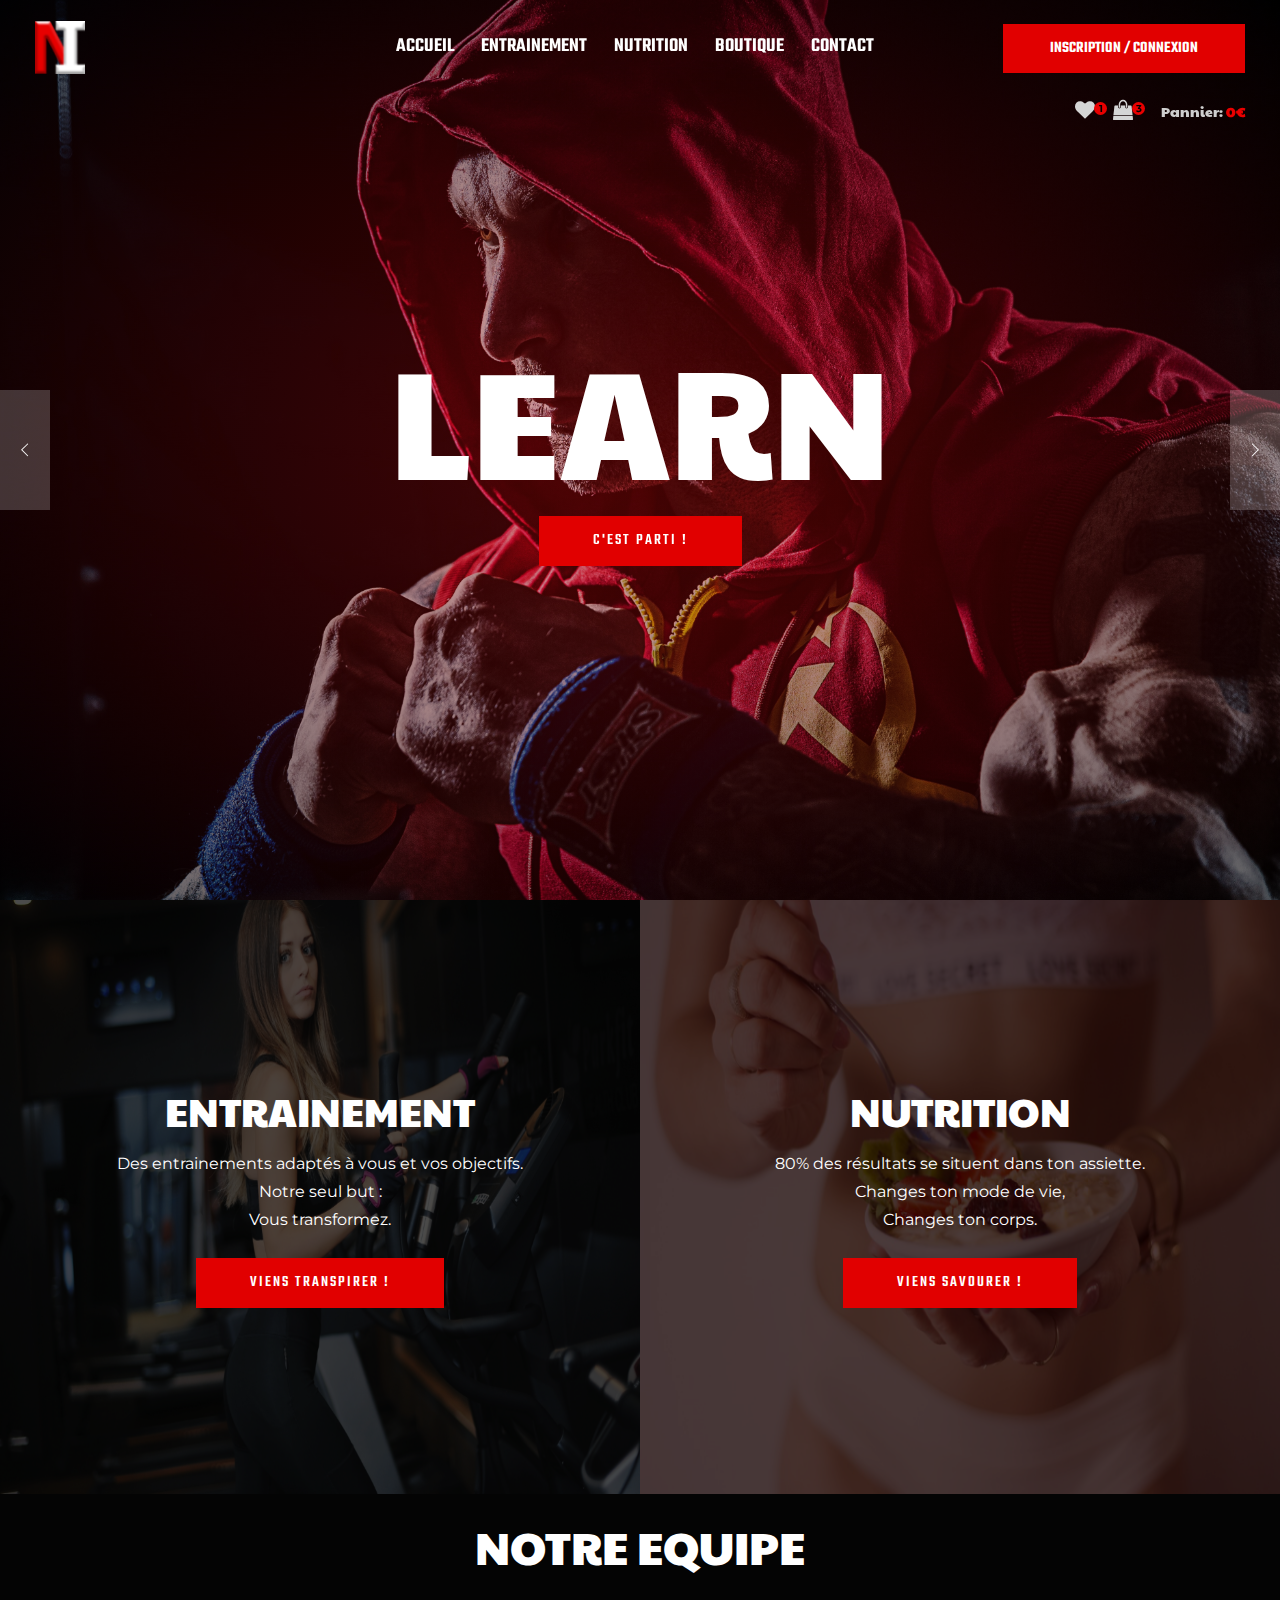
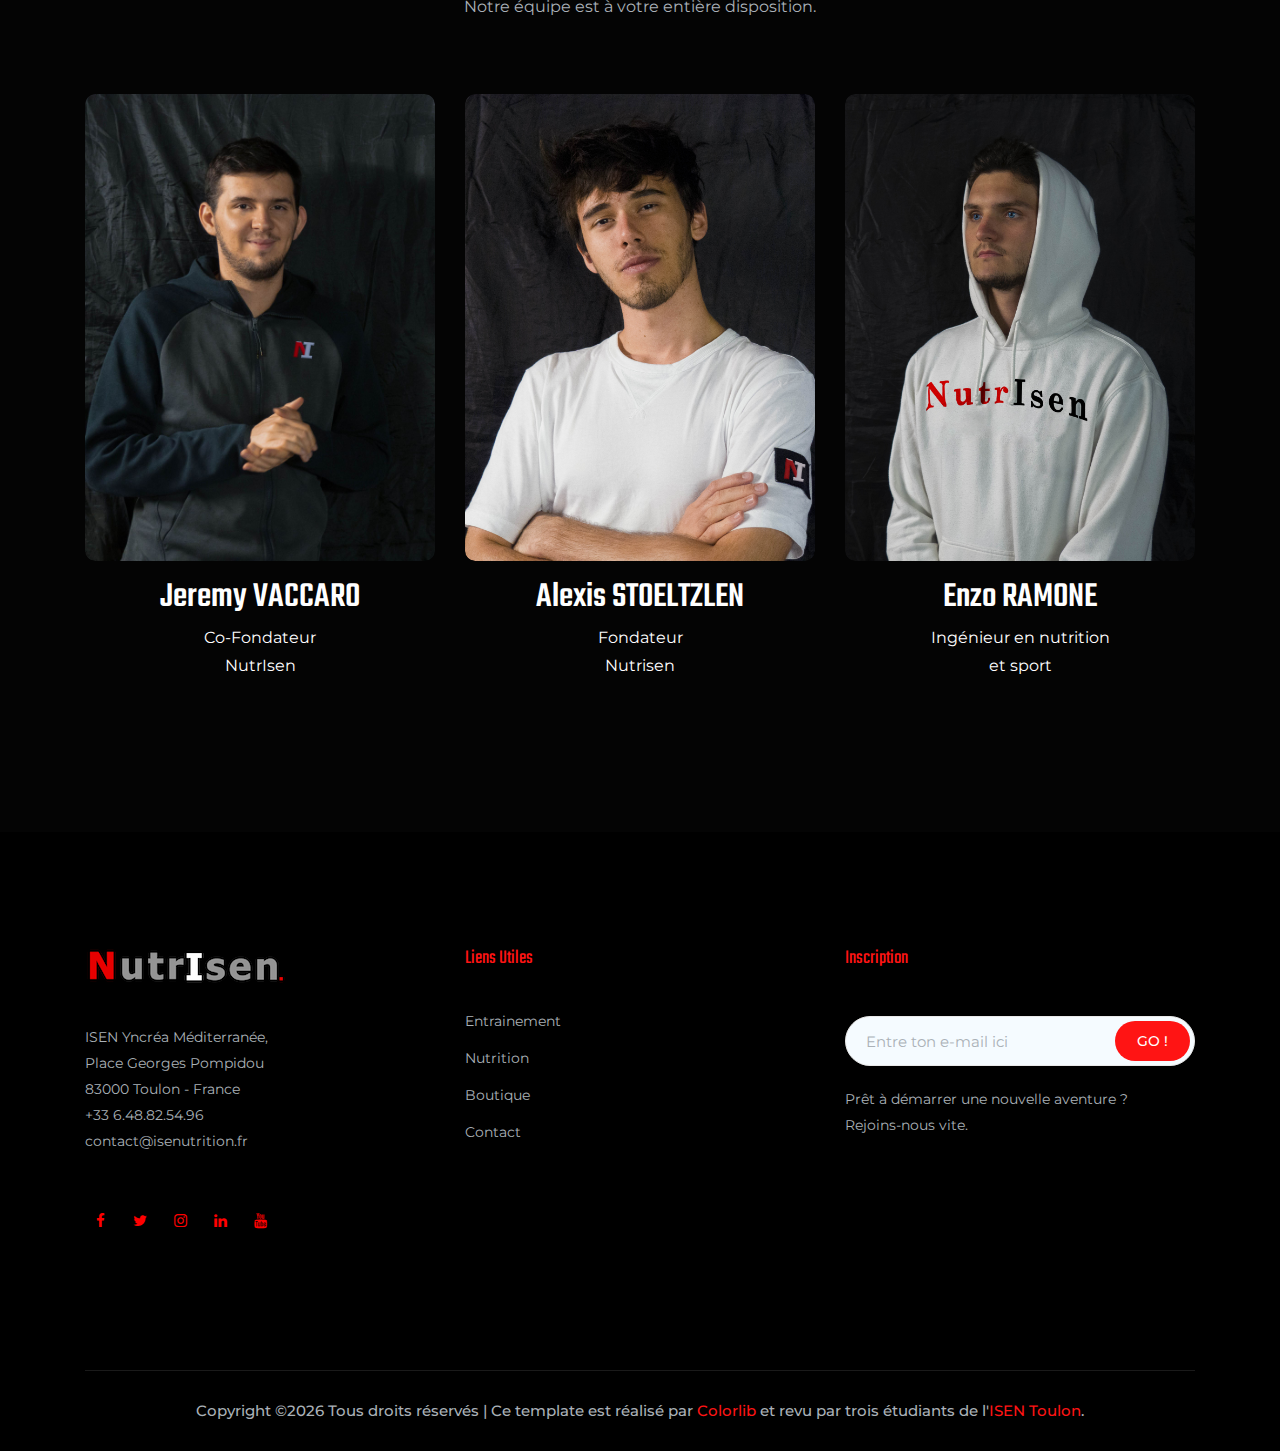
<file: index.html>
<!doctype html>
<html class="no-js" lang="zxx">

    <head>
        <meta charset="utf-8">
        <meta http-equiv="x-ua-compatible" content="ie=edge">
        <title>NutrIsen</title>
        <meta name="description" content="">
        <meta name="viewport" content="width=device-width, initial-scale=1">

        <!-- <link rel="manifest" href="site.webmanifest"> -->
        <link rel="shortcut icon" type="image/x-icon" href="img/logo4.png">
        <!-- Place favicon.ico in the root directory -->

        <!-- CSS here -->
        <link rel="stylesheet" href="css/bootstrap.min.css">
        <link rel="stylesheet" href="css/owl.carousel.min.css">
        <link rel="stylesheet" href="css/magnific-popup.css">
        <link rel="stylesheet" href="css/font-awesome.min.css">
        <link rel="stylesheet" href="css/themify-icons.css">
        <link rel="stylesheet" href="css/gijgo.css">
        <link rel="stylesheet" href="css/nice-select.css">
        <link rel="stylesheet" href="css/flaticon.css">
        <link rel="stylesheet" href="css/slicknav.css">

        <link rel="stylesheet" href="css/style.css">
        <!-- <link rel="stylesheet" href="css/responsive.css"> -->
    </head>

    <body>
        <!--[if lte IE 9]>
                <p class="browserupgrade">You are using an <strong>outdated</strong> browser. Please <a href="https://browsehappy.com/">upgrade your browser</a> to improve your experience and security.</p>
            <![endif]-->

        <!-- header-start -->
        <header>
            <div class="header-area ">
                <div id="sticky-header" class="main-header-area">
                    <div class="container-fluid ">
                        <div class="header_bottom_border">
                            <div class="row align-items-center">
                                <div class="col-xl-3 col-lg-2">
                                    <div class="logo">
                                        <a href="index.html">
                                            <img src="img/logo1.png" alt="">
                                        </a>
                                    </div>
                                </div>
                                <div class="col-xl-6 col-lg-7">
                                    <div class="main-menu  d-none d-lg-block">
                                        <nav>
                                            <ul id="navigation">
                                                <li><a href="index.html">Accueil</a></li>
                                                <li><a href="about.html">Entrainement</a></li>
                                                <li><a href="gallery.html">Nutrition</a></li>
                                                <li><a href="pricing.html">Boutique</a></li>
                                                <li><a href="contact.html">Contact</a></li>
                                            </ul>
                                        </nav>
                                    </div>
                                </div>
                                <div class="col-xl-3 col-lg-3 d-none d-lg-block">
                                    <div class="Appointment">
                                        <div class="book_btn d-none d-lg-block">
                                            <a href="#">Inscription / Connexion</a>
                                        </div>
                                    </div>
                                </div>
                                <div class="col-12">
                                    <div class="mobile_menu d-block d-lg-none"></div>
                                </div>
                                <div class="col-12">
                                    <div class="header__cart">
                                        <ul>
                                            <li><a href="#"><i class="fa fa-heart"></i> <span>1</span></a></li>
                                            <li><a href="#"><i class="fa fa-shopping-bag"></i> <span>3</span></a></li>
                                        </ul>
                                        <div class="header__cart__price">Pannier: <span>0€</span></div>
                                    </div>
                                </div>
                            </div>
                        </div>

                    </div>
                </div>
            </div>
        </header>
        <!-- header-end -->

        <!-- slider_area_start -->
        <div class="slider_area">
            <div class="slider_active owl-carousel">
                <div class="single_slider  d-flex align-items-center slider_bg_1 overlay">
                    <div class="container">
                        <div class="row align-items-center justify-content-center">
                            <div class="col-xl-12">
                                <div class="slider_text text-center">
                                    <h3>Learn </h3>
                                    <a href="#" class="boxed-btn3">C'est parti !</a>
                                </div>
                            </div>
                        </div>
                    </div>
                </div>
                <div class="single_slider  d-flex align-items-center slider_bg_2 overlay">
                    <div class="container">
                        <div class="row align-items-center justify-content-center">
                            <div class="col-xl-12">
                                <div class="slider_text text-center">
                                    <h3>Apply</h3>
                                    <a href="#" class="boxed-btn3">C'est parti !</a>
                                </div>
                            </div>
                        </div>
                    </div>
                </div>
                <div class="single_slider  d-flex align-items-center slider_bg_3 overlay">
                    <div class="container">
                        <div class="row align-items-center justify-content-center">
                            <div class="col-xl-12">
                                <div class="slider_text text-center">
                                    <h3>Win</h3>
                                    <a href="#" class="boxed-btn3">C'est parti !</a>
                                </div>
                            </div>
                        </div>
                    </div>
                </div>
            </div>
        </div>
        <!-- slider_area_end -->

        <!-- catagory_area  -->
        <div class="catagory_area">
            <div class="container-fluid p-0">
                <div class="row no-gutters">
                    <div class="col-lg-6 col-md-6">
                        <div class="single_catagory text-center overlay2 cat_bg_1">
                            <h3>Entrainement</h3>
                            <p>Des entrainements adaptés à vous et vos objectifs. <br> Notre seul but : <br> Vous transformez. </p>
                            <a href="about.html" class="boxed-btn3"> Viens Transpirer !</a>
                        </div>
                    </div>
                    <div class="col-lg-6 col-md-6">
                        <div class="single_catagory text-center overlay2 cat_bg_2">
                            <h3>Nutrition</h3>
                            <p>80% des résultats se situent dans ton assiette. <br> Changes ton mode de vie, <br> Changes ton corps.</p>
                            <a href="gallery.html" class="boxed-btn3">Viens Savourer !</a>
                        </div>
                    </div>
                </div>
            </div>
        </div>
        <!--/ catagory_area  -->
        <!-- team_area_start  -->
        <div class="team_area team_bg_1 overlay2">
            <div class="container">
                <div class="row">
                    <div class="col-xl-12">
                        <div class="section_title text-center mb-73">
                            <h3>Notre equipe</h3>
                            <p>Notre équipe est à votre entière disposition.</p>
                        </div>
                    </div>
                </div>
                <div class="row">
                    <div class="col-lg-4 col-md-6">
                        <div class="single_team">
                            <div class="team_thumb">
                                <img src="img/equisen/jeremy.jpg" alt=""/>
                                <div class="team_hover">
                                    <div class="hover_inner text-center">
                                        <ul>
                                            <li><a href="https://www.facebook.com/jeremy.vaccaro.15"> <i class="fa fa-facebook"></i> </a></li>
                                            <li><a href="https://www.instagram.com/vaccaro_jj/"> <i class="fa fa-instagram"></i> </a></li>
                                        </ul>
                                    </div>
                                </div>
                            </div>
                            <div class="team_title text-center">
                                <h3>Jeremy VACCARO</h3>
                                <p>Co-Fondateur <br> NutrIsen</p>
                            </div>
                        </div>
                    </div>
                    <div class="col-lg-4 col-md-6">
                        <div class="single_team">
                            <div class="team_thumb">
                                <img src="img/equisen/alexis.JPG" alt=""/>
                                <div class="team_hover">
                                    <div class="hover_inner text-center">
                                        <ul>
                                            <li><a href="https://www.facebook.com/alexis.st.75/"> <i class="fa fa-facebook"></i> </a></li>
                                            <li><a href="https://twitter.com/alexis_stoel"> <i class="fa fa-twitter"></i> </a></li>
                                            <li><a href="https://www.instagram.com/alexis_stoe/"> <i class="fa fa-instagram"></i> </a></li>
                                        </ul>
                                    </div>
                                </div>
                            </div>
                            <div class="team_title text-center">
                                <h3>Alexis STOELTZLEN</h3>
                                <p>Fondateur <br> Nutrisen</p>
                            </div>
                        </div>
                    </div>
                    <div class="col-lg-4 col-md-6">
                        <div class="single_team">
                            <div class="team_thumb">
                                <img src="img/equisen/enzo.JPG" alt=""/>
                                <div class="team_hover">
                                    <div class="hover_inner text-center">
                                        <ul>
                                            <li><a href="https://www.facebook.com/lezozo.ramone"> <i class="fa fa-facebook"></i> </a></li>
                                            <li><a href="https://www.instagram.com/rmn_enzo/"> <i class="fa fa-instagram"></i> </a></li>
                                        </ul>
                                    </div>
                                </div>
                            </div>
                            <div class="team_title text-center">
                                <h3>Enzo RAMONE</h3>
                                <p>Ingénieur en nutrition <br> et sport</p>
                            </div>
                        </div>
                    </div>
                </div>
            </div>
        </div>
    <!-- team_area_end  -->
    <!-- footer_start  -->
    <footer class="footer">
        <div class="footer_top">
            <div class="container">
                <div class="row">
                    <div class="col-xl-3 col-md-6 col-lg-4 ">
                        <div class="footer_widget">
                            <div class="footer_logo">
                                <a href="index.html">
                                    <img src="img/logo_titre.png" alt="">
                                </a>
                            </div>
                            <p>ISEN Yncréa Méditerranée, <br> Place Georges Pompidou <br> 83000 Toulon - France <br>
                                <a href="tel:+33648825496">+33 6.48.82.54.96</a> <br>
                                <a href="mailto:contact@isenutrition.fr">contact@isenutrition.fr</a>
                            </p>
                                <div class="socail_links">
                                    <ul>
                                        <li>
                                            <a href="https://www.facebook.com/ISEN.Mediterranee/">
                                                <i class="fa fa-facebook"></i>
                                            </a>
                                        </li>
                                        <li>
                                            <a href="https://twitter.com/isenmed?lang=fr">
                                                <i class="fa fa-twitter"></i>
                                            </a>
                                        </li>
                                        <li>
                                            <a href="https://www.instagram.com/isenyncreamediterranee/?hl=fr">
                                                <i class="fa fa-instagram"></i>
                                            </a>
                                        </li>
                                        <li>
                                            <a href="https://www.linkedin.com/school/isen/?originalSubdomain=fr">
                                                <i class="fa fa-linkedin"></i>
                                            </a>
                                        </li>
                                        <li>
                                            <a href="https:www.youtube.com/channel/UCpVrAR52BwO_utn1PGdxhDg">
                                                <i class="fa fa-youtube"></i>
                                            </a>
                                        </li>
                                    </ul>
                                </div>

                            </div>
                        </div>
                        <div class="col-xl-4 col-md-6 col-lg-3 offset-xl-1">
                            <div class="footer_widget">
                                <h3 class="footer_title">
                                    Liens utiles
                                </h3>
                                <ul class="links">
                                    <li><a href="about.html">Entrainement</a></li>
                                    <li><a href="gallery.html">Nutrition</a></li>
                                    <li><a href="pricing.html">Boutique</a></li>
                                    <li><a href="contact.html">Contact</a></li>
                                </ul>
                            </div>
                        </div>
                        <div class="col-xl-4 col-md-6 col-lg-4">
                            <div class="footer_widget">
                                <h3 class="footer_title">
                                    Inscription
                                </h3>
                                <form action="#" class="newsletter_form">
                                    <input type="text" placeholder="Entre ton e-mail ici">
                                    <button type="submit">GO !</button>
                                </form>
                                <p class="newsletter_text">Prêt à démarrer une nouvelle aventure ? <br> Rejoins-nous vite.</p>
                            </div>
                        </div>
                    </div>
                </div>
            </div>
            <div class="copy-right_text">
                <div class="container">
                    <div class="footer_border"></div>
                    <div class="row">
                        <div class="col-xl-12">
                            <p class="copy_right text-center">
                                <!-- Link back to Colorlib can't be removed. Template is licensed under CC BY 3.0. -->
                                Copyright &copy;<script>document.write(new Date().getFullYear());</script> Tous droits réservés | Ce template est réalisé par <a href="https://colorlib.com" target="_blank">Colorlib </a> et revu par trois étudiants de l'<a>ISEN Toulon</a>.
                                <!-- Link back to Colorlib can't be removed. Template is licensed under CC BY 3.0. -->
                            </p>
                        </div>
                    </div>
                </div>
            </div>
        </footer>
        <!-- footer_end  -->

        <!-- JS here -->
        <script src="js/vendor/modernizr-3.5.0.min.js"></script>
        <script src="js/vendor/jquery-1.12.4.min.js"></script>
        <script src="js/popper.min.js"></script>
        <script src="js/bootstrap.min.js"></script>
        <script src="js/owl.carousel.min.js"></script>
        <script src="js/isotope.pkgd.min.js"></script>
        <script src="js/ajax-form.js"></script>
        <script src="js/waypoints.min.js"></script>
        <script src="js/jquery.counterup.min.js"></script>
        <script src="js/imagesloaded.pkgd.min.js"></script>
        <script src="js/scrollIt.js"></script>
        <script src="js/jquery.scrollUp.min.js"></script>
        <script src="js/wow.min.js"></script>
        <script src="js/gijgo.min.js"></script>
        <script src="js/nice-select.min.js"></script>
        <script src="js/jquery.slicknav.min.js"></script>
        <script src="js/jquery.magnific-popup.min.js"></script>
        <script src="js/plugins.js"></script>



        <!--contact js-->
        <script src="js/contact.js"></script>
        <script src="js/jquery.ajaxchimp.min.js"></script>
        <script src="js/jquery.form.js"></script>
        <script src="js/jquery.validate.min.js"></script>
        <script src="js/mail-script.js"></script>


        <script src="js/main.js"></script>

    </body>

</html>
</file>
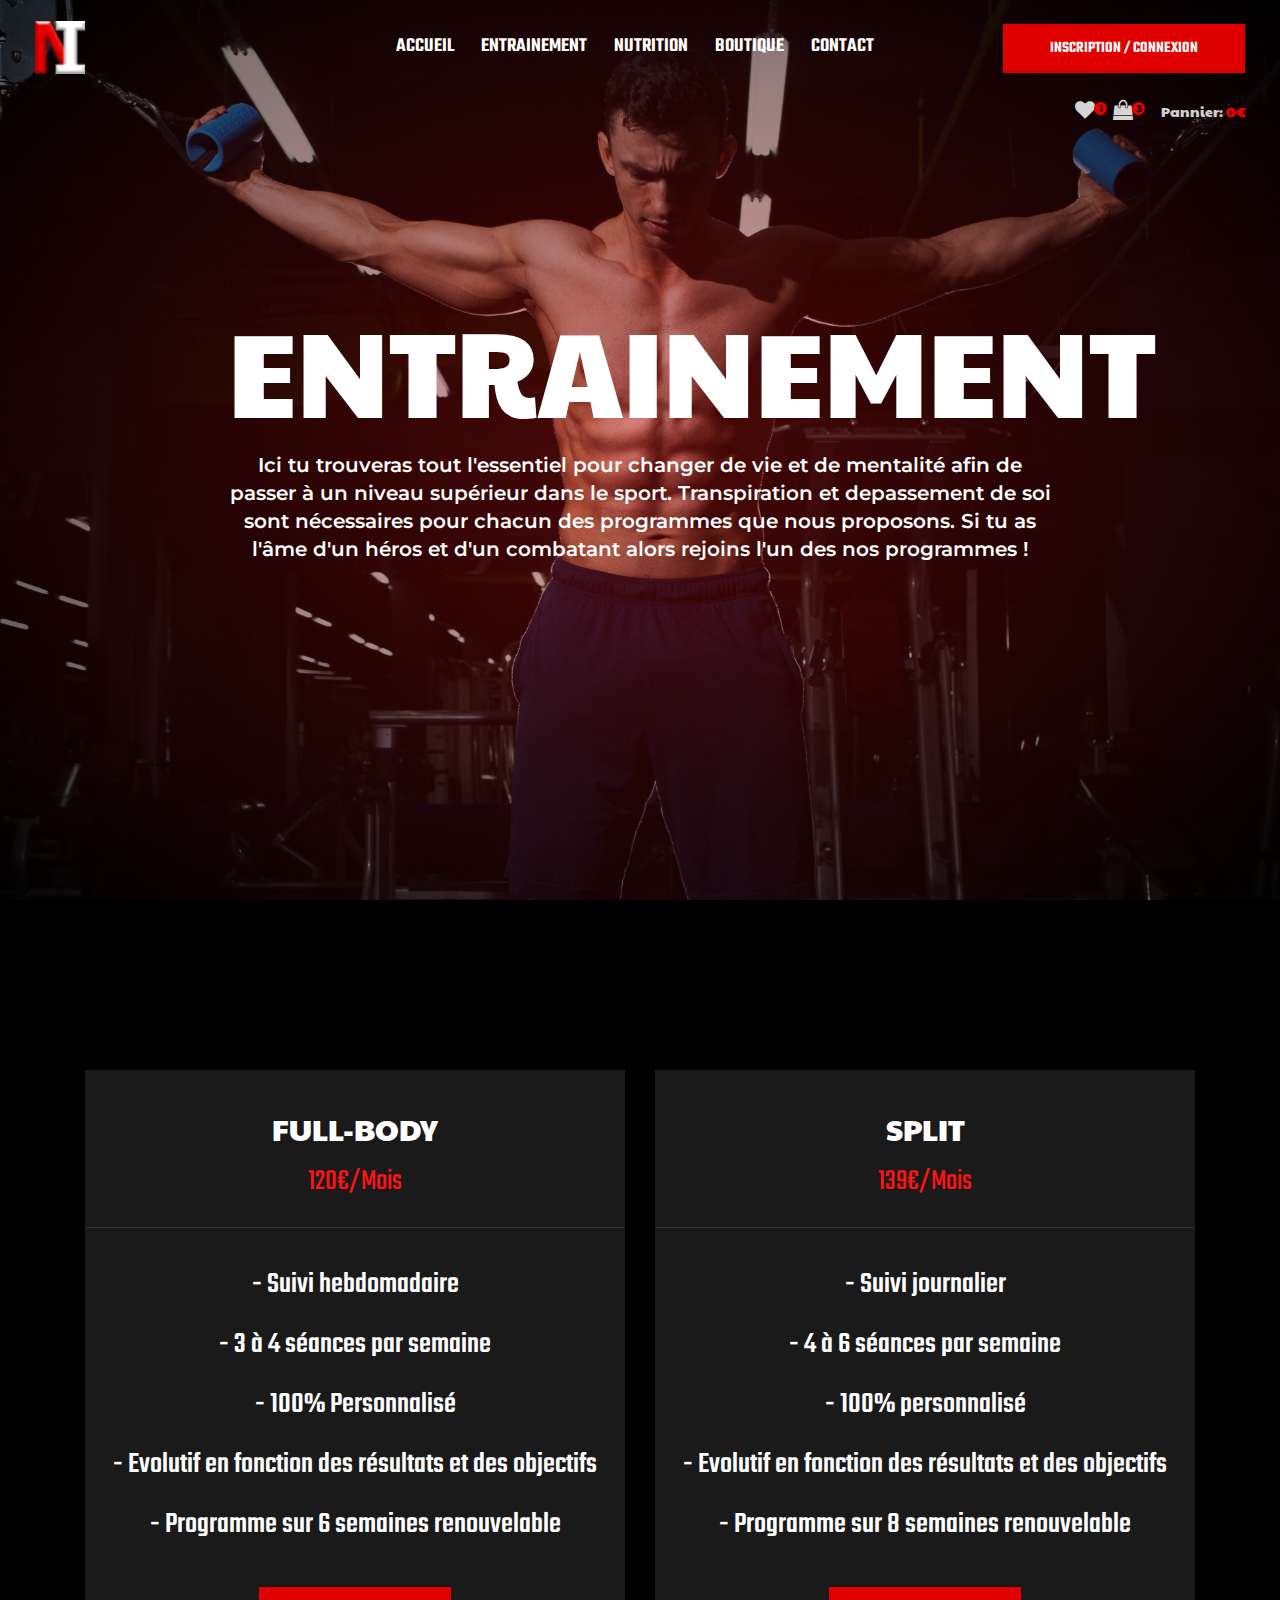
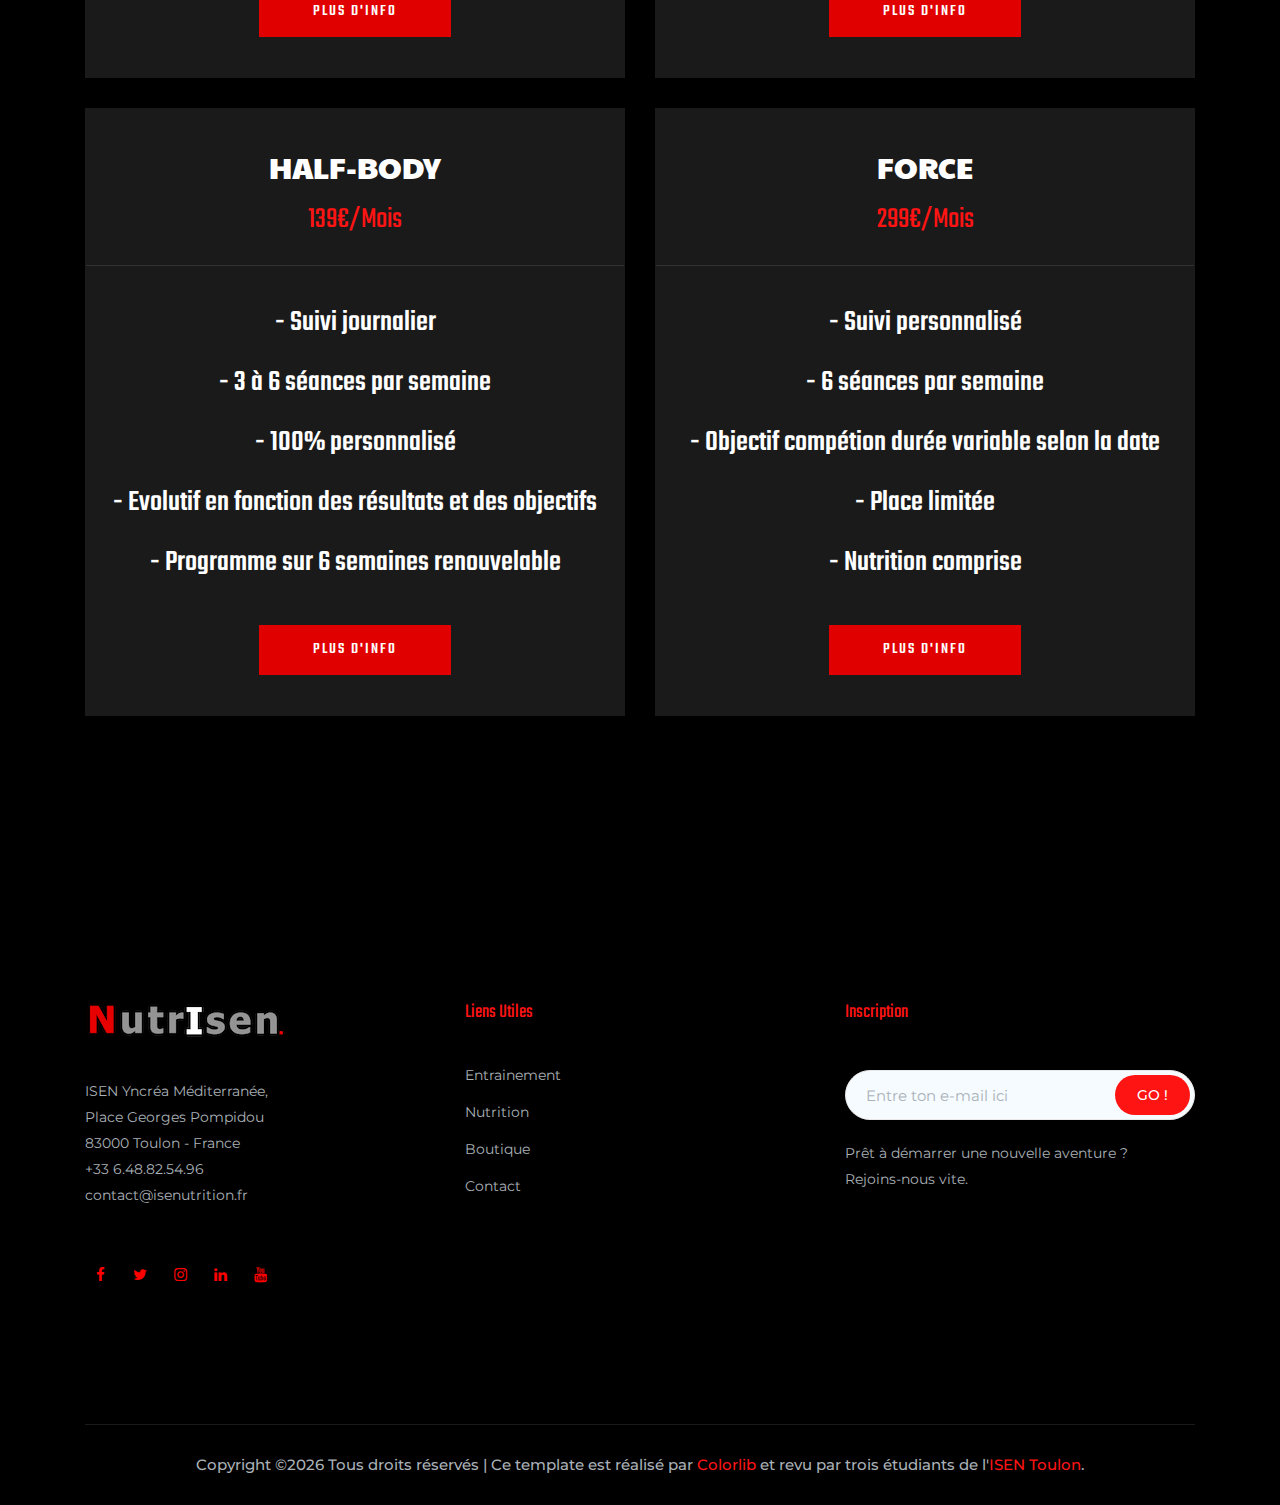
<file: about.html>
<!doctype html>
<html class="no-js" lang="zxx">

<head>
    <meta charset="utf-8">
    <meta http-equiv="x-ua-compatible" content="ie=edge">
    <title>NutrIsen</title>
    <meta name="description" content="">
    <meta name="viewport" content="width=device-width, initial-scale=1">

    <!-- <link rel="manifest" href="site.webmanifest"> -->
    <link rel="shortcut icon" type="image/x-icon" href="img/logo4.png">
    <!-- Place favicon.ico in the root directory -->

    <!-- CSS here -->
    <link rel="stylesheet" href="css/bootstrap.min.css">
    <link rel="stylesheet" href="css/owl.carousel.min.css">
    <link rel="stylesheet" href="css/magnific-popup.css">
    <link rel="stylesheet" href="css/font-awesome.min.css">
    <link rel="stylesheet" href="css/themify-icons.css">
    <link rel="stylesheet" href="css/gijgo.css">
    <link rel="stylesheet" href="css/nice-select.css">
    <link rel="stylesheet" href="css/flaticon.css">
    <link rel="stylesheet" href="css/slicknav.css">

    <link rel="stylesheet" href="css/style.css">
    <!-- <link rel="stylesheet" href="css/responsive.css"> -->
</head>

<body>
    <!-- header-start -->
    <header>
            <div class="header-area ">
                <div id="sticky-header" class="main-header-area">
                    <div class="container-fluid ">
                        <div class="header_bottom_border">
                            <div class="row align-items-center">
                                <div class="col-xl-3 col-lg-2">
                                    <div class="logo">
                                        <a href="index.html">
                                            <img src="img/logo1.png" alt="">
                                        </a>
                                    </div>
                                </div>
                                <div class="col-xl-6 col-lg-7">
                                    <div class="main-menu  d-none d-lg-block">
                                        <nav>
                                            <ul id="navigation">
                                                <li><a href="index.html">Accueil</a></li>
                                                <li><a href="about.html">Entrainement</a></li>
                                                <li><a href="gallery.html">Nutrition</a></li>
                                                <li><a href="pricing.html">Boutique</a></li>
                                                <li><a href="contact.html">Contact</a></li>
                                            </ul>
                                        </nav>
                                    </div>
                                </div>
                                <div class="col-xl-3 col-lg-3 d-none d-lg-block">
                                    <div class="Appointment">
                                        <div class="book_btn d-none d-lg-block">
                                            <a href="#">Inscription / Connexion</a>
                                        </div>
                                    </div>
                                </div>
                                <div class="col-12">
                                    <div class="mobile_menu d-block d-lg-none"></div>
                                </div>
                                <div class="col-12">
                                    <div class="header__cart">
                                        <ul>
                                            <li><a href="#"><i class="fa fa-heart"></i> <span>1</span></a></li>
                                            <li><a href="#"><i class="fa fa-shopping-bag"></i> <span>3</span></a></li>
                                        </ul>
                                        <div class="header__cart__price">Pannier: <span>0€</span></div>
                                    </div>
                                </div>
                            </div>
                        </div>
    
                    </div>
                </div>
            </div>
        </header>
        <!-- header-end -->

    <!-- slider_area_start -->
    <div class="bradcam_area">
            <div class="single_bradcam  d-flex align-items-center bradcam_bg_1 overlay">
                    <div class="container">
                        <div class="row align-items-center justify-content-center">
                            <div class="col-xl-9">
                                <div class="bradcam_text text-center">
                                    <h3>Entrainement</h3>
                                    <p>Ici tu trouveras tout l'essentiel pour changer de vie et de mentalité afin de passer à un niveau supérieur dans le sport. Transpiration et depassement de soi sont nécessaires pour chacun des programmes que nous proposons. 
                                       Si tu as l'âme d'un héros et d'un combatant alors rejoins l'un des nos programmes !</p>                       
                                </div>
                            </div>
                        </div>
                    </div>
                </div>
    </div>
    <!-- slider_area_end -->

    <!-- priscing_area_start  -->
     <div class="priscing_area">
            <div class="container">
                <div class="row">
                    <div class="col-lg-6 col-md-6">
                        <div class="single_prising text-center">
                            <div class="prising_header">
                                    <h3>FULL-BODY</h3>
                                    <span>120€/Mois</span>
                            </div>
                            <div class="pricing_body">
                                <ul>
                                    <li>- Suivi hebdomadaire</li>
                                    <li>- 3 à 4 séances par semaine</li>
                                    <li>- 100% Personnalisé</li>
                                    <li>- Evolutif en fonction des résultats et des objectifs</li>
                                    <li>- Programme sur 6 semaines renouvelable</li>
                                </ul>
                            </div>
                            <div class="pricing_btn">
                                    <a href="pages/FULL-BODY.html" class="boxed-btn3">Plus d'info</a>
                            </div>
                        </div>
                    </div>
                    <div class="col-lg-6 col-md-6">
                        <div class="single_prising text-center">
                            <div class="prising_header">
                                    <h3>SPLIT</h3>
                                    <span>139€/Mois</span>
                            </div>
                            <div class="pricing_body">
                                <ul>
                                    <li>- Suivi journalier</li>
                                    <li>- 4 à 6 séances par semaine</li>
                                    <li>- 100% personnalisé</li>
                                    <li>- Evolutif en fonction des résultats et des objectifs</li>
                                    <li>- Programme sur 8 semaines renouvelable</li>
                                </ul>
                            </div>
                            <div class="pricing_btn">
                                    <a href="pages/SPLIT.html" class="boxed-btn3">Plus d'info</a>
                            </div>
                        </div>
                    </div>
                    <div class="col-lg-6 col-md-6">
                        <div class="single_prising text-center">
                            <div class="prising_header">
                                    <h3>HALF-BODY</h3>
                                    <span>139€/Mois</span>
                            </div>
                            <div class="pricing_body">
                                <ul>
                                    <li>- Suivi journalier</li>
                                    <li>- 3 à 6 séances par semaine</li>
                                    <li>- 100% personnalisé</li>
                                    <li>- Evolutif en fonction des résultats et des objectifs</li>
                                    <li>- Programme sur 6 semaines renouvelable</li>
                                </ul>
                            </div>
                            <div class="pricing_btn">
                                    <a href="pages/HALF-BODY.html" class="boxed-btn3">Plus d'info</a>
                            </div>
                        </div>
                    </div>
                    <div class="col-lg-6 col-md-6">
                        <div class="single_prising text-center">
                            <div class="prising_header">
                                    <h3>FORCE</h3>
                                    <span>299€/Mois</span>
                            </div>
                            <div class="pricing_body">
                                <ul>
                                    <li>- Suivi personnalisé</li>
                                    <li>- 6 séances par semaine</li>
                                    <li>- Objectif compétion durée variable selon la date</li>
                                    <li>- Place limitée</li>
                                    <li>- Nutrition comprise</li>
                                </ul>
                            </div>
                            <div class="pricing_btn">
                                    <a href="pages/FORCE.html" class="boxed-btn3">Plus d'info</a>
                            </div>
                        </div>
                    </div>
                </div>
            </div>
        </div>
<!-- priscing_area_start  -->
<!-- footer_start  -->
    <footer class="footer">
        <div class="footer_top">
            <div class="container">
                <div class="row">
                    <div class="col-xl-3 col-md-6 col-lg-4 ">
                        <div class="footer_widget">
                            <div class="footer_logo">
                                <a href="index.html">
                                    <img src="img/logo_titre.png" alt="">
                                </a>
                            </div>
                            <p>ISEN Yncréa Méditerranée, <br> Place Georges Pompidou <br> 83000 Toulon - France <br>
                                <a href="tel:+33648825496">+33 6.48.82.54.96</a> <br>
                                <a href="mailto:contact@isenutrition.fr">contact@isenutrition.fr</a>
                            </p>
                            <div class="socail_links">
                                    <ul>
                                        <li>
                                            <a href="https://www.facebook.com/ISEN.Mediterranee/">
                                                <i class="fa fa-facebook"></i>
                                            </a>
                                        </li>
                                        <li>
                                            <a href="https://twitter.com/isenmed?lang=fr">
                                                <i class="fa fa-twitter"></i>
                                            </a>
                                        </li>
                                        <li>
                                            <a href="https://www.instagram.com/isenyncreamediterranee/?hl=fr">
                                                <i class="fa fa-instagram"></i>
                                            </a>
                                        </li>
                                        <li>
                                            <a href="https://www.linkedin.com/school/isen/?originalSubdomain=fr">
                                                <i class="fa fa-linkedin"></i>
                                            </a>
                                        </li>
                                        <li>
                                            <a href="https:www.youtube.com/channel/UCpVrAR52BwO_utn1PGdxhDg">
                                                <i class="fa fa-youtube"></i>
                                            </a>
                                        </li>
                                    </ul>
                                </div>

                        </div>
                    </div>
                    <div class="col-xl-4 col-md-6 col-lg-3 offset-xl-1">
                        <div class="footer_widget">
                            <h3 class="footer_title">
                                Liens utiles
                            </h3>
                            <ul class="links">
                                <li><a href="about.html">Entrainement</a></li>
                                <li><a href="gallery.html">Nutrition</a></li>
                                <li><a href="pricing.html">Boutique</a></li>
                                <li><a href="contact.html">Contact</a></li>
                            </ul>
                        </div>
                    </div>
                    <div class="col-xl-4 col-md-6 col-lg-4">
                        <div class="footer_widget">
                            <h3 class="footer_title">
                                Inscription
                            </h3>
                            <form action="#" class="newsletter_form">
                                <input type="text" placeholder="Entre ton e-mail ici">
                                <button type="submit">GO !</button>
                            </form>
                            <p class="newsletter_text">Prêt à démarrer une nouvelle aventure ? <br> Rejoins-nous vite.</p>
                        </div>
                    </div>
                </div>
            </div>
        </div>
        <div class="copy-right_text">
            <div class="container">
                <div class="footer_border"></div>
                <div class="row">
                    <div class="col-xl-12">
                        <p class="copy_right text-center">
                            <!-- Link back to Colorlib can't be removed. Template is licensed under CC BY 3.0. -->
Copyright &copy;<script>document.write(new Date().getFullYear());</script> Tous droits réservés | Ce template est réalisé par <a href="https://colorlib.com" target="_blank">Colorlib </a> et revu par trois étudiants de l'<a>ISEN Toulon</a>.
<!-- Link back to Colorlib can't be removed. Template is licensed under CC BY 3.0. -->
                        </p>
                    </div>
                </div>
            </div>
        </div>
    </footer>
    <!-- footer_end  -->

    <!-- JS here -->
    <script src="js/vendor/modernizr-3.5.0.min.js"></script>
    <script src="js/vendor/jquery-1.12.4.min.js"></script>
    <script src="js/popper.min.js"></script>
    <script src="js/bootstrap.min.js"></script>
    <script src="js/owl.carousel.min.js"></script>
    <script src="js/isotope.pkgd.min.js"></script>
    <script src="js/ajax-form.js"></script>
    <script src="js/waypoints.min.js"></script>
    <script src="js/jquery.counterup.min.js"></script>
    <script src="js/imagesloaded.pkgd.min.js"></script>
    <script src="js/scrollIt.js"></script>
    <script src="js/jquery.scrollUp.min.js"></script>
    <script src="js/wow.min.js"></script>
    <script src="js/gijgo.min.js"></script>
    <script src="js/nice-select.min.js"></script>
    <script src="js/jquery.slicknav.min.js"></script>
    <script src="js/jquery.magnific-popup.min.js"></script>
    <script src="js/plugins.js"></script>



    <!--contact js-->
    <script src="js/contact.js"></script>
    <script src="js/jquery.ajaxchimp.min.js"></script>
    <script src="js/jquery.form.js"></script>
    <script src="js/jquery.validate.min.js"></script>
    <script src="js/mail-script.js"></script>


    <script src="js/main.js"></script>

    <script>
        $('#datepicker').datepicker({
            iconsLibrary: 'fontawesome',
            icons: {
                rightIcon: '<span class="fa fa-calendar-o"></span>'
            }
        });
        $('#datepicker2').datepicker({
            iconsLibrary: 'fontawesome',
            icons: {
                rightIcon: '<span class="fa fa-calendar-o"></span>'
            }

        });
    </script>
</body>

</html>
</file>
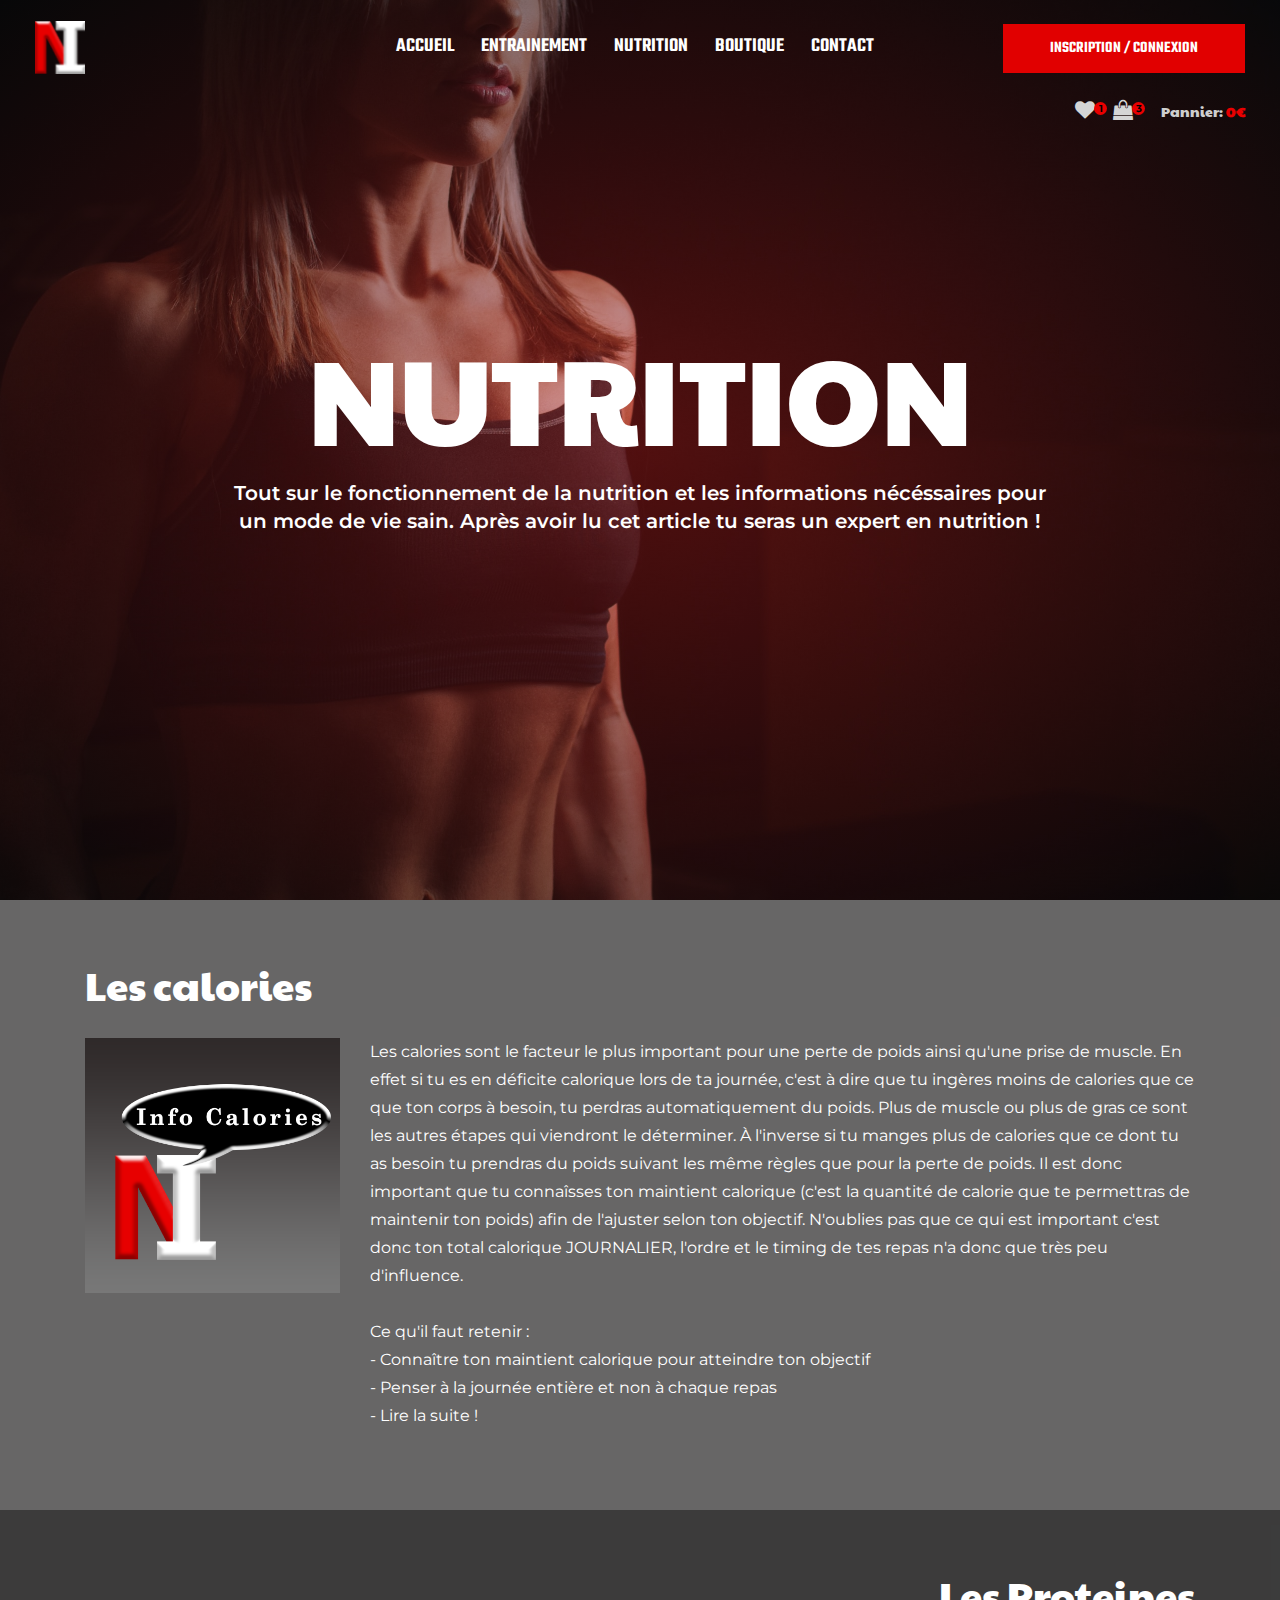
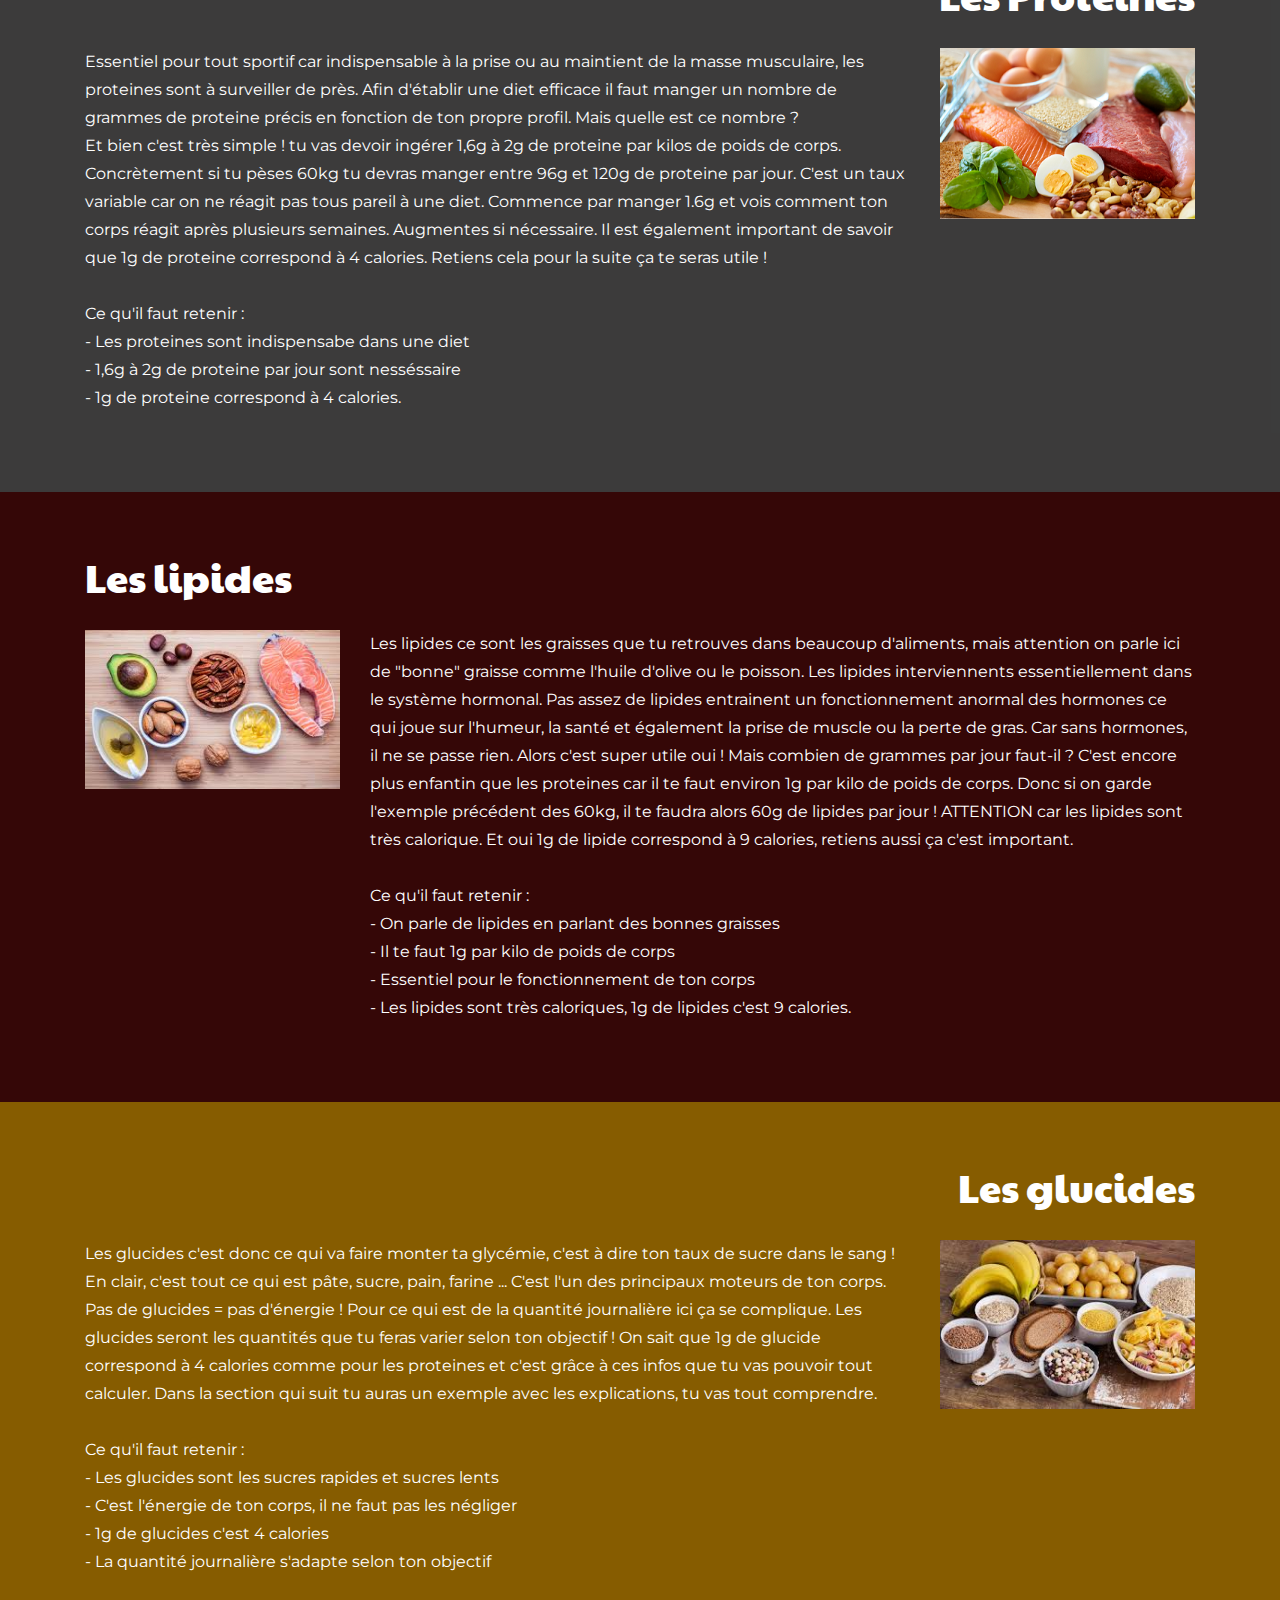
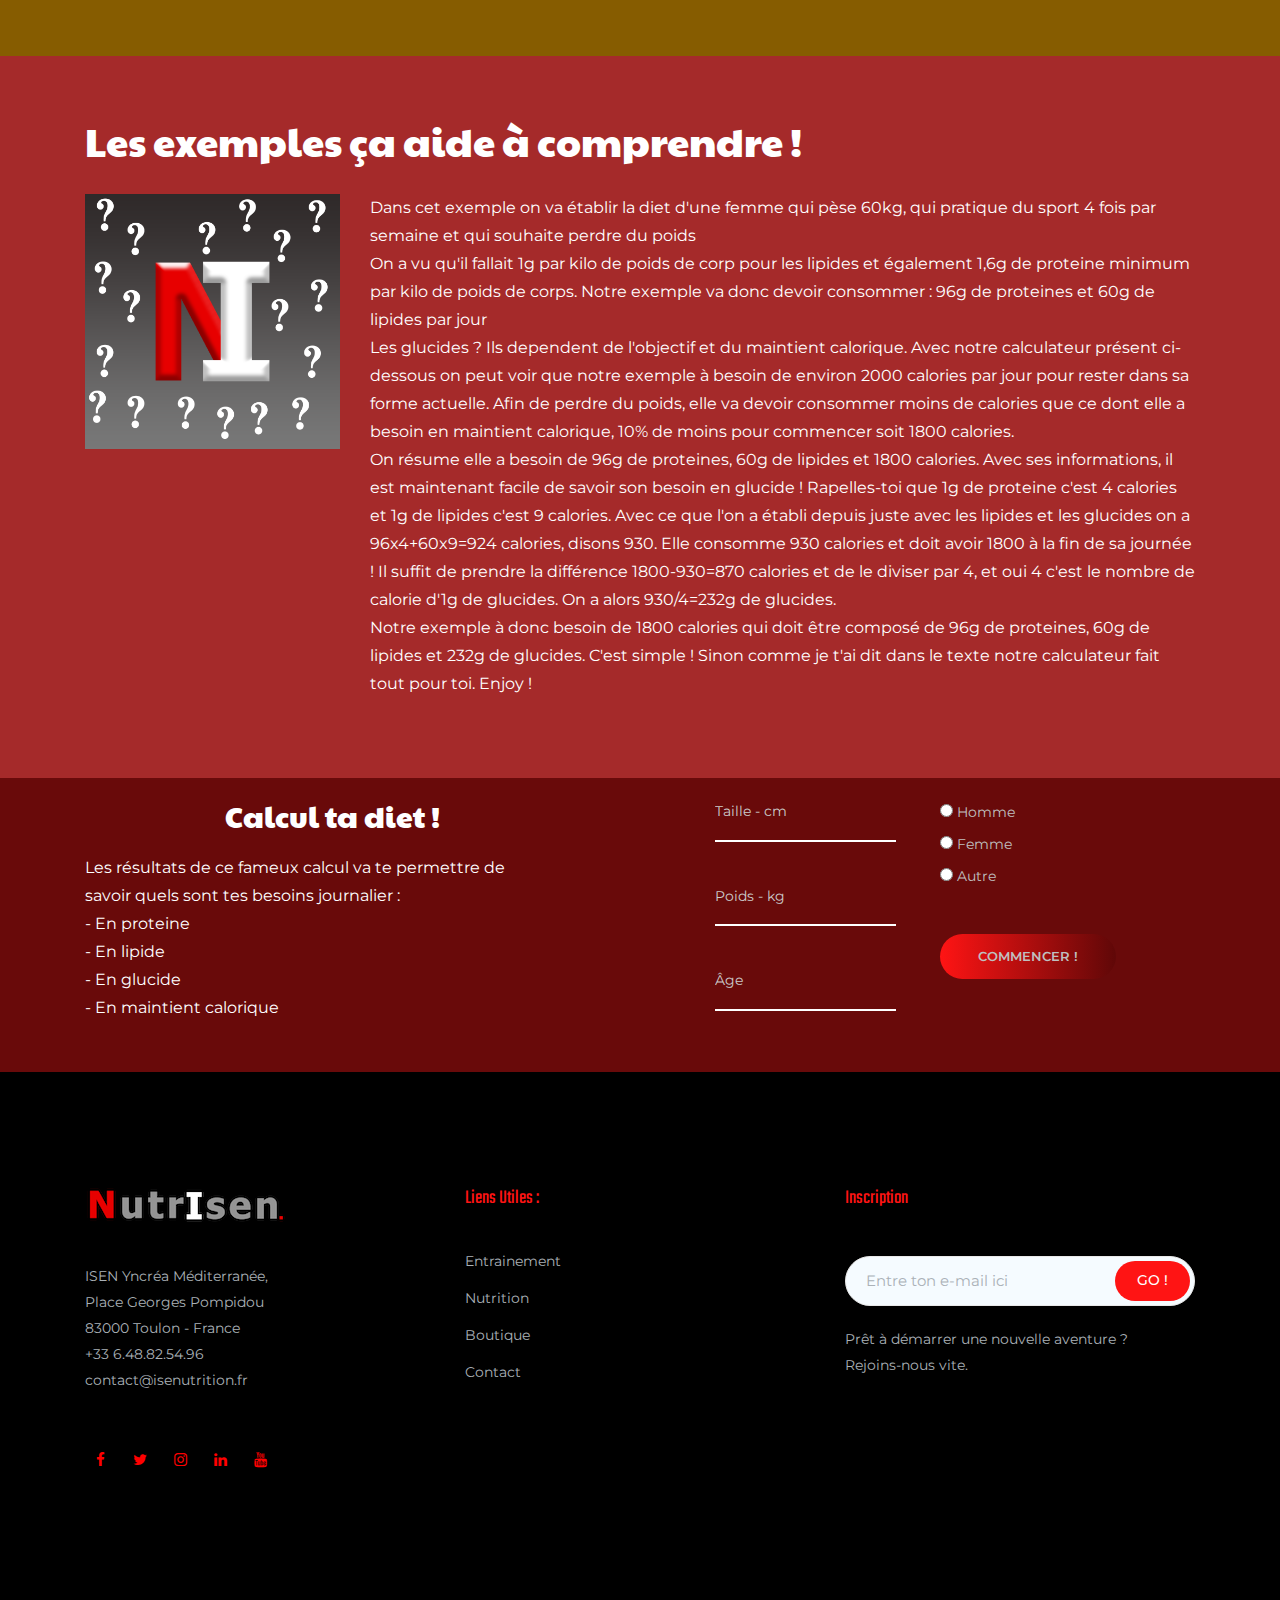
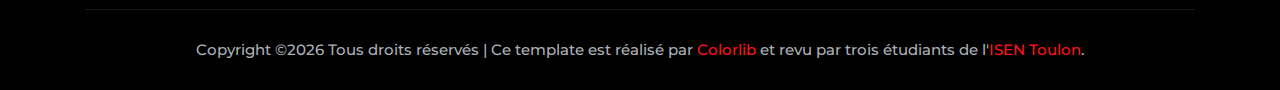
<file: gallery.html>
<!doctype html>
<html class="no-js" lang="zxx">

    <head>
        <meta charset="utf-8">
        <meta http-equiv="x-ua-compatible" content="ie=edge">
        <title>NutrIsen</title>
        <meta name="description" content="">
        <meta name="viewport" content="width=device-width, initial-scale=1">

        <!-- <link rel="manifest" href="site.webmanifest"> -->
        <link rel="shortcut icon" type="image/x-icon" href="img/logo4.png">
        <!-- Place favicon.ico in the root directory -->

        <!-- CSS here -->
        <link rel="stylesheet" href="css/bootstrap.min.css">
        <link rel="stylesheet" href="css/owl.carousel.min.css">
        <link rel="stylesheet" href="css/magnific-popup.css">
        <link rel="stylesheet" href="css/font-awesome.min.css">
        <link rel="stylesheet" href="css/themify-icons.css">
        <link rel="stylesheet" href="css/gijgo.css">
        <link rel="stylesheet" href="css/nice-select.css">
        <link rel="stylesheet" href="css/flaticon.css">
        <link rel="stylesheet" href="css/slicknav.css">

        <link rel="stylesheet" href="css/style.css">
        <!-- <link rel="stylesheet" href="css/responsive.css"> -->
    </head>

    <body>
        <!--[if lte IE 9]>
                <p class="browserupgrade">You are using an <strong>outdated</strong> browser. Please <a href="https://browsehappy.com/">upgrade your browser</a> to improve your experience and security.</p>
            <![endif]-->
        <!-- header-start -->
        <header>
            <div class="header-area ">
                <div id="sticky-header" class="main-header-area">
                    <div class="container-fluid ">
                        <div class="header_bottom_border">
                            <div class="row align-items-center">
                                <div class="col-xl-3 col-lg-2">
                                    <div class="logo">
                                        <a href="index.html">
                                            <img src="img/logo1.png" alt="">
                                        </a>
                                    </div>
                                </div>
                                <div class="col-xl-6 col-lg-7">
                                    <div class="main-menu  d-none d-lg-block">
                                        <nav>
                                            <ul id="navigation">
                                                <li><a href="index.html">Accueil</a></li>
                                                <li><a href="about.html">Entrainement</a></li>
                                                <li><a href="gallery.html">Nutrition</a></li>
                                                <li><a href="pricing.html">Boutique</a></li>
                                                <li><a href="contact.html">Contact</a></li>
                                            </ul>
                                        </nav>
                                    </div>
                                </div>
                                <div class="col-xl-3 col-lg-3 d-none d-lg-block">
                                    <div class="Appointment">
                                        <div class="book_btn d-none d-lg-block">
                                            <a href="#">Inscription / Connexion</a>
                                        </div>
                                    </div>
                                </div>
                                <div class="col-12">
                                    <div class="mobile_menu d-block d-lg-none"></div>
                                </div>
                                <div class="col-12">
                                    <div class="header__cart">
                                        <ul>
                                            <li><a href="#"><i class="fa fa-heart"></i> <span>1</span></a></li>
                                            <li><a href="#"><i class="fa fa-shopping-bag"></i> <span>3</span></a></li>
                                        </ul>
                                        <div class="header__cart__price">Pannier: <span>0€</span></div>
                                    </div>
                                </div>
                            </div>
                        </div>

                    </div>
                </div>
            </div>
        </header>
        <!-- header-end -->

        <!-- bradcam_area -->
        <div class="bradcam_area">
            <div class="single_bradcam  d-flex align-items-center bradcam_bg_3 overlay">
                <div class="container">
                    <div class="row align-items-center justify-content-center">
                        <div class="col-xl-9">
                            <div class="bradcam_text text-center">
                                <h3>Nutrition</h3>
                                <p>Tout sur le fonctionnement de la nutrition et les informations nécéssaires pour un mode de vie sain. Après avoir lu cet article tu seras un expert en nutrition !</p>
                            </div>
                        </div>
                    </div>
                </div>
            </div>
        </div>

        <section class="sample-text-area1">
            <div class="container box_1170">
                <div class="section-top-border">
                    <h3 class="mb-30">Les calories</h3>
                    <div class="row">
                        <div class="col-md-3">              
                            <img src="img/Info Calories2.png" alt="" class="img-fluid">
                        </div>
                        <div class="col-md-9 mt-sm-20">
                            <p>Les calories sont le facteur le plus important pour une perte de poids ainsi qu'une prise de muscle. En effet si tu es en déficite calorique lors de ta journée, 
                                c'est à dire que tu ingères moins de calories que ce que ton corps à besoin, tu perdras automatiquement du poids. 
                                Plus de muscle ou plus de gras ce sont les autres étapes qui viendront le déterminer. À l'inverse si tu manges plus de calories que ce dont tu as besoin tu prendras du poids suivant les même règles que pour la perte de poids.
                                Il est donc important que tu connaîsses ton maintient calorique 
                                (c'est la quantité de calorie que te permettras de maintenir ton poids) afin de l'ajuster selon ton objectif.
                                N'oublies pas que ce qui est important c'est donc ton total calorique JOURNALIER, l'ordre et le timing de tes repas n'a donc que très peu d'influence.
                                <br><br>Ce qu'il faut retenir :<br>- Connaître ton maintient calorique pour atteindre ton objectif<br>- Penser à la journée entière et non à chaque repas<br>- Lire la suite !</p>
                        </div>
                    </div>
                </div>
            </div>
        </section>
        <section class="sample-text-area2">
            <div class="container box_1170">
                <div class="section-top-border">
                    <h3 class="mb-30 text-right">Les Proteines</h3>
                    <div class="row">
                        <div class="col-md-9">
                            <p>Essentiel pour tout sportif car indispensable à la prise ou au maintient de la masse musculaire, les proteines sont à surveiller de près. 
                                Afin d'établir une diet efficace il faut manger un nombre de grammes de proteine précis en fonction de ton propre profil. Mais quelle est ce nombre ?<br>
                                Et bien c'est très simple ! tu vas devoir ingérer 1,6g à 2g de proteine par kilos de poids de corps. Concrètement si tu pèses 60kg tu devras manger entre 96g et 120g de proteine par jour.
                                C'est un taux variable car on ne réagit pas tous pareil à une diet. Commence par manger 1.6g et vois comment ton corps réagit après plusieurs semaines. Augmentes si nécessaire. Il est également important de savoir que 1g 
                                de proteine correspond à 4 calories. Retiens cela pour la suite ça te seras utile !<br><br>
                                Ce qu'il faut retenir :<br>- Les proteines sont indispensabe dans une diet<br>- 1,6g à 2g de proteine par jour sont nesséssaire
                                <br>- 1g de proteine correspond à 4 calories.</p>                           
                        </div>
                        <div class="col-md-3">
                            <img src="img/aliments-riches-en-proteines-head.png" alt="" class="img-fluid">
                        </div>

                    </div>
                </div>
            </div>
        </section>
        <section class="sample-text-area3">
            <div class="container box_1170">
                <div class="section-top-border">
                    <h3 class="mb-30">Les lipides</h3>
                    <div class="row">
                        <div class="col-md-3">
                            <img src="img/lipide.jpg" alt="" class="img-fluid">                     
                        </div>
                        <div class="col-md-9 mt-sm-20">
                            <p>Les lipides ce sont les graisses que tu retrouves dans beaucoup d'aliments, mais attention on parle ici de "bonne" graisse comme l'huile d'olive 
                                ou le poisson. Les lipides interviennents essentiellement dans le système hormonal. Pas assez de lipides entrainent un fonctionnement anormal des hormones ce qui joue sur l'humeur, la santé et 
                                également la prise de muscle ou la perte de gras. Car sans hormones, il ne se passe rien. Alors c'est super utile oui ! Mais combien de grammes par jour faut-il ? C'est encore plus enfantin 
                                que les proteines car il te faut environ 
                                1g par kilo de poids de corps. Donc si on garde l'exemple précédent des 60kg, il te faudra alors 60g de lipides par jour ! ATTENTION car les lipides sont très calorique. 
                                Et oui 1g de lipide correspond à 9 calories, retiens aussi ça c'est important.<br><br>Ce qu'il faut retenir :<br>- On parle de lipides en parlant des bonnes graisses<br>
                                - Il te faut 1g par kilo de poids de corps<br>- Essentiel pour le fonctionnement de ton corps<br>- Les lipides sont très caloriques, 1g de lipides c'est 9 calories.</p>
                        </div>
                    </div>
                </div>
            </div>
        </section>
        <section class="sample-text-area4">
            <div class="container box_1170">
                <div class="section-top-border">
                    <h3 class="mb-30 text-right">Les glucides</h3>
                    <div class="row">
                        <div class="col-md-9">
                            <p>Les glucides c'est donc ce qui va faire monter ta glycémie, c'est à dire ton taux de sucre dans le sang ! En clair, c'est tout ce qui est pâte, sucre, pain, farine ... 
                                C'est l'un des principaux moteurs de ton corps. Pas de glucides = pas d'énergie ! Pour ce qui est de la quantité journalière ici ça se complique. 
                                Les glucides seront les quantités que tu feras varier selon ton objectif ! On sait que 1g de glucide correspond à 4 calories comme pour les proteines et 
                                c'est grâce à ces infos que tu vas pouvoir tout calculer. Dans la section qui suit tu auras un exemple avec les explications, tu vas tout comprendre.<br><br>Ce qu'il faut retenir :<br>- Les glucides sont les sucres rapides et sucres lents
                                <br>- C'est l'énergie de ton corps, il ne faut pas les négliger<br>- 1g de glucides c'est 4 calories<br>- La quantité journalière s'adapte selon ton objectif</p>
                        </div>
                        <div class="col-md-3">
                            <img src="img/glucide.jpg" alt="" class="img-fluid">
                        </div>
                    </div>
                </div>
            </div>
        </section>
        <section class="sample-text-area5">
            <div class="container box_1170">
                <div class="section-top-border">
                    <h3 class="mb-30">Les exemples ça aide à comprendre !</h3>
                    <div class="row">
                        <div class="col-md-3">
                            <img src="img/exemple.png" alt="" class="img-fluid">   
                        </div>
                        <div class="col-md-9 mt-sm-20">
                            <p>Dans cet exemple on va établir la diet d'une femme qui pèse 60kg, qui pratique du sport 4 fois par semaine et qui souhaite perdre du poids<br>On a vu qu'il fallait 
                                1g par kilo de poids de corp pour les lipides et également 1,6g de proteine minimum par kilo de poids de corps. Notre exemple va donc devoir consommer : 96g de proteines et 60g de lipides par jour<br>Les glucides ? Ils dependent de l'objectif et du maintient calorique. 
                                Avec notre calculateur présent ci-dessous on peut voir que notre exemple à besoin de environ 2000 calories par jour pour rester dans sa forme actuelle. Afin de perdre du poids, elle 
                                va devoir consommer moins de calories que ce dont elle a besoin en maintient calorique, 10% de moins pour commencer soit 1800 calories.<br> On résume elle a besoin de 96g de proteines, 60g de lipides et 1800 calories. Avec ses informations, il est maintenant facile de savoir son besoin en glucide ! 
                                Rapelles-toi que 1g de proteine c'est 4 calories et 1g de lipides c'est 9 calories. Avec ce que l'on a établi depuis juste avec les lipides et les glucides on a 96x4+60x9=924 calories, disons 930. Elle consomme 930 calories et doit avoir 1800 à la fin de sa journée ! 
                                Il suffit de prendre la différence 1800-930=870 calories et de le diviser par 4, et oui 4 c'est le nombre de calorie d'1g de glucides. On a alors 930/4=232g de glucides.<br>
                                Notre exemple à donc besoin de 1800 calories qui doit être composé de 96g de proteines, 60g de lipides et 232g de glucides. C'est simple ! Sinon comme je t'ai dit dans le texte notre calculateur fait tout pour toi. Enjoy !</p>
                        </div>
                    </div>
                </div>
            </div>
        </section>
        <section class="calculate_part2 section_padding2">
            <div class="container">
                <div class="row">
                    <div class="col-lg-5">
                        <div class="titre-calculateur">
                            <div class="section_tittle2">
                                <h2>Calcul ta diet !</h2>
                            </div>
                        </div>
                        <div > 
                            <p>Les résultats de ce fameux calcul va te permettre de savoir quels sont tes besoins journalier : <br> - En proteine <br> - En lipide <br> - En glucide <br> - En maintient calorique
                        </div>
                    </div>
                    <div class="col-lg-3 offset-1">
                        <div class="regervation_part_iner2">
                            <div class="form-row2">
                                <div class="form-group col-md-6">
                                    <input type="number" class="form-control2" id="taille"
                                           placeholder='Taille - cm' 
                                           onfocus="this.placeholder = 'Taille - cm'" 
                                           onblur="this.placeholder = 'Taille - cm'">
                                </div>
                                <div class="form-group col-md-6">
                                    <input type="number" class="form-control2" id="poids"
                                           placeholder='Poids - kg' 
                                           onfocus="this.placeholder = 'Poids - kg'" 
                                           onblur="this.placeholder = 'Poids - kg'">
                                </div>
                                <div class="form-group col-md-6">
                                    <input type="number" class="form-control2" id="âge" placeholder='Âge'
                                           onfocus="this.placeholder = 'Âge'" 
                                           onblur="this.placeholder = 'Âge'">
                                </div>
                            </div>
                        </div>
                    </div>
                    <div class="col-lg-3">
                        <div class="form-group col-md-62">
                            <div class="single_check_box2">
                                <div class="form-control2">
                                    <p>
                                        <input type="radio" id="test1" name="radio-group">
                                        <label for="test1">Homme</label>
                                    </p>
                                    <p>
                                        <input type="radio" id="test2" name="radio-group">
                                        <label for="test2">Femme</label>
                                    </p>
                                    <p>
                                        <input type="radio" id="test3" name="radio-group">
                                        <label for="test3">Autre</label>
                                    </p>
                                </div>
                            </div>
                        </div>
                        <br>
                        <div class="regerv_btn2">
                            <a href="#" class="btn_22">Commencer !</a>
                        </div>
                    </div>
                </div>
            </div>
        </section>
        <!-- footer_start  -->
        <footer class="footer">
            <div class="footer_top">
                <div class="container">
                    <div class="row">
                        <div class="col-xl-3 col-md-6 col-lg-4 ">
                            <div class="footer_widget">
                                <div class="footer_logo">
                                    <a href="index.html">
                                        <img src="img/logo_titre.png" alt="">
                                    </a>
                                </div>
                                <p>ISEN Yncréa Méditerranée, <br> Place Georges Pompidou <br> 83000 Toulon - France <br>
                                    <a href="tel:+33648825496">+33 6.48.82.54.96</a> <br>
                                    <a href="mailto:contact@isenutrition.fr">contact@isenutrition.fr</a>
                                </p>
                                <div class="socail_links">
                                    <ul>
                                        <li>
                                            <a href="https://www.facebook.com/ISEN.Mediterranee/">
                                                <i class="fa fa-facebook"></i>
                                            </a>
                                        </li>
                                        <li>
                                            <a href="https://twitter.com/isenmed?lang=fr">
                                                <i class="fa fa-twitter"></i>
                                            </a>
                                        </li>
                                        <li>
                                            <a href="https://www.instagram.com/isenyncreamediterranee/?hl=fr">
                                                <i class="fa fa-instagram"></i>
                                            </a>
                                        </li>
                                        <li>
                                            <a href="https://www.linkedin.com/school/isen/?originalSubdomain=fr">
                                                <i class="fa fa-linkedin"></i>
                                            </a>
                                        </li>
                                        <li>
                                            <a href="https:www.youtube.com/channel/UCpVrAR52BwO_utn1PGdxhDg">
                                                <i class="fa fa-youtube"></i>
                                            </a>
                                        </li>
                                    </ul>
                                </div>

                            </div>
                        </div>
                        <div class="col-xl-4 col-md-6 col-lg-3 offset-xl-1">
                            <div class="footer_widget">
                                <h3 class="footer_title">
                                    Liens utiles :
                                </h3>
                                <ul class="links">
                                    <li><a href="about.html">Entrainement</a></li>
                                    <li><a href="gallery.html">Nutrition</a></li>
                                    <li><a href="pricing.html">Boutique</a></li>
                                    <li><a href="contact.html">Contact</a></li>
                                </ul>
                            </div>
                        </div>
                        <div class="col-xl-4 col-md-6 col-lg-4">
                            <div class="footer_widget">
                                <h3 class="footer_title">
                                    Inscription
                                </h3>
                                <form action="#" class="newsletter_form">
                                    <input type="text" placeholder="Entre ton e-mail ici">
                                    <button type="submit">GO !</button>
                                </form>
                                <p class="newsletter_text">Prêt à démarrer une nouvelle aventure ? <br> Rejoins-nous vite.</p>
                            </div>
                        </div>
                    </div>
                </div>
            </div>
            <div class="copy-right_text">
                <div class="container">
                    <div class="footer_border"></div>
                    <div class="row">
                        <div class="col-xl-12">
                            <p class="copy_right text-center">
                                <!-- Link back to Colorlib can't be removed. Template is licensed under CC BY 3.0. -->
                                Copyright &copy;<script>document.write(new Date().getFullYear());</script> Tous droits réservés | Ce template est réalisé par <a href="https://colorlib.com" target="_blank">Colorlib </a> et revu par trois étudiants de l'<a>ISEN Toulon</a>.
                                <!-- Link back to Colorlib can't be removed. Template is licensed under CC BY 3.0. -->
                            </p>
                        </div>
                    </div>
                </div>
            </div>
        </footer>
        <!-- footer_end  -->

        <!-- JS here -->
        <script src="js/vendor/modernizr-3.5.0.min.js"></script>
        <script src="js/vendor/jquery-1.12.4.min.js"></script>
        <script src="js/popper.min.js"></script>
        <script src="js/bootstrap.min.js"></script>
        <script src="js/owl.carousel.min.js"></script>
        <script src="js/isotope.pkgd.min.js"></script>
        <script src="js/ajax-form.js"></script>
        <script src="js/waypoints.min.js"></script>
        <script src="js/jquery.counterup.min.js"></script>
        <script src="js/imagesloaded.pkgd.min.js"></script>
        <script src="js/scrollIt.js"></script>
        <script src="js/jquery.scrollUp.min.js"></script>
        <script src="js/wow.min.js"></script>
        <script src="js/gijgo.min.js"></script>
        <script src="js/nice-select.min.js"></script>
        <script src="js/jquery.slicknav.min.js"></script>
        <script src="js/jquery.magnific-popup.min.js"></script>
        <script src="js/plugins.js"></script>

        <!--contact js-->
        <script src="js/contact.js"></script>
        <script src="js/jquery.ajaxchimp.min.js"></script>
        <script src="js/jquery.form.js"></script>
        <script src="js/jquery.validate.min.js"></script>
        <script src="js/mail-script.js"></script>


        <script src="js/main.js"></script>

        <script>
                                    $('#datepicker').datepicker({
                                        iconsLibrary: 'fontawesome',
                                        icons: {
                                            rightIcon: '<span class="fa fa-calendar-o"></span>'
                                        }
                                    });
                                    $('#datepicker2').datepicker({
                                        iconsLibrary: 'fontawesome',
                                        icons: {
                                            rightIcon: '<span class="fa fa-calendar-o"></span>'
                                        }

                                    });
        </script>
    </body>

</html>
</file>
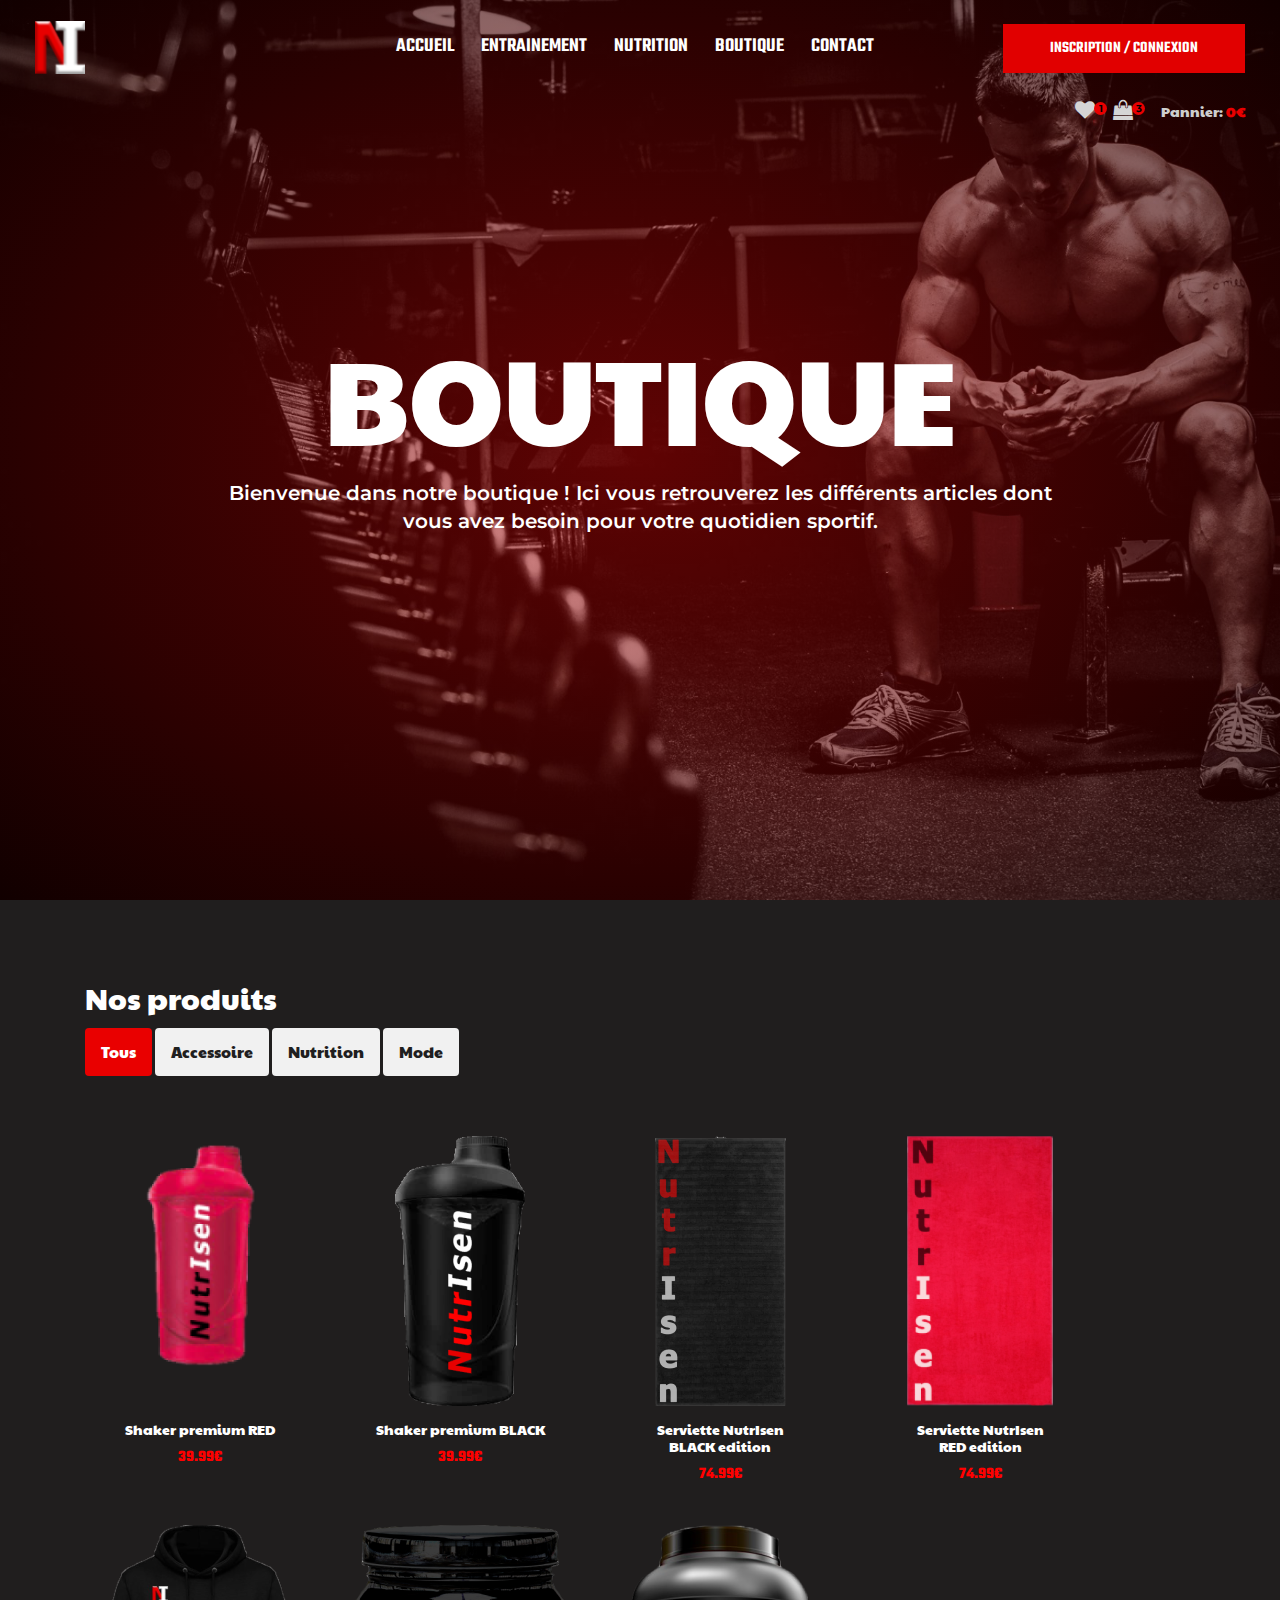
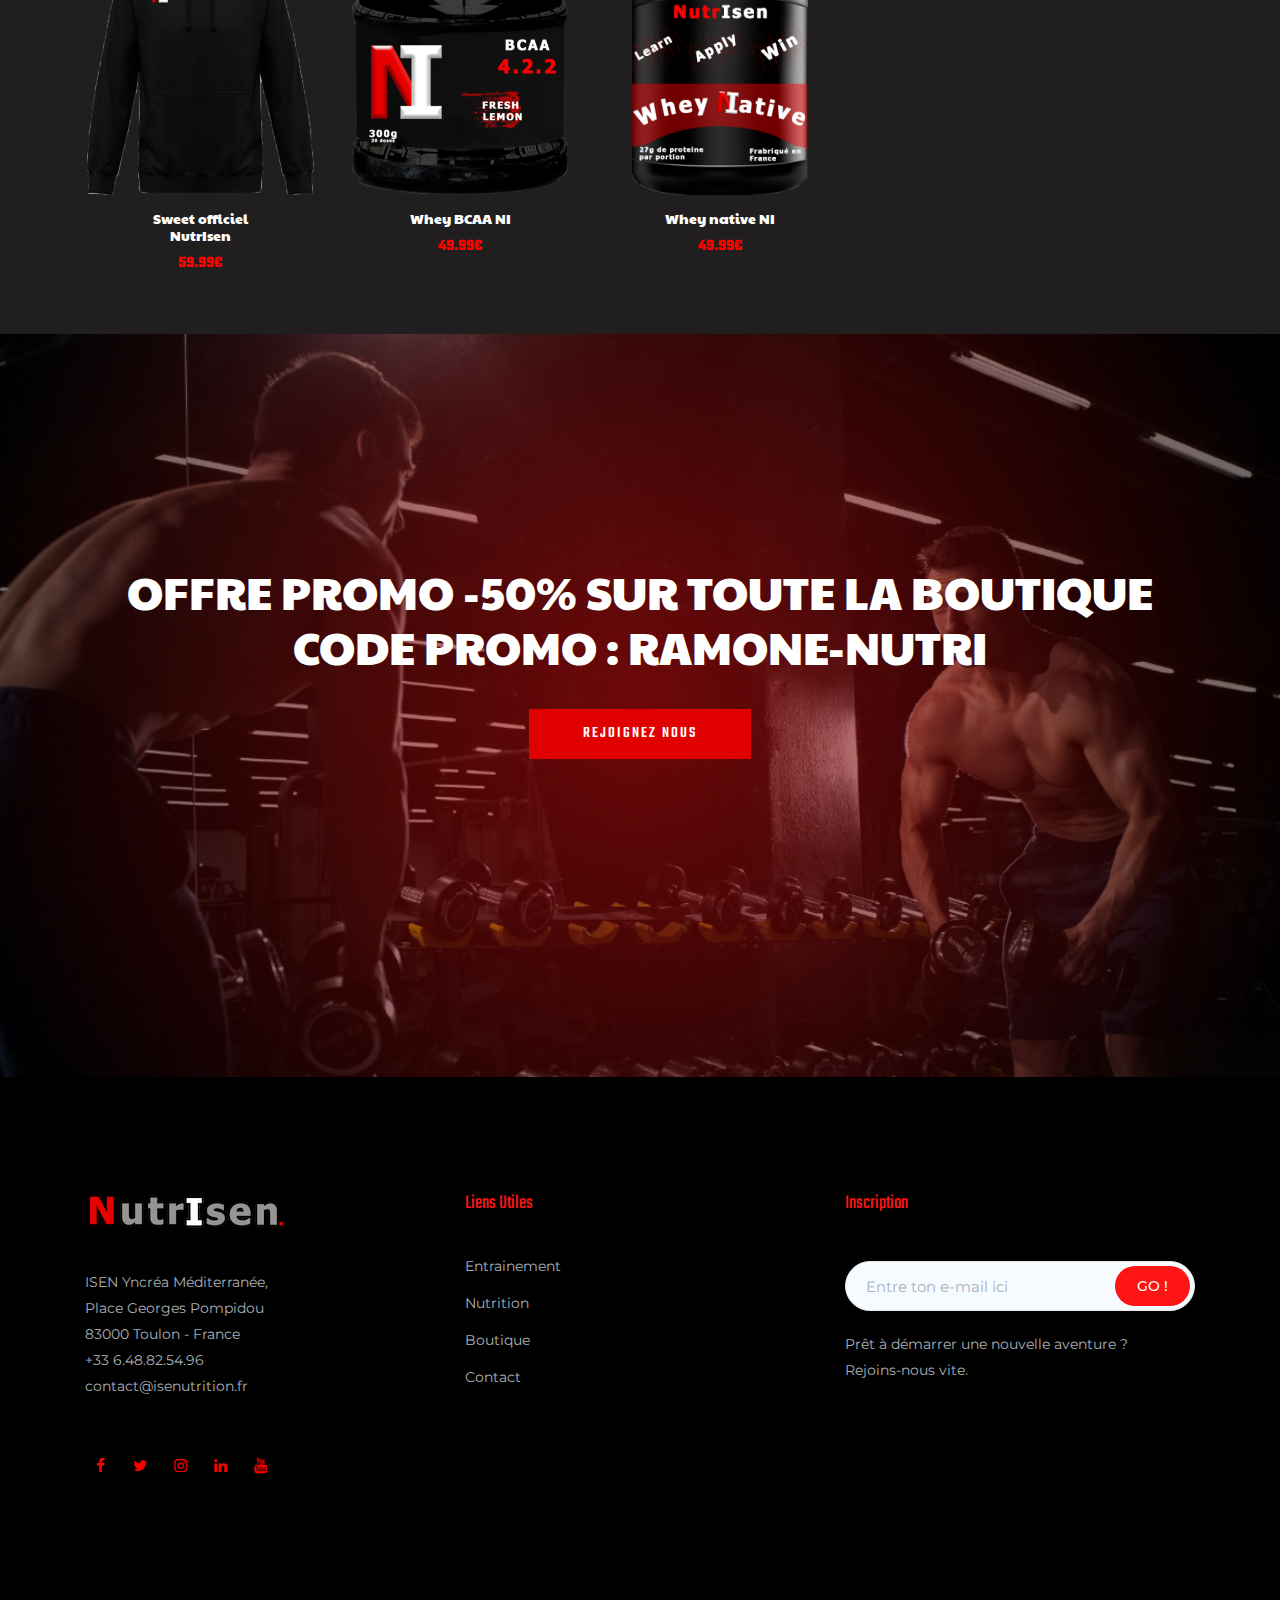
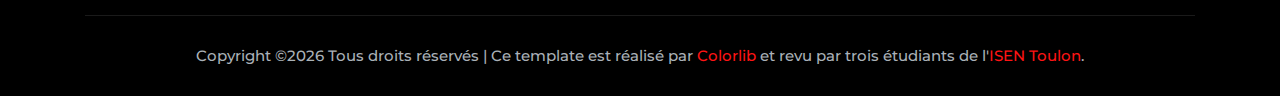
<file: pricing.html>
<!doctype html>
<html class="no-js" lang="zxx">

    <head>
        <meta charset="utf-8">
        <meta http-equiv="x-ua-compatible" content="ie=edge">
        <title>NutrIsen</title>
        <meta name="description" content="">
        <meta name="viewport" content="width=device-width, initial-scale=1">

        <!-- <link rel="manifest" href="site.webmanifest"> -->
        <link rel="shortcut icon" type="image/x-icon" href="img/logo4.png"> <!--logo de l'onglet -->
        <!-- Place favicon.ico in the root directory -->

        <!-- CSS here -->
        <link rel="stylesheet" href="css/bootstrap.min.css">
        <link rel="stylesheet" href="css/owl.carousel.min.css">
        <link rel="stylesheet" href="css/magnific-popup.css">
        <link rel="stylesheet" href="css/font-awesome.min.css">
        <link rel="stylesheet" href="css/themify-icons.css">
        <link rel="stylesheet" href="css/gijgo.css">
        <link rel="stylesheet" href="css/nice-select.css">
        <link rel="stylesheet" href="css/flaticon.css">
        <link rel="stylesheet" href="css/slicknav.css">
        <link rel="stylesheet" href="css/style.css">
        <!-- <link rel="stylesheet" href="css/responsive.css"> -->
    </head>

    <body>
        <!--[if lte IE 9]>
                <p class="browserupgrade">You are using an <strong>outdated</strong> browser. Please <a href="https://browsehappy.com/">upgrade your browser</a> to improve your experience and security.</p>
            <![endif]-->

        <!-- header-start -->
        <header>
            <div class="header-area ">
                <!-- /ACCOUNT -->
                <div id="sticky-header" class="main-header-area">
                    <div class="container-fluid ">
                        <div class="header_bottom_border">
                            <div class="row align-items-center">
                                <div class="col-xl-3 col-lg-2">
                                    <div class="logo">
                                        <a href="index.html">
                                            <img src="img/logo1.png" alt="">
                                        </a>
                                    </div>
                                </div>
                                <div class="col-xl-6 col-lg-7">
                                    <div class="main-menu  d-none d-lg-block">
                                        <nav>
                                            <ul id="navigation">
                                                <li><a href="index.html">Accueil</a></li>
                                                <li><a href="about.html">Entrainement</a></li>
                                                <li><a href="gallery.html">Nutrition</a></li>
                                                <li><a href="pricing.html">Boutique</a></li>
                                                <li><a href="contact.html">Contact</a></li>
                                            </ul>
                                        </nav>
                                    </div>
                                </div>
                                <div class="col-xl-3 col-lg-3 d-none d-lg-block">
                                    <div class="Appointment">
                                        <div class="book_btn d-none d-lg-block">
                                            <a href="#">Inscription / Connexion</a>
                                        </div>
                                    </div>
                                </div>
                                <div class="col-12">
                                    <div class="mobile_menu d-block d-lg-none"></div>
                                </div>
                                <div class="col-12">
                                    <div class="header__cart">
                                        <ul>
                                            <li><a href="#"><i class="fa fa-heart"></i> <span>1</span></a></li>
                                            <li><a href="#"><i class="fa fa-shopping-bag"></i> <span>3</span></a></li>
                                        </ul>
                                        <div class="header__cart__price">Pannier: <span>0€</span></div>
                                    </div>
                                </div>
                            </div>
                        </div>
                    </div>

                </div>
            </div>
        </header>
        <!-- header-end -->
        <!-- bradcam_area -->
        <div class="bradcam_area">
            <div class="single_bradcam  d-flex align-items-center slider_bg_3 overlay">
                <div class="container">
                    <div class="row align-items-center justify-content-center">
                        <div class="col-xl-9">
                            <div class="bradcam_text text-center">
                                <h3>Boutique</h3>
                                <p>Bienvenue dans notre boutique ! Ici vous retrouverez les différents articles dont vous avez besoin pour votre quotidien sportif.</p>
                            </div>
                        </div>
                    </div>
                </div>
            </div>
        </div>
        <!-- bradcam_area end -->
        <!-- Featured Section Begin -->
        <div class="featured spad">
            <div class="container">
                <div class="section-title">
                    <h2>Nos produits</h2>
                </div>
                <!-- Control buttons -->
                <div id="myBtnContainer">
                    <button class="btn active" onclick="filterSelection('all')"> Tous </button>
                    <button class="btn " onclick="filterSelection('accessoire')"> Accessoire</button>
                    <button class="btn" onclick="filterSelection('nutrition')"> Nutrition</button>
                    <button class="btn" onclick="filterSelection('mode')"> Mode</button>
                </div>
            </div>
        </div>

        <div class="shop_area">
            <div class="container">
                <div class="row">
                    <div class="redirect filterDiv accessoire">
                        <div class="featured__item">
                            <div class="featured__item__pic set-bg"  >
                                <img src="img/Produitisen/ShakerR.png" alt=""/>
                                <ul class="featured__item__pic__hover">
                                    <li><a href="#"><i class="fa fa-heart"></i></a></li>
                                    <li><a href="#"><i class="fa fa-shopping-cart"></i></a></li>
                                </ul>
                            </div>
                            <div class="featured__item__text">
                                <h6><a href="#">Shaker premium RED</a></h6>
                                <h5>39.99€</h5>
                            </div>
                        </div>
                    </div>
                    <div class="redirect filterDiv accessoire">
                        <div class="featured__item">
                            <div class="featured__item__pic set-bg"  >
                                <img src="img/Produitisen/shakerN.png" alt=""/>
                                <ul class="featured__item__pic__hover">
                                    <li><a href="#"><i class="fa fa-heart"></i></a></li>
                                    <li><a href="#"><i class="fa fa-shopping-cart"></i></a></li>
                                </ul>
                            </div>
                            <div class="featured__item__text">
                                <h6><a href="#">Shaker premium BLACK</a></h6>
                                <h5>39.99€</h5>
                            </div>
                        </div>
                    </div>
                    <div class="redirect filterDiv mode">
                        <div class="featured__item">
                            <div class="featured__item__pic set-bg"  >
                                <img src="img/Produitisen/servietteN.png" alt=""/>
                                <ul class="featured__item__pic__hover">
                                    <li><a href="#"><i class="fa fa-heart"></i></a></li>
                                    <li><a href="#"><i class="fa fa-shopping-cart"></i></a></li>
                                </ul>
                            </div>
                            <div class="featured__item__text">
                                <h6><a href="#">Serviette NutrIsen <br> BLACK edition</a></h6>
                                <h5>74.99€</h5>
                            </div>
                        </div>
                    </div>
                    <div class="redirect filterDiv mode">
                        <div class="featured__item">
                            <div class="featured__item__pic set-bg"  >
                                <img src="img/Produitisen/servietteR.png" alt=""/>
                                <ul class="featured__item__pic__hover">
                                    <li><a href="#"><i class="fa fa-heart"></i></a></li>
                                    <li><a href="#"><i class="fa fa-shopping-cart"></i></a></li>
                                </ul>
                            </div>
                            <div class="featured__item__text">
                                <h6><a href="#">Serviette NutrIsen <br>RED edition</a></h6>
                                <h5>74.99€</h5>
                            </div>
                        </div>
                    </div>
                
                    <div class="redirect filterDiv mode">
                        <div class="featured__item">
                            <div class="featured__item__pic set-bg"  >
                                <img src="img/Produitisen/sweet-nutri.png" alt=""/>
                                <ul class="featured__item__pic__hover">
                                    <li><a href="#"><i class="fa fa-heart"></i></a></li>
                                    <li><a href="#"><i class="fa fa-shopping-cart"></i></a></li>
                                </ul>
                            </div>
                            <div class="featured__item__text">
                                <h6><a href="#">Sweet officiel <br>NutrIsen</a></h6>
                                <h5>59.99€</h5>
                            </div>
                        </div>
                    </div>
                    <div class="redirect filterDiv nutrition">
                        <div class="featured__item">
                            <div class="featured__item__pic set-bg"  >
                                <img src="img/Produitisen/whey-bca.png" alt=""/>
                                <ul class="featured__item__pic__hover">
                                    <li><a href="#"><i class="fa fa-heart"></i></a></li>
                                    <li><a href="#"><i class="fa fa-shopping-cart"></i></a></li>
                                </ul>
                            </div>
                            <div class="featured__item__text">
                                <h6><a href="#">Whey BCAA NI</a></h6>
                                <h5>49.99€</h5>
                            </div>
                        </div>
                    </div>
                    <div class="redirect filterDiv nutrition">
                        <div class="featured__item">
                            <div class="featured__item__pic set-bg"  >
                                <img src="img/Produitisen/whey-native.png" alt=""/>
                                <ul class="featured__item__pic__hover">
                                    <li><a href="#"><i class="fa fa-heart"></i></a></li>
                                    <li><a href="#"><i class="fa fa-shopping-cart"></i></a></li>
                                </ul>
                            </div>
                            <div class="featured__item__text">
                                <h6><a href="#">Whey native NI</a></h6>
                                <h5>49.99€</h5>
                            </div>
                        </div>
                    </div>
                </div>
            </div>
        </div>
        <!-- Featured Section End -->
        <!-- big_offer_area start  -->
        <div class="big_offer_area">
            <div class="container">
                <div class="row">
                    <div class="col-xl-12">
                        <div class="offter_text text-center">
                            <h3>Offre promo -50% sur toute la boutique<br>
                                code promo : RAMONE-NUTRI</h3>
                            <a href="#" class="boxed-btn3">Rejoignez nous</a>
                        </div>
                    </div>
                </div>
            </div>
        </div>
        <!-- big_offer_area end  -->
<!-- footer_start  -->
    <footer class="footer">
        <div class="footer_top">
            <div class="container">
                <div class="row">
                    <div class="col-xl-3 col-md-6 col-lg-4 ">
                        <div class="footer_widget">
                            <div class="footer_logo">
                                <a href="index.html">
                                    <img src="img/logo_titre.png" alt="">
                                </a>
                            </div>
                            <p>ISEN Yncréa Méditerranée, <br> Place Georges Pompidou <br> 83000 Toulon - France <br>
                                <a href="tel:+33648825496">+33 6.48.82.54.96</a> <br>
                                <a href="mailto:contact@isenutrition.fr">contact@isenutrition.fr</a>
                            </p>
                            
                                <div class="socail_links">
                                    <ul>
                                        <li>
                                            <a href="https://www.facebook.com/ISEN.Mediterranee/">
                                                <i class="fa fa-facebook"></i>
                                            </a>
                                        </li>
                                        <li>
                                            <a href="https://twitter.com/isenmed?lang=fr">
                                                <i class="fa fa-twitter"></i>
                                            </a>
                                        </li>
                                        <li>
                                            <a href="https://www.instagram.com/isenyncreamediterranee/?hl=fr">
                                                <i class="fa fa-instagram"></i>
                                            </a>
                                        </li>
                                        <li>
                                            <a href="https://www.linkedin.com/school/isen/?originalSubdomain=fr">
                                                <i class="fa fa-linkedin"></i>
                                            </a>
                                        </li>
                                        <li>
                                            <a href="https:www.youtube.com/channel/UCpVrAR52BwO_utn1PGdxhDg">
                                                <i class="fa fa-youtube"></i>
                                            </a>
                                        </li>
                                    </ul>
                                </div>

                            </div>
                        </div>
                        <div class="col-xl-4 col-md-6 col-lg-3 offset-xl-1">
                            <div class="footer_widget">
                                <h3 class="footer_title">
                                    Liens utiles
                                </h3>
                                <ul class="links">
                                    <li><a href="about.html">Entrainement</a></li>
                                    <li><a href="gallery.html">Nutrition</a></li>
                                    <li><a href="pricing.html">Boutique</a></li>
                                    <li><a href="contact.html">Contact</a></li>
                                </ul>
                            </div>
                        </div>
                        <div class="col-xl-4 col-md-6 col-lg-4">
                            <div class="footer_widget">
                                <h3 class="footer_title">
                                    Inscription
                                </h3>
                                <form action="#" class="newsletter_form">
                                    <input type="text" placeholder="Entre ton e-mail ici">
                                    <button type="submit">GO !</button>
                                </form>
                                <p class="newsletter_text">Prêt à démarrer une nouvelle aventure ? <br> Rejoins-nous vite.</p>
                            </div>
                        </div>
                    </div>
                </div>
            </div>
            <div class="copy-right_text">
                <div class="container">
                    <div class="footer_border"></div>
                    <div class="row">
                        <div class="col-xl-12">
                            <p class="copy_right text-center">
                                <!-- Link back to Colorlib can't be removed. Template is licensed under CC BY 3.0. -->
                                Copyright &copy;<script>document.write(new Date().getFullYear());</script> Tous droits réservés | Ce template est réalisé par <a href="https://colorlib.com" target="_blank">Colorlib </a> et revu par trois étudiants de l'<a>ISEN Toulon</a>.
                                <!-- Link back to Colorlib can't be removed. Template is licensed under CC BY 3.0. -->
                            </p>
                        </div>
                    </div>
                </div>
            </div>
        </footer>
        <!-- footer_end  -->

        <!-- JS here -->
        <script src="js/vendor/modernizr-3.5.0.min.js"></script>
        <script src="js/vendor/jquery-1.12.4.min.js"></script>
        <script src="js/popper.min.js"></script>
        <script src="js/bootstrap.min.js"></script>
        <script src="js/owl.carousel.min.js"></script>
        <script src="js/isotope.pkgd.min.js"></script>
        <script src="js/ajax-form.js"></script>
        <script src="js/waypoints.min.js"></script>
        <script src="js/jquery.counterup.min.js"></script>
        <script src="js/imagesloaded.pkgd.min.js"></script>
        <script src="js/scrollIt.js"></script>
        <script src="js/jquery.scrollUp.min.js"></script>
        <script src="js/wow.min.js"></script>
        <script src="js/gijgo.min.js"></script>
        <script src="js/nice-select.min.js"></script>
        <script src="js/jquery.slicknav.min.js"></script>
        <script src="js/jquery.magnific-popup.min.js"></script>
        <script src="js/plugins.js"></script>
        <script src="js/filtrage.js" type="text/javascript"></script>



        <!--contact js-->
        <script src="js/contact.js"></script>
        <script src="js/jquery.ajaxchimp.min.js"></script>
        <script src="js/jquery.form.js"></script>
        <script src="js/jquery.validate.min.js"></script>
        <script src="js/mail-script.js"></script>


        <script src="js/main.js"></script>

    </body>

</html>
</file>
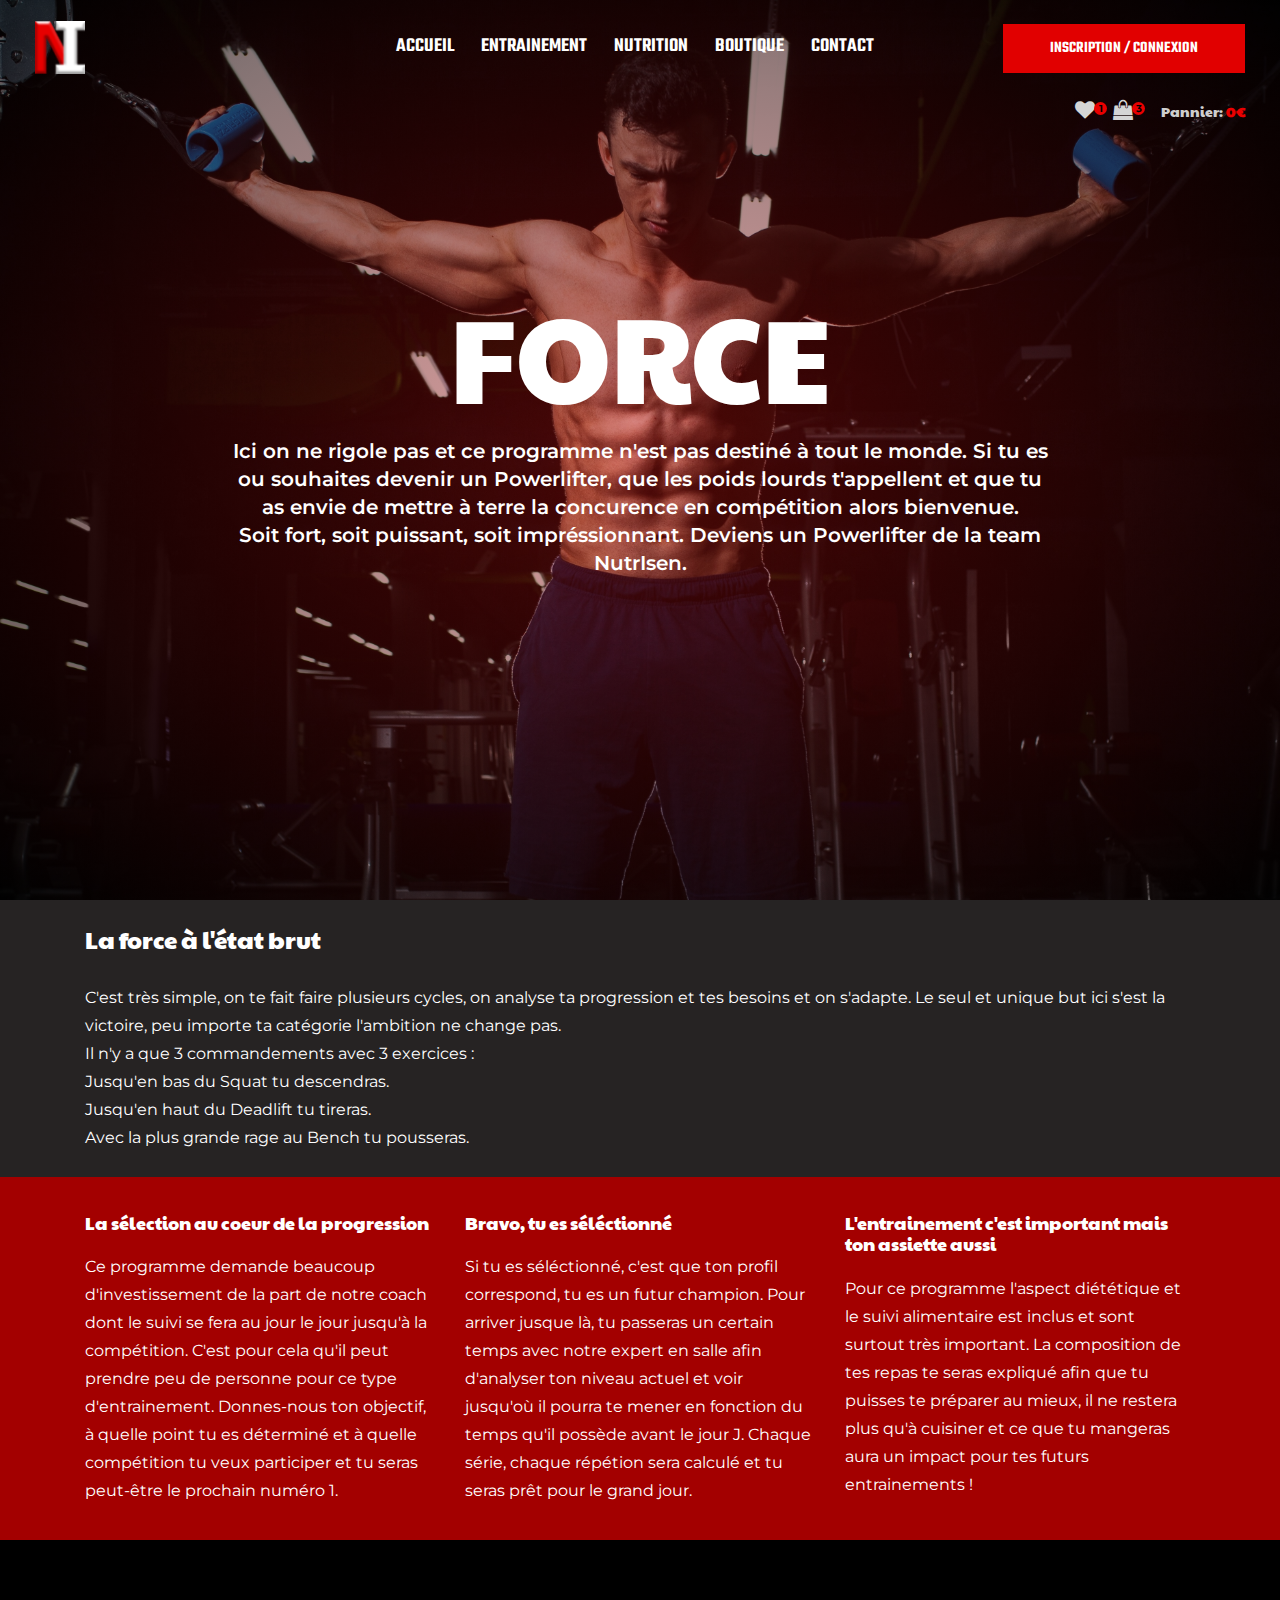
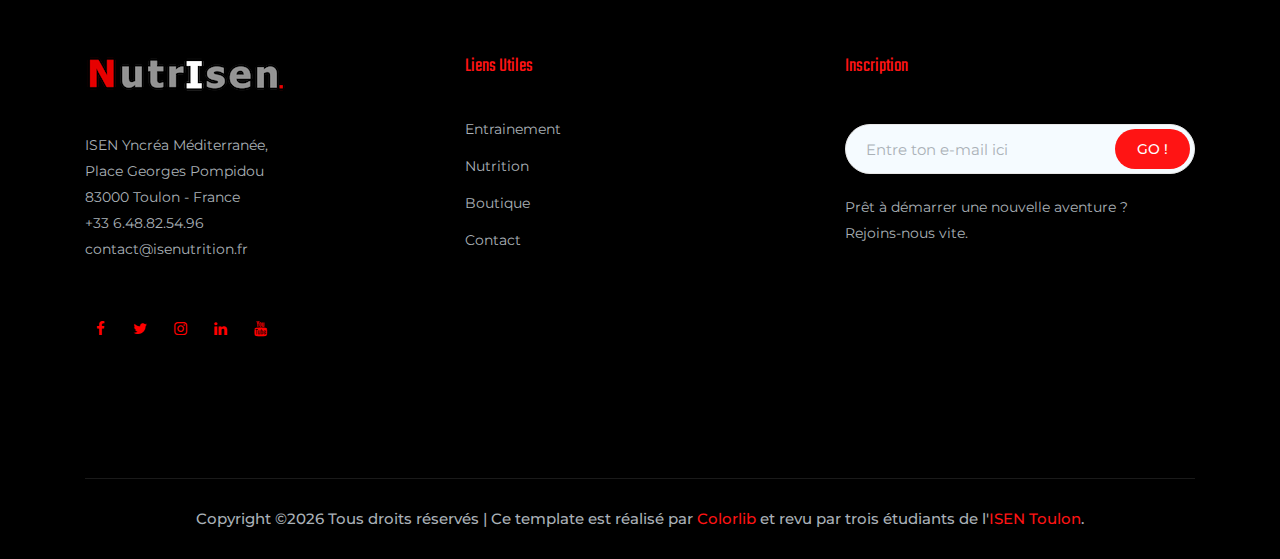
<file: pages/FORCE.html>
<!doctype html>
<html class="no-js" lang="zxx">

    <head>
        <meta charset="utf-8">
        <meta http-equiv="x-ua-compatible" content="ie=edge">
        <title>NutrIsen</title>
        <meta name="description" content="">
        <meta name="viewport" content="width=device-width, initial-scale=1">

        <!-- <link rel="manifest" href="site.webmanifest"> -->
        <link rel="shortcut icon" type="image/x-icon" href="../img/logo4.png">
        <!-- Place favicon.ico in the root directory -->

        <!-- CSS here -->
        <link rel="stylesheet" href="../css/bootstrap.min.css">
        <link rel="stylesheet" href="../css/owl.carousel.min.css">
        <link rel="stylesheet" href="../css/magnific-popup.css">
        <link rel="stylesheet" href="../css/font-awesome.min.css">
        <link rel="stylesheet" href="../css/themify-icons.css">
        <link rel="stylesheet" href="../css/gijgo.css">
        <link rel="stylesheet" href="../css/nice-select.css">
        <link rel="stylesheet" href="../css/flaticon.css">
        <link rel="stylesheet" href="../css/slicknav.css">

        <link rel="stylesheet" href="../css/style.css">
        <!-- <link rel="stylesheet" href="css/responsive.css"> -->
    </head>

    <body>
        <!--[if lte IE 9]>
                <p class="browserupgrade">You are using an <strong>outdated</strong> browser. Please <a href="https://browsehappy.com/">upgrade your browser</a> to improve your experience and security.</p>
            <![endif]-->

        <!-- header-start -->
        <header>
            <div class="header-area ">
                <div id="sticky-header" class="main-header-area">
                    <div class="container-fluid ">
                        <div class="header_bottom_border">
                            <div class="row align-items-center">
                                <div class="col-xl-3 col-lg-2">
                                    <div class="logo">
                                        <a href="../index.html">
                                            <img src="../img/logo1.png" alt=""/>
                                        </a>
                                    </div>
                                </div>
                                <div class="col-xl-6 col-lg-7">
                                    <div class="main-menu  d-none d-lg-block">
                                        <nav>
                                            <ul id="navigation">
                                                <li><a href="../index.html">Accueil</a></li>
                                                <li><a href="../about.html">Entrainement</a></li>
                                                <li><a href="../gallery.html">Nutrition</a></li>
                                                <li><a href="../pricing.html">Boutique</a></li>
                                                <li><a href="../contact.html">Contact</a></li>
                                            </ul>
                                        </nav>
                                    </div>
                                </div>
                                <div class="col-xl-3 col-lg-3 d-none d-lg-block">
                                    <div class="Appointment">
                                        <div class="book_btn d-none d-lg-block">
                                            <a href="#">Inscription / Connexion</a>
                                        </div>
                                    </div>
                                </div>
                                <div class="col-12">
                                    <div class="mobile_menu d-block d-lg-none"></div>
                                </div>
                                <div class="col-12">
                                    <div class="header__cart">
                                        <ul>
                                            <li><a href="#"><i class="fa fa-heart"></i> <span>1</span></a></li>
                                            <li><a href="#"><i class="fa fa-shopping-bag"></i> <span>3</span></a></li>
                                        </ul>
                                        <div class="header__cart__price">Pannier: <span>0€</span></div>
                                    </div>
                                </div>
                            </div>
                        </div>

                    </div>
                </div>
            </div>
        </header>
        <!-- header-end -->

        <!-- slider_area_start -->
        <div class="bradcam_area">
            <div class="single_bradcam  d-flex align-items-center bradcam_bg_1 overlay">
                <div class="container">
                    <div class="row align-items-center justify-content-center">
                        <div class="col-xl-9">
                            <div class="bradcam_text text-center">
                                <h3>FORCE</h3>
                                <p>Ici on ne rigole pas et ce programme n'est pas destiné à tout le monde. Si tu es ou souhaites devenir un Powerlifter, que les poids lourds t'appellent et que tu as envie de mettre à terre la concurence en compétition alors bienvenue.
                                    <br>Soit fort, soit puissant, soit impréssionnant. Deviens un Powerlifter de la team NutrIsen. </p>

                            </div>
                        </div>
                    </div>
                </div>
            </div>
        </div>
        <!-- slider_area_end --> 
        <!-- Start Sample Area -->
        <section class="sample-text-area">
            <div class="container box_1170">
                <h3 class="text-heading">La force à l'état brut</h3>
                <p class="sample-text">
                    C'est très simple, on te fait faire plusieurs cycles, on analyse ta progression et tes besoins et on s'adapte. 
                    Le seul et unique but ici s'est la victoire, peu importe ta catégorie l'ambition ne change pas.<br>Il n'y a que 3 commandements avec 3 exercices :
                    <br>Jusqu'en bas du Squat tu descendras.<br>Jusqu'en haut du Deadlift tu tireras.<br>Avec la plus grande rage au Bench tu pousseras.

                </p>
            </div>
        </section>
        <!-- End Sample Area -->
        <!-- Start Align Area -->
        <div class="whole-wrap backgroundcolor-def">
            <div class="backgroundcolor-def">
                <div class="container box_1170">
                    <div class="section-top-border">
                        <div class="row">
                            <div class="col-md-4 def-top">
                                <div class="single-defination">
                                    <h4 class="mb-20">La sélection au coeur de la progression</h4>
                                    <p>Ce programme demande beaucoup d'investissement de la part de notre coach dont le suivi se fera au jour le jour jusqu'à la compétition. 
                                        C'est pour cela qu'il peut prendre peu de personne pour ce type d'entrainement. Donnes-nous ton objectif, à quelle point tu es déterminé et à quelle compétition tu veux participer et tu seras peut-être le prochain numéro 1.</p>
                                </div>
                            </div>
                            <div class="col-md-4 def-top">
                                <div class="single-defination">
                                    <h4 class="mb-20">Bravo, tu es séléctionné</h4>
                                    <p>Si tu es séléctionné, c'est que ton profil correspond, tu es un futur champion. Pour arriver 
                                        jusque là, tu passeras un certain temps avec notre expert en salle afin d'analyser ton niveau actuel et voir
                                        jusqu'où il pourra te mener en fonction du temps qu'il possède avant le jour J.
                                        Chaque série, chaque répétion sera calculé et tu seras prêt pour le grand jour. </p>
                                </div>
                            </div>
                            <div class="col-md-4 def-top">
                                <div class="single-defination">
                                    <h4 class="mb-20">L'entrainement c'est important mais ton assiette aussi</h4>
                                    <p>Pour ce programme l'aspect diététique et le suivi alimentaire est inclus et sont surtout très important. La composition de tes repas te seras expliqué afin que tu puisses te préparer au mieux, il ne restera plus qu'à cuisiner et ce que tu mangeras aura un impact pour tes futurs entrainements ! </p>
                                </div>
                            </div>
                        </div>
                    </div>
                </div>
            </div>
        </div>
        <!-- End Align Area -->
        <!-- footer_start  -->
        <footer class="footer">
            <div class="footer_top">
                <div class="container">
                    <div class="row">
                        <div class="col-xl-3 col-md-6 col-lg-4 ">
                            <div class="footer_widget">
                                <div class="footer_logo">
                                    <a href="../index.html">
                                        <img src="../img/logo_titre.png" alt="">
                                    </a>
                                </div>
                                <p>ISEN Yncréa Méditerranée, <br> Place Georges Pompidou <br> 83000 Toulon - France <br>
                                    <a href="tel:+33648825496">+33 6.48.82.54.96</a> <br>
                                    <a href="mailto:contact@isenutrition.fr">contact@isenutrition.fr</a>
                                </p>
                                <div class="socail_links">
                                    <ul>
                                        <li>
                                            <a href="https://www.facebook.com/ISEN.Mediterranee/">
                                                <i class="fa fa-facebook"></i>
                                            </a>
                                        </li>
                                        <li>
                                            <a href="https://twitter.com/isenmed?lang=fr">
                                                <i class="fa fa-twitter"></i>
                                            </a>
                                        </li>
                                        <li>
                                            <a href="https://www.instagram.com/isenyncreamediterranee/?hl=fr">
                                                <i class="fa fa-instagram"></i>
                                            </a>
                                        </li>
                                        <li>
                                            <a href="https://www.linkedin.com/school/isen/?originalSubdomain=fr">
                                                <i class="fa fa-linkedin"></i>
                                            </a>
                                        </li>
                                        <li>
                                            <a href="https:www.youtube.com/channel/UCpVrAR52BwO_utn1PGdxhDg">
                                                <i class="fa fa-youtube"></i>
                                            </a>
                                        </li>
                                    </ul>
                                </div>

                            </div>
                        </div>
                        <div class="col-xl-4 col-md-6 col-lg-3 offset-xl-1">
                            <div class="footer_widget">
                                <h3 class="footer_title">
                                    Liens utiles
                                </h3>
                                <ul class="links">
                                    <li><a href="../about.html">Entrainement</a></li>
                                    <li><a href="../gallery.html">Nutrition</a></li>
                                    <li><a href="../pricing.html">Boutique</a></li>
                                    <li><a href="../contact.html">Contact</a></li>
                                </ul>
                            </div>
                        </div>
                        <div class="col-xl-4 col-md-6 col-lg-4">
                            <div class="footer_widget">
                                <h3 class="footer_title">
                                    Inscription
                                </h3>
                                <form action="#" class="newsletter_form">
                                    <input type="text" placeholder="Entre ton e-mail ici">
                                    <button type="submit">GO !</button>
                                </form>
                                <p class="newsletter_text">Prêt à démarrer une nouvelle aventure ? <br> Rejoins-nous vite.</p>
                            </div>
                        </div>
                    </div>
                </div>
            </div>
            <div class="copy-right_text">
                <div class="container">
                    <div class="footer_border"></div>
                    <div class="row">
                        <div class="col-xl-12">
                            <p class="copy_right text-center">
                                <!-- Link back to Colorlib can't be removed. Template is licensed under CC BY 3.0. -->
                                Copyright &copy;<script>document.write(new Date().getFullYear());</script> Tous droits réservés | Ce template est réalisé par <a href="https://colorlib.com" target="_blank">Colorlib </a> et revu par trois étudiants de l'<a>ISEN Toulon</a>.
                                <!-- Link back to Colorlib can't be removed. Template is licensed under CC BY 3.0. -->
                            </p>
                        </div>
                    </div>
                </div>
            </div>
        </footer>
        <!-- footer_end  -->

        <!-- JS here -->
        <script src="../js/vendor/modernizr-3.5.0.min.js"></script>
        <script src="../js/vendor/jquery-1.12.4.min.js"></script>
        <script src="../js/popper.min.js"></script>
        <script src="../js/bootstrap.min.js"></script>
        <script src="../js/owl.carousel.min.js"></script>
        <script src="../js/isotope.pkgd.min.js"></script>
        <script src="../js/ajax-form.js"></script>
        <script src="../js/waypoints.min.js"></script>
        <script src="../js/jquery.counterup.min.js"></script>
        <script src="../js/imagesloaded.pkgd.min.js"></script>
        <script src="../js/scrollIt.js"></script>
        <script src="../js/jquery.scrollUp.min.js"></script>
        <script src="../js/wow.min.js"></script>
        <script src="../js/gijgo.min.js"></script>
        <script src="../js/nice-select.min.js"></script>
        <script src="../js/jquery.slicknav.min.js"></script>
        <script src="../js/jquery.magnific-popup.min.js"></script>
        <script src="../js/plugins.js"></script>



        <!--contact js-->
        <script src="../js/contact.js"></script>
        <script src="../js/jquery.ajaxchimp.min.js"></script>
        <script src="../js/jquery.form.js"></script>
        <script src="../js/jquery.validate.min.js"></script>
        <script src="../js/mail-script.js"></script>


        <script src="../js/main.js"></script>

        <script>
                                    $('#datepicker').datepicker({
                                        iconsLibrary: 'fontawesome',
                                        icons: {
                                            rightIcon: '<span class="fa fa-calendar-o"></span>'
                                        }
                                    });
                                    $('#datepicker2').datepicker({
                                        iconsLibrary: 'fontawesome',
                                        icons: {
                                            rightIcon: '<span class="fa fa-calendar-o"></span>'
                                        }

                                    });
        </script>
    </body>

</html>
</file>
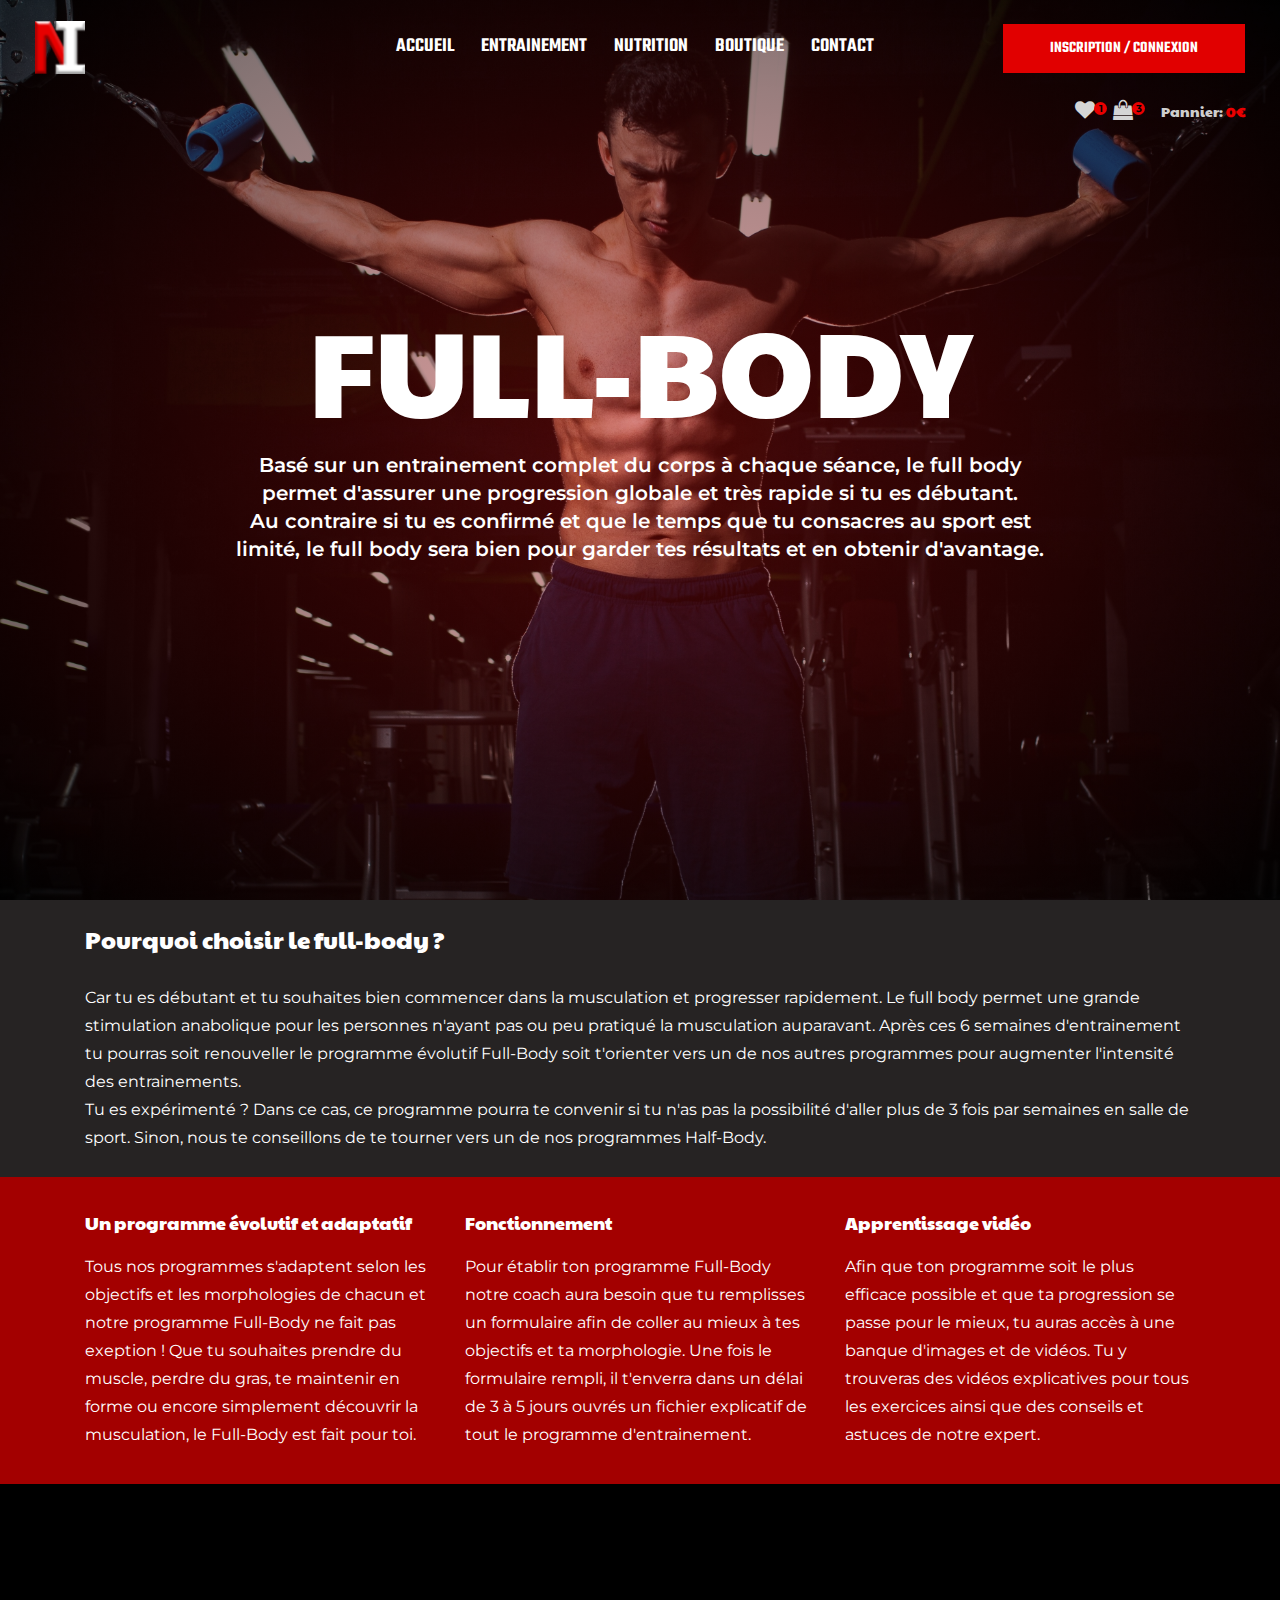
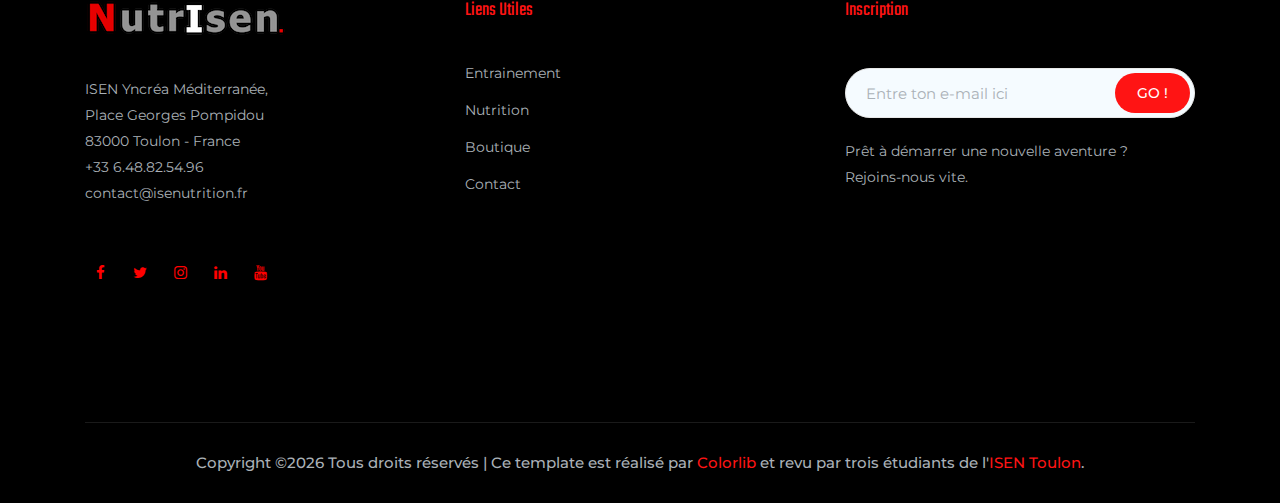
<file: pages/FULL-BODY.html>
<!doctype html>
<html class="no-js" lang="zxx">

    <head>
        <meta charset="utf-8">
        <meta http-equiv="x-ua-compatible" content="ie=edge">
        <title>NutrIsen</title>
        <meta name="description" content="">
        <meta name="viewport" content="width=device-width, initial-scale=1">

        <!-- <link rel="manifest" href="site.webmanifest"> -->
        <link rel="shortcut icon" type="image/x-icon" href="../img/logo4.png">
        <!-- Place favicon.ico in the root directory -->

        <!-- CSS here -->
        <link rel="stylesheet" href="../css/bootstrap.min.css">
        <link rel="stylesheet" href="../css/owl.carousel.min.css">
        <link rel="stylesheet" href="../css/magnific-popup.css">
        <link rel="stylesheet" href="../css/font-awesome.min.css">
        <link rel="stylesheet" href="../css/themify-icons.css">
        <link rel="stylesheet" href="../css/gijgo.css">
        <link rel="stylesheet" href="../css/nice-select.css">
        <link rel="stylesheet" href="../css/flaticon.css">
        <link rel="stylesheet" href="../css/slicknav.css">

        <link rel="stylesheet" href="../css/style.css">
        <!-- <link rel="stylesheet" href="css/responsive.css"> -->
    </head>

    <body>
        <!--[if lte IE 9]>
                <p class="browserupgrade">You are using an <strong>outdated</strong> browser. Please <a href="https://browsehappy.com/">upgrade your browser</a> to improve your experience and security.</p>
            <![endif]-->

        <!-- header-start -->
        <header>
            <div class="header-area ">
                <div id="sticky-header" class="main-header-area">
                    <div class="container-fluid ">
                        <div class="header_bottom_border">
                            <div class="row align-items-center">
                                <div class="col-xl-3 col-lg-2">
                                    <div class="logo">
                                        <a href="../index.html">
                                            <img src="../img/logo1.png" alt=""/>
                                        </a>
                                    </div>
                                </div>
                                <div class="col-xl-6 col-lg-7">
                                    <div class="main-menu  d-none d-lg-block">
                                        <nav>
                                            <ul id="navigation">
                                                <li><a href="../index.html">Accueil</a></li>
                                                <li><a href="../about.html">Entrainement</a></li>
                                                <li><a href="../gallery.html">Nutrition</a></li>
                                                <li><a href="../pricing.html">Boutique</a></li>
                                                <li><a href="../contact.html">Contact</a></li>
                                            </ul>
                                        </nav>
                                    </div>
                                </div>
                                <div class="col-xl-3 col-lg-3 d-none d-lg-block">
                                    <div class="Appointment">
                                        <div class="book_btn d-none d-lg-block">
                                            <a href="#">Inscription / Connexion</a>
                                        </div>
                                    </div>
                                </div>
                                <div class="col-12">
                                    <div class="mobile_menu d-block d-lg-none"></div>
                                </div>
                                <div class="col-12">
                                    <div class="header__cart">
                                        <ul>
                                            <li><a href="#"><i class="fa fa-heart"></i> <span>1</span></a></li>
                                            <li><a href="#"><i class="fa fa-shopping-bag"></i> <span>3</span></a></li>
                                        </ul>
                                        <div class="header__cart__price">Pannier: <span>0€</span></div>
                                    </div>
                                </div>
                            </div>
                        </div>

                    </div>
                </div>
            </div>
        </header>
        <!-- header-end -->

        <!-- slider_area_start -->
        <div class="bradcam_area">
            <div class="single_bradcam  d-flex align-items-center bradcam_bg_1 overlay">
                <div class="container">
                    <div class="row align-items-center justify-content-center">
                        <div class="col-xl-9">
                            <div class="bradcam_text text-center">
                                <h3>FULL-BODY</h3>
                                <p>Basé sur un entrainement complet du corps à chaque séance, le full body permet d'assurer une progression globale et très rapide si tu es débutant. <br> Au contraire si tu es confirmé et que le temps que tu consacres au sport est limité, le full body sera bien pour garder tes résultats et en obtenir d'avantage.</p>
                            </div>
                        </div>
                    </div>
                </div>
            </div>
        </div>
        <!-- slider_area_end --> 
        <!-- Start Sample Area -->
        <section class="sample-text-area">
            <div class="container box_1170">
                <h3 class="text-heading">Pourquoi choisir le full-body ?</h3>
                <p class="sample-text">
                    Car tu es débutant et tu souhaites bien commencer dans la musculation et progresser rapidement. Le full body permet une grande stimulation anabolique pour les personnes n'ayant pas ou peu pratiqué la musculation auparavant. Après ces 6 semaines d'entrainement tu pourras soit renouveller le programme évolutif Full-Body soit t'orienter vers un de nos autres programmes pour augmenter l'intensité des entrainements.
                    <br>Tu es expérimenté ? Dans ce cas, ce programme pourra te convenir si tu n'as pas la possibilité d'aller plus de 3 fois par semaines en salle de sport. Sinon, nous te conseillons de te tourner vers un de nos programmes Half-Body.
                </p>
            </div>
        </section>
        <!-- End Sample Area -->
        <!-- Start Align Area -->
        <div class="whole-wrap backgroundcolor-def">
            <div class="backgroundcolor-def">
                <div class="container box_1170">
                    <div class="section-top-border">
                        <div class="row">
                            <div class="col-md-4 def-top">
                                <div class="single-defination">
                                    <h4 class="mb-20">Un programme évolutif et adaptatif</h4>
                                    <p>Tous nos programmes s'adaptent selon les objectifs et les morphologies de chacun et notre programme Full-Body ne fait pas exeption ! Que tu souhaites prendre du muscle, perdre du gras, te maintenir en forme ou encore simplement découvrir la musculation, le Full-Body est fait pour toi.</p>
                                </div>
                            </div>
                            <div class="col-md-4 def-top">
                                <div class="single-defination">
                                    <h4 class="mb-20">Fonctionnement</h4>
                                    <p>Pour établir ton programme Full-Body notre coach aura besoin que tu remplisses un formulaire afin de coller au mieux à tes objectifs et ta morphologie. Une fois le formulaire rempli, il t'enverra dans un délai de 3 à 5 jours ouvrés un fichier explicatif de tout le programme d'entrainement.</p>
                                </div>
                            </div>
                            <div class="col-md-4 def-top">
                                <div class="single-defination">
                                    <h4 class="mb-20">Apprentissage vidéo</h4>
                                    <p>Afin que ton programme soit le plus efficace possible et que ta progression se passe pour le mieux, tu auras accès à une banque d'images et de vidéos. Tu y trouveras des vidéos explicatives pour tous les exercices ainsi que des conseils et astuces de notre expert. </p>
                                </div>
                            </div>
                        </div>
                    </div>
                </div>
            </div>
        </div>
        <!-- End Align Area -->
        <!-- footer_start  -->
        <footer class="footer">
            <div class="footer_top">
                <div class="container">
                    <div class="row">
                        <div class="col-xl-3 col-md-6 col-lg-4 ">
                            <div class="footer_widget">
                                <div class="footer_logo">
                                    <a href="../index.html">
                                        <img src="../img/logo_titre.png" alt="">
                                    </a>
                                </div>
                                <p>ISEN Yncréa Méditerranée, <br> Place Georges Pompidou <br> 83000 Toulon - France <br>
                                    <a href="tel:+33648825496">+33 6.48.82.54.96</a> <br>
                                    <a href="mailto:contact@isenutrition.fr">contact@isenutrition.fr</a>
                                </p>
                                <div class="socail_links">
                                    <ul>
                                        <li>
                                            <a href="https://www.facebook.com/ISEN.Mediterranee/">
                                                <i class="fa fa-facebook"></i>
                                            </a>
                                        </li>
                                        <li>
                                            <a href="https://twitter.com/isenmed?lang=fr">
                                                <i class="fa fa-twitter"></i>
                                            </a>
                                        </li>
                                        <li>
                                            <a href="https://www.instagram.com/isenyncreamediterranee/?hl=fr">
                                                <i class="fa fa-instagram"></i>
                                            </a>
                                        </li>
                                        <li>
                                            <a href="https://www.linkedin.com/school/isen/?originalSubdomain=fr">
                                                <i class="fa fa-linkedin"></i>
                                            </a>
                                        </li>
                                        <li>
                                            <a href="https:www.youtube.com/channel/UCpVrAR52BwO_utn1PGdxhDg">
                                                <i class="fa fa-youtube"></i>
                                            </a>
                                        </li>
                                    </ul>
                                </div>

                            </div>
                        </div>
                        <div class="col-xl-4 col-md-6 col-lg-3 offset-xl-1">
                            <div class="footer_widget">
                                <h3 class="footer_title">
                                    Liens utiles
                                </h3>
                                <ul class="links">
                                    <li><a href="../about.html">Entrainement</a></li>
                                    <li><a href="../gallery.html">Nutrition</a></li>
                                    <li><a href="../pricing.html">Boutique</a></li>
                                    <li><a href="../contact.html">Contact</a></li>
                                </ul>
                            </div>
                        </div>
                        <div class="col-xl-4 col-md-6 col-lg-4">
                            <div class="footer_widget">
                                <h3 class="footer_title">
                                    Inscription
                                </h3>
                                <form action="#" class="newsletter_form">
                                    <input type="text" placeholder="Entre ton e-mail ici">
                                    <button type="submit">GO !</button>
                                </form>
                                <p class="newsletter_text">Prêt à démarrer une nouvelle aventure ? <br> Rejoins-nous vite.</p>
                            </div>
                        </div>
                    </div>
                </div>
            </div>
            <div class="copy-right_text">
                <div class="container">
                    <div class="footer_border"></div>
                    <div class="row">
                        <div class="col-xl-12">
                            <p class="copy_right text-center">
                                <!-- Link back to Colorlib can't be removed. Template is licensed under CC BY 3.0. -->
                                Copyright &copy;<script>document.write(new Date().getFullYear());</script> Tous droits réservés | Ce template est réalisé par <a href="https://colorlib.com" target="_blank">Colorlib </a> et revu par trois étudiants de l'<a>ISEN Toulon</a>.
                                <!-- Link back to Colorlib can't be removed. Template is licensed under CC BY 3.0. -->
                            </p>
                        </div>
                    </div>
                </div>
            </div>
        </footer>
        <!-- footer_end  -->

        <!-- JS here -->
        <script src="../js/vendor/modernizr-3.5.0.min.js"></script>
        <script src="../js/vendor/jquery-1.12.4.min.js"></script>
        <script src="../js/popper.min.js"></script>
        <script src="../js/bootstrap.min.js"></script>
        <script src="../js/owl.carousel.min.js"></script>
        <script src="../js/isotope.pkgd.min.js"></script>
        <script src="../js/ajax-form.js"></script>
        <script src="../js/waypoints.min.js"></script>
        <script src="../js/jquery.counterup.min.js"></script>
        <script src="../js/imagesloaded.pkgd.min.js"></script>
        <script src="../js/scrollIt.js"></script>
        <script src="../js/jquery.scrollUp.min.js"></script>
        <script src="../js/wow.min.js"></script>
        <script src="../js/gijgo.min.js"></script>
        <script src="../js/nice-select.min.js"></script>
        <script src="../js/jquery.slicknav.min.js"></script>
        <script src="../js/jquery.magnific-popup.min.js"></script>
        <script src="../js/plugins.js"></script>



        <!--contact js-->
        <script src="../js/contact.js"></script>
        <script src="../js/jquery.ajaxchimp.min.js"></script>
        <script src="../js/jquery.form.js"></script>
        <script src="../js/jquery.validate.min.js"></script>
        <script src="../js/mail-script.js"></script>


        <script src="../js/main.js"></script>

        <script>
                                    $('#datepicker').datepicker({
                                        iconsLibrary: 'fontawesome',
                                        icons: {
                                            rightIcon: '<span class="fa fa-calendar-o"></span>'
                                        }
                                    });
                                    $('#datepicker2').datepicker({
                                        iconsLibrary: 'fontawesome',
                                        icons: {
                                            rightIcon: '<span class="fa fa-calendar-o"></span>'
                                        }

                                    });
        </script>
    </body>

</html>
</file>
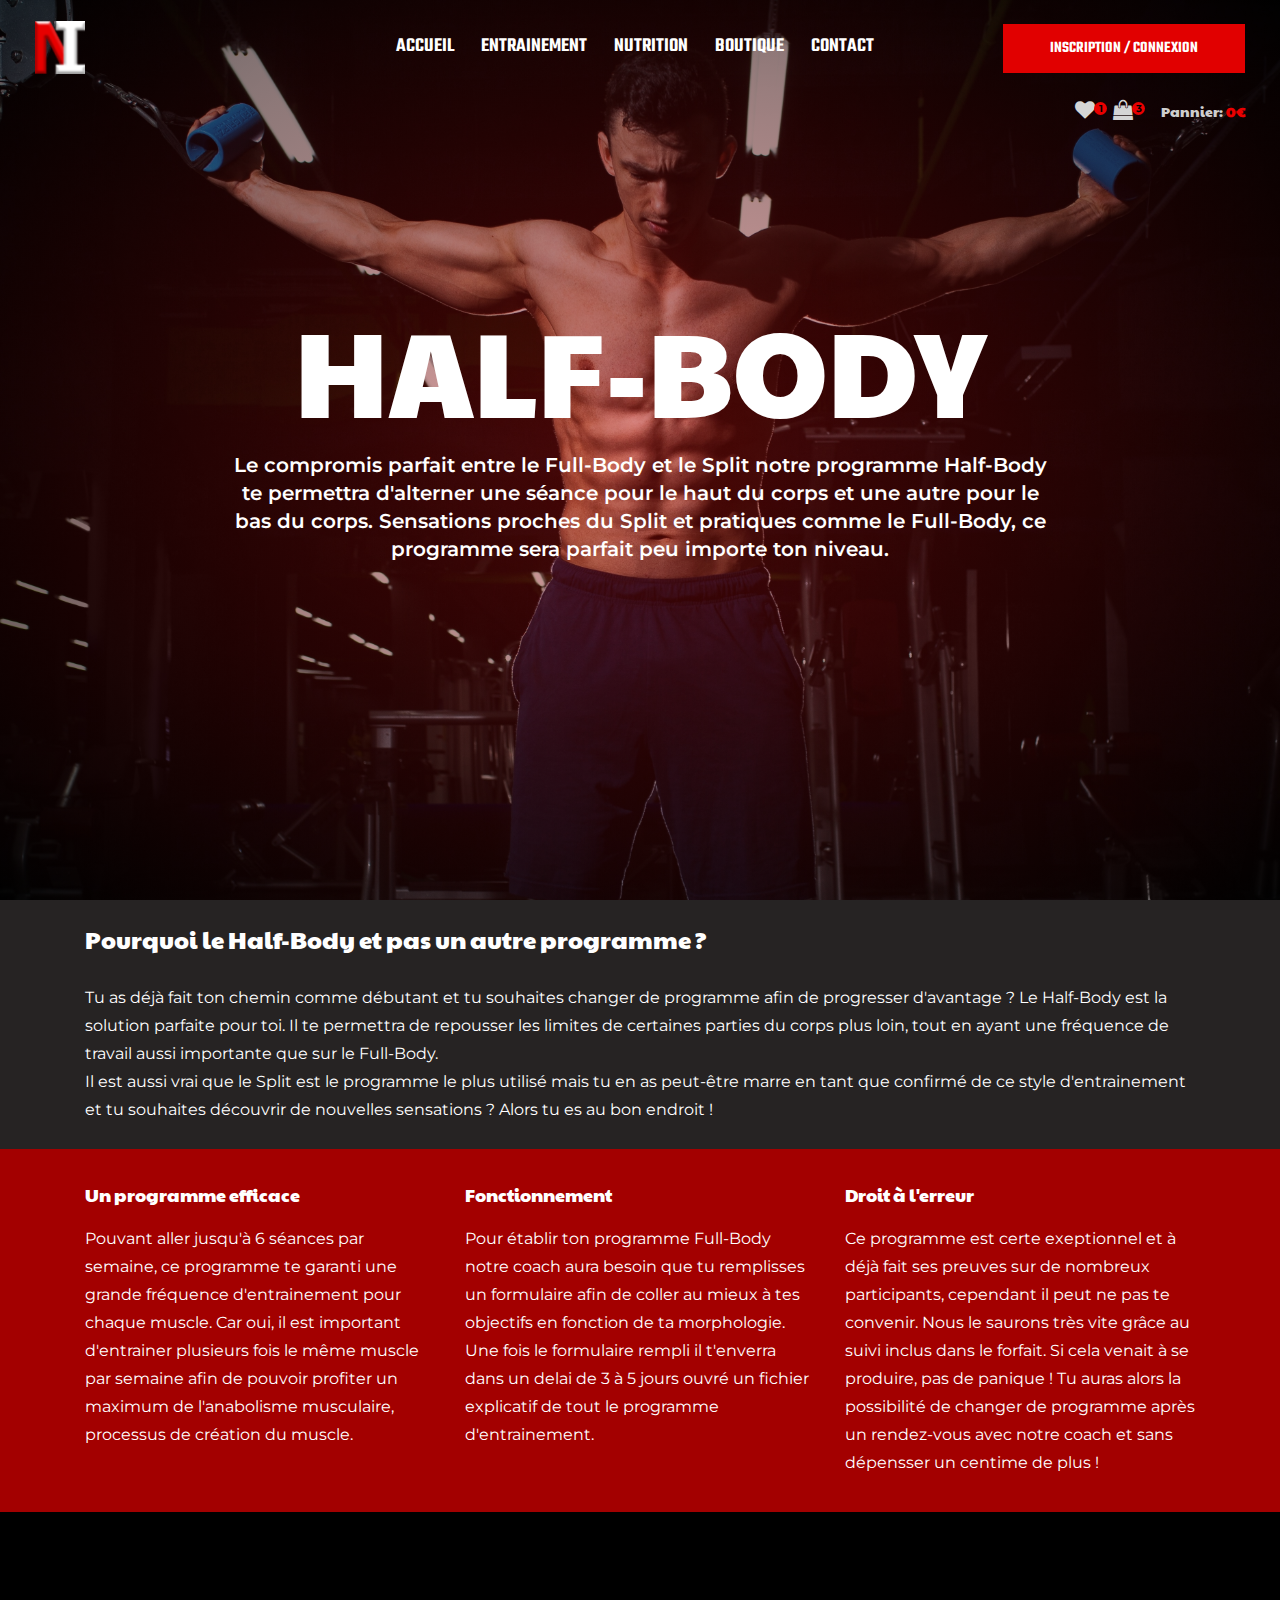
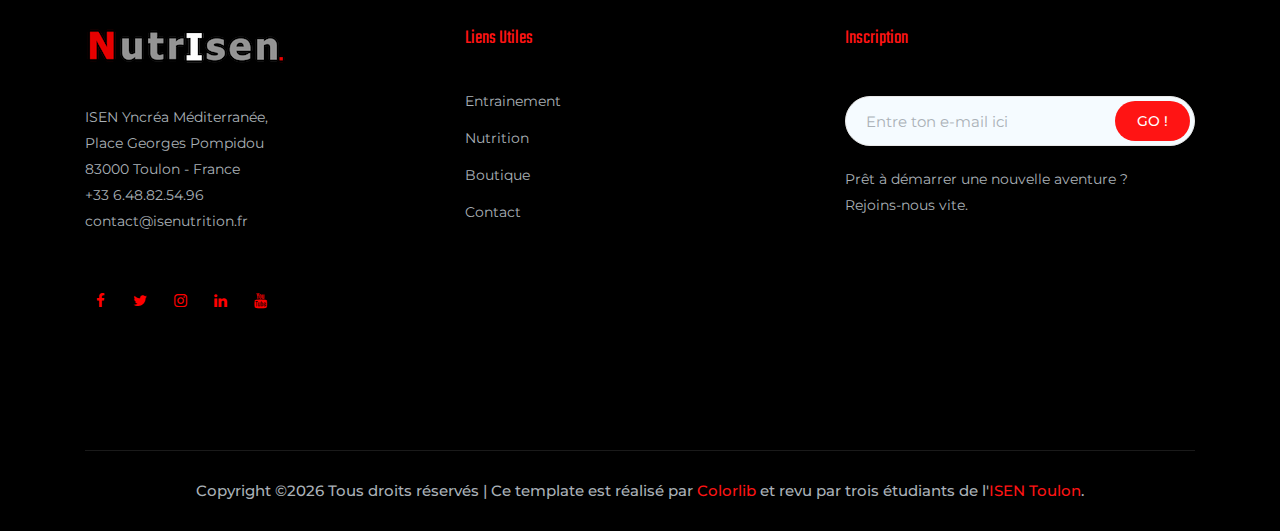
<file: pages/HALF-BODY.html>
<!doctype html>
<html class="no-js" lang="zxx">

    <head>
        <meta charset="utf-8">
        <meta http-equiv="x-ua-compatible" content="ie=edge">
        <title>NutrIsen</title>
        <meta name="description" content="">
        <meta name="viewport" content="width=device-width, initial-scale=1">

        <!-- <link rel="manifest" href="site.webmanifest"> -->
        <link rel="shortcut icon" type="image/x-icon" href="../img/logo4.png">
        <!-- Place favicon.ico in the root directory -->

        <!-- CSS here -->
        <link rel="stylesheet" href="../css/bootstrap.min.css">
        <link rel="stylesheet" href="../css/owl.carousel.min.css">
        <link rel="stylesheet" href="../css/magnific-popup.css">
        <link rel="stylesheet" href="../css/font-awesome.min.css">
        <link rel="stylesheet" href="../css/themify-icons.css">
        <link rel="stylesheet" href="../css/gijgo.css">
        <link rel="stylesheet" href="../css/nice-select.css">
        <link rel="stylesheet" href="../css/flaticon.css">
        <link rel="stylesheet" href="../css/slicknav.css">

        <link rel="stylesheet" href="../css/style.css">
        <!-- <link rel="stylesheet" href="css/responsive.css"> -->
    </head>

    <body>
        <!--[if lte IE 9]>
                <p class="browserupgrade">You are using an <strong>outdated</strong> browser. Please <a href="https://browsehappy.com/">upgrade your browser</a> to improve your experience and security.</p>
            <![endif]-->

        <!-- header-start -->
        <header>
            <div class="header-area ">
                <div id="sticky-header" class="main-header-area">
                    <div class="container-fluid ">
                        <div class="header_bottom_border">
                            <div class="row align-items-center">
                                <div class="col-xl-3 col-lg-2">
                                    <div class="logo">
                                        <a href="../index.html">
                                            <img src="../img/logo1.png" alt=""/>
                                        </a>
                                    </div>
                                </div>
                                <div class="col-xl-6 col-lg-7">
                                    <div class="main-menu  d-none d-lg-block">
                                        <nav>
                                            <ul id="navigation">
                                                <li><a href="../index.html">Accueil</a></li>
                                                <li><a href="../about.html">Entrainement</a></li>
                                                <li><a href="../gallery.html">Nutrition</a></li>
                                                <li><a href="../pricing.html">Boutique</a></li>
                                                <li><a href="../contact.html">Contact</a></li>
                                            </ul>
                                        </nav>
                                    </div>
                                </div>
                                <div class="col-xl-3 col-lg-3 d-none d-lg-block">
                                    <div class="Appointment">
                                        <div class="book_btn d-none d-lg-block">
                                            <a href="#">Inscription / Connexion</a>
                                        </div>
                                    </div>
                                </div>
                                <div class="col-12">
                                    <div class="mobile_menu d-block d-lg-none"></div>
                                </div>
                                <div class="col-12">
                                    <div class="header__cart">
                                        <ul>
                                            <li><a href="#"><i class="fa fa-heart"></i> <span>1</span></a></li>
                                            <li><a href="#"><i class="fa fa-shopping-bag"></i> <span>3</span></a></li>
                                        </ul>
                                        <div class="header__cart__price">Pannier: <span>0€</span></div>
                                    </div>
                                </div>
                            </div>
                        </div>

                    </div>
                </div>
            </div>
        </header>
        <!-- header-end -->

        <!-- slider_area_start -->
        <div class="bradcam_area">
            <div class="single_bradcam  d-flex align-items-center bradcam_bg_1 overlay">
                <div class="container">
                    <div class="row align-items-center justify-content-center">
                        <div class="col-xl-9">
                            <div class="bradcam_text text-center">
                                <h3>HALF-BODY</h3>
                                <p>Le compromis parfait entre le Full-Body et le Split notre programme Half-Body te permettra d'alterner une séance pour le haut du corps et une autre pour le bas du corps. 
                                    Sensations proches du Split et pratiques comme le Full-Body, ce programme sera parfait peu importe ton niveau.</p>
                            </div>
                        </div>
                    </div>
                </div>
            </div>
        </div>
        <!-- slider_area_end --> 
        <!-- Start Sample Area -->
        <section class="sample-text-area">
            <div class="container box_1170">
                <h3 class="text-heading">Pourquoi le Half-Body et pas un autre programme ?</h3>
                <p class="sample-text">
                    Tu as déjà fait ton chemin comme débutant et tu souhaites changer de programme afin de progresser d'avantage ? Le Half-Body est la solution parfaite pour toi. 
                    Il te permettra de repousser les limites de certaines parties du corps plus loin, tout en ayant une fréquence de travail aussi importante que sur le Full-Body.
                    <br> Il est aussi vrai que le Split est le programme le plus utilisé mais tu en as peut-être marre en tant que confirmé de ce style d'entrainement et tu souhaites découvrir de nouvelles sensations ? 
                    Alors tu es au bon endroit !
                </p>
            </div>
        </section>
        <!-- End Sample Area -->
        <!-- Start Align Area -->
        <div class="whole-wrap backgroundcolor-def">
            <div class="backgroundcolor-def">
                <div class="container box_1170">
                    <div class="section-top-border">
                        <div class="row">
                            <div class="col-md-4 def-top">
                                <div class="single-defination">
                                    <h4 class="mb-20">Un programme efficace</h4>
                                    <p>Pouvant aller jusqu'à 6 séances par semaine, ce programme te garanti une grande fréquence d'entrainement pour chaque muscle. 
                                        Car oui, il est important d'entrainer plusieurs fois le même muscle par semaine afin de pouvoir profiter un maximum de l'anabolisme musculaire, processus de création du muscle.</p>
                                </div>
                            </div>
                            <div class="col-md-4 def-top">
                                <div class="single-defination">
                                    <h4 class="mb-20">Fonctionnement</h4>
                                    <p>Pour établir ton programme Full-Body notre coach aura besoin que tu remplisses un formulaire afin de coller au mieux à tes objectifs en fonction de ta morphologie. 
                                        Une fois le formulaire rempli il t'enverra dans un delai de 3 à 5 jours ouvré un fichier explicatif de tout le programme d'entrainement.</p>
                                </div>
                            </div>
                            <div class="col-md-4 def-top">
                                <div class="single-defination">
                                    <h4 class="mb-20">Droit à l'erreur</h4>
                                    <p>Ce programme est certe exeptionnel et à déjà fait ses preuves sur de nombreux participants, cependant il peut ne pas te convenir. 
                                        Nous le saurons très vite grâce au suivi inclus dans le forfait. Si cela venait à se produire, pas de panique ! 
                                        Tu auras alors la possibilité de changer de programme après un rendez-vous avec notre coach et sans dépensser un centime de plus !</p>
                                </div>
                            </div>
                        </div>
                    </div>
                </div>
            </div>
        </div>
        <!-- End Align Area -->
        <!-- footer_start  -->
        <footer class="footer">
            <div class="footer_top">
                <div class="container">
                    <div class="row">
                        <div class="col-xl-3 col-md-6 col-lg-4 ">
                            <div class="footer_widget">
                                <div class="footer_logo">
                                    <a href="../index.html">
                                        <img src="../img/logo_titre.png" alt="">
                                    </a>
                                </div>
                                <p>ISEN Yncréa Méditerranée, <br> Place Georges Pompidou <br> 83000 Toulon - France <br>
                                    <a href="tel:+33648825496">+33 6.48.82.54.96</a> <br>
                                    <a href="mailto:contact@isenutrition.fr">contact@isenutrition.fr</a>
                                </p>
                                <div class="socail_links">
                                    <ul>
                                        <li>
                                            <a href="https://www.facebook.com/ISEN.Mediterranee/">
                                                <i class="fa fa-facebook"></i>
                                            </a>
                                        </li>
                                        <li>
                                            <a href="https://twitter.com/isenmed?lang=fr">
                                                <i class="fa fa-twitter"></i>
                                            </a>
                                        </li>
                                        <li>
                                            <a href="https://www.instagram.com/isenyncreamediterranee/?hl=fr">
                                                <i class="fa fa-instagram"></i>
                                            </a>
                                        </li>
                                        <li>
                                            <a href="https://www.linkedin.com/school/isen/?originalSubdomain=fr">
                                                <i class="fa fa-linkedin"></i>
                                            </a>
                                        </li>
                                        <li>
                                            <a href="https:www.youtube.com/channel/UCpVrAR52BwO_utn1PGdxhDg">
                                                <i class="fa fa-youtube"></i>
                                            </a>
                                        </li>
                                    </ul>
                                </div>

                            </div>
                        </div>
                        <div class="col-xl-4 col-md-6 col-lg-3 offset-xl-1">
                            <div class="footer_widget">
                                <h3 class="footer_title">
                                    Liens utiles
                                </h3>
                                <ul class="links">
                                    <li><a href="../about.html">Entrainement</a></li>
                                    <li><a href="../gallery.html">Nutrition</a></li>
                                    <li><a href="../pricing.html">Boutique</a></li>
                                    <li><a href="../contact.html">Contact</a></li>
                                </ul>
                            </div>
                        </div>
                        <div class="col-xl-4 col-md-6 col-lg-4">
                            <div class="footer_widget">
                                <h3 class="footer_title">
                                    Inscription
                                </h3>
                                <form action="#" class="newsletter_form">
                                    <input type="text" placeholder="Entre ton e-mail ici">
                                    <button type="submit">GO !</button>
                                </form>
                                <p class="newsletter_text">Prêt à démarrer une nouvelle aventure ? <br> Rejoins-nous vite.</p>
                            </div>
                        </div>
                    </div>
                </div>
            </div>
            <div class="copy-right_text">
                <div class="container">
                    <div class="footer_border"></div>
                    <div class="row">
                        <div class="col-xl-12">
                            <p class="copy_right text-center">
                                <!-- Link back to Colorlib can't be removed. Template is licensed under CC BY 3.0. -->
                                Copyright &copy;<script>document.write(new Date().getFullYear());</script> Tous droits réservés | Ce template est réalisé par <a href="https://colorlib.com" target="_blank">Colorlib </a> et revu par trois étudiants de l'<a>ISEN Toulon</a>.
                                <!-- Link back to Colorlib can't be removed. Template is licensed under CC BY 3.0. -->
                            </p>
                        </div>
                    </div>
                </div>
            </div>
        </footer>
        <!-- footer_end  -->

        <!-- JS here -->
        <script src="../js/vendor/modernizr-3.5.0.min.js"></script>
        <script src="../js/vendor/jquery-1.12.4.min.js"></script>
        <script src="../js/popper.min.js"></script>
        <script src="../js/bootstrap.min.js"></script>
        <script src="../js/owl.carousel.min.js"></script>
        <script src="../js/isotope.pkgd.min.js"></script>
        <script src="../js/ajax-form.js"></script>
        <script src="../js/waypoints.min.js"></script>
        <script src="../js/jquery.counterup.min.js"></script>
        <script src="../js/imagesloaded.pkgd.min.js"></script>
        <script src="../js/scrollIt.js"></script>
        <script src="../js/jquery.scrollUp.min.js"></script>
        <script src="../js/wow.min.js"></script>
        <script src="../js/gijgo.min.js"></script>
        <script src="../js/nice-select.min.js"></script>
        <script src="../js/jquery.slicknav.min.js"></script>
        <script src="../js/jquery.magnific-popup.min.js"></script>
        <script src="../js/plugins.js"></script>



        <!--contact js-->
        <script src="../js/contact.js"></script>
        <script src="../js/jquery.ajaxchimp.min.js"></script>
        <script src="../js/jquery.form.js"></script>
        <script src="../js/jquery.validate.min.js"></script>
        <script src="../js/mail-script.js"></script>


        <script src="../js/main.js"></script>

        <script>
                                    $('#datepicker').datepicker({
                                        iconsLibrary: 'fontawesome',
                                        icons: {
                                            rightIcon: '<span class="fa fa-calendar-o"></span>'
                                        }
                                    });
                                    $('#datepicker2').datepicker({
                                        iconsLibrary: 'fontawesome',
                                        icons: {
                                            rightIcon: '<span class="fa fa-calendar-o"></span>'
                                        }

                                    });
        </script>
    </body>

</html>
</file>
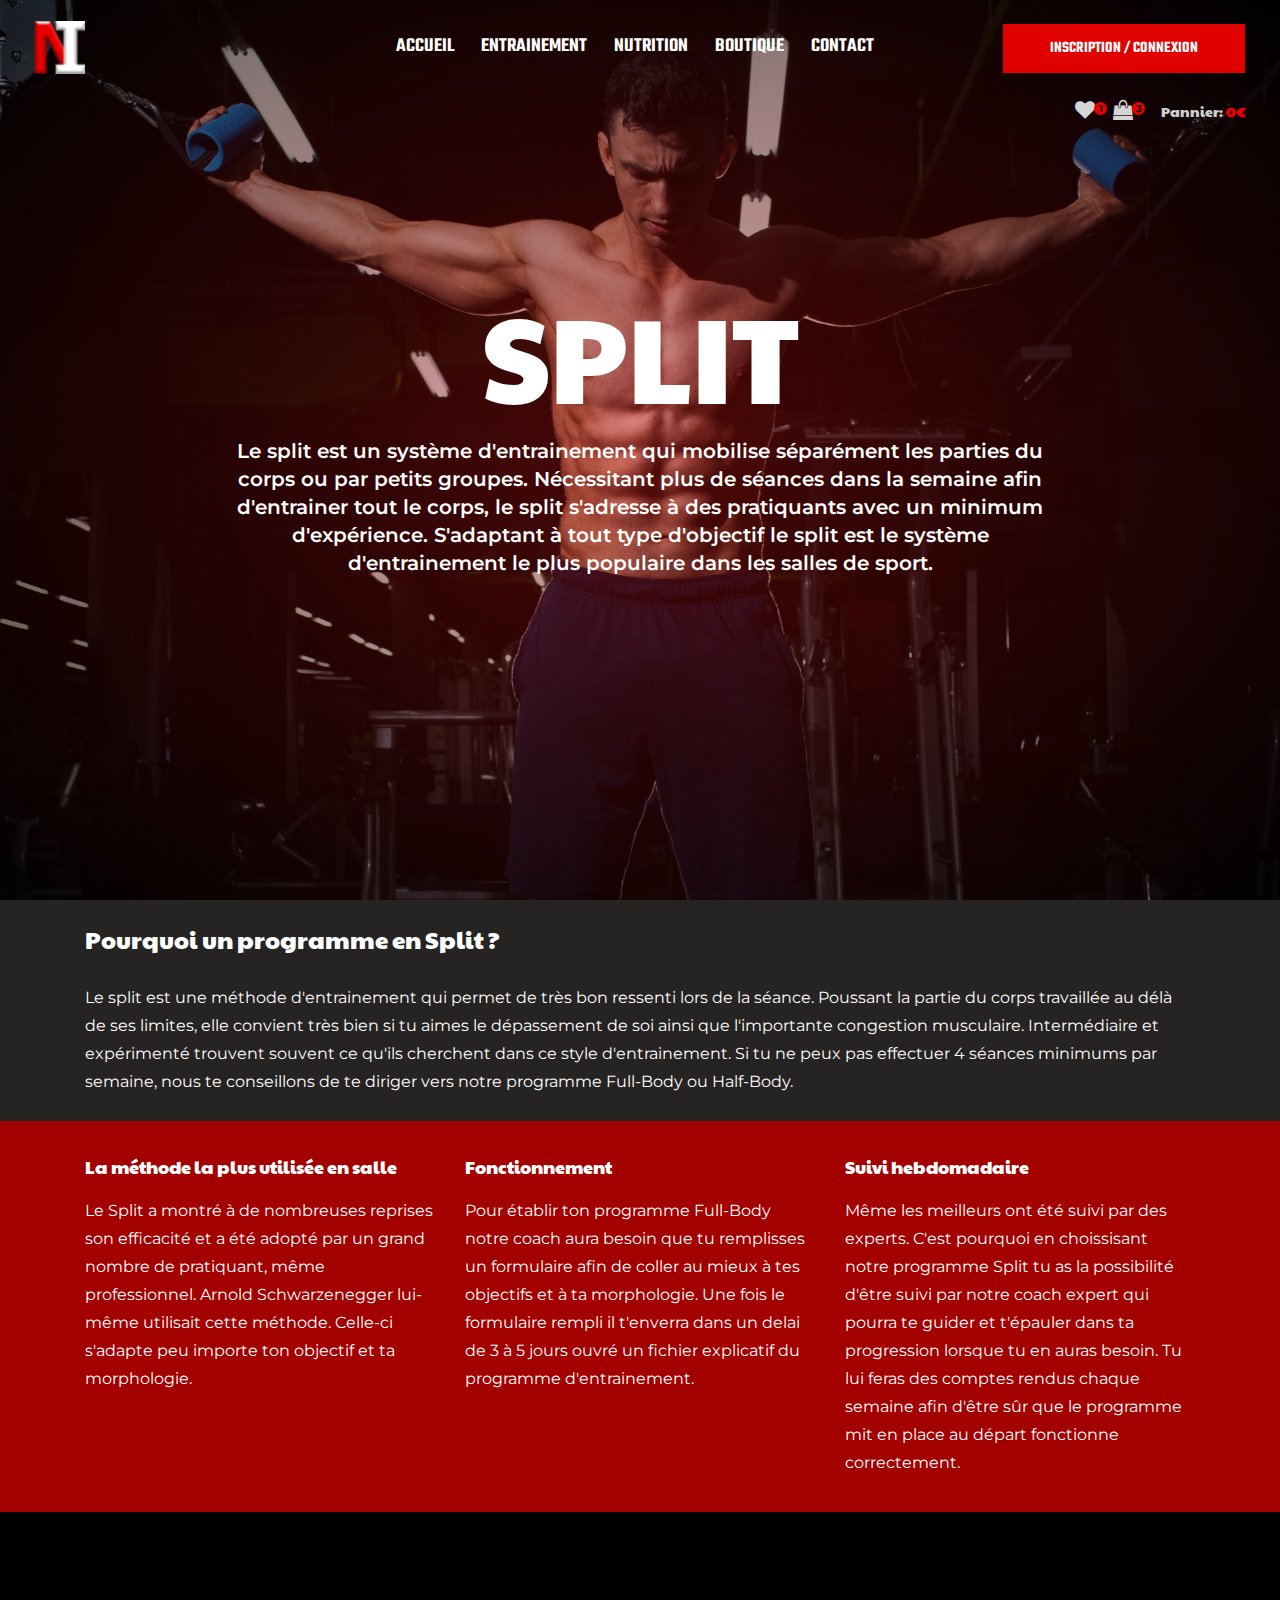
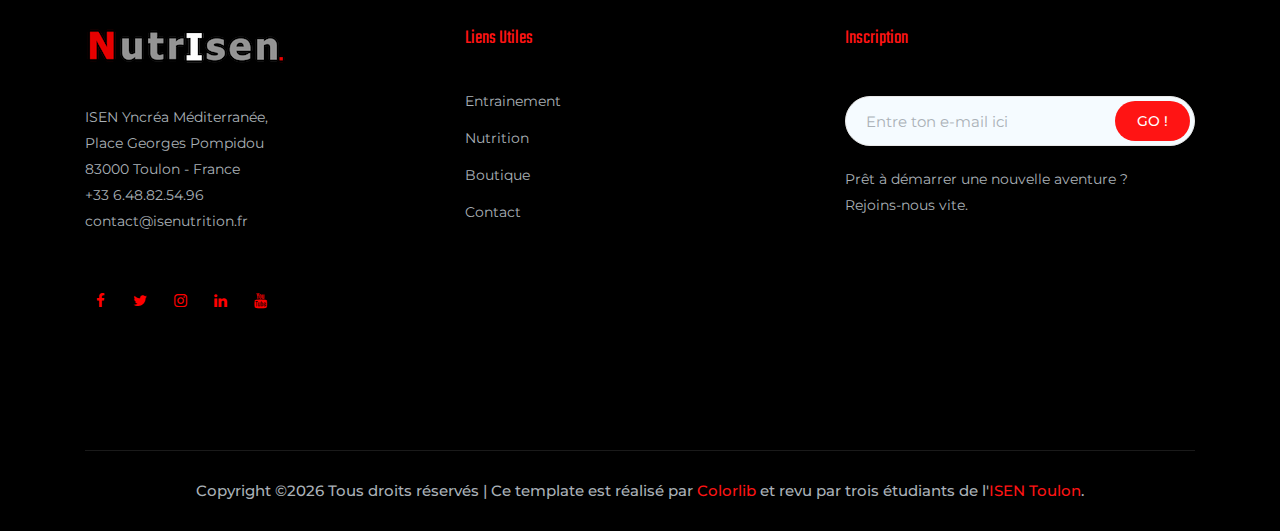
<file: pages/SPLIT.html>
<!doctype html>
<html class="no-js" lang="zxx">

    <head>
        <meta charset="utf-8">
        <meta http-equiv="x-ua-compatible" content="ie=edge">
        <title>NutrIsen</title>
        <meta name="description" content="">
        <meta name="viewport" content="width=device-width, initial-scale=1">

        <!-- <link rel="manifest" href="site.webmanifest"> -->
        <link rel="shortcut icon" type="image/x-icon" href="../img/logo4.png">
        <!-- Place favicon.ico in the root directory -->

        <!-- CSS here -->
        <link rel="stylesheet" href="../css/bootstrap.min.css">
        <link rel="stylesheet" href="../css/owl.carousel.min.css">
        <link rel="stylesheet" href="../css/magnific-popup.css">
        <link rel="stylesheet" href="../css/font-awesome.min.css">
        <link rel="stylesheet" href="../css/themify-icons.css">
        <link rel="stylesheet" href="../css/gijgo.css">
        <link rel="stylesheet" href="../css/nice-select.css">
        <link rel="stylesheet" href="../css/flaticon.css">
        <link rel="stylesheet" href="../css/slicknav.css">

        <link rel="stylesheet" href="../css/style.css">
        <!-- <link rel="stylesheet" href="css/responsive.css"> -->
    </head>

    <body>
        <!--[if lte IE 9]>
                <p class="browserupgrade">You are using an <strong>outdated</strong> browser. Please <a href="https://browsehappy.com/">upgrade your browser</a> to improve your experience and security.</p>
            <![endif]-->

        <!-- header-start -->
        <header>
            <div class="header-area ">
                <div id="sticky-header" class="main-header-area">
                    <div class="container-fluid ">
                        <div class="header_bottom_border">
                            <div class="row align-items-center">
                                <div class="col-xl-3 col-lg-2">
                                    <div class="logo">
                                        <a href="../index.html">
                                            <img src="../img/logo1.png" alt=""/>
                                        </a>
                                    </div>
                                </div>
                                <div class="col-xl-6 col-lg-7">
                                    <div class="main-menu  d-none d-lg-block">
                                        <nav>
                                            <ul id="navigation">
                                                <li><a href="../index.html">Accueil</a></li>
                                                <li><a href="../about.html">Entrainement</a></li>
                                                <li><a href="../gallery.html">Nutrition</a></li>
                                                <li><a href="../pricing.html">Boutique</a></li>
                                                <li><a href="../contact.html">Contact</a></li>
                                            </ul>
                                        </nav>
                                    </div>
                                </div>
                                <div class="col-xl-3 col-lg-3 d-none d-lg-block">
                                    <div class="Appointment">
                                        <div class="book_btn d-none d-lg-block">
                                            <a href="#">Inscription / Connexion</a>
                                        </div>
                                    </div>
                                </div>
                                <div class="col-12">
                                    <div class="mobile_menu d-block d-lg-none"></div>
                                </div>
                                <div class="col-12">
                                    <div class="header__cart">
                                        <ul>
                                            <li><a href="#"><i class="fa fa-heart"></i> <span>1</span></a></li>
                                            <li><a href="#"><i class="fa fa-shopping-bag"></i> <span>3</span></a></li>
                                        </ul>
                                        <div class="header__cart__price">Pannier: <span>0€</span></div>
                                    </div>
                                </div>
                            </div>
                        </div>

                    </div>
                </div>
            </div>
        </header>
        <!-- header-end -->

        <!-- slider_area_start -->
        <div class="bradcam_area">
            <div class="single_bradcam  d-flex align-items-center bradcam_bg_1 overlay">
                <div class="container">
                    <div class="row align-items-center justify-content-center">
                        <div class="col-xl-9">
                            <div class="bradcam_text text-center">
                                <h3>SPLIT</h3>
                                <p>Le split est un système d'entrainement qui mobilise séparément les parties du corps ou par petits groupes. Nécessitant plus de séances dans la semaine afin d'entrainer tout le corps, le split s'adresse à des pratiquants avec un minimum d'expérience. S'adaptant à tout type d'objectif le split est le système d'entrainement le plus populaire dans les salles de sport.</p>
                            </div>
                        </div>
                    </div>
                </div>
            </div>
        </div>
        <!-- slider_area_end --> 
        <!-- Start Sample Area -->
        <section class="sample-text-area">
            <div class="container box_1170">
                <h3 class="text-heading">Pourquoi un programme en Split ?</h3>
                <p class="sample-text">
                    Le split est une méthode d'entrainement qui permet de très bon ressenti lors de la séance. Poussant la partie du corps travaillée au délà de ses limites, elle convient très bien si tu aimes le dépassement de soi ainsi que l'importante congestion musculaire. Intermédiaire et expérimenté trouvent souvent ce qu'ils cherchent dans ce style d'entrainement. Si tu ne peux pas effectuer 4 séances minimums par semaine, nous te conseillons de te diriger vers notre programme Full-Body ou Half-Body.</p>
            </div>
        </section>
        <!-- End Sample Area -->
        <!-- Start Align Area -->
        <div class="whole-wrap backgroundcolor-def">
            <div class="backgroundcolor-def">
                <div class="container box_1170">
                    <div class="section-top-border">
                        <div class="row">
                            <div class="col-md-4 def-top">
                                <div class="single-defination">
                                    <h4 class="mb-20">La méthode la plus utilisée en salle</h4>
                                    <p>Le Split a montré à de nombreuses reprises son efficacité et a été adopté 
                                        par un grand nombre de pratiquant, même professionnel. Arnold Schwarzenegger lui-même utilisait cette méthode. Celle-ci s'adapte peu importe ton objectif et ta morphologie.</p>
                                </div>
                            </div>
                            <div class="col-md-4 def-top">
                                <div class="single-defination">
                                    <h4 class="mb-20">Fonctionnement</h4>
                                    <p>Pour établir ton programme Full-Body notre coach aura besoin que tu remplisses un formulaire afin de coller au mieux à tes objectifs et à ta morphologie. 
                                        Une fois le formulaire rempli il t'enverra dans un delai de 3 à 5 jours ouvré un fichier explicatif du programme d'entrainement.
                                        </p>
                                </div>
                            </div>
                            <div class="col-md-4 def-top">
                                <div class="single-defination">
                                    <h4 class="mb-20">Suivi hebdomadaire</h4>
                                    <p>Même les meilleurs ont été suivi par des experts. C'est pourquoi en choissisant notre programme Split tu as la possibilité d'être 
                                        suivi par notre coach expert qui pourra te guider et t'épauler dans ta progression lorsque tu en auras besoin. Tu lui feras des comptes 
                                        rendus chaque semaine afin d'être sûr que le programme mit en place au départ fonctionne correctement. </p>
                                </div>
                            </div>
                        </div>
                    </div>
                </div>
            </div>
        </div>
        <!-- End Align Area -->
        <!-- footer_start  -->
        <footer class="footer">
            <div class="footer_top">
                <div class="container">
                    <div class="row">
                        <div class="col-xl-3 col-md-6 col-lg-4 ">
                            <div class="footer_widget">
                                <div class="footer_logo">
                                    <a href="../index.html">
                                        <img src="../img/logo_titre.png" alt="">
                                    </a>
                                </div>
                                <p>ISEN Yncréa Méditerranée, <br> Place Georges Pompidou <br> 83000 Toulon - France <br>
                                    <a href="tel:+33648825496">+33 6.48.82.54.96</a> <br>
                                    <a href="mailto:contact@isenutrition.fr">contact@isenutrition.fr</a>
                                </p>
                                <div class="socail_links">
                                    <ul>
                                        <li>
                                            <a href="https://www.facebook.com/ISEN.Mediterranee/">
                                                <i class="fa fa-facebook"></i>
                                            </a>
                                        </li>
                                        <li>
                                            <a href="https://twitter.com/isenmed?lang=fr">
                                                <i class="fa fa-twitter"></i>
                                            </a>
                                        </li>
                                        <li>
                                            <a href="https://www.instagram.com/isenyncreamediterranee/?hl=fr">
                                                <i class="fa fa-instagram"></i>
                                            </a>
                                        </li>
                                        <li>
                                            <a href="https://www.linkedin.com/school/isen/?originalSubdomain=fr">
                                                <i class="fa fa-linkedin"></i>
                                            </a>
                                        </li>
                                        <li>
                                            <a href="https:www.youtube.com/channel/UCpVrAR52BwO_utn1PGdxhDg">
                                                <i class="fa fa-youtube"></i>
                                            </a>
                                        </li>
                                    </ul>
                                </div>

                            </div>
                        </div>
                        <div class="col-xl-4 col-md-6 col-lg-3 offset-xl-1">
                            <div class="footer_widget">
                                <h3 class="footer_title">
                                    Liens utiles
                                </h3>
                                <ul class="links">
                                    <li><a href="../about.html">Entrainement</a></li>
                                    <li><a href="../gallery.html">Nutrition</a></li>
                                    <li><a href="../pricing.html">Boutique</a></li>
                                    <li><a href="../contact.html">Contact</a></li>
                                </ul>
                            </div>
                        </div>
                        <div class="col-xl-4 col-md-6 col-lg-4">
                            <div class="footer_widget">
                                <h3 class="footer_title">
                                    Inscription
                                </h3>
                                <form action="#" class="newsletter_form">
                                    <input type="text" placeholder="Entre ton e-mail ici">
                                    <button type="submit">GO !</button>
                                </form>
                                <p class="newsletter_text">Prêt à démarrer une nouvelle aventure ? <br> Rejoins-nous vite.</p>
                            </div>
                        </div>
                    </div>
                </div>
            </div>
            <div class="copy-right_text">
                <div class="container">
                    <div class="footer_border"></div>
                    <div class="row">
                        <div class="col-xl-12">
                            <p class="copy_right text-center">
                                <!-- Link back to Colorlib can't be removed. Template is licensed under CC BY 3.0. -->
                                Copyright &copy;<script>document.write(new Date().getFullYear());</script> Tous droits réservés | Ce template est réalisé par <a href="https://colorlib.com" target="_blank">Colorlib </a> et revu par trois étudiants de l'<a>ISEN Toulon</a>.
                                <!-- Link back to Colorlib can't be removed. Template is licensed under CC BY 3.0. -->
                            </p>
                        </div>
                    </div>
                </div>
            </div>
        </footer>
        <!-- footer_end  -->

        <!-- JS here -->
        <script src="../js/vendor/modernizr-3.5.0.min.js"></script>
        <script src="../js/vendor/jquery-1.12.4.min.js"></script>
        <script src="../js/popper.min.js"></script>
        <script src="../js/bootstrap.min.js"></script>
        <script src="../js/owl.carousel.min.js"></script>
        <script src="../js/isotope.pkgd.min.js"></script>
        <script src="../js/ajax-form.js"></script>
        <script src="../js/waypoints.min.js"></script>
        <script src="../js/jquery.counterup.min.js"></script>
        <script src="../js/imagesloaded.pkgd.min.js"></script>
        <script src="../js/scrollIt.js"></script>
        <script src="../js/jquery.scrollUp.min.js"></script>
        <script src="../js/wow.min.js"></script>
        <script src="../js/gijgo.min.js"></script>
        <script src="../js/nice-select.min.js"></script>
        <script src="../js/jquery.slicknav.min.js"></script>
        <script src="../js/jquery.magnific-popup.min.js"></script>
        <script src="../js/plugins.js"></script>



        <!--contact js-->
        <script src="../js/contact.js"></script>
        <script src="../js/jquery.ajaxchimp.min.js"></script>
        <script src="../js/jquery.form.js"></script>
        <script src="../js/jquery.validate.min.js"></script>
        <script src="../js/mail-script.js"></script>


        <script src="../js/main.js"></script>

        <script>
                                    $('#datepicker').datepicker({
                                        iconsLibrary: 'fontawesome',
                                        icons: {
                                            rightIcon: '<span class="fa fa-calendar-o"></span>'
                                        }
                                    });
                                    $('#datepicker2').datepicker({
                                        iconsLibrary: 'fontawesome',
                                        icons: {
                                            rightIcon: '<span class="fa fa-calendar-o"></span>'
                                        }

                                    });
        </script>
    </body>

</html>
</file>
<file: css/themify-icons.css>
@font-face {
	font-family: 'themify';
	src:url('../fonts/themify.eot?-fvbane');
	src:url('../fonts/themify.eot?#iefix-fvbane') format('embedded-opentype'),
		url('../fonts/themify.woff?-fvbane') format('woff'),
		url('../fonts/themify.ttf?-fvbane') format('truetype'),
		url('../fonts/themify.svg?-fvbane#themify') format('svg');
	font-weight: normal;
	font-style: normal;
}

[class^="ti-"], [class*=" ti-"] {
	font-family: 'themify';
	/* speak: none; */
	font-style: normal;
	font-weight: normal;
	font-variant: normal;
	text-transform: none;
	line-height: 1;

	/* Better Font Rendering =========== */
	-webkit-font-smoothing: antialiased;
	-moz-osx-font-smoothing: grayscale;
}

.ti-wand:before {
	content: "\e600";
}
.ti-volume:before {
	content: "\e601";
}
.ti-user:before {
	content: "\e602";
}
.ti-unlock:before {
	content: "\e603";
}
.ti-unlink:before {
	content: "\e604";
}
.ti-trash:before {
	content: "\e605";
}
.ti-thought:before {
	content: "\e606";
}
.ti-target:before {
	content: "\e607";
}
.ti-tag:before {
	content: "\e608";
}
.ti-tablet:before {
	content: "\e609";
}
.ti-star:before {
	content: "\e60a";
}
.ti-spray:before {
	content: "\e60b";
}
.ti-signal:before {
	content: "\e60c";
}
.ti-shopping-cart:before {
	content: "\e60d";
}
.ti-shopping-cart-full:before {
	content: "\e60e";
}
.ti-settings:before {
	content: "\e60f";
}
.ti-search:before {
	content: "\e610";
}
.ti-zoom-in:before {
	content: "\e611";
}
.ti-zoom-out:before {
	content: "\e612";
}
.ti-cut:before {
	content: "\e613";
}
.ti-ruler:before {
	content: "\e614";
}
.ti-ruler-pencil:before {
	content: "\e615";
}
.ti-ruler-alt:before {
	content: "\e616";
}
.ti-bookmark:before {
	content: "\e617";
}
.ti-bookmark-alt:before {
	content: "\e618";
}
.ti-reload:before {
	content: "\e619";
}
.ti-plus:before {
	content: "\e61a";
}
.ti-pin:before {
	content: "\e61b";
}
.ti-pencil:before {
	content: "\e61c";
}
.ti-pencil-alt:before {
	content: "\e61d";
}
.ti-paint-roller:before {
	content: "\e61e";
}
.ti-paint-bucket:before {
	content: "\e61f";
}
.ti-na:before {
	content: "\e620";
}
.ti-mobile:before {
	content: "\e621";
}
.ti-minus:before {
	content: "\e622";
}
.ti-medall:before {
	content: "\e623";
}
.ti-medall-alt:before {
	content: "\e624";
}
.ti-marker:before {
	content: "\e625";
}
.ti-marker-alt:before {
	content: "\e626";
}
.ti-arrow-up:before {
	content: "\e627";
}
.ti-arrow-right:before {
	content: "\e628";
}
.ti-arrow-left:before {
	content: "\e629";
}
.ti-arrow-down:before {
	content: "\e62a";
}
.ti-lock:before {
	content: "\e62b";
}
.ti-location-arrow:before {
	content: "\e62c";
}
.ti-link:before {
	content: "\e62d";
}
.ti-layout:before {
	content: "\e62e";
}
.ti-layers:before {
	content: "\e62f";
}
.ti-layers-alt:before {
	content: "\e630";
}
.ti-key:before {
	content: "\e631";
}
.ti-import:before {
	content: "\e632";
}
.ti-image:before {
	content: "\e633";
}
.ti-heart:before {
	content: "\e634";
}
.ti-heart-broken:before {
	content: "\e635";
}
.ti-hand-stop:before {
	content: "\e636";
}
.ti-hand-open:before {
	content: "\e637";
}
.ti-hand-drag:before {
	content: "\e638";
}
.ti-folder:before {
	content: "\e639";
}
.ti-flag:before {
	content: "\e63a";
}
.ti-flag-alt:before {
	content: "\e63b";
}
.ti-flag-alt-2:before {
	content: "\e63c";
}
.ti-eye:before {
	content: "\e63d";
}
.ti-export:before {
	content: "\e63e";
}
.ti-exchange-vertical:before {
	content: "\e63f";
}
.ti-desktop:before {
	content: "\e640";
}
.ti-cup:before {
	content: "\e641";
}
.ti-crown:before {
	content: "\e642";
}
.ti-comments:before {
	content: "\e643";
}
.ti-comment:before {
	content: "\e644";
}
.ti-comment-alt:before {
	content: "\e645";
}
.ti-close:before {
	content: "\e646";
}
.ti-clip:before {
	content: "\e647";
}
.ti-angle-up:before {
	content: "\e648";
}
.ti-angle-right:before {
	content: "\e649";
}
.ti-angle-left:before {
	content: "\e64a";
}
.ti-angle-down:before {
	content: "\e64b";
}
.ti-check:before {
	content: "\e64c";
}
.ti-check-box:before {
	content: "\e64d";
}
.ti-camera:before {
	content: "\e64e";
}
.ti-announcement:before {
	content: "\e64f";
}
.ti-brush:before {
	content: "\e650";
}
.ti-briefcase:before {
	content: "\e651";
}
.ti-bolt:before {
	content: "\e652";
}
.ti-bolt-alt:before {
	content: "\e653";
}
.ti-blackboard:before {
	content: "\e654";
}
.ti-bag:before {
	content: "\e655";
}
.ti-move:before {
	content: "\e656";
}
.ti-arrows-vertical:before {
	content: "\e657";
}
.ti-arrows-horizontal:before {
	content: "\e658";
}
.ti-fullscreen:before {
	content: "\e659";
}
.ti-arrow-top-right:before {
	content: "\e65a";
}
.ti-arrow-top-left:before {
	content: "\e65b";
}
.ti-arrow-circle-up:before {
	content: "\e65c";
}
.ti-arrow-circle-right:before {
	content: "\e65d";
}
.ti-arrow-circle-left:before {
	content: "\e65e";
}
.ti-arrow-circle-down:before {
	content: "\e65f";
}
.ti-angle-double-up:before {
	content: "\e660";
}
.ti-angle-double-right:before {
	content: "\e661";
}
.ti-angle-double-left:before {
	content: "\e662";
}
.ti-angle-double-down:before {
	content: "\e663";
}
.ti-zip:before {
	content: "\e664";
}
.ti-world:before {
	content: "\e665";
}
.ti-wheelchair:before {
	content: "\e666";
}
.ti-view-list:before {
	content: "\e667";
}
.ti-view-list-alt:before {
	content: "\e668";
}
.ti-view-grid:before {
	content: "\e669";
}
.ti-uppercase:before {
	content: "\e66a";
}
.ti-upload:before {
	content: "\e66b";
}
.ti-underline:before {
	content: "\e66c";
}
.ti-truck:before {
	content: "\e66d";
}
.ti-timer:before {
	content: "\e66e";
}
.ti-ticket:before {
	content: "\e66f";
}
.ti-thumb-up:before {
	content: "\e670";
}
.ti-thumb-down:before {
	content: "\e671";
}
.ti-text:before {
	content: "\e672";
}
.ti-stats-up:before {
	content: "\e673";
}
.ti-stats-down:before {
	content: "\e674";
}
.ti-split-v:before {
	content: "\e675";
}
.ti-split-h:before {
	content: "\e676";
}
.ti-smallcap:before {
	content: "\e677";
}
.ti-shine:before {
	content: "\e678";
}
.ti-shift-right:before {
	content: "\e679";
}
.ti-shift-left:before {
	content: "\e67a";
}
.ti-shield:before {
	content: "\e67b";
}
.ti-notepad:before {
	content: "\e67c";
}
.ti-server:before {
	content: "\e67d";
}
.ti-quote-right:before {
	content: "\e67e";
}
.ti-quote-left:before {
	content: "\e67f";
}
.ti-pulse:before {
	content: "\e680";
}
.ti-printer:before {
	content: "\e681";
}
.ti-power-off:before {
	content: "\e682";
}
.ti-plug:before {
	content: "\e683";
}
.ti-pie-chart:before {
	content: "\e684";
}
.ti-paragraph:before {
	content: "\e685";
}
.ti-panel:before {
	content: "\e686";
}
.ti-package:before {
	content: "\e687";
}
.ti-music:before {
	content: "\e688";
}
.ti-music-alt:before {
	content: "\e689";
}
.ti-mouse:before {
	content: "\e68a";
}
.ti-mouse-alt:before {
	content: "\e68b";
}
.ti-money:before {
	content: "\e68c";
}
.ti-microphone:before {
	content: "\e68d";
}
.ti-menu:before {
	content: "\e68e";
}
.ti-menu-alt:before {
	content: "\e68f";
}
.ti-map:before {
	content: "\e690";
}
.ti-map-alt:before {
	content: "\e691";
}
.ti-loop:before {
	content: "\e692";
}
.ti-location-pin:before {
	content: "\e693";
}
.ti-list:before {
	content: "\e694";
}
.ti-light-bulb:before {
	content: "\e695";
}
.ti-Italic:before {
	content: "\e696";
}
.ti-info:before {
	content: "\e697";
}
.ti-infinite:before {
	content: "\e698";
}
.ti-id-badge:before {
	content: "\e699";
}
.ti-hummer:before {
	content: "\e69a";
}
.ti-home:before {
	content: "\e69b";
}
.ti-help:before {
	content: "\e69c";
}
.ti-headphone:before {
	content: "\e69d";
}
.ti-harddrives:before {
	content: "\e69e";
}
.ti-harddrive:before {
	content: "\e69f";
}
.ti-gift:before {
	content: "\e6a0";
}
.ti-game:before {
	content: "\e6a1";
}
.ti-filter:before {
	content: "\e6a2";
}
.ti-files:before {
	content: "\e6a3";
}
.ti-file:before {
	content: "\e6a4";
}
.ti-eraser:before {
	content: "\e6a5";
}
.ti-envelope:before {
	content: "\e6a6";
}
.ti-download:before {
	content: "\e6a7";
}
.ti-direction:before {
	content: "\e6a8";
}
.ti-direction-alt:before {
	content: "\e6a9";
}
.ti-dashboard:before {
	content: "\e6aa";
}
.ti-control-stop:before {
	content: "\e6ab";
}
.ti-control-shuffle:before {
	content: "\e6ac";
}
.ti-control-play:before {
	content: "\e6ad";
}
.ti-control-pause:before {
	content: "\e6ae";
}
.ti-control-forward:before {
	content: "\e6af";
}
.ti-control-backward:before {
	content: "\e6b0";
}
.ti-cloud:before {
	content: "\e6b1";
}
.ti-cloud-up:before {
	content: "\e6b2";
}
.ti-cloud-down:before {
	content: "\e6b3";
}
.ti-clipboard:before {
	content: "\e6b4";
}
.ti-car:before {
	content: "\e6b5";
}
.ti-calendar:before {
	content: "\e6b6";
}
.ti-book:before {
	content: "\e6b7";
}
.ti-bell:before {
	content: "\e6b8";
}
.ti-basketball:before {
	content: "\e6b9";
}
.ti-bar-chart:before {
	content: "\e6ba";
}
.ti-bar-chart-alt:before {
	content: "\e6bb";
}
.ti-back-right:before {
	content: "\e6bc";
}
.ti-back-left:before {
	content: "\e6bd";
}
.ti-arrows-corner:before {
	content: "\e6be";
}
.ti-archive:before {
	content: "\e6bf";
}
.ti-anchor:before {
	content: "\e6c0";
}
.ti-align-right:before {
	content: "\e6c1";
}
.ti-align-left:before {
	content: "\e6c2";
}
.ti-align-justify:before {
	content: "\e6c3";
}
.ti-align-center:before {
	content: "\e6c4";
}
.ti-alert:before {
	content: "\e6c5";
}
.ti-alarm-clock:before {
	content: "\e6c6";
}
.ti-agenda:before {
	content: "\e6c7";
}
.ti-write:before {
	content: "\e6c8";
}
.ti-window:before {
	content: "\e6c9";
}
.ti-widgetized:before {
	content: "\e6ca";
}
.ti-widget:before {
	content: "\e6cb";
}
.ti-widget-alt:before {
	content: "\e6cc";
}
.ti-wallet:before {
	content: "\e6cd";
}
.ti-video-clapper:before {
	content: "\e6ce";
}
.ti-video-camera:before {
	content: "\e6cf";
}
.ti-vector:before {
	content: "\e6d0";
}
.ti-themify-logo:before {
	content: "\e6d1";
}
.ti-themify-favicon:before {
	content: "\e6d2";
}
.ti-themify-favicon-alt:before {
	content: "\e6d3";
}
.ti-support:before {
	content: "\e6d4";
}
.ti-stamp:before {
	content: "\e6d5";
}
.ti-split-v-alt:before {
	content: "\e6d6";
}
.ti-slice:before {
	content: "\e6d7";
}
.ti-shortcode:before {
	content: "\e6d8";
}
.ti-shift-right-alt:before {
	content: "\e6d9";
}
.ti-shift-left-alt:before {
	content: "\e6da";
}
.ti-ruler-alt-2:before {
	content: "\e6db";
}
.ti-receipt:before {
	content: "\e6dc";
}
.ti-pin2:before {
	content: "\e6dd";
}
.ti-pin-alt:before {
	content: "\e6de";
}
.ti-pencil-alt2:before {
	content: "\e6df";
}
.ti-palette:before {
	content: "\e6e0";
}
.ti-more:before {
	content: "\e6e1";
}
.ti-more-alt:before {
	content: "\e6e2";
}
.ti-microphone-alt:before {
	content: "\e6e3";
}
.ti-magnet:before {
	content: "\e6e4";
}
.ti-line-double:before {
	content: "\e6e5";
}
.ti-line-dotted:before {
	content: "\e6e6";
}
.ti-line-dashed:before {
	content: "\e6e7";
}
.ti-layout-width-full:before {
	content: "\e6e8";
}
.ti-layout-width-default:before {
	content: "\e6e9";
}
.ti-layout-width-default-alt:before {
	content: "\e6ea";
}
.ti-layout-tab:before {
	content: "\e6eb";
}
.ti-layout-tab-window:before {
	content: "\e6ec";
}
.ti-layout-tab-v:before {
	content: "\e6ed";
}
.ti-layout-tab-min:before {
	content: "\e6ee";
}
.ti-layout-slider:before {
	content: "\e6ef";
}
.ti-layout-slider-alt:before {
	content: "\e6f0";
}
.ti-layout-sidebar-right:before {
	content: "\e6f1";
}
.ti-layout-sidebar-none:before {
	content: "\e6f2";
}
.ti-layout-sidebar-left:before {
	content: "\e6f3";
}
.ti-layout-placeholder:before {
	content: "\e6f4";
}
.ti-layout-menu:before {
	content: "\e6f5";
}
.ti-layout-menu-v:before {
	content: "\e6f6";
}
.ti-layout-menu-separated:before {
	content: "\e6f7";
}
.ti-layout-menu-full:before {
	content: "\e6f8";
}
.ti-layout-media-right-alt:before {
	content: "\e6f9";
}
.ti-layout-media-right:before {
	content: "\e6fa";
}
.ti-layout-media-overlay:before {
	content: "\e6fb";
}
.ti-layout-media-overlay-alt:before {
	content: "\e6fc";
}
.ti-layout-media-overlay-alt-2:before {
	content: "\e6fd";
}
.ti-layout-media-left-alt:before {
	content: "\e6fe";
}
.ti-layout-media-left:before {
	content: "\e6ff";
}
.ti-layout-media-center-alt:before {
	content: "\e700";
}
.ti-layout-media-center:before {
	content: "\e701";
}
.ti-layout-list-thumb:before {
	content: "\e702";
}
.ti-layout-list-thumb-alt:before {
	content: "\e703";
}
.ti-layout-list-post:before {
	content: "\e704";
}
.ti-layout-list-large-image:before {
	content: "\e705";
}
.ti-layout-line-solid:before {
	content: "\e706";
}
.ti-layout-grid4:before {
	content: "\e707";
}
.ti-layout-grid3:before {
	content: "\e708";
}
.ti-layout-grid2:before {
	content: "\e709";
}
.ti-layout-grid2-thumb:before {
	content: "\e70a";
}
.ti-layout-cta-right:before {
	content: "\e70b";
}
.ti-layout-cta-left:before {
	content: "\e70c";
}
.ti-layout-cta-center:before {
	content: "\e70d";
}
.ti-layout-cta-btn-right:before {
	content: "\e70e";
}
.ti-layout-cta-btn-left:before {
	content: "\e70f";
}
.ti-layout-column4:before {
	content: "\e710";
}
.ti-layout-column3:before {
	content: "\e711";
}
.ti-layout-column2:before {
	content: "\e712";
}
.ti-layout-accordion-separated:before {
	content: "\e713";
}
.ti-layout-accordion-merged:before {
	content: "\e714";
}
.ti-layout-accordion-list:before {
	content: "\e715";
}
.ti-ink-pen:before {
	content: "\e716";
}
.ti-info-alt:before {
	content: "\e717";
}
.ti-help-alt:before {
	content: "\e718";
}
.ti-headphone-alt:before {
	content: "\e719";
}
.ti-hand-point-up:before {
	content: "\e71a";
}
.ti-hand-point-right:before {
	content: "\e71b";
}
.ti-hand-point-left:before {
	content: "\e71c";
}
.ti-hand-point-down:before {
	content: "\e71d";
}
.ti-gallery:before {
	content: "\e71e";
}
.ti-face-smile:before {
	content: "\e71f";
}
.ti-face-sad:before {
	content: "\e720";
}
.ti-credit-card:before {
	content: "\e721";
}
.ti-control-skip-forward:before {
	content: "\e722";
}
.ti-control-skip-backward:before {
	content: "\e723";
}
.ti-control-record:before {
	content: "\e724";
}
.ti-control-eject:before {
	content: "\e725";
}
.ti-comments-smiley:before {
	content: "\e726";
}
.ti-brush-alt:before {
	content: "\e727";
}
.ti-youtube:before {
	content: "\e728";
}
.ti-vimeo:before {
	content: "\e729";
}
.ti-twitter:before {
	content: "\e72a";
}
.ti-time:before {
	content: "\e72b";
}
.ti-tumblr:before {
	content: "\e72c";
}
.ti-skype:before {
	content: "\e72d";
}
.ti-share:before {
	content: "\e72e";
}
.ti-share-alt:before {
	content: "\e72f";
}
.ti-rocket:before {
	content: "\e730";
}
.ti-pinterest:before {
	content: "\e731";
}
.ti-new-window:before {
	content: "\e732";
}
.ti-microsoft:before {
	content: "\e733";
}
.ti-list-ol:before {
	content: "\e734";
}
.ti-linkedin:before {
	content: "\e735";
}
.ti-layout-sidebar-2:before {
	content: "\e736";
}
.ti-layout-grid4-alt:before {
	content: "\e737";
}
.ti-layout-grid3-alt:before {
	content: "\e738";
}
.ti-layout-grid2-alt:before {
	content: "\e739";
}
.ti-layout-column4-alt:before {
	content: "\e73a";
}
.ti-layout-column3-alt:before {
	content: "\e73b";
}
.ti-layout-column2-alt:before {
	content: "\e73c";
}
.ti-instagram:before {
	content: "\e73d";
}
.ti-google:before {
	content: "\e73e";
}
.ti-github:before {
	content: "\e73f";
}
.ti-flickr:before {
	content: "\e740";
}
.ti-facebook:before {
	content: "\e741";
}
.ti-dropbox:before {
	content: "\e742";
}
.ti-dribbble:before {
	content: "\e743";
}
.ti-apple:before {
	content: "\e744";
}
.ti-android:before {
	content: "\e745";
}
.ti-save:before {
	content: "\e746";
}
.ti-save-alt:before {
	content: "\e747";
}
.ti-yahoo:before {
	content: "\e748";
}
.ti-wordpress:before {
	content: "\e749";
}
.ti-vimeo-alt:before {
	content: "\e74a";
}
.ti-twitter-alt:before {
	content: "\e74b";
}
.ti-tumblr-alt:before {
	content: "\e74c";
}
.ti-trello:before {
	content: "\e74d";
}
.ti-stack-overflow:before {
	content: "\e74e";
}
.ti-soundcloud:before {
	content: "\e74f";
}
.ti-sharethis:before {
	content: "\e750";
}
.ti-sharethis-alt:before {
	content: "\e751";
}
.ti-reddit:before {
	content: "\e752";
}
.ti-pinterest-alt:before {
	content: "\e753";
}
.ti-microsoft-alt:before {
	content: "\e754";
}
.ti-linux:before {
	content: "\e755";
}
.ti-jsfiddle:before {
	content: "\e756";
}
.ti-joomla:before {
	content: "\e757";
}
.ti-html5:before {
	content: "\e758";
}
.ti-flickr-alt:before {
	content: "\e759";
}
.ti-email:before {
	content: "\e75a";
}
.ti-drupal:before {
	content: "\e75b";
}
.ti-dropbox-alt:before {
	content: "\e75c";
}
.ti-css3:before {
	content: "\e75d";
}
.ti-rss:before {
	content: "\e75e";
}
.ti-rss-alt:before {
	content: "\e75f";
}
</file>
<file: css/gijgo.css>
.gj-button {
    background-color: #f5f5f5;
    border: 1px solid #ddd;
    color: #000;
    border-radius: 3px;
    padding: 6px 10px;
    cursor: pointer;
}

.gj-unselectable {
    -webkit-touch-callout: none;
    -webkit-user-select: none;
    -khtml-user-select: none;
    -moz-user-select: none;
    -ms-user-select: none;
    user-select: none;
}

.gj-row {
    display: -webkit-box;
    display: -ms-flexbox;
    display: flex;
    -ms-flex-wrap: wrap;
    flex-wrap: wrap;
}

.gj-margin-left-5 {
    margin-left: 5px;
}

.gj-margin-left-10 {
    margin-left: 10px;
}

.gj-width-full {
    width: 100%;
}

.gj-cursor-pointer {
    cursor: pointer;
}

.gj-text-align-center {
    text-align: center;
}

.gj-font-size-16 {
    font-size: 16px;
}

.gj-hidden {
    display: none;
}

/** Material Design */
.gj-button-md {
    background: 0 0;
    border: none;
    border-radius: 2px;
    color: rgba(0, 0, 0, 0.87);
    position: relative;
    height: 36px;
    margin: 0;
    min-width: 64px;
    padding: 0 16px;
    display: inline-block;
    font-family: "Roboto","Helvetica","Arial",sans-serif;
    font-size: 1rem;
    font-weight: 500;
    text-transform: uppercase;
    letter-spacing: 0;
    overflow: hidden;
    will-change: box-shadow;
    transition: box-shadow .2s cubic-bezier(.4,0,1,1),background-color .2s cubic-bezier(.4,0,.2,1),color .2s cubic-bezier(.4,0,.2,1);
    outline: none;
    cursor: pointer;
    text-decoration: none;
    text-align: center;
    line-height: 36px;
    vertical-align: middle;
    overflow: hidden;
    -webkit-user-select: none;
    -moz-user-select: none;
    -ms-user-select: none;
    user-select: none;
}

.gj-button-md:hover {
    background-color: rgba(158,158,158,.2);
}

.gj-button-md:disabled {
    color: rgba(0,0,0,.26);
    background: 0 0;
}

.gj-button-md .material-icons,
.gj-button-md .gj-icon {
    vertical-align: middle;
    /*font-size: 1.3rem;
    margin-right: 4px;*/
}

.gj-button-md.gj-button-md-icon {
    width: 24px;
    height: 31px;
    min-width: 24px;
    padding: 0px;
    display: table;
}

.gj-button-md.gj-button-md-icon .material-icons,
.gj-button-md.gj-button-md-icon .gj-icon {
    display: table-cell;
    margin-right: 0px;
    width: 24px;
    height: 24px;
}

.gj-button-md.active {
    background-color: rgba(158,158,158,.4);
}

.gj-button-md-group {
    position: relative;
    display: inline-block;
    vertical-align: middle;
}

.gj-textbox-md {
    border: none;
    border-bottom: 1px solid rgba(0,0,0,.42);
    display: block;
    font-family: "Helvetica","Arial",sans-serif;
    font-size: 16px;
    line-height: 16px;
    padding: 4px 0px;
    margin: 0;
    width: 100%;
    background: 0 0;
    text-align: left;
    color: rgba(0,0,0,.87);
}

.gj-textbox-md:focus,
.gj-textbox-md:active {
    border-bottom: 2px solid rgba(0,0,0,.42);
    outline: none;
}

.gj-textbox-md::placeholder {
    color: #8e8e8e;
}

.gj-textbox-md:-ms-input-placeholder {
    color: #8e8e8e;
}

.gj-textbox-md::-ms-input-placeholder {
    color: #8e8e8e;
}

.gj-md-spacer-24 {
    min-width: 24px;
    width: 24px;
    display: inline-block;
}

.gj-md-spacer-32 {
    min-width: 32px;
    width: 32px;
    display: inline-block;
}

.gj-modal {
    position: fixed;
    top: 0;
    right: 0;
    bottom: 0;
    left: 0;
    z-index: 1203;
    display: none;
    overflow: hidden;
    -webkit-overflow-scrolling: touch;
    outline: 0;
    background-color: rgba(0, 0, 0, 0.54118);
    transition: 200ms ease opacity;
    will-change: opacity;
}

/* List */
ul.gj-list li [data-role="wrapper"] {
    display: table;
    width: 100%;
}

ul.gj-list li [data-role="checkbox"] {
    display: table-cell;
    vertical-align:middle;
    text-align:center;
}

ul.gj-list li [data-role="image"] {
    display: table-cell;
    vertical-align:middle;
    text-align:center;
}

ul.gj-list li [data-role="display"] {
    display: table-cell;
    vertical-align:middle;
    cursor: pointer;
}

ul.gj-list li [data-role="display"]:empty:before {
  content: "\200b"; /* unicode zero width space character */
}

/* List - Bootstrap */
ul.gj-list-bootstrap {
    padding-left: 0px;
    margin-bottom: 0px;
}

ul.gj-list-bootstrap li {
    padding: 0px;
}

ul.gj-list-bootstrap li [data-role="wrapper"] {
    padding: 0px 10px;
}

ul.gj-list-bootstrap li [data-role="checkbox"] {
    width: 24px;
    padding: 3px;
}

ul.gj-list-bootstrap li [data-role="image"] {
    width: 24px;
    height: 24px;
}

ul.gj-list-bootstrap li [data-role="display"] {
    padding: 8px 0px 8px 4px;
}

.list-group-item.active ul li, .list-group-item.active:focus ul li, .list-group-item.active:hover ul li {
    text-shadow: none;
    color:initial;
}

/* List - Material Design */
ul.gj-list-md {
    padding: 0px;
    list-style: none;
    list-style-type: none;
    line-height: 24px;
    letter-spacing: 0;
    color: #616161; /* Gray 700 */
}

ul.gj-list-md li {
    display: list-item;
    list-style-type: none;
    padding: 0px;
    min-height: unset;
    box-sizing: border-box;
    align-items: center;
    cursor: default;
    overflow: hidden;

    font-family: "Roboto","Helvetica","Arial",sans-serif;
    font-size: 16px;
    font-weight: 400;
    letter-spacing: .04em;
    line-height: 1;
    
    -webkit-flex-direction: row;
    -ms-flex-direction: row;
    flex-direction: row;
    -webkit-flex-wrap: nowrap;
    -ms-flex-wrap: nowrap;
    flex-wrap: nowrap;
}

ul.gj-list-md li [data-role="checkbox"] {
    height: 24px;
    width: 24px;
}

ul.gj-list-md li [data-role="image"] {
    height: 24px;
    width: 24px;
}

ul.gj-list-md li [data-role="display"] {
    padding: 8px 0px 8px 5px;
    order: 0;
    flex-grow: 2;
    text-decoration: none;
    box-sizing: border-box;
    align-items: center;
    text-align: left;
    color: rgba(0,0,0,.87);
}

ul.gj-list-md li.disabled>[data-role="wrapper"]>[data-role="display"] {
    color: #9E9E9E; /* Gray 500 */
}

.gj-list-md-active {
    background: #e0e0e0;
    color: #3f51b5;
}


/* Picker */
.gj-picker {
    position: absolute;
    z-index: 1203;
    background-color: #fff;
}

.gj-picker .selected {
    color: #fff;
}

/* Material Design */
.gj-picker-md {
    font-family: "Roboto","Helvetica","Arial",sans-serif;
    font-size: 16px;
    font-weight: 400;
    letter-spacing: .04em;
    line-height: 1;
    color: rgba(0,0,0,.87);
    border: 1px solid #E0E0E0;
}

.gj-modal .gj-picker-md {
    border: 0px;
}

.gj-picker-md [role="header"] {
    color: rgba(255, 255, 255, 0.54);
    display: flex;
    background: #2196f3;
    align-items: baseline;
    user-select: none;
    justify-content: center;
}

.gj-picker-md [role="footer"] {
    float: right;
    padding: 10px;
}

.gj-picker-md [role="footer"] button.gj-button-md {
    color: #2196f3;
    font-weight: bold;
    font-size: 13px;
}

/* Bootstrap */
.gj-picker-bootstrap {
    border-radius: 4px;
    border: 1px solid #E0E0E0;
}

.gj-picker-bootstrap .selected {
    color: #888;
}

.gj-picker-bootstrap [role="header"] {
    background: #eee;
    color: #AAA;
}
@font-face {
    font-family: 'gijgo-material';
    src: url('../fonts/gijgo-material.eot?235541');
    src: url('../fonts/gijgo-material.eot?235541#iefix') format('embedded-opentype'), url('../fonts/gijgo-material.ttf?235541') format('truetype'), url('../fonts/gijgo-material.woff?235541') format('woff'), url('../fonts/gijgo-material.svg?235541#gijgo-material') format('svg');
    font-weight: normal;
    font-style: normal;
}

.gj-icon {
    /* use !important to prevent issues with browser extensions that change fonts */
    font-family: 'gijgo-material' !important;
    font-size: 24px;
    speak: none;
    font-style: normal;
    font-weight: normal;
    font-variant: normal;
    text-transform: none;
    line-height: 1;
    /* Enable Ligatures ================ */
    letter-spacing: 0;
    -webkit-font-feature-settings: "liga";
    -moz-font-feature-settings: "liga=1";
    -moz-font-feature-settings: "liga";
    -ms-font-feature-settings: "liga" 1;
    font-feature-settings: "liga";
    -webkit-font-variant-ligatures: discretionary-ligatures;
    font-variant-ligatures: discretionary-ligatures;
    /* Better Font Rendering =========== */
    -webkit-font-smoothing: antialiased;
    -moz-osx-font-smoothing: grayscale;
}

.gj-icon.undo:before {
    content: "\e900";
}

.gj-icon.vertical-align-top:before {
    content: "\e901";
}

.gj-icon.vertical-align-center:before {
    content: "\e902";
}

.gj-icon.vertical-align-bottom:before {
    content: "\e903";
}

.gj-icon.arrow-dropup:before {
    content: "\e904";
}

.gj-icon.clock:before {
    content: "\e905";
}

.gj-icon.refresh:before {
    content: "\e906";
}

.gj-icon.last-page:before {
    content: "\e907";
}

.gj-icon.first-page:before {
    content: "\e908";
}

.gj-icon.cancel:before {
    content: "\e909";
}

.gj-icon.clear:before {
    content: "\e90a";
}

.gj-icon.check-circle:before {
    content: "\e90b";
}

.gj-icon.delete:before {
    content: "\e90c";
}

.gj-icon.arrow-upward:before {
    content: "\e90d";
}

.gj-icon.arrow-forward:before {
    content: "\e90e";
}

.gj-icon.arrow-downward:before {
    content: "\e90f";
}

.gj-icon.arrow-back:before {
    content: "\e910";
}

.gj-icon.list-numbered:before {
    content: "\e911";
}

.gj-icon.list-bulleted:before {
    content: "\e912";
}

.gj-icon.indent-increase:before {
    content: "\e913";
}

.gj-icon.indent-decrease:before {
    content: "\e914";
}

.gj-icon.redo:before {
    content: "\e915";
}

.gj-icon.align-right:before {
    content: "\e916";
}

.gj-icon.align-left:before {
    content: "\e917";
}

.gj-icon.align-justify:before {
    content: "\e918";
}

.gj-icon.align-center:before {
    content: "\e919";
}

.gj-icon.strikethrough:before {
    content: "\e91a";
}

.gj-icon.italic:before {
    content: "\e91b";
}

.gj-icon.underlined:before {
    content: "\e91c";
}

.gj-icon.bold:before {
    content: "\e91d";
}

.gj-icon.arrow-dropdown:before {
    content: "\e91e";
}

.gj-icon.done:before {
    content: "\e91f";
}

.gj-icon.pencil:before {
    content: "\e920";
}

.gj-icon.minus:before {
    content: "\e921";
}

.gj-icon.plus:before {
    content: "\e922";
}

.gj-icon.chevron-up:before {
    content: "\e923";
}

.gj-icon.chevron-right:before {
    content: "\e924";
}

.gj-icon.chevron-down:before {
    content: "\e925";
}

.gj-icon.chevron-left:before {
    content: "\e926";
}

.gj-icon.event:before {
    content: "\e927";
}
.gj-draggable {
    cursor: move;
}
.gj-resizable-handle {
    position: absolute;
    font-size: 0.1px;
    display: block;
    -ms-touch-action: none;
    touch-action: none;
    z-index: 1203;
}

.gj-resizable-n {
    cursor: n-resize;
    height: 7px;
    width: 100%;
    top: -5px;
    left: 0;
}
.gj-resizable-e {
    cursor: e-resize;
    width: 7px;
    right: -5px;
    top: 0;
    height: 100%;
}
.gj-resizable-s {
    cursor: s-resize;
    height: 7px;
    width: 100%;
    bottom: -5px;
    left: 0;
}
.gj-resizable-w {
	cursor: w-resize;
	width: 7px;
	left: -5px;
	top: 0;
	height: 100%;
}
.gj-resizable-se {
	cursor: se-resize;
	width: 12px;
	height: 12px;
	right: 1px;
	bottom: 1px;
}
.gj-resizable-sw {
	cursor: sw-resize;
	width: 9px;
	height: 9px;
	left: -5px;
	bottom: -5px;
}
.gj-resizable-nw {
	cursor: nw-resize;
	width: 9px;
	height: 9px;
	left: -5px;
	top: -5px;
}
.gj-resizable-ne {
	cursor: ne-resize;
	width: 9px;
	height: 9px;
	right: -5px;
	top: -5px;
}

.gj-dialog-footer {
    position: absolute;
    bottom: 0px;
    width: 100%;
    margin-top: 0px;
}

.gj-dialog-scrollable [data-role="body"] {
    overflow-x: hidden;
    overflow-y: scroll;
}

/** Bootstrap 3 **/
.gj-dialog-bootstrap {
    overflow: hidden;
    z-index: 1202;
}

.gj-dialog-bootstrap [data-role="title"] {
    display: inline;
}
.gj-dialog-bootstrap [data-role="close"] {
    line-height: 1.42857143;
}

/** Bootstrap 4 **/
.gj-dialog-bootstrap4 {
    overflow: hidden;
    z-index: 1202;
}

.gj-dialog-bootstrap4 [data-role="title"] {
    display: inline;
}
.gj-dialog-bootstrap4 [data-role="close"] {
    line-height: 1.5;
}

/** Material Design **/
.gj-dialog-md {
    background-color: #FFF;
    overflow: hidden;
    border: none;
    box-shadow: 0 11px 15px -7px rgba(0,0,0,.2), 0 24px 38px 3px rgba(0,0,0,.14), 0 9px 46px 8px rgba(0,0,0,.12);
    box-sizing: border-box;
    position: relative;
    display: -webkit-box;
    display: -webkit-flex;
    display: -ms-flexbox;
    display: flex;
    -webkit-box-orient: vertical;
    -webkit-box-direction: normal;
    -webkit-flex-direction: column;
    -ms-flex-direction: column;
    flex-direction: column;
    -webkit-background-clip: padding-box;
    background-clip: padding-box;
    outline: 0;
    z-index: 1202;
}

.gj-dialog-md-header {
    padding: 24px 24px 0px 24px;
    font-family: "Roboto","Helvetica","Arial",sans-serif;
}

.gj-dialog-md-title {
    margin: 0;
    font-weight: 400;
    display: inline;
    line-height: 28px;
    font-size: 20px;
}

.gj-dialog-md-close {
    -webkit-appearance: none;
    padding: 0;
    cursor: pointer;
    background: 0 0;
    border: 0;
    float: right;
    line-height: 28px;
    font-size: 28px;
}

.gj-dialog-md-body {
    padding: 20px 24px 24px 24px;
    color: rgba(0,0,0,.54);
    font-family: "Helvetica","Arial",sans-serif;
    font-size: 14px;
    font-weight: 400;
    line-height: 20px;
}

.gj-dialog-md-footer {
    padding: 8px 8px 8px 24px;
    display: -webkit-flex;
    display: -ms-flexbox;
    display: flex;
    -webkit-flex-direction: row-reverse;
    -ms-flex-direction: row-reverse;
    flex-direction: row-reverse;
    -webkit-flex-wrap: wrap;
    -ms-flex-wrap: wrap;
    flex-wrap: wrap;

    box-sizing: border-box;
}

.gj-dialog-md-footer>*:first-child {
    margin-right: 0;
}

.gj-dialog-md-footer>* {
    margin-right: 8px;
    height: 36px;
}
DIV.gj-grid-wrapper {
    margin: auto;
    position: relative;
    clear:both;
    z-index: 1;
}

TABLE.gj-grid {
    margin: auto;    
    border-collapse: collapse;
    width: 100%;
    table-layout: fixed;
}

TABLE.gj-grid THEAD TH [data-role="selectAll"] {
    margin: auto;
}

TABLE.gj-grid THEAD TH [data-role="title"] {
    display: inline-block;
}

TABLE.gj-grid THEAD TH [data-role="sorticon"] {
    display: inline-block;
}

TABLE.gj-grid THEAD TH {
    overflow: hidden;
    text-overflow: ellipsis;
}

TABLE.gj-grid.autogrow-header-row THEAD TH {
    overflow: auto;
    text-overflow: initial;
    white-space: pre-wrap;
    -ms-word-break: break-word;
    word-break: break-word;
}

TABLE.gj-grid > tbody > tr > td {
    overflow: hidden;
    position: relative;
}

table.gj-grid tbody div[data-role="display"] {
    vertical-align: middle;
    text-indent: 0;
    white-space: pre-wrap;
    -ms-word-break: break-word;
    word-break: break-word;
}

table.gj-grid.fixed-body-rows tbody div[data-role="display"] {
    overflow: hidden;
    text-overflow: ellipsis;
    white-space: nowrap;
    -ms-word-break: initial;
    word-break: initial;
}

table.gj-grid tfoot DIV[data-role="display"] {
    vertical-align: middle;
    text-indent: 0;
    display: flex;
}

TABLE.gj-grid .fa {
    padding: 2px;
}

TABLE.gj-grid > tbody > tr > td > div {
    padding: 2px;
    overflow: hidden;
}

DIV.gj-grid-wrapper DIV.gj-grid-loading-cover
{
    background: #BBBBBB;
    opacity: 0.5;
    position: absolute;
    vertical-align: middle;
}

DIV.gj-grid-wrapper DIV.gj-grid-loading-text
{
    position: absolute;
    font-weight: bold;
}

/* Bootstrap Theme */
table.gj-grid-bootstrap thead th {
    background-color: #f5f5f5;
    vertical-align:middle;
}

table.gj-grid-bootstrap thead th [data-role="sorticon"] {
    margin-left: 5px;
}

table.gj-grid-bootstrap thead th [data-role="sorticon"] i.gj-icon,
table.gj-grid-bootstrap thead th [data-role="sorticon"] i.material-icons {
    position: absolute;
    font-size: 20px;
    top: 15px;
}

table.gj-grid-bootstrap tbody tr td div[data-role="display"] {
    padding: 0px;
}

.gj-grid-bootstrap-4 .gj-checkbox-bootstrap {
    display: inline-block;
    padding-top: 2px;
}

.gj-grid-bootstrap-4 tbody tr.active {
    background-color: rgba(0,0,0,.075);
}

/* Material Design Theme */
.gj-grid-md {
    position: relative;
    border: 1px solid #e0e0e0;
    border-collapse: collapse;
    white-space: nowrap;
    font-size: 13px;
    font-family: "Roboto","Helvetica","Arial",sans-serif;
    background-color: #fff;
}

.gj-grid-md td:first-of-type, .gj-grid-md th:first-of-type {
    padding-left: 24px;
}

.gj-grid-md th {
    position: relative;
    vertical-align: bottom;
    font-weight: 700;
    line-height: 31px;
    letter-spacing: 0;
    height: 56px;
    font-size: 12px;
    color: rgba(0,0,0,.54);
    padding-bottom: 8px;
    box-sizing: border-box;
    padding: 12px 18px;
    text-align: right;
}

.gj-grid-md td {
    position: relative;
    height: 48px;
    border-top: 1px solid #e0e0e0;
    border-bottom: 1px solid #e0e0e0;
    padding: 12px 18px;
    box-sizing: border-box;
    text-align: left;
    color: rgba(0,0,0,.87);
}

.gj-grid-md tbody tr {
    position: relative;
    height: 48px;
    transition-duration: .28s;
    transition-timing-function: cubic-bezier(.4,0,.2,1);
    transition-property: background-color;
}

.gj-grid-md tbody tr:hover {
    background-color: #EEEEEE; /* Gray 200 */
}

.gj-grid-md tbody tr.gj-grid-md-select {
    background-color: #F5F5F5; /* Grey 100 */
}


table.gj-grid-md thead th [data-role="sorticon"] {
    margin-left: 5px;
}

table.gj-grid-md thead th [data-role="sorticon"] i.gj-icon,
table.gj-grid-md thead th [data-role="sorticon"] i.material-icons {
    position: absolute;
    font-size: 16px;
    top: 19px;
}

table.gj-grid-md thead th.gj-grid-select-all {
    padding-bottom: 3px;
}
/* Hide all prioritized columns by default */
@media only all {
	th.display-1120,
	td.display-1120,
	th.display-960,
	td.display-960,
	th.display-800,
	td.display-800,
	th.display-640,
	td.display-640,
	th.display-480,
	td.display-480,
	th.display-320,
	td.display-320 {
		display: none;
	}
}

/* Show at 320px (20em x 16px) */
@media screen and (min-width: 20em) {
	TABLE.gj-grid-bootstrap th.display-320,
	TABLE.gj-grid-bootstrap td.display-320 {
		display: table-cell;
	}
}
/* Show at 480px (30em x 16px) */
@media screen and (min-width: 30em) {
	TABLE.gj-grid-bootstrap th.display-480,
	TABLE.gj-grid-bootstrap td.display-480 {
		display: table-cell;
	}
}
/* Show at 640px (40em x 16px) */
@media screen and (min-width: 40em) {
	TABLE.gj-grid-bootstrap th.display-640,
	TABLE.gj-grid-bootstrap td.display-640 {
		display: table-cell;
	}
}
/* Show at 800px (50em x 16px) */
@media screen and (min-width: 50em) {
	TABLE.gj-grid-bootstrap th.display-800,
	TABLE.gj-grid-bootstrap td.display-800 {
		display: table-cell;
	}
}
/* Show at 960px (60em x 16px) */
@media screen and (min-width: 60em) {
	TABLE.gj-grid-bootstrap th.display-960,
	TABLE.gj-grid-bootstrap td.display-960 {
		display: table-cell;
	}
}
/* Show at 1,120px (70em x 16px) */
@media screen and (min-width: 70em) {
	TABLE.gj-grid-bootstrap th.display-1120,
	TABLE.gj-grid-bootstrap td.display-1120 {
		display: table-cell;
	}
}

/* Material Design Theme */
.gj-grid-md tfoot tr th {
    padding-right: 14px;
}

.gj-grid-md tfoot tr[data-role="pager"] .gj-grid-mdl-pager-label {
    padding-left: 5px;
    padding-right: 5px;
}

.gj-grid-md tfoot tr[data-role="pager"] .gj-dropdown-md {
    margin-left: 12px;
}

.gj-grid-md tfoot tr[data-role="pager"] .gj-dropdown-md [role="presenter"] {
    font-size: 12px;
    font-weight: bold;
    color: rgba(0,0,0,.54);
}

.gj-grid-md tfoot tr[data-role="pager"] .gj-dropdown-md [role="presenter"] [role="display"] {
    text-align: right;
}

.gj-grid-md tfoot tr[data-role="pager"] .gj-grid-md-limit-select {
    margin-left: 10px;
    font-size: 12px;
    font-weight: bold;
    color: rgba(0,0,0,.54);
}

/* Bootstrap */
.gj-grid-bootstrap tfoot tr[data-role="pager"] th {
    line-height: 30px;
    background-color: #f5f5f5;
}

.gj-grid-bootstrap tfoot tr[data-role="pager"] th > div > div {
    margin-right: 5px;
}

.gj-grid-bootstrap tfoot tr[data-role="pager"] th > div > button {
    margin-right: 5px;
}

.gj-grid-bootstrap-4 tfoot tr[data-role="pager"] th > div button {
    height: 34px;
}

.gj-grid-bootstrap-4 tfoot tr[data-role="pager"] th div .gj-dropdown-bootstrap-4 .gj-dropdown-expander-mi .gj-icon {
    top: 5px;
}

.gj-grid-bootstrap-3 tfoot tr[data-role="pager"] th > div > input {
    margin-right: 5px;
    width: 40px;
    text-align: right;
    display: inline-block;
    font-weight: bold;
}

.gj-grid-bootstrap-4 tfoot tr[data-role="pager"] th > div > div.input-group {
    width: 40px;
}

.gj-grid-bootstrap-4 tfoot tr[data-role="pager"] th > div > div.input-group input {
    text-align: right;
    font-weight: bold;
    height: 34px;
    padding-top: 2px;
    padding-bottom: 6px;
}

.gj-grid-bootstrap tfoot tr[data-role="pager"] th > div > select {
    display: inline-block;
    margin-right: 5px;
    width: 60px;
}

.gj-grid-bootstrap tfoot tr[data-role="pager"] th .gj-dropdown-bootstrap .gj-list-bootstrap [data-role="display"] {
    line-height: 14px;
}

.gj-grid-bootstrap tfoot tr[data-role="pager"] th .gj-dropdown-bootstrap [role="presenter"] [role="display"] {
    font-weight: bold;
}

.gj-grid-bootstrap tfoot tr[data-role="pager"] th .gj-dropdown-bootstrap-3 [role="presenter"] {
    padding: 2px 8px;
}

.gj-grid-bootstrap tfoot tr[data-role="pager"] th .gj-dropdown-bootstrap-4 [role="presenter"] {
    padding: 1px 8px;
}
.gj-grid thead tr th div.gj-grid-column-resizer-wrapper {
    position: relative;
    width: 100%;
    height: 0px; 
    top: 0px; 
    left: 0px; 
    padding: 0px;
}

span.gj-grid-column-resizer {
    position: absolute;
    right: 0px;
    width: 10px;
    top: -100px;
    height: 300px;
    z-index: 1203;
    cursor: e-resize;
}

.gj-grid-resize-cursor {
    cursor: e-resize;
}
.gj-grid-md tbody tr.gj-grid-top-border td {
  border-top: 2px solid #777;
}
.gj-grid-md tbody tr.gj-grid-bottom-border td {
  border-bottom: 2px solid #777;
}

.gj-grid-bootstrap tbody tr.gj-grid-top-border td {
  border-top: 2px solid #777;
}
.gj-grid-bootstrap tbody tr.gj-grid-bottom-border td {
  border-bottom: 2px solid #777;
}
.gj-grid-md thead tr th.gj-grid-left-border,
.gj-grid-md tbody tr td.gj-grid-left-border
{
    border-left: 3px solid #777;
}
.gj-grid-md thead tr th.gj-grid-right-border,
.gj-grid-md tbody tr td.gj-grid-right-border
{
    border-right: 3px solid #777;
}

.gj-grid-bootstrap thead tr th.gj-grid-left-border,
.gj-grid-bootstrap tbody tr td.gj-grid-left-border
{
    border-left: 5px solid #ddd;
}
.gj-grid-bootstrap thead tr th.gj-grid-right-border,
.gj-grid-bootstrap tbody tr td.gj-grid-right-border
{
    border-right: 5px solid #ddd;
}
.gj-dirty {
    position: absolute;
    top: 0px;
    left: 0px;
    border-style: solid;
    border-width: 3px;
    border-color: #f00 transparent transparent #f00;
    padding: 0;
    overflow: hidden;
    vertical-align: top;
}

/* Material Design */
.gj-grid-md tbody tr td.gj-grid-management-column {
    padding: 3px;
}

.gj-grid-md tbody tr td[data-mode="edit"] {
    padding: 0px 18px;
}

.gj-grid-md tbody .gj-dropdown-md [role="presenter"] [role="display"] {
    padding: 0px;
}

/* Bootstrap */
.gj-grid-bootstrap tbody tr td[data-mode="edit"] {
    padding: 0px;
}

.gj-grid-bootstrap tbody tr td[data-mode="edit"] [data-role="edit"] {
    padding: 0px;
}

/* Bootstrap 3 */
.gj-grid-bootstrap-3 tbody tr td.gj-grid-management-column {
    padding: 3px;
}

.gj-grid-bootstrap-3 tbody tr td[data-mode="edit"] {
    height: 38px;
}

.gj-grid-bootstrap-3 tbody tr td[data-mode="edit"] [data-role="edit"] input[type="text"] {
    height: 37px;
    padding: 8px;
}

.gj-grid-bootstrap-3 tbody tr td[data-mode="edit"] .gj-dropdown-bootstrap [role="presenter"] {
    border: 0px;
    border-radius: 0px;
    height: 37px;
    padding-left: 8px;
}

.gj-grid-bootstrap-3 tbody tr td[data-mode="edit"] .gj-datepicker-bootstrap {
    height: 37px;
}

.gj-grid-bootstrap-3 tbody tr td[data-mode="edit"] .gj-datepicker-bootstrap [role="input"] {
    height: 37px;
    border:0px;
    border-radius: 0px;
}

.gj-grid-bootstrap-3 tbody tr td[data-mode="edit"] .gj-datepicker-bootstrap [role="right-icon"] {
    border:0px;
    border-radius: 0px;
}

.gj-grid-bootstrap-3 tbody tr td[data-mode="edit"] .gj-checkbox-bootstrap {
    display: inline-block;
    padding-top: 10px;
    height: 32px;
}

/* Bootstrap 4 */
.gj-grid-bootstrap-4 tbody tr td.gj-grid-management-column {
    padding: 6px;
}

.gj-grid-bootstrap-4 tbody tr td[data-mode="edit"] [data-role="edit"] input[type="text"] {
    height: 48px;
    padding-left: 12px;
}

.gj-grid-bootstrap-4 tbody tr td[data-mode="edit"] .gj-dropdown-bootstrap [role="presenter"] {
    border: 0px;
    border-radius: 0px;
    height: 48px;
    padding-left: 12px;
    font-family: -apple-system,system-ui,BlinkMacSystemFont,"Segoe UI",Roboto,"Helvetica Neue",Arial,sans-serif;
}

.gj-grid-bootstrap-4 tbody tr td[data-mode="edit"] .gj-dropdown-bootstrap-4 [role="expander"].gj-dropdown-expander-mi .gj-icon,
.gj-grid-bootstrap-4 tbody tr td[data-mode="edit"] .gj-dropdown-bootstrap-4 [role="expander"].gj-dropdown-expander-mi .material-icons {
    top: 13px;
}

.gj-grid-bootstrap-4 tbody tr td[data-mode="edit"] .gj-datepicker-bootstrap {
    height: 48px;
}

.gj-grid-bootstrap-4 tbody tr td[data-mode="edit"] .gj-datepicker-bootstrap [role="input"] {
    height: 48px;
    border:0px;
    border-radius: 0px;
}

.gj-grid-bootstrap-4 tbody tr td[data-mode="edit"] .gj-datepicker-bootstrap [role="right-icon"] {
    background-color: #fff;
}

.gj-grid-bootstrap-4 tbody tr td[data-mode="edit"] .gj-datepicker-bootstrap [role="right-icon"] button {
    border: 0px;
    border-radius: 0px;
    width: 43px;
    position: relative;
}

.gj-grid-bootstrap-4 tbody tr td[data-mode="edit"] .gj-datepicker-bootstrap [role="right-icon"] .gj-icon,
.gj-grid-bootstrap-4 tbody tr td[data-mode="edit"] .gj-datepicker-bootstrap [role="right-icon"] .material-icons {
    top: 13px;
    left: 10px;
    font-size: 24px;
}

.gj-grid-bootstrap-4 tbody tr td[data-mode="edit"] .gj-checkbox-bootstrap {
    display: inline-block;
    padding-top: 15px;
    height: 42px;
}
.gj-grid-md thead tr[data-role="filter"] th {
    border-top: 1px solid #e0e0e0;
}

div.gj-grid-wrapper div.gj-grid-bootstrap-toolbar {
    background-color: #f5f5f5;
    padding: 8px;
    font-weight: bold;
    border: 1px solid #ddd;
}

div.gj-grid-wrapper div.gj-grid-bootstrap-4-toolbar {
    background-color: #f5f5f5;
    padding: 12px;
    font-weight: bold;
    border: 1px solid #ddd;
}

div.gj-grid-wrapper div.gj-grid-md-toolbar {
    font-weight: bold;
    font-size: 24px;
    font-family: "Helvetica","Arial",sans-serif;
    background-color: rgb(255, 255, 255);
    
    border-top: 1px solid #e0e0e0;
    border-left: 1px solid #e0e0e0;
    border-right: 1px solid #e0e0e0;
    border-bottom: 0px;
    border-collapse: collapse;

    padding: 0 18px 0px 18px;
    line-height: 56px;
}
table.gj-grid-scrollable tbody {
    overflow-y: auto;
    overflow-x: hidden;
    display: block;
}

/* Material Design */
table.gj-grid-md.gj-grid-scrollable {
    border-bottom: 0px;
}

table.gj-grid-md.gj-grid-scrollable tbody {
    border-right: 1px solid #e0e0e0;
    border-bottom: 1px solid #e0e0e0;
}

table.gj-grid-md.gj-grid-scrollable tfoot {
    border-bottom: 1px solid #e0e0e0;
}

/* Bootstrap 3 */
table.gj-grid-bootstrap.gj-grid-scrollable {
    border-bottom: 0px;
}

table.gj-grid-bootstrap.gj-grid-scrollable tbody {
    border-right: 1px solid #ddd;
    border-bottom: 1px solid #ddd;
}

table.gj-grid-bootstrap.gj-grid-scrollable tbody tr[data-role="row"]:first-child td {
    border-top: 0px;
}

table.gj-grid-bootstrap.gj-grid-scrollable tbody tr[data-role="row"] td:first-child {
    border-left: 0px;
}

table.gj-grid-bootstrap.gj-grid-scrollable tbody tr[data-role="row"] td:last-child {
    border-right: 0px;
}

table.gj-grid-bootstrap.gj-grid-scrollable tfoot {
    border-bottom: 1px solid #ddd;
}

ul.gj-list li [data-role="spacer"] {
    display: table-cell;
}

ul.gj-list li [data-role="expander"] {
    display: table-cell;
    vertical-align:middle;
    text-align:center;
    cursor: pointer;
}

[data-type="tree"] ul li [data-role="expander"].gj-tree-material-icons-expander {
    width: 24px;
}

[data-type="tree"] ul li [data-role="expander"].gj-tree-font-awesome-expander {
    width: 24px;
}

[data-type="tree"] ul li [data-role="expander"].gj-tree-glyphicons-expander {
    width: 24px;
}

[data-type="tree"] ul li [data-role="expander"].gj-tree-glyphicons-expander .glyphicon {
    top: 4px;
    height: 24px;
}

/* Bootstrap Theme */
.gj-tree-bootstrap-3 ul.gj-list-bootstrap li {
    border: 0px;
    border-radius: 0px;
    color: #333;
}

.gj-tree-bootstrap-3 ul.gj-list-bootstrap li.active {
    color: #fff;
}

.gj-tree-bootstrap-3 ul.gj-list-bootstrap li.disabled {
    color: #777;
    background-color: #eee;
}

.gj-tree-bootstrap-4 ul.gj-list-bootstrap li {
    border: 0px;
    border-radius: 0px;
    color: #212529;
}

.gj-tree-bootstrap-4 ul.gj-list-bootstrap li.active {
    color: #fff;
}

.gj-tree-bootstrap-4 ul.gj-list-bootstrap li.disabled {
    color: #868e96;
}

.gj-tree-bootstrap-4 ul.gj-list-bootstrap li ul.gj-list-bootstrap {
    width: 100%;
}

.gj-tree-bootstrap-border ul.gj-list-bootstrap li {
    border: 1px solid #ddd;
}

.gj-tree-bootstrap-border ul.gj-list-bootstrap li ul.gj-list-bootstrap li {
    border-left: 0px;
    border-right: 0px;
}

.gj-tree-bootstrap-border ul.gj-list-bootstrap li:first-child {
    border-top-left-radius: 4px;
    border-top-right-radius: 4px;
}

.gj-tree-bootstrap-border ul.gj-list-bootstrap li:last-child {
    border-bottom-left-radius: 4px;
    border-bottom-right-radius: 4px;
}

.gj-tree-bootstrap-border ul.gj-list-bootstrap li ul.gj-list-bootstrap li:first-child {
    border-top-left-radius: 0px;
    border-top-right-radius: 0px;
}

.gj-tree-bootstrap-border ul.gj-list-bootstrap li ul.gj-list-bootstrap li:last-child {
    border-bottom: 0px;
    border-bottom-left-radius: 0px;
    border-bottom-right-radius: 0px;
}

ul.gj-list-bootstrap li [data-role="expander"].gj-tree-material-icons-expander {
    padding-top: 8px;
    padding-bottom: 4px;
}

ul.gj-list-bootstrap li [data-role="expander"].gj-tree-material-icons-expander .gj-icon {
    width: 24px;
    height: 24px;
}

/* Material Design Theme */
ul.gj-list-md li.disabled > [data-role="wrapper"] > [data-role="expander"] {
    color: #9E9E9E; /* Gray 500 */
}

.gj-tree-md-border ul.gj-list-md li {
    border: 1px solid #616161; /* Gray 700 */
    margin-bottom: -1px;
}

.gj-tree-md-border ul.gj-list-md li ul.gj-list-md li {
    border-left: 0px;
    border-right: 0px;
}

.gj-tree-md-border ul.gj-list-md li ul.gj-list-md li:last-child {
    border-bottom: 0px;
}
.gj-tree-drop-above {    
    border-top: 1px solid #000;
}

.gj-tree-drop-below {
    border-bottom: 1px solid #000;
}

.gj-tree-bootstrap-3 ul.gj-list-bootstrap li [data-role="wrapper"].drop-above {
    border-top: 2px solid #000;
}

.gj-tree-bootstrap-3 ul.gj-list-bootstrap li [data-role="wrapper"].drop-below {
    border-bottom: 2px solid #000;
}

.gj-tree-bootstrap-4 ul.gj-list-bootstrap li [data-role="wrapper"].drop-above {
    border-top: 2px solid #000;
}

.gj-tree-bootstrap-4 ul.gj-list-bootstrap li [data-role="wrapper"].drop-below {
    border-bottom: 2px solid #000;
}

.gj-tree-drag-el {
    padding: 0px;
    margin: 0px;
    z-index: 1203;
}

.gj-tree-drag-el li {
    padding: 0px;
    margin: 0px;
}

.gj-tree-drag-el [data-role="wrapper"] {
    cursor: move;
    display: table;
}

.gj-tree-drag-el [data-role="indicator"] {
    width: 14px;
    padding: 0px 3px;
    display: table-cell;
    vertical-align: middle;
    text-align: center;
}

.gj-tree-bootstrap-drag-el li.list-group-item {
    border: 0px;
    background: unset;
}

.gj-tree-bootstrap-drag-el [data-role="indicator"] {
    width: 24px;
    height: 24px;
    padding: 0px;
}

.gj-tree-md-drag-el [data-role="indicator"] {
    width: 24px;
    height: 24px;
    padding: 0px;
}
/* Bootstrap */
.gj-checkbox-bootstrap {
    min-width: 0;
    font-size: 0;
    font-weight: normal;
    margin: 0px;
    text-align: center;
    width: 18px;
    height: 18px;
    position: relative;
    display: inline;
}

.gj-checkbox-bootstrap input[type="checkbox"] {
    display: none;
    margin-bottom: -12px;
}

.gj-checkbox-bootstrap span {
    background: #fff;
    display: block;
    content: " ";
    width: 18px;
    height: 18px;
    line-height: 11px;
    font-size: 11px;
    padding: 2px;
    color: #555555;
    border: 1px solid #CCCCCC;
    border-radius: 3px;
    transition: box-shadow 0.2s linear, border-color 0.2s linear;
    cursor: pointer;
    margin: auto;
}

.gj-checkbox-bootstrap input[type="checkbox"]:focus + span:before {
    outline: 0;
    box-shadow: 0 0 0 0 #66afe9, 0 0 6px rgba(102, 175, 233, .6);
    border-color: #66afe9;
}

.gj-checkbox-bootstrap input[type="checkbox"][disabled] + span {
    opacity: 0.6;
    cursor: not-allowed;
}

/* Bootstrap 4 */
.gj-checkbox-bootstrap.gj-checkbox-bootstrap-4 span {
    line-height: 16px;
    padding: 0px;
}

.gj-checkbox-bootstrap-4.gj-checkbox-material-icons input[type="checkbox"]:checked + span:after {
    font-size: 16px;
}

.gj-checkbox-bootstrap-4.gj-checkbox-material-icons input[type="checkbox"]:indeterminate + span:after {
    font-size: 16px;
}

/* Material Design */
.gj-checkbox-md {
    min-width: 0;
    font-size: 0;
    font-weight: normal;
    margin: 0px;
    text-align: center;
    width: 16px;
    height: 16px;
    position: relative;
}

.gj-checkbox-md input[type="checkbox"] {
    display: none;
    margin-bottom: -12px;
}

.gj-checkbox-md span {
    display: inline-block;
    box-sizing: border-box;
    width: 16px;
    height: 16px;
    margin: 0;
    cursor: pointer;
    overflow: hidden;
    border: 2px solid #616161; /* Gray 700 */
    border-radius: 2px;
    z-index: 2;
}

.gj-checkbox-md input[type="checkbox"]:checked + span {
    border: 2px solid #536DFE; /* Indigo A200 */
}

.gj-checkbox-md input[type="checkbox"]:checked + span:after {
    color: #FFF;
    background-color: #536DFE; /* Indigo A200 */
    position: absolute;
    left: 1px;
    top: -15px;
}

.gj-checkbox-md input[type="checkbox"]:indeterminate + span {
    border: 2px solid #616161; /* Gray 700 */
}

.gj-checkbox-md input[type="checkbox"]:indeterminate + span:after {    
    color: #616161;/*color: rgba(0, 0, 0, 1);*/
    position: absolute;
    left: 1px;
    top: -15px;
}

.gj-checkbox-md input[type="checkbox"][disabled] + span {
    border: 2px solid #9E9E9E;
}

.gj-checkbox-md input[type="checkbox"][disabled] + span:after {
    background-color: #9E9E9E;
}

.gj-checkbox-md input[type="checkbox"][disabled]:indeterminate + span:after {
    color: #FFFFFF;
}

/* Material Icons */
.gj-checkbox-material-icons input[type="checkbox"]:checked + span:after {
    content: "\e91f";
    font-size: 14px;
    font-weight: bold;
    white-space: pre;
}

.gj-checkbox-material-icons input[type="checkbox"]:indeterminate + span:after {
    content: "\e921";
    font-size: 14px;
    font-weight: bold;
    white-space: pre;
}

/* Glyphicons */
.gj-checkbox-glyphicons input[type="checkbox"]:checked + span:after {
    display: inline-block;
    font-family: 'Glyphicons Halflings';
    content: "\e013 ";
}

.gj-checkbox-glyphicons input[type="checkbox"]:indeterminate + span:after {
    display: inline-block;
    font-family: 'Glyphicons Halflings';
    content: "\2212 ";
    padding-right: 1px;
}

/* fontawesome */
.gj-checkbox-fontawesome .fa {
    font-size: 14px;
}
.gj-checkbox-bootstrap.gj-checkbox-fontawesome .fa {
    line-height: 18px;
}

.gj-checkbox-fontawesome input[type="checkbox"]:checked + span:before {
    content: "\f00c ";
}

.gj-checkbox-fontawesome input[type="checkbox"]:indeterminate + span:before {
    content: "\f068 ";
}
.gj-editor [role="body"] {
    overflow: auto;
    outline: 0px solid transparent;
    box-sizing: border-box;
}

/* Material Design */
.gj-editor-md {
    padding: 7px;
    font-family: "Roboto","Helvetica","Arial",sans-serif;
    font-size: 14px;
    font-weight: 500;
    letter-spacing: 0;
    border: 1px solid rgba(158,158,158,.2);
}

.gj-editor-md [role="toolbar"] {
    margin-bottom: 7px;
}

.gj-editor-md [role="toolbar"] .gj-button-md {
    min-width: 54px;
    margin-right: 5px;
}

.gj-editor-md [role="toolbar"] .gj-button-md .gj-icon {
    width: 24px;
    height: 24px;
}

.gj-editor-md [role="body"] {
    border: 1px solid rgba(158,158,158,.2);
}

.gj-editor-md p {
    margin: 0;
    padding: 0;
}

.gj-editor-md blockquote {
    font-size: 14px;
}

/* Bootstrap */
.gj-editor-bootstrap {
    padding: 7px;
    border: 1px solid #eceeef;
}

.gj-editor-bootstrap [role="toolbar"] {
    margin-bottom: 7px;
}

.gj-editor-bootstrap [role="toolbar"] .btn-group {
    margin-right: 10px;
}

.gj-editor-bootstrap [role="toolbar"] button {
    height: 36px;
}

.gj-editor-bootstrap [role="body"] {
    border: 1px solid #eceeef;
}

.gj-editor-bootstrap p {
    margin: 0;
    padding: 0;
}

.gj-editor-bootstrap blockquote {
    font-size: 14px;
}
.gj-dropdown {
    position: relative;
    border-collapse: separate;
}

.gj-dropdown [role="presenter"] {
    display: table;
    cursor: pointer;
    outline: none;
    position: relative;
}

.gj-dropdown [role="presenter"] [role="display"] {
    display: table-cell;
    text-align: left;
    width: 100%;
}

.gj-dropdown [role="presenter"] [role="expander"] {
    display: table-cell;
    vertical-align:middle;
    text-align:center;
    width: 24px;
    height: 24px;
}

/* Material Design */
.gj-dropdown-md [role="presenter"] {
    font-family: "Roboto","Helvetica","Arial",sans-serif;
    font-size: 16px;
    font-weight: 400;
    letter-spacing: .04em;
    line-height: 1;
    color: rgba(0,0,0,.87);
    padding: 0px;
    border: 0px;
    border-bottom: 1px solid rgba(0,0,0,.42);
    background: transparent;
}

.gj-dropdown-md [role="presenter"]:focus,
.gj-dropdown-md [role="presenter"]:active {
    border-bottom: 2px solid rgba(0,0,0,.42);
}

.gj-dropdown-md [role="presenter"] [role="display"] {
    padding: 4px 0px;
    line-height: 18px;
}

.gj-dropdown-md [role="presenter"] [role="display"] .placeholder {
    color: #8e8e8e;
}

.gj-dropdown-list-md {
    position: absolute;
    top: 0px;
    left: 0px;
    background-color: #f5f5f5;
    color: #000;
    margin: 0px;
    z-index: 1203;
}

.gj-dropdown-list-md li:hover, .gj-dropdown-list-md li.active {
    background-color: #eee;
}

/* Bootstrap */
.gj-dropdown-bootstrap [role="presenter"] [role="display"] {
    padding-right: 5px;
}

.gj-dropdown-bootstrap [role="presenter"] [role="expander"] {
    padding-left: 5px;
}

.gj-dropdown-bootstrap [role="presenter"] [role="expander"].gj-dropdown-expander-mi {
    width: 24px;
}

.gj-dropdown-bootstrap-3 [role="presenter"] [role="display"] {
    line-height: 20px;
}

.gj-dropdown-bootstrap-3 [role="presenter"] [role="display"] .placeholder {
    color: #9999b3;
}

.gj-dropdown-bootstrap-3 [role="presenter"] [role="expander"] {
    width: 20px;
    height: 20px;
}

.gj-dropdown-bootstrap-3 [role="presenter"] [role="expander"].gj-dropdown-expander-mi .gj-icon,
.gj-dropdown-bootstrap-3 [role="presenter"] [role="expander"].gj-dropdown-expander-mi .material-icons {
    top: 5px;
    right: 10px;
    position: absolute;
}

.gj-dropdown-bootstrap-4 [role="presenter"] {
    border: 1px solid #ced4da;
}

.gj-dropdown-bootstrap-4 [role="presenter"] [role="display"] {
    line-height: 24px;
}

.gj-dropdown-bootstrap-4 [role="presenter"] [role="expander"].gj-dropdown-expander-mi .gj-icon,
.gj-dropdown-bootstrap-4 [role="presenter"] [role="expander"].gj-dropdown-expander-mi .material-icons {
    top: 7px;
    right: 10px;
    position: absolute;
}

.gj-dropdown-list-bootstrap {
    position: absolute;
    top: 32px;
    left: 0px;
    margin: 0px;
    z-index: 1203;
}
.gj-datepicker [role="input"]::-ms-clear {
    display: none;
}

.gj-datepicker [role="right-icon"] {
    cursor: pointer;
}

.gj-picker div[role="navigator"] {
    display: -webkit-box;
    display: -ms-flexbox;
    display: flex;
    -ms-flex-wrap: wrap;
    flex-wrap: wrap;
}

.gj-picker div[role="navigator"] div {
    cursor: pointer;
    position: relative;
    flex-basis: 0;
    -webkit-box-flex: 1;
    -ms-flex-positive: 1;
    flex-grow: 1;
    max-width: 100%;
}

.gj-picker div[role="navigator"] div[role="period"] {
    width: 100%;
    text-align: center;
}

/* Material Design */
.gj-datepicker-md {
    font-family: "Roboto","Helvetica","Arial",sans-serif;
    font-size: 16px;
    font-weight: 400;
    letter-spacing: .04em;
    line-height: 1;
    color: rgba(0,0,0,.87);
    position: relative;
}

.gj-datepicker-md [role="right-icon"] {
    position: absolute;
    right: 0px;
    top: 0px;
    font-size: 24px;
}

.gj-datepicker-md.small .gj-textbox-md {
    font-size: 14px;
}

.gj-datepicker-md.small .gj-icon {
    font-size: 22px;
}

.gj-datepicker-md.large .gj-textbox-md {
    font-size: 18px;
}

.gj-datepicker-md.large .gj-icon {
    font-size: 28px;
}

.gj-picker-md.datepicker [role="header"] {
    padding: 20px 20px;
    display: block;
}

.gj-picker-md.datepicker [role="header"] [role="year"] {
    font-size: 17px;
    padding-bottom: 5px;
    cursor: pointer;
}

.gj-picker-md.datepicker [role="header"] [role="date"] {
    font-size: 36px;
    cursor: pointer;
}

.gj-picker-md div[role="navigator"] {
    height: 42px;
    line-height: 42px;
}

.gj-picker div[role="navigator"] div[role="period"] {
    font-weight: bold;
    font-size: 15px;
}

.gj-picker-md div[role="navigator"] div:first-child {
    max-width: 42px;
}

.gj-picker-md div[role="navigator"] div:last-child {
    max-width: 42px;
}

.gj-picker-md div[role="navigator"] div i.gj-icon,
.gj-picker-md div[role="navigator"] div i.material-icons {
    position: absolute;
    top: 8px;
}

.gj-picker-md div[role="navigator"] div:first-child i.gj-icon,
.gj-picker-md div[role="navigator"] div:first-child i.material-icons {
    left: 10px;
}

.gj-picker-md div[role="navigator"] div:last-child i.gj-icon,
.gj-picker-md div[role="navigator"] div:last-child i.material-icons {
    right: 11px;
}

.gj-picker-md table thead {
    color: #9E9E9E; /* Gray 500 */
}

.gj-picker-md table tr th div,
.gj-picker-md table tr td div {
    display: block;
    width: 40px;
    height: 40px;
    line-height: 40px;
    font-size: 13px;
    text-align: center;
    vertical-align: middle;
}

[type="year"].gj-picker-md table tr td div,
[type="decade"].gj-picker-md table tr td div,
[type="century"].gj-picker-md table tr td div {
    width: 73px;
    height: 73px;
    line-height: 73px;
    cursor: pointer;
}

.gj-picker-md table tr td.gj-cursor-pointer div:hover {
    background: #EEEEEE;
    border-radius: 50%;
    color: rgba(0,0,0,.87);
}

.gj-picker-md table tr td.other-month div,
.gj-picker-md table tr td.disabled div {
    color: #BDBDBD; /* Gray 400 */
}

.gj-picker-md table tr td.focused div {
    background: #E0E0E0; /* Gray 300 */
    border-radius: 50%;
}

.gj-picker-md table tr td.today div {
    color: #1976D2;
}

.gj-picker-md table tr td.selected.gj-cursor-pointer div {
    color: #FFFFFF;
    background: #1976D2; /* Blue 700 */
    border-radius: 50%;
}

.gj-picker-md table tr td.calendar-week div {
    font-weight: bold;
}

/* Bootstrap */
.gj-datepicker-bootstrap :focus,
.gj-datepicker-bootstrap :active {
    box-shadow: none;
}

.gj-picker-bootstrap {
    border: 1px solid rgba(0,0,0,0.15);
    border-radius: 4px;
    padding: 4px;
}

.gj-modal .gj-picker-bootstrap {
    padding: 0px;
}

.gj-picker-bootstrap.datepicker [role="header"] {
    padding: 10px 20px;
    display: block;
}

.gj-picker-bootstrap.datepicker [role="header"] [role="year"] {
    font-size: 15px;
    cursor: pointer;
}

.gj-picker-bootstrap [role="header"] [role="date"] {
    font-size: 24px;
    cursor: pointer;
}

.gj-modal .gj-picker-bootstrap.datepicker [role="body"] {
    padding: 15px;
}

.gj-picker-bootstrap div[role="navigator"] {
    height: 30px;
    line-height: 30px;
    text-align: center;
}

.gj-picker-bootstrap div[role="navigator"] div:first-child {
    max-width: 30px;
}

.gj-picker-bootstrap div[role="navigator"] div:last-child {
    max-width: 30px;
}

.gj-picker-bootstrap table tr td div,
.gj-picker-bootstrap table tr th div {
    display: block;
    width: 30px;
    height: 30px;
    line-height: 30px;
    text-align: center;
    vertical-align: middle;
}

[type="year"].gj-picker-bootstrap table tr td div,
[type="decade"].gj-picker-bootstrap table tr td div,
[type="century"].gj-picker-bootstrap table tr td div {
    width: 53px;
    height: 53px;
    line-height: 53px;
    cursor: pointer;
}

.gj-picker-bootstrap table tr th div i,
.gj-picker-bootstrap table tr th div span {
    line-height: 30px;
}

.gj-picker-bootstrap div[role="navigator"] .gj-icon,
.gj-picker-bootstrap div[role="navigator"] .material-icons {
    margin: 3px;
}

.gj-picker-bootstrap table tr td.focused div,
.gj-picker-bootstrap table tr td.gj-cursor-pointer div:hover {
    background: #EEEEEE;
    border-radius: 4px;
    color: #212529;
}

.gj-picker-bootstrap table tr td.today div {
    color: #204d74;
    font-weight: bold;
}

.gj-picker-bootstrap table tr td.selected.gj-cursor-pointer div {
    color: #fff;
    background-color: #204d74;
    border-color: #122b40;
    border-radius: 4px;
}

.gj-picker-bootstrap table tr td.other-month div,
.gj-picker-bootstrap table tr td.disabled div {
    color: #777;
}

/* Bootstrap 3 */
.gj-datepicker-bootstrap span[role="right-icon"].input-group-addon {
    border-top-left-radius: 0px;
    border-bottom-left-radius: 0px;
    border-top-right-radius: 4px;
    border-bottom-right-radius: 4px;
    border-left: 0px;
    position: relative;
    /*width: 38px;*/
}

.gj-datepicker-bootstrap span[role="right-icon"].input-group-addon .gj-icon,
.gj-datepicker-bootstrap span[role="right-icon"].input-group-addon .material-icons {
    position: absolute;
    top: 7px;
    left: 7px;
}

/* Bootstrap 4 */
.gj-datepicker-bootstrap [role="right-icon"] button {
    width: 38px;
    position: relative;
    border: 1px solid #ced4da;
}

.gj-datepicker-bootstrap [role="right-icon"] button:hover {
    color: #6c757d;
    background-color: transparent;
}

.gj-datepicker-bootstrap.input-group-sm [role="right-icon"] button {
    width: 30px;
}

.gj-datepicker-bootstrap.input-group-lg [role="right-icon"] button {
    width: 48px;
}

.gj-datepicker-bootstrap [role="right-icon"] button .gj-icon,
.gj-datepicker-bootstrap [role="right-icon"] button .material-icons {
    position: absolute;
    font-size: 21px;
    top: 9px;
    left: 9px;
}

.gj-datepicker-bootstrap.input-group-sm [role="right-icon"] button .gj-icon,
.gj-datepicker-bootstrap.input-group-sm [role="right-icon"] button .material-icons {
    top: 6px;
    left: 6px;
    font-size: 19px;
}

.gj-datepicker-bootstrap.input-group-lg [role="right-icon"] button .gj-icon,
.gj-datepicker-bootstrap.input-group-lg [role="right-icon"] button .material-icons {
    font-size: 27px;
    top: 10px;
    left: 10px;
}
.gj-timepicker [role="input"]::-ms-clear {
    display: none;
}

.gj-timepicker [role="right-icon"] {
    cursor: pointer;
}

.gj-picker.timepicker [role="header"] {
    font-size: 58px;
    padding: 20px 0;
    line-height: 58px;

    display: flex;
    align-items: baseline;
    user-select: none;
    justify-content: center;
}

.gj-picker.timepicker [role="header"] div {
    cursor: pointer;
    width: 66px;
    text-align: right;
}

.gj-picker [role="header"] [role="mode"] {
    position: relative;
    width: 0px;
}

.gj-picker [role="header"] [role="mode"] span {
    position: absolute;
    left: 7px;
    line-height: 18px;
    font-size: 18px;
}

.gj-picker [role="header"] [role="mode"] span[role="am"] {
    top: 7px;
}

.gj-picker [role="header"] [role="mode"] span[role="pm"] {
    bottom: 7px;
}

.gj-picker [role="body"] [role="dial"] {
    width: 256px;
    color: rgba(0, 0, 0, 0.87);
    height: 256px;
    position: relative;
    background: #eeeeee;
    border-radius: 50%;
    margin: 10px;
}

.gj-picker [role="body"] [role="hour"] {
    top: calc(50% - 16px);
    left: calc(50% - 16px);
    width: 32px;
    height: 32px;
    cursor: pointer;
    position: absolute;
    font-size: 14px;
    text-align: center;
    line-height: 32px;
    user-select: none;
    pointer-events: none;
}

.gj-picker [role="body"] [role="hour"].selected {
    color: rgba(255, 255, 255, 1);
}

.gj-picker [role="body"] [role="arrow"] {
    top: calc(50% - 1px);
    left: 50%;
    width: calc(50% - 20px);
    height: 2px;
    position: absolute;
    pointer-events: none;
    transform-origin: left center;
    transition: all 250ms cubic-bezier(0.4, 0, 0.2, 1);
    width: calc(50% - 52px);
}

.gj-picker .arrow-begin {
    top: -3px;
    left: -4px;
    width: 8px;
    height: 8px;
    position: absolute;
    border-radius: 50%;
}

.gj-picker .arrow-end {
    top: -15px;
    right: -16px;
    width: 0;
    height: 0;
    position: absolute;
    box-sizing: content-box;
    border-width: 16px;
    border-radius: 50%;
}

/* Material Design */
.gj-timepicker-md {
    font-family: "Roboto","Helvetica","Arial",sans-serif;
    font-size: 16px;
    font-weight: 400;
    letter-spacing: .04em;
    line-height: 1;
    color: rgba(0,0,0,.87);
    position: relative;
}

.gj-timepicker-md.small .gj-textbox-md {
    font-size: 14px;
}

.gj-timepicker-md.small .gj-icon {
    font-size: 22px;
}

.gj-timepicker-md.large .gj-textbox-md {
    font-size: 18px;
}

.gj-timepicker-md.large .gj-icon {
    font-size: 28px;
}

.gj-timepicker-md [role="right-icon"] {
    cursor: pointer;
    position: absolute;
    right: 0px;
    top: 0px;
    font-size: 24px;
}

.gj-picker-md .arrow-begin {
    background-color: #2196f3;
}
.gj-picker-md .arrow-end {
    border: 16px solid #2196f3;
}

.gj-picker-md [role="body"] [role="arrow"] {
    background-color: #2196f3;
}

/* Bootstrap */
.gj-timepicker-bootstrap :focus,
.gj-timepicker-bootstrap :active {
    box-shadow: none;
}

.gj-picker-bootstrap [role="body"] [role="arrow"] {
    background-color: #888;
}

.gj-picker-bootstrap .arrow-begin {
    background-color: #888;
}

.gj-picker-bootstrap .arrow-end {
    border: 16px solid #888;
}

/* Bootstrap 3 */
.gj-timepicker-bootstrap .input-group-addon {
    border-top-left-radius: 0px;
    border-bottom-left-radius: 0px;
    border-top-right-radius: 4px;
    border-bottom-right-radius: 4px;
    border-left: 0px;
    position: relative;
    width: 38px;
}

.gj-timepicker-bootstrap.input-group-sm .input-group-addon {
    width: 30px;
}

.gj-timepicker-bootstrap.input-group-lg .input-group-addon {
    width: 46px;
}

.gj-timepicker-bootstrap .input-group-addon .gj-icon,
.gj-timepicker-bootstrap .input-group-addon .material-icons {
    position: absolute;
    font-size: 21px;
    top: 6px;
    left: 8px;
}

.gj-timepicker-bootstrap.input-group-sm .input-group-addon .gj-icon,
.gj-timepicker-bootstrap.input-group-sm .input-group-addon .material-icons {
    font-size: 19px;
    top: 5px;
    left: 5px;
}

.gj-timepicker-bootstrap.input-group-lg .input-group-addon .gj-icon,
.gj-timepicker-bootstrap.input-group-lg .input-group-addon .material-icons {
    font-size: 27px;
    top: 10px;
    left: 10px;
}

/* Bootstrap 4 */
.gj-timepicker-bootstrap [role="right-icon"] button {
    width: 38px;
    position: relative;
}

.gj-timepicker-bootstrap.input-group-sm [role="right-icon"] button {
    width: 30px;
}

.gj-timepicker-bootstrap.input-group-lg [role="right-icon"] button {
    width: 48px;
}

.gj-timepicker-bootstrap [role="right-icon"] button .gj-icon,
.gj-timepicker-bootstrap [role="right-icon"] button .material-icons {
    position: absolute;
    font-size: 21px;
    top: 7px;
    left: 9px;
}

.gj-timepicker-bootstrap.input-group-sm [role="right-icon"] button .gj-icon,
.gj-timepicker-bootstrap.input-group-sm [role="right-icon"] button .material-icons {
    top: 4px;
    left: 6px;
    font-size: 19px;
}

.gj-timepicker-bootstrap.input-group-lg [role="right-icon"] button .gj-icon,
.gj-timepicker-bootstrap.input-group-lg [role="right-icon"] button .material-icons {
    font-size: 27px;
    top: 8px;
    left: 10px;
}
.gj-picker.datetimepicker [role="header"] [role="date"] {
    padding-bottom: 5px;
    text-align: center;
    cursor: pointer;
}

.gj-picker [role="switch"] {
    align-items: baseline;
    user-select: none;
    position: relative;
}

.gj-picker [role="switch"] [role="calendarMode"] {
    cursor: pointer;
    position: absolute;
    bottom: 2px;
    left: 0px;
}

.gj-picker [role="switch"] [role="time"] {
    width: 100%;
    text-align: center;
}

.gj-picker [role="switch"] [role="time"] div {
    display: inline;
    cursor: pointer;
}

.gj-picker [role="switch"] [role="calendarMode"] {
    cursor: pointer;
}

.gj-picker [role="switch"] [role="clockMode"] {
    position: absolute;
    right: 0px;
    bottom: 3px;
    cursor: pointer;
}

/* Material Design */
.gj-picker-md.datetimepicker [role="header"] {
    font-size: 36px;
    padding: 10px 20px;
    display: block;
}

.gj-picker-md [role="switch"] {
    color: rgba(255, 255, 255, 0.54);
    background: #2196f3;
    font-size: 32px;
}

/* Bootstrap */
.gj-picker-bootstrap.datetimepicker [role="header"] {
    font-size: 36px;
    padding: 10px 20px;
    display: block;
}

.gj-picker-bootstrap.datetimepicker [role="header"] [role="time"] {
    font-size: 22px;
}

.gj-slider {
    position: relative;
    padding: 8px 6px;
}

.gj-slider [role="track"] {
    width: 100%;
}

.gj-slider [role="progress"] {
    position: absolute;
    z-index: 1203;
}

.gj-slider [role="handle"] {
    position: absolute;
}

.gj-slider-md [role="track"] {
    display: -webkit-box;
    display: -ms-flexbox;
    display: flex;
    -webkit-box-orient: vertical;
    -webkit-box-direction: normal;
    -ms-flex-direction: column;
    flex-direction: column;
    -webkit-box-pack: center;
    -ms-flex-pack: center;
    justify-content: center;
    color: #fff;
    text-align: center;
    background-color: #e9ecef;
    height: 2px;
    background-color: rgba(0,0,0,.26);
}

.gj-slider-md [role="progress"] {
    display: -webkit-box;
    display: -ms-flexbox;
    display: flex;
    -webkit-box-orient: vertical;
    -webkit-box-direction: normal;
    -ms-flex-direction: column;
    flex-direction: column;
    -webkit-box-pack: center;
    -ms-flex-pack: center;
    justify-content: center;
    color: #fff;
    text-align: center;
    height: 2px;
    background-color: #536DFE; /* Indigo A200 */
    top: 8px;
    left: 6px;
}

.gj-slider-md [role="handle"] {
    top: 3px;
    left: 0px;
    width: 12px;
    height: 12px;
    background-color: #536DFE; /* Indigo A200 */
    filter: progid:DXImageTransform.Microsoft.gradient(startColorstr='#ff337ab7', endColorstr='#ff2e6da4', GradientType=0);
    filter: none;
    -webkit-box-shadow: inset 0 1px 0 rgba(255,255,255,.2), 0 1px 2px rgba(0,0,0,.05);
    box-shadow: inset 0 1px 0 rgba(255,255,255,.2), 0 1px 2px rgba(0,0,0,.05);
    border: 0px solid transparent;
    border-radius: 50%;
    cursor: pointer;
    z-index: 1204;
}

/* Bootstrap */
.gj-slider-bootstrap [role="track"] {
    border-radius: 4px;
    height: 10px;
}

.gj-slider-bootstrap [role="progress"] {
    height: 10px;
    border-radius: 4px;
    top: 8px;
    left: 6px;
    transition: none;
}

.gj-slider-bootstrap [role="handle"] {
    top: 2px;
    left: 0px;
    width: 20px;
    height: 20px;
    filter: progid:DXImageTransform.Microsoft.gradient(startColorstr='#ff337ab7', endColorstr='#ff2e6da4', GradientType=0);
    filter: none;
    -webkit-box-shadow: inset 0 1px 0 rgba(255,255,255,.2), 0 1px 2px rgba(0,0,0,.05);
    box-shadow: inset 0 1px 0 rgba(255,255,255,.2), 0 1px 2px rgba(0,0,0,.05);
    border: 0px solid transparent;
    border-radius: 50%;
    cursor: pointer;
    z-index: 1204;
}

.gj-slider-bootstrap-3 [role="handle"] {
    background-color: #337ab7;
    background-image: -webkit-linear-gradient(top, #337ab7 0%, #2e6da4 100%);
    background-image: -o-linear-gradient(top, #337ab7 0%, #2e6da4 100%);
    background-image: linear-gradient(to bottom, #337ab7 0%, #2e6da4 100%);
    background-repeat: repeat-x;
}

.gj-slider-bootstrap-4 [role="handle"] {
    background-color: #007bff;
    background-image: -webkit-linear-gradient(top, #007bff 0%, #2e6da4 100%);
    background-image: -o-linear-gradient(top, #007bff 0%, #2e6da4 100%);
    background-image: linear-gradient(to bottom, #007bff 0%, #2e6da4 100%);
    background-repeat: repeat-x;
}


.gj-colorpicker [role="right-icon"] {
    cursor: pointer;
}


/* Material Design */
.gj-colorpicker-md {
    font-family: "Roboto","Helvetica","Arial",sans-serif;
    font-size: 16px;
    font-weight: 400;
    letter-spacing: .04em;
    line-height: 1;
    color: rgba(0,0,0,.87);
    position: relative;
}

.gj-colorpicker-md [role="right-icon"] {
    position: absolute;
    right: 0px;
    top: 0px;
    font-size: 24px;
}

/* ...........
 */
 .gj-datepicker-md [role="right-icon"] {
    position: absolute;
    right: 0px;
    top: 0px;
    font-size: 16px;
    color: #919191;
    margin-right: 15px;
}
</file>
<file: css/nice-select.css>
.nice-select {
  -webkit-tap-highlight-color: transparent;
  background-color: #fff;
  border-radius: 5px;
  border: solid 1px #e8e8e8;
  box-sizing: border-box;
  clear: both;
  cursor: pointer;
  display: block;
  float: left;
  font-family: inherit;
  font-size: 14px;
  font-weight: normal;
  height: 42px;
  line-height: 40px;
  outline: none;
  padding-left: 18px;
  padding-right: 30px;
  position: relative;
  text-align: left !important;
  -webkit-transition: all 0.2s ease-in-out;
  transition: all 0.2s ease-in-out;
  -webkit-user-select: none;
     -moz-user-select: none;
      -ms-user-select: none;
          user-select: none;
  white-space: nowrap;
  width: 100%;
  color:white; }
  .nice-select:hover {
    border-color: #dbdbdb; }
  .nice-select:active, .nice-select.open, .nice-select:focus {
    border-color: #999; }


  .nice-select.disabled {
    border-color: #ededed;
    color: #999;
    pointer-events: none; }
    .nice-select.disabled:after {
      border-color: #cccccc; }
  .nice-select.wide {
    width: 100%; }
    .nice-select.wide .list {
      left: 0 !important;
      right: 0 !important; }
  .nice-select.right {
    float: right; }
    .nice-select.right .list {
      left: auto;
      right: 0; }
  .nice-select.small {
    font-size: 12px;
    height: 36px;
    line-height: 34px; }
    .nice-select.small:after {
      height: 4px;
      width: 4px; }
    .nice-select.small .option {
      line-height: 34px;
      min-height: 34px; }
  .nice-select .list {
    background-color: black;
    border-radius: 5px;
    box-shadow: 0 0 0 1px rgba(68, 68, 68, 0.11);
    box-sizing: border-box;
    margin-top: 4px;
    opacity: 0;
    overflow: hidden;
    padding: 0;
    pointer-events: none;
    position: absolute;
    top: 100%;
    left: 0;
    -webkit-transform-origin: 50% 0;
        -ms-transform-origin: 50% 0;
            transform-origin: 50% 0;
    -webkit-transform: scale(0.75) translateY(-21px);
        -ms-transform: scale(0.75) translateY(-21px);
            transform: scale(0.75) translateY(-21px);
    -webkit-transition: all 0.2s cubic-bezier(0.5, 0, 0, 1.25), opacity 0.15s ease-out;
    transition: all 0.2s cubic-bezier(0.5, 0, 0, 1.25), opacity 0.15s ease-out;
    z-index: 9; }
    .nice-select .list:hover .option:not(:hover) {
      background-color: transparent !important; }
  .nice-select .option {
    cursor: pointer;
    font-weight: 400;
    line-height: 40px;
    list-style: none;
    min-height: 40px;
    outline: none;
    padding-left: 18px;
    padding-right: 29px;
    text-align: left;
    -webkit-transition: all 0.2s;
    transition: all 0.2s; }
    .nice-select .option:hover, .nice-select .option.focus, .nice-select .option.selected.focus {
      background-color: #ff1416; }
    .nice-select .option.selected {
      font-weight: bold; }
    .nice-select .option.disabled {
      background-color: transparent;
      color: #999;
      cursor: default; }

.no-csspointerevents .nice-select .list {
  display: none; }

.no-csspointerevents .nice-select.open .list {
  display: block; }





  /* ,,,,,,,,,,,,,,,, */


  .nice-select:after {
    content: "\e64b";
    display: block;
    height: 5px;
    margin-top: -5px;
    pointer-events: none;
    position: absolute;
    right: 30px;
    top: 8px;
    transition: all 0.15s ease-in-out;
    width: 5px;
    font-family: 'themify';
    color: #ddd; }

    .nice-select.open:after {
 }
    .nice-select.open .list {
      opacity: 1;
      pointer-events: auto;
      -webkit-transform: scale(1) translateY(0);
          -ms-transform: scale(1) translateY(0);
              transform: scale(1) translateY(0); }
</file>
<file: css/flaticon.css>
/*
  	Flaticon icon font: Flaticon
  	Creation date: 18/11/2019 09:49
  	*/

@font-face {
  font-family: "Flaticon";
  src: url("../fonts/Flaticon.eot");
  src: url("../fonts/Flaticon.eot?#iefix") format("embedded-opentype"),
       url("../fonts/Flaticon.woff2") format("woff2"),
       url("../fonts/Flaticon.woff") format("woff"),
       url("../fonts/Flaticon.ttf") format("truetype"),
       url("../fonts/Flaticon.svg#Flaticon") format("svg");
  font-weight: normal;
  font-style: normal;
}

@media screen and (-webkit-min-device-pixel-ratio:0) {
  @font-face {
    font-family: "Flaticon";
    src: url("../fonts/Flaticon.svg#Flaticon") format("svg");
  }
}

[class^="flaticon-"]:before, [class*=" flaticon-"]:before,
[class^="flaticon-"]:after, [class*=" flaticon-"]:after {   
  font-family: Flaticon;
font-style: normal;
}

.flaticon-food:before { content: "\f100"; }
.flaticon-kitchen:before { content: "\f101"; }
.flaticon-lunch:before { content: "\f102"; }
</file>
<file: css/style.css>
@import url("https://fonts.googleapis.com/css?family=Montserrat:300,300i,400,400i,500,500i,600,700|Paytone+One|Teko:300,400,500,600,700&display=swap");
@import url("https://fonts.googleapis.com/css?family=Montserrat:300,300i,400,400i,500,500i,600,700|Paytone+One|Teko:300,400,500,600,700&display=swap");
.flex-center-start {
    display: -webkit-box;
    display: -ms-flexbox;
    display: flex;
    -webkit-box-align: center;
    -ms-flex-align: center;
    align-items: center;
    -webkit-box-pack: start;
    -ms-flex-pack: start;
    justify-content: start;
}

/* Normal desktop :1200px. */
/* Normal desktop :992px. */
/* Tablet desktop :768px. */
/* small mobile :320px. */
/* Large Mobile :480px. */
/* 1. Theme default css */
/* Normal desktop :1200px. */
/* Normal desktop :992px. */
/* Tablet desktop :768px. */
/* small mobile :320px. */
/* Large Mobile :480px. */
body {
    font-family: "Paytone One", sans-serif;
    font-weight: normal;
    font-style: normal;
}

.img {
    max-width: 100%;
    -webkit-transition: 0.3s;
    -moz-transition: 0.3s;
    -o-transition: 0.3s;
    transition: 0.3s;
}

a,
.button {
    -webkit-transition: 0.3s;
    -moz-transition: 0.3s;
    -o-transition: 0.3s;
    transition: 0.3s;
}

a:focus,
.button:focus, button:focus {
    text-decoration: none;
    outline: none;
}

a:focus {
    text-decoration: none;
}

a:focus,
a:hover,
.portfolio-cat a:hover,
.footer -menu li a:hover {
    text-decoration: none;
}

a,
button {
    color: #1F1F1F;
    outline: medium none;
}

h1, h2, h3, h4, h5 {
    font-family: "Paytone One", sans-serif;
    color: #ffffff;
}

h1 a,
h2 a,
h3 a,
h4 a,
h5 a,
h6 a {
    color: inherit;
}

a {
    font-family: "Montserrat", sans-serif;
}

input::placeholder {
    font-family: "Montserrat", sans-serif;
}

textarea::placeholder {
    font-family: "Montserrat", sans-serif;
}

ul {
    margin: 0px;
    padding: 0px;
}

li {
    list-style: none;
}

p {
    font-size: 16px;
    font-weight: 400;
    line-height: 28px;
    color: #ffffff;
    margin-bottom: 0px;
    font-family: "Montserrat", sans-serif;
}

label {
    color: white;
    cursor: pointer;
    font-size: 14px;
    font-weight: 400;
}

*::-moz-selection {
    background: #444;
    color: #fff;
    text-shadow: none;
}

::-moz-selection {
    background: #444;
    color: #fff;
    text-shadow: none;
}

::selection {
    background: #444;
    color: #fff;
    text-shadow: none;
}

*::-webkit-input-placeholder {
    color: #cccccc;
    font-size: 14px;
    opacity: 1;
}

*:-ms-input-placeholder {
    color: #cccccc;
    font-size: 14px;
    opacity: 1;
}

*::-ms-input-placeholder {
    color: #cccccc;
    font-size: 14px;
    opacity: 1;
}

*::placeholder {
    color: #cccccc;
    font-size: 14px;
    opacity: 1;
}

h3 {
    font-size: 24px;
}

.mb-65 {
    margin-bottom: 67px;
}

.black-bg {
    background: #020c26 !important;
}

.white-bg {
    background: #ffffff;
}

.gray-bg {
    background: #f5f5f5;
}

.overlay {
    position: relative;
    z-index: 0;
}

.overlay::before {
    position: absolute;
    content: "";
    /* Permalink - use to edit and share this gradient: https://colorzilla.com/gradient-editor/#b50808+0,000000+100&0.38+0,0.6+100 */
    background: -moz-radial-gradient(center, ellipse cover, rgba(181, 8, 8, 0.38) 0%, rgba(0, 0, 0, 0.6) 100%);
    /* FF3.6-15 */
    background: -webkit-radial-gradient(center, ellipse cover, rgba(181, 8, 8, 0.38) 0%, rgba(0, 0, 0, 0.6) 100%);
    /* Chrome10-25,Safari5.1-6 */
    background: radial-gradient(ellipse at center, rgba(181, 8, 8, 0.38) 0%, rgba(0, 0, 0, 0.6) 100%);
    /* W3C, IE10+, FF16+, Chrome26+, Opera12+, Safari7+ */
    filter: progid:DXImageTransform.Microsoft.gradient( startColorstr='#61b50808', endColorstr='#99000000',GradientType=1 );
    /* IE6-9 fallback on horizontal gradient */
    top: 0;
    left: 0;
    width: 100%;
    height: 100%;
    z-index: -1;
}

.overlay2 {
    position: relative;
    z-index: 0;
}

.overlay2::before {
    position: absolute;
    content: "";
    background-color: #000;
    top: 0;
    left: 0;
    width: 100%;
    height: 100%;
    z-index: -1;
    opacity: 0.7;
}

.overlay_03 {
    position: relative;
    z-index: 0;
}

.overlay_03::before {
    position: absolute;
    width: 100%;
    height: 100%;
    left: 0;
    top: 0;
    background: #001D38;
    opacity: .6;
    content: '';
    z-index: -1;
}

.bradcam_overlay {
    position: relative;
    z-index: 0;
}

.bradcam_overlay::before {
    position: absolute;
    content: "";
    /* Permalink - use to edit and share this gradient: https://colorzilla.com/gradient-editor/#5db2ff+0,7db9e8+100&1+24,0+96 */
    background: -moz-linear-gradient(left, #5db2ff 0%, #65b4f9 24%, rgba(124, 185, 233, 0) 96%, rgba(125, 185, 232, 0) 100%);
    /* FF3.6-15 */
    background: -webkit-linear-gradient(left, #5db2ff 0%, #65b4f9 24%, rgba(124, 185, 233, 0) 96%, rgba(125, 185, 232, 0) 100%);
    /* Chrome10-25,Safari5.1-6 */
    background: linear-gradient(to right, #5db2ff 0%, #65b4f9 24%, rgba(124, 185, 233, 0) 96%, rgba(125, 185, 232, 0) 100%);
    /* W3C, IE10+, FF16+, Chrome26+, Opera12+, Safari7+ */
    filter: progid:DXImageTransform.Microsoft.gradient( startColorstr='#5db2ff', endColorstr='#007db9e8',GradientType=1 );
    /* IE6-9 */
    top: 0;
    left: 0;
    width: 100%;
    height: 100%;
    z-index: -1;
    opacity: 1;
}

.section-padding {
    padding-top: 120px;
    padding-bottom: 120px;
}

.pt-120 {
    padding-top: 120px;
}

/* button style */
.owl-carousel .owl-nav div {
    background: transparent;
    height: 50px;
    left: 0px;
    position: absolute;
    text-align: center;
    top: 50%;
    -webkit-transform: translateY(-50%);
    -ms-transform: translateY(-50%);
    transform: translateY(-50%);
    -webkit-transition: all 0.3s ease 0s;
    -o-transition: all 0.3s ease 0s;
    transition: all 0.3s ease 0s;
    width: 50px;
    color: #707070;
    background-color: transparent;
    -webkit-border-radius: 50%;
    -moz-border-radius: 50%;
    border-radius: 50%;
    left: 50px;
    font-size: 15px;
    line-height: 50px;
    border: 1px solid #4D6174;
    left: 150px;
    color: #fff;
}

.owl-carousel .owl-nav div.owl-next {
    left: auto;
    right: 150px;
}

.owl-carousel .owl-nav div.owl-next i {
    position: relative;
    right: 0;
}

.owl-carousel .owl-nav div.owl-prev i {
    position: relative;
    top: 0px;
}

.owl-carousel:hover .owl-nav div {
    opacity: 1;
    visibility: visible;
}

.owl-carousel:hover .owl-nav div:hover {
    color: #fff;
    background: #001D38;
    border: 1px solid transparent;
}

.mb-20px {
    margin-bottom: 20px;
}

.mb-55 {
    margin-bottom: 55px;
}

.mb-75 {
    margin-bottom: 75px;
}

@media (max-width: 767px) {
    .mb-75 {
        margin-bottom: 30px;
    }
}

@media (min-width: 768px) and (max-width: 991px) {
    .mb-75 {
        margin-bottom: 30px;
    }
}

.mb-40 {
    margin-bottom: 40px;
}

.mb-20 {
    margin-bottom: 20px;
}

.mb-60 {
    margin-bottom: 50px !important;
}

.boxed-btn {
    background: #ff1414;
    display: inline-block;
    padding: 12px 44px;
    font-family: "Teko", sans-serif;
    font-size: 16px;
    font-weight: 600;
    border: 0;
    letter-spacing: 3px;
    text-align: center;
    color: #fff !important;
    text-transform: uppercase;
    cursor: pointer;
}

.boxed-btn:hover { /*en passant sur le bouton*/
    background: #fff; /*fond blanc*/
    color: #ff1414 !important; /*écriture rouge*/
}

.boxed-btn.large-width {
    width: 220px;
}

/* line 29, ../../Arafath/CL/Cl November/227. Health _ Fitness/HTML/scss/_btn.scss */
.boxed-btn3 {
    background: #e10000;
    /* IE6-9 */
    color: #fff;
    display: inline-block;
    padding: 12px 53px;
    font-family: "Teko", sans-serif;
    font-size: 16px;
    font-weight: 500;
    border: 0;
    border: 1px solid transparent;
    -webkit-border-radius: 0px;
    -moz-border-radius: 0px;
    border-radius: 0px;
    text-align: center;
    color: #fff;
    text-transform: uppercase;
    -webkit-transition: 0.3s;
    -moz-transition: 0.3s;
    -o-transition: 0.3s;
    transition: 0.3s;
    cursor: pointer;
    letter-spacing: 2px;
}

.boxed-btn3:hover {
    background: transparent;
    /* IE6-9 */
    color: #FF1414 !important;
    border: 1px solid #FF1414;
}

.boxed-btn3:focus {
    outline: none;
}

.boxed-btn3.large-width {
    width: 220px;
}

.boxed-btn3-white {
    color: #fff;
    display: inline-block;
    padding: 13px 27px;
    font-family: "Teko", sans-serif;
    font-size: 16px;
    font-weight: 600;
    border: 0;
    border: 1px solid #fff;
    -webkit-border-radius: 5px;
    -moz-border-radius: 5px;
    border-radius: 5px;
    text-align: center;
    color: #fff !important;
    text-transform: uppercase;
    -webkit-transition: 0.5s;
    -moz-transition: 0.5s;
    -o-transition: 0.5s;
    transition: 0.5s;
    cursor: pointer;
    letter-spacing: 2px;
}

.boxed-btn3-white:hover {
    background: #28AE61;
    color: #fff !important;
    border: 1px solid transparent;
}

.boxed-btn3-white i {
    margin-right: 2px;
}

.boxed-btn3-white:focus {
    outline: none;
}

.boxed-btn3-white.large-width {
    width: 220px;
}

.boxed-btn3-line {
    color: #fff !important;
    display: inline-block;
    padding: 14px 47px;
    font-family: "Teko", sans-serif;
    font-size: 16px;
    font-weight: 500;
    border: 0;
    border: 1px solid #001D38;
    -webkit-border-radius: 0px;
    -moz-border-radius: 0px;
    border-radius: 0px;
    text-align: center;
    text-transform: uppercase;
    -webkit-transition: 0.5s;
    -moz-transition: 0.5s;
    -o-transition: 0.5s;
    transition: 0.5s;
    background: #001D38;
    cursor: pointer;
    letter-spacing: 2px;
}

.boxed-btn3-line:hover {
    color: #001D38 !important;
    border: 1px solid #001D38;
    /* Permalink - use to edit and share this gradient: https://colorzilla.com/gradient-editor/#001D38+0,fd8e5e+100 */
    background: #fff;
}

.boxed-btn3-line:focus {
    outline: none;
}

.boxed-btn3-line.large-width {
    width: 220px;
}

.boxed-btn2 {
    background: transparent;
    color: #fff;
    display: inline-block;
    padding: 18px 24px;
    font-family: "Teko", sans-serif;
    font-size: 16px;
    font-weight: 600;
    border: 0;
    border: 1px solid #fff;
    letter-spacing: 2px;
    text-transform: uppercase;
}

.boxed-btn2:hover {
    background: #fff;
    color: #131313 !important;
}

.boxed-btn2:focus {
    outline: none;
}

.line-button {
    color: #919191;
    font-size: 16px;
    font-weight: 600;
    display: inline-block;
    position: relative;
    padding-right: 5px;
    padding-bottom: 2px;
}

.line-button::before {
    position: absolute;
    content: "";
    background: #919191;
    width: 100%;
    height: 1px;
    bottom: 0;
    left: 0;
}

.line-button:hover {
    color: #009DFF;
}

.line-button:hover::before {
    background: #009DFF;
}

.book_now {
    display: inline-block;
    font-size: 16px;
    color: #009DFF;
    border: 1px solid #009DFF;
    text-transform: uppercase;
    padding: 10px 25px;
}

.book_now:hover {
    background: #009DFF;
    color: #fff;
}

.section_title h3 {
    font-size: 46px;
    font-weight: 400;
    color: #fff;
    position: relative;
    z-index: 0;
    padding-bottom: 7px;
    text-transform: uppercase;
}

@media (max-width: 767px) {
    .section_title h3 {
        font-size: 30px;
        line-height: 36px;
    }
}

@media (min-width: 768px) and (max-width: 991px) {
    .section_title h3 {
        font-size: 36px;
        line-height: 42px;
    }
}

@media (min-width: 992px) and (max-width: 1200px) {
    .section_title h3 {
        font-size: 35px;
        line-height: 42px;
    }
}

@media (max-width: 767px) {
    .section_title h3 br {
        display: none;
    }
}

@media (min-width: 768px) and (max-width: 991px) {
    .section_title h3 br {
        display: none;
    }
}

@media (min-width: 992px) and (max-width: 1200px) {
    .section_title h3 br {
        display: none;
    }
}

.section_title p {
    font-size: 16px;
    color: #AAB1B7;
    line-height: 28px;
    margin-bottom: 0;
    font-weight: 400;
    margin-bottom: 0px;
}

@media (max-width: 767px) {
    .section_title p br {
        display: none;
    }
}

.section_title h4 {
    font-size: 22px;
    font-weight: 500;
    color: #001D38;
    padding-bottom: 21px;
}

.mb-50 {
    margin-bottom: 50px;
}

@media (max-width: 767px) {
    .mb-50 {
        margin-bottom: 40px;
    }
}

.mb-73 {
    margin-bottom: 73px;
}

@media (max-width: 767px) {
    .mb-73 {
        margin-bottom: 40px;
    }
}

@media (min-width: 768px) and (max-width: 991px) {
    .mb-73 {
        margin-bottom: 40px;
    }
}

@media (max-width: 767px) {
    .mobile_menu {
        position: absolute;
        right: 0px;
        width: 100%;
        z-index: 9;
    }
}

.slicknav_menu .slicknav_nav {
    background: #000000d1;
    float: right;
    margin-top: 0;
    padding: 0;
    width: 85%;
    padding: 0;
    border-radius: 5px;
    margin-top: 5px;
    position: absolute;
    left: 0;
    right: 0;
    margin: auto;
    top: 11px;
}

.slicknav_menu .slicknav_nav a:hover {
    background: transparent;
    color: #FF1414;
}

.slicknav_menu .slicknav_nav a.active {
    color: #FF1414;
}

@media (max-width: 767px) {
    .slicknav_menu .slicknav_nav a i {
        display: none;
    }
}

@media (min-width: 768px) and (max-width: 991px) {
    .slicknav_menu .slicknav_nav a i {
        display: none;
    }
}

.slicknav_menu .slicknav_nav .slicknav_btn {
    background-color: transparent;
    cursor: pointer;
    margin-bottom: 10px;
    margin-top: -40px;
    position: relative;
    z-index: 99;
    border: 1px solid #ddd;
    top: 3px;
    right: 5px;
    top: -36px;
}

.slicknav_menu .slicknav_nav .slicknav_btn .slicknav_icon {
    margin-right: 6px;
    margin-top: 3px;
    position: relative;
    padding-bottom: 3px;
    top: -11px;
    right: -5px;
}

@media (max-width: 767px) {
    .slicknav_menu {
        margin-right: 0px;
    }
}

.slicknav_nav .slicknav_arrow {
    float: right;
    font-size: 22px;
    position: relative;
    top: -9px;
}

.slicknav_btn {
    background-color: transparent;
    cursor: pointer;
    margin-bottom: 10px;
    position: relative;
    z-index: 99;
    border: none;
    border-radius: 3px;
    top: 5px;
    padding: 5px;
    right: 5px;
    margin-top: -5px;
    top: -31px;
}

.slicknav_btn {
    background-color: transparent;
    cursor: pointer;
    margin-bottom: 10px;
    position: relative;
    z-index: 99;
    border: none;
    border-radius: 3px;
    top: 5px;
    padding: 5px;
    right: 0;
    margin-top: -5px;
    top: -41px;
}

.slicknav_menu .slicknav_nav {
    top: -1px;
}

.header-area {
    left: 0;
    right: 0;
    width: 100%;
    top: 0;
    z-index: 9;
    position: absolute;
}

@media (max-width: 767px) {
    .header-area {
        padding-top: 0;
    }
}

@media (min-width: 768px) and (max-width: 991px) {
    .header-area {
        padding-top: 0;
    }
}

.header-area .main-header-area {
    background: #fff;
    background: transparent;
    padding: 40px 185px;
}

@media (max-width: 767px) {
    .header-area .main-header-area {
        padding: 10px 10px;
    }
}

@media (min-width: 768px) and (max-width: 991px) {
    .header-area .main-header-area {
        padding: 10px 10px;
    }
}

@media (min-width: 992px) and (max-width: 1199px) {
    .header-area .main-header-area {
        padding: 20px 20px;
    }
}

@media (min-width: 1200px) and (max-width: 1499px) {
    .header-area .main-header-area {
        padding: 20px 20px;
    }
}

@media (min-width: 1500px) and (max-width: 2000px) {
    .header-area .main-header-area {
        padding: 20px 20px;
    }
}

.header-area .main-header-area .logo-img {
    text-align: center;
}

@media (max-width: 767px) {
    .header-area .main-header-area .logo-img {
        text-align: left;
    }
}

@media (min-width: 768px) and (max-width: 991px) {
    .header-area .main-header-area .logo-img {
        text-align: left;
    }
}

@media (min-width: 992px) and (max-width: 1200px) {
    .header-area .main-header-area .logo-img {
        text-align: left;
    }
}

@media (max-width: 767px) {
    .header-area .main-header-area .logo-img img {
        width: 70px;
    }
}

@media (min-width: 768px) and (max-width: 991px) {
    .header-area .main-header-area .logo-img img {
        width: 70px;
    }
}

.header-area .main-header-area .Appointment {
    display: -webkit-box;
    display: -moz-box;
    display: -ms-flexbox;
    display: -webkit-flex;
    display: flex;
    -webkit-align-items: center;
    -moz-align-items: center;
    -ms-align-items: center;
    align-items: center;
    -webkit-justify-content: flex-end;
    -moz-justify-content: flex-end;
    -ms-justify-content: flex-end;
    justify-content: flex-end;
    -ms-flex-pack: flex-end;
}

@media (min-width: 992px) and (max-width: 1199px) {
    .header-area .main-header-area .Appointment .search_button {
        margin-right: 15px;
    }
}

@media (min-width: 1200px) and (max-width: 1499px) {
    .header-area .main-header-area .Appointment .search_button {
        margin-right: 15px;
    }
}

@media (min-width: 1500px) and (max-width: 2000px) {
    .header-area .main-header-area .Appointment .search_button {
        margin-right: 15px;
    }
}

.header-area .main-header-area .Appointment .search_button a i {
    color: #E8E8E8;
}

.header-area .main-header-area .Appointment .socail_links ul li {
    display: inline-block;
}

.header-area .main-header-area .Appointment .socail_links ul li a {
    color: #A8A7A0;
    margin: 0 10px;
    font-size: 15px;
}

.header-area .main-header-area .Appointment .socail_links ul li a:hover {
    color: #fff;
}

.header-area .main-header-area .Appointment .book_btn {
    margin-left: 30px;
}

@media (min-width: 992px) and (max-width: 1199px) {
    .header-area .main-header-area .Appointment .book_btn {
        margin-left: 0;
    }
}

@media (min-width: 1200px) and (max-width: 1499px) {
    .header-area .main-header-area .Appointment .book_btn {
        margin-left: 0;
    }
}

@media (min-width: 1500px) and (max-width: 2000px) {
    .header-area .main-header-area .Appointment .book_btn {
        margin-left: 0;
    }
}

.header-area .main-header-area .Appointment .book_btn a {
    background: #e10000;
    font-family: "Teko", sans-serif;
    padding: 12px 46px;
    font-size: 16px;
    font-weight: 600;
    border: 1px solid transparent;
    color: #fff;
    -webkit-border-radius: 0px;
    -moz-border-radius: 0px;
    border-radius: 0px;
    text-transform: uppercase;
}

@media (min-width: 992px) and (max-width: 1200px) {
    .header-area .main-header-area .Appointment .book_btn a {
        padding: 12px 20px;
    }
}

.header-area .main-header-area .Appointment .book_btn a:hover {
    background: #FF1414;
}

.header-area .main-header-area .main-menu {
    text-align: center;
    padding: 12px 0;
}

.header-area .main-header-area .main-menu ul li {
    display: inline-block;
    position: relative;
    margin: 0 10px;
}

@media (min-width: 992px) and (max-width: 1199px) {
    .header-area .main-header-area .main-menu ul li {
        margin: 0 2px;
    }
}

@media (min-width: 1200px) and (max-width: 1499px) {
    .header-area .main-header-area .main-menu ul li {
        margin: 0 2px;
    }
}

@media (min-width: 1500px) and (max-width: 2000px) {
    .header-area .main-header-area .main-menu ul li {
        margin: 0 2px;
    }
}

.header-area .main-header-area .main-menu ul li a {
    color: #fff;
    font-size: 18px;
    text-transform: capitalize;
    font-weight: 600;
    display: inline-block;
    padding: 0px 10px 0px 10px;
    font-family: "Teko", sans-serif;
    position: relative;
    text-transform: uppercase;
}

@media (min-width: 992px) and (max-width: 1199px) {
    .header-area .main-header-area .main-menu ul li a {
        font-size: 15px;
    }
}

@media (min-width: 1200px) and (max-width: 1499px) {
    .header-area .main-header-area .main-menu ul li a {
        font-size: 20px;
    }
}

@media (min-width: 1500px) and (max-width: 2000px) {
    .header-area .main-header-area .main-menu ul li a {
        font-size: 30px;
    }
}

.header-area .main-header-area .main-menu ul li a i {
    font-size: 9px;
}

@media (max-width: 767px) {
    .header-area .main-header-area .main-menu ul li a i {
        display: none !important;
    }
}

@media (min-width: 768px) and (max-width: 991px) {
    .header-area .main-header-area .main-menu ul li a i {
        display: none !important;
    }
}

.header-area .main-header-area .main-menu ul li a::before {
    position: absolute;
    content: "";
    background: #FF1414;
    width: 100%;
    height: 3px;
    bottom: -33px;
    left: 0;
    opacity: 0;
    transform: scaleX(0);
    -webkit-transition: 0.3s;
    -moz-transition: 0.3s;
    -o-transition: 0.3s;
    transition: 0.3s;
}

.header-area .main-header-area .main-menu ul li a:hover::before {
    opacity: 1;
    transform: scaleX(1);
}

.header-area .main-header-area .main-menu ul li a.active {
    color: #FF1414;
}

.header-area .main-header-area .main-menu ul li a.active::before {
    opacity: 1;
    transform: scaleX(1);
}

.header-area .main-header-area .main-menu ul li a:hover {
    color: #FF1414;
}

.header-area .main-header-area .main-menu ul li .submenu {
    position: absolute;
    left: 0;
    top: 160%;
    background: #fff;
    width: 200px;
    z-index: 2;
    box-shadow: 0 0 10px rgba(0, 0, 0, 0.02);
    opacity: 0;
    visibility: hidden;
    text-align: left;
    -webkit-transition: 0.6s;
    -moz-transition: 0.6s;
    -o-transition: 0.6s;
    transition: 0.6s;
}

.header-area .main-header-area .main-menu ul li .submenu li {
    display: block;
}

.header-area .main-header-area .main-menu ul li .submenu li a {
    padding: 10px 15px;
    position: inherit;
    -webkit-transition: 0.3s;
    -moz-transition: 0.3s;
    -o-transition: 0.3s;
    transition: 0.3s;
    display: block;
    color: #000;
}

.header-area .main-header-area .main-menu ul li .submenu li a::before {
    display: none;
}

.header-area .main-header-area .main-menu ul li .submenu li:hover a {
    color: #000;
}

.header-area .main-header-area .main-menu ul li:hover > .submenu {
    opacity: 1;
    visibility: visible;
    top: 150%;
}

.header-area .main-header-area .main-menu ul li:hover > a::before {
    opacity: 1;
    transform: scaleX(1);
}

.header-area .main-header-area .main-menu ul li:first-child a {
    padding-left: 0;
}

.header-area .main-header-area.sticky {
    box-shadow: 0px 3px 16px 0px rgba(0, 0, 0, 0.1);
    position: fixed;
    width: 100%;
    top: -70px;
    left: 0;
    right: 0;
    z-index: 990;
    transform: translateY(70px);
    transition: transform 500ms ease, background 500ms ease;
    -webkit-transition: transform 500ms ease, background 500ms ease;
    box-shadow: 0px 3px 16px 0px rgba(0, 0, 0, 0.1);
    padding: 10px 150px;
    background: #000000d6;
}

@media (max-width: 767px) {
    .header-area .main-header-area.sticky {
        padding: 10px 10px;
    }
}

@media (min-width: 768px) and (max-width: 991px) {
    .header-area .main-header-area.sticky {
        padding: 10px 10px;
    }
}

@media (min-width: 992px) and (max-width: 1199px) {
    .header-area .main-header-area.sticky {
        padding: 10px 20px;
    }
}

@media (min-width: 1200px) and (max-width: 1499px) {
    .header-area .main-header-area.sticky {
        padding: 10px 20px;
    }
}

@media (min-width: 1500px) and (max-width: 2000px) {
    .header-area .main-header-area.sticky {
        padding: 10px 20px;
    }
}

.header-area .main-header-area.sticky .main-menu {
    padding: 0;
}

.header-area .main-header-area.sticky .header_bottom_border {
    border-bottom: none;
}

.header-area .main-header-area.sticky .header_bottom_border.white_border {
    border-bottom: none !important;
}

.header-area .main-header-area.sticky ul li a::before {
    position: absolute;
    content: "";
    background: #FF1414;
    width: 100%;
    height: 3px;
    bottom: -27px;
    left: 0;
    opacity: 0;
    transform: scaleX(0);
    -webkit-transition: 0.3s;
    -moz-transition: 0.3s;
    -o-transition: 0.3s;
    transition: 0.3s;
}

.header-area .header-top_area {
    padding: 12px 0;
    background: #001D38;
}

@media (max-width: 767px) {
    .header-area .header-top_area .social_media_links {
        text-align: center;
    }
}

.header-area .header-top_area .social_media_links a {
    font-size: 15px;
    color: #C7C7C7;
    margin-right: 12px;
}

.header-area .header-top_area .social_media_links a:hover {
    color: #FF1414;
}

.header-area .header-top_area .header_left p {
    color: #727272;
    font-weight: 400;
    font-size: 13px;
    margin-bottom: 0;
}

.header-area .header-top_area .short_contact_list {
    text-align: right;
}

@media (max-width: 767px) {
    .header-area .header-top_area .short_contact_list {
        text-align: center;
    }
}

.header-area .header-top_area .short_contact_list ul li {
    display: inline-block;
}

.header-area .header-top_area .short_contact_list ul li a {
    font-size: 13px;
    color: #919191;
    margin-right: 50px;
}

@media (max-width: 767px) {
    .header-area .header-top_area .short_contact_list ul li a {
        margin-left: 0;
        margin: 0 5px;
    }
}

.header-area .header-top_area .short_contact_list ul li a i {
    color: #FF1414;
    margin-right: 7px;
}

.header-area .header-top_area .header_right.d-flex {
    display: flex;
    justify-content: flex-end;
}

.header-area .search_btn i {
    color: #fff;
    font-size: 15px;
}

@media (min-width: 992px) and (max-width: 1200px) {
    .header-area .search_btn {
        position: relative;
        right: 10px;
    }
}

@media (min-width: 1200px) and (max-width: 2000px) {
    .header-area .search_btn {
        position: relative;
        right: 10px;
    }
}

@media (min-width: 1500px) and (max-width: 2000px) {
    .header-area .search_btn {
        position: relative;
        right: 10px;
    }
}

.slider_bg_1 {
    background-image: url(../img/banner/banner.png);
}

.slider_bg_2 {
    background-image: url(../img/fondisen/train.png);
}

.slider_bg_3 {
    background-image: url(../img/fondisen/win.png);
}

.slider_area {
    position: relative;
    z-index: 0;
}

.slider_area .single_slider {
    height: 900px;
    background-size: cover;
    background-repeat: no-repeat;
    background-position: center center;
}

@media (max-width: 767px) {
    .slider_area .single_slider {
        height: auto;
    }
}

@media (min-width: 768px) and (max-width: 991px) {
    .slider_area .single_slider {
        height: 600px;
    }
}

@media (max-width: 767px) {
    .slider_area .single_slider .slider_text {
        margin: 100px 0 50px 0;
    }
}

.slider_area .single_slider .slider_text span {
    font-size: 40px;
    font-weight: 400;
    color: #FFFFFF;
    text-transform: uppercase;
    font-family: "Paytone One", sans-serif;
}

.slider_area .single_slider .slider_text h3 {
    font-family: "Paytone One", sans-serif;
    font-size: 153px;
    text-transform: uppercase;
    font-weight: 400;
    color: #fff;
    line-height: 1;
    margin-top: 5px;
    margin-bottom: 23px;
}

.slider_area .single_slider .slider_text h3 span {
    font-weight: 700;
}

@media (max-width: 767px) {
    .slider_area .single_slider .slider_text h3 {
        font-size: 30px;
        line-height: 45px;
    }
}

@media (min-width: 768px) and (max-width: 991px) {
    .slider_area .single_slider .slider_text h3 {
        font-size: 54px;
    }
}

@media (min-width: 992px) and (max-width: 1200px) {
    .slider_area .single_slider .slider_text h3 {
        font-size: 100px;
    }
}

.slider_area .single_slider .slider_text p {
    font-size: 20px;
    font-weight: 600;
    color: #FFF;
    margin-bottom: 34px;
    margin-top: 10px;
    font-family: "Montserrat", sans-serif;
}

@media (min-width: 992px) and (max-width: 1200px) {
    .slider_area .single_slider .slider_text p {
        font-size: 16px;
    }
}

@media (max-width: 767px) {
    .slider_area .single_slider .slider_text p {
        font-size: 16px;
    }
}

.slider_area .single_slider .slider_text .video_service_btn > a {
    margin-right: 15px;
}

@media (max-width: 767px) {
    .slider_area .single_slider .slider_text .video_service_btn > a {
        margin-bottom: 20px;
    }
}

.slider_area .single_slider .property_form {
    padding: 30px;
    background: rgba(0, 28, 56, 0.6);
    -webkit-border-radius: 10px;
    -moz-border-radius: 10px;
    border-radius: 10px;
}

@media (max-width: 767px) {
    .slider_area .single_slider .property_form {
        margin-bottom: 30px;
    }
}

@media (max-width: 767px) {
    .slider_area .single_slider .property_form .form_wrap {
        display: block !important;
    }
}

@media (min-width: 768px) and (max-width: 991px) {
    .slider_area .single_slider .property_form .form_wrap {
        -ms-flex-wrap: wrap;
        flex-wrap: wrap;
    }
}

.slider_area .serach_icon a {
    width: 45px;
    height: 45px;
    background: #FD8E5E;
    text-align: center;
    line-height: 45px;
    color: #fff;
    border-radius: 5px;
    display: inline-block;
}

@media (max-width: 767px) {
    .slider_area .serach_icon a {
        width: 100%;
        margin-bottom: 15px;
    }
}

@media (min-width: 768px) and (max-width: 991px) {
    .slider_area .serach_icon a {
        width: 50%;
    }
}

.slider_area .serach_icon {
    display: -webkit-box;
    display: -moz-box;
    display: -ms-flexbox;
    display: -webkit-flex;
    display: flex;
    -webkit-align-items: end;
    -moz-align-items: end;
    -ms-align-items: end;
    align-items: end;
}

@media (max-width: 767px) {
    .slider_area .serach_icon {
        display: block;
    }
}

@media (min-width: 768px) and (max-width: 991px) {
    .slider_area .serach_icon {
        width: 50%;
        align-items: center;
        margin-top: 12px;
    }
}

@media (min-width: 768px) and (max-width: 991px) {
    .slider_area .single-field {
        margin-bottom: 20px;
    }
}

.slider_area .single-field.range_slider {
    width: 100%;
}

.slider_area .single-field.range_slider #slider {
    margin: 0;
}

.slider_area .single-field .nice-select .list {
    color: #000;
    border-radius: 0;
}

.slider_area .single-field.max_width {
    margin-right: 24px;
}

@media (max-width: 767px) {
    .slider_area .single-field.max_width {
        margin-right: 0;
    }
}

.slider_area .single-field.max_width label {
    display: block;
    font-size: 15px;
    color: #FDAE5C;
}

.slider_area .single-field.max_width .nice-select.wide {
    width: 166px;
    background: transparent;
    color: #C7C7C7;
    font-size: 15px;
    font-weight: 400;
    border: 1px solid rgba(255, 255, 255, 0.4);
    height: 45px;
    line-height: 45px;
}

@media (max-width: 767px) {
    .slider_area .single-field.max_width .nice-select.wide {
        width: 100%;
        margin-bottom: 15px;
    }
}

.slider_area .single-field.max_width .nice-select::after {
    content: "\e64b";
    display: block;
    height: 5px;
    margin-top: -5px;
    pointer-events: none;
    position: absolute;
    right: 30px;
    top: 8px;
    transition: all 0.15s ease-in-out;
    width: 5px;
    font-family: 'themify';
    color: #ddd;
    color: #FFFFFF;
    top: 5px;
    font-size: 12px;
}

.slider_area .single-field.min_width {
    margin-right: 24px;
}

@media (max-width: 767px) {
    .slider_area .single-field.min_width {
        margin-right: 0;
        margin-bottom: 20px;
    }
}

.slider_area .single-field.min_width label {
    display: block;
    font-size: 15px;
    color: #FDAE5C;
}

.slider_area .single-field.min_width .nice-select.wide {
    width: 110px;
    background: transparent;
    color: #C7C7C7;
    font-size: 15px;
    font-weight: 400;
    border: 1px solid rgba(255, 255, 255, 0.4);
    height: 45px;
    line-height: 45px;
}

@media (max-width: 767px) {
    .slider_area .single-field.min_width .nice-select.wide {
        width: 100%;
        margin-bottom: 15px;
    }
}

.slider_area .single-field.min_width .nice-select::after {
    content: "\e64b";
    display: block;
    height: 5px;
    margin-top: -5px;
    pointer-events: none;
    position: absolute;
    right: 30px;
    top: 8px;
    transition: all 0.15s ease-in-out;
    width: 5px;
    font-family: 'themify';
    color: #ddd;
    color: #FFFFFF;
    top: 5px;
    font-size: 12px;
}

.slider_area .owl-carousel .owl-nav div {
    height: 120px;
    left: 0px;
    width: 50px;
    color: #fff;
    background-color: transparent;
    -webkit-border-radius: 0;
    -moz-border-radius: 0;
    border-radius: 0;
    left: 50px;
    font-size: 14px;
    border: none;
    left: 150px;
    line-height: 120px;
    background: rgba(255, 255, 255, 0.2);
    left: 0;
    border: none !important;
}

.slider_area .owl-carousel .owl-nav div.owl-next {
    right: 0;
    left: auto;
}

.slider_area .owl-carousel .owl-nav div:hover {
    background: white;
    color: #001D38;
    border: none;
}

.about_area {
    padding-top: 160px;
    padding-bottom: 320px;
    background: #FFFBF5;
    position: relative;
}

@media (max-width: 767px) {
    .about_area {
        padding-top: 50px;
        padding-bottom: 50px;
    }
}

@media (min-width: 768px) and (max-width: 991px) {
    .about_area .about_info_wrap {
        margin-bottom: 30px;
    }
}

.about_area .about_info_wrap h3 {
    font-size: 50px;
    font-family: "Montserrat", sans-serif;
    color: #001D38;
    line-height: 60px;
    margin-bottom: 0;
}

@media (max-width: 767px) {
    .about_area .about_info_wrap h3 {
        font-size: 30px;
        line-height: 38px;
    }
}

@media (max-width: 767px) {
    .about_area .about_info_wrap h3 br {
        display: none;
    }
}

@media (min-width: 768px) and (max-width: 991px) {
    .about_area .about_info_wrap h3 br {
        display: none;
    }
}

.about_area .about_info_wrap .long_dash {
    height: 3px;
    width: 70px;
    background: #DB9A64;
    display: inline-block;
    margin-bottom: 34px;
    margin-top: 17px;
}

.about_area .about_info_wrap p {
    font-size: 16px;
    line-height: 28px;
    color: #596672;
    margin-bottom: 50px;
}

.about_area .about_info_wrap .food_list {
    display: -webkit-box;
    display: -moz-box;
    display: -ms-flexbox;
    display: -webkit-flex;
    display: flex;
}

@media (max-width: 767px) {
    .about_area .about_info_wrap .food_list {
        display: block;
    }
}

.about_area .about_info_wrap .food_list li {
    margin-right: 50px;
}

@media (max-width: 767px) {
    .about_area .about_info_wrap .food_list li {
        margin-right: 0;
        margin-bottom: 30px;
    }
}

.about_area .about_info_wrap .food_list li span {
    padding-left: 14px;
    color: #DB9A64;
    font-size: 16px;
    font-weight: 400;
}

.about_area .about_img {
    position: relative;
}

.about_area .about_img .img_1 {
    padding-left: 80px;
    -webkit-border-radius: 20px;
    -moz-border-radius: 20px;
    border-radius: 20px;
}

.about_area .about_img .img_1 img {
    -webkit-border-radius: 20px;
    -moz-border-radius: 20px;
    border-radius: 20px;
    width: 100%;
}

.about_area .about_img .small_img {
    position: absolute;
    margin-top: -170px;
    -webkit-border-radius: 20px;
    -moz-border-radius: 20px;
    border-radius: 20px;
    border: 10px solid #fff;
}

@media (max-width: 767px) {
    .about_area .about_img .small_img {
        position: absolute;
        margin-top: -80px;
        -webkit-border-radius: 20px;
        -moz-border-radius: 20px;
        border-radius: 20px;
        border: 10px solid #fff;
        width: 210px;
    }
}

.about_area .about_img .small_img img {
    -webkit-border-radius: 20px;
    -moz-border-radius: 20px;
    border-radius: 20px;
    width: 100%;
}

.about_area .icon_1 {
    position: absolute;
    top: 7%;
    left: 4%;
}

.about_area .icon_3 {
    position: absolute;
    right: 4%;
    bottom: 10%;
}

.about_area .icon_2 {
    position: absolute;
    bottom: -12%;
    left: 6%;
}

.main_about_wrap {
    padding-top: 145px;
    padding-bottom: 130px;
}

@media (max-width: 767px) {
    .main_about_wrap {
        padding-top: 50px;
        padding-bottom: 40px;
    }
}

@media (min-width: 768px) and (max-width: 991px) {
    .main_about_wrap {
        padding-top: 50px;
        padding-bottom: 40px;
    }
}

.main_about_wrap h3 {
    font-weight: 700;
    font-size: 50px;
    margin-bottom: 0;
}

@media (max-width: 767px) {
    .main_about_wrap h3 {
        font-size: 30px;
    }
}

@media (min-width: 768px) and (max-width: 991px) {
    .main_about_wrap h3 {
        font-size: 35px;
    }
}

.main_about_wrap p {
    font-size: 16px;
    font-weight: 400;
    line-height: 28px;
    margin-bottom: 46px;
    margin-top: 24px;
}

.main_about_wrap .about_thumb {
    margin-bottom: 30px;
}

.main_about_wrap .about_thumb img {
    width: 100%;
}

.gallery_area {
    overflow: hidden;
}

.gallery_area .single_gallery {
    position: relative;
    height: 480px;
    float: left;
    overflow: hidden;
}

@media (max-width: 767px) {
    .gallery_area .single_gallery {
        height: auto;
        border: none;
        margin-bottom: 0px;
    }
}

@media (min-width: 768px) and (max-width: 991px) {
    .gallery_area .single_gallery {
        height: auto;
        border: none;
        margin-bottom: 0px;
    }
}

@media (min-width: 992px) and (max-width: 1200px) {
    .gallery_area .single_gallery {
        height: 320px;
    }
}

.gallery_area .single_gallery .hover_pop {
    position: absolute;
    width: 100%;
    height: 100%;
    left: 0;
    top: 0;
    z-index: 1;
}

.gallery_area .single_gallery .hover_pop a {
    position: absolute;
    width: 45px;
    height: 45px;
    font-size: 45px;
    color: #fff;
    margin: auto;
    text-align: center;
    line-height: 45px;
    left: 0;
    right: 0;
    bottom: 0;
    top: 0;
    z-index: 14;
    -webkit-transform: scale(4);
    -moz-transform: scale(4);
    -ms-transform: scale(4);
    transform: scale(4);
    -webkit-transition: 0.3s;
    -moz-transition: 0.3s;
    -o-transition: 0.3s;
    transition: 0.3s;
    opacity: 0;
}

.gallery_area .single_gallery .hover_pop:before {
    position: absolute;
    width: 100%;
    height: 100%;
    left: 0;
    top: 0;
    content: '';
    background: #FF1414;
    -webkit-transform: scale(0.8);
    -moz-transform: scale(0.8);
    -ms-transform: scale(0.8);
    transform: scale(0.8);
    -webkit-transition: 0.3s;
    -moz-transition: 0.3s;
    -o-transition: 0.3s;
    transition: 0.3s;
    z-index: 8;
    opacity: 0;
}

.gallery_area .single_gallery img {
    width: 100%;
    height: 100%;
    -webkit-transform: scale(1.1);
    -moz-transform: scale(1.1);
    -ms-transform: scale(1.1);
    transform: scale(1.1);
    -webkit-transition: 0.3s;
    -moz-transition: 0.3s;
    -o-transition: 0.3s;
    transition: 0.3s;
}

.gallery_area .single_gallery.small_img {
    width: 30%;
}

@media (max-width: 767px) {
    .gallery_area .single_gallery.small_img {
        width: 100%;
    }
}

@media (min-width: 768px) and (max-width: 991px) {
    .gallery_area .single_gallery.small_img {
        width: 50%;
    }
}

.gallery_area .single_gallery.big_img {
    width: 35%;
}

@media (max-width: 767px) {
    .gallery_area .single_gallery.big_img {
        width: 100%;
    }
}

@media (min-width: 768px) and (max-width: 991px) {
    .gallery_area .single_gallery.big_img {
        width: 50%;
    }
}

@media (max-width: 767px) {
    .gallery_area .single_gallery.big_img {
        width: 100%;
    }
}

.gallery_area .single_gallery:hover .hover_pop:before {
    opacity: .4;
    -webkit-transform: scale(1);
    -moz-transform: scale(1);
    -ms-transform: scale(1);
    transform: scale(1);
}

.gallery_area .single_gallery:hover .hover_pop a {
    -webkit-transform: scale(1);
    -moz-transform: scale(1);
    -ms-transform: scale(1);
    transform: scale(1);
    opacity: 1;
}

.view_pore.boxed-btn3 {
    display: block;
    font-size: 34px;
    padding: 42px 0;
}

@media (max-width: 767px) {
    .view_pore.boxed-btn3 {
        padding: 20px 0;
        font-size: 20px;
    }
}

.cat_bg_1 {
    background-image: url(../img/catagory/1.png);
}

.cat_bg_2 {
    background-image: url(../img/catagory/nutri.png);
}

.catagory_area .single_catagory {
    background-size: cover;
    background-position: center center;
    background-repeat: no-repeat;
    padding: 186px 0;
    background-size: 100% 100%;
    -webkit-transition: 0.3s;
    -moz-transition: 0.3s;
    -o-transition: 0.3s;
    transition: 0.3s;
}

@media (max-width: 767px) {
    .catagory_area .single_catagory {
        padding: 136px 0;
    }
}

@media (min-width: 768px) and (max-width: 991px) {
    .catagory_area .single_catagory {
        padding: 136px 20px;
    }
}

.catagory_area .single_catagory h3 {
    font-size: 40px;
    color: #fff;
    font-weight: 400;
    font-family: "Paytone One", sans-serif;
    text-transform: uppercase;
    margin-bottom: 0;
}

.catagory_area .single_catagory p {
    font-size: 16px;
    line-height: 28px;
    color: #fff;
    margin: 16px 0 24px 0;
}

@media (max-width: 767px) {
    .catagory_area .single_catagory p br {
        display: none;
    }
}

@media (min-width: 768px) and (max-width: 991px) {
    .catagory_area .single_catagory p br {
        display: none;
    }
}

.catagory_area .single_catagory:hover {
    background-size: 105% 105%;
}

.features_area {
    background: #000000;
    padding-bottom: 140px;
    padding-top: 170px;
}

@media (max-width: 767px) {
    .features_area {
        padding-top: 50px;
        padding-bottom: 20px;
    }
}

@media (min-width: 768px) and (max-width: 991px) {
    .features_area {
        padding-top: 100px;
        padding-bottom: 70px;
    }
}

.features_area .single_feature {
    margin-bottom: 30px;
}

.features_area .single_feature h4 {
    font-size: 22px;
    font-weight: 600;
    color: #fff;
    text-transform: capitalize;
    margin-top: 35px;
    margin-bottom: 11px;
}

.features_area .single_feature p {
    color: #AAB1B7;
}

.offer_bg {
    background-image: url(../img/banner/offer.png);
}

.offer_area {
    background-repeat: no-repeat;
    background-size: cover;
    background-position: center center;
    padding: 193px 0 210px 0;
}

@media (max-width: 767px) {
    .offer_area {
        padding-top: 50px;
        padding-bottom: 50px;
    }
}

@media (min-width: 768px) and (max-width: 991px) {
    .offer_area {
        padding-top: 100px;
        padding-bottom: 70px;
    }
}

.offer_area .offer_text h4 {
    font-size: 46px;
    line-height: 56px;
    font-family: "Paytone One", sans-serif;
    color: #fff;
    text-transform: uppercase;
}

@media (max-width: 767px) {
    .offer_area .offer_text h4 {
        font-size: 30px;
        line-height: 36px;
    }
}

.offer_area .offer_text h3 {
    color: #FF1414;
    font-size: 100px;
    font-weight: 400;
    font-family: "Teko", sans-serif;
    line-height: 1;
    margin-top: 24px;
    margin-bottom: 10px;
}

@media (max-width: 767px) {
    .offer_area .offer_text h3 {
        font-size: 60px;
        line-height: 66px;
    }
}

.offer_area .offer_text p {
    color: #FFFFFF;
    font-size: 16px;
    margin-bottom: 40px;
}

.priscing_area {
    background: #000000;
    padding-bottom: 140px;
    padding-top: 170px;
}

@media (max-width: 767px) {
    .priscing_area {
        padding-top: 50px;
        padding-bottom: 20px;
    }
}

@media (min-width: 768px) and (max-width: 991px) {
    .priscing_area {
        padding-top: 100px;
        padding-bottom: 70px;
    }
}

.priscing_area .single_prising {
    background: #1A1A1A;
    padding: 40px 0;
    border: 1px solid transparent;
    -webkit-transition: 0.3s;
    -moz-transition: 0.3s;
    -o-transition: 0.3s;
    transition: 0.3s;
    margin-bottom: 30px;
}

.priscing_area .single_prising .prising_header {
    padding-bottom: 23px;
}

.priscing_area .single_prising .prising_header h3 {
    font-size: 30px;
    font-weight: 400;
    color: #fff;
    text-transform: uppercase;
}

.priscing_area .single_prising .prising_header span {
    position: relative;
    font-family: "Teko", sans-serif;
    color: #FF1414;
    font-weight: 400;
    font-size: 30px;
}

.priscing_area .single_prising .pricing_body {
    border-top: 1px solid #313131;
    padding-top: 27px;
    padding-bottom: 32px;
}

.priscing_area .single_prising .pricing_body ul li {
    font-family: "Teko", sans-serif;
    font-size: 30px;
    font-weight: 500;
    line-height: 60px;
    color: #fff;
}

.priscing_area .single_prising .pricing_body ul li.off-color {
    color: #7A838B;
}

.priscing_area .single_prising:hover {
    border: 1px solid #FF1414;
}

.big_offer_area {
    background-image: url(../img/banner/big_offer.png);
    background-position: center center;
    background-repeat: no-repeat;
    padding-top: 230px;
    padding-bottom: 318px;
    background-size: cover;
}

@media (max-width: 767px) {
    .big_offer_area {
        padding-top: 50px;
        padding-bottom: 50px;
    }
}

@media (min-width: 768px) and (max-width: 991px) {
    .big_offer_area {
        padding-top: 100px;
        padding-bottom: 70px;
    }
}

.big_offer_area .offter_text h3 {
    font-size: 46px;
    font-weight: 400;
    font-family: "Paytone One", sans-serif;
    color: #fff;
    text-transform: uppercase;
    margin-bottom: 35px;
}

@media (max-width: 767px) {
    .big_offer_area .offter_text h3 {
        font-size: 30px;
        line-height: 36px;
    }
}

.team_bg_1 {
    background-repeat: no-repeat;
    background-size: cover;
}

/*modification de padding top*/
.team_area {
    padding-top: 25px;
    padding-bottom: 122px;
}

@media (max-width: 767px) {
    .team_area {
        padding-top: 50px;
        padding-bottom: 20px;
    }
}

@media (max-width: 767px) {
    .team_area {
        padding-top: 100px;
        padding-bottom: 70px;
    }
}

.team_area.overlay2::before {
    opacity: 0.85;
}

.team_area .single_team {
    margin-bottom: 30px;
}

.team_area .single_team .team_thumb {
    -webkit-border-radius: 10px;
    -moz-border-radius: 10px;
    border-radius: 10px;
    overflow: hidden;
    position: relative;
}

.team_area .single_team .team_thumb img {
    width: 100%;
    -webkit-border-radius: 10px;
    -moz-border-radius: 10px;
    border-radius: 10px;
}

.team_area .single_team .team_thumb .team_hover {
    position: absolute;
    left: 0;
    top: 0;
    width: 100%;
    height: 100%;
    background: rgba(0, 0, 0, 0.5);
    -webkit-transform: translateY(10%);
    -moz-transform: translateY(10%);
    -ms-transform: translateY(10%);
    transform: translateY(10%);
    -webkit-transition: 0.3s;
    -moz-transition: 0.3s;
    -o-transition: 0.3s;
    transition: 0.3s;
    opacity: 0;
}

.team_area .single_team .team_thumb .team_hover .hover_inner {
    position: absolute;
    top: 50%;
    -webkit-transform: translateY(-50%);
    -moz-transform: translateY(-50%);
    -ms-transform: translateY(-50%);
    transform: translateY(-50%);
    left: 0;
    right: 0;
    margin: auto;
}

.team_area .single_team .team_thumb .team_hover .hover_inner ul li {
    display: inline-block;
    margin: 0 4px;
}

.team_area .single_team .team_thumb .team_hover .hover_inner ul li a {
    width: 40px;
    height: 40px;
    -webkit-border-radius: 50%;
    -moz-border-radius: 50%;
    border-radius: 50%;
    line-height: 37px !important;
    text-align: center;
    font-size: 15px;
    color: #909294;
    border: 1px solid #909294;
    display: inline-block;
}

.team_area .single_team .team_thumb .team_hover .hover_inner ul li a:hover {
    background: white;
    border: 1px solid #FF1414;
    color: #fff;
}

.team_area .single_team .team_title {
    padding-top: 15px;
}

.team_area .single_team .team_title h3 {
    font-size: 36px;
    font-family: "Teko", sans-serif;
    color: #FFFFFF;
    font-weight: 500;
    margin-bottom: 5px;
}

.team_area .single_team .team_title p {
    font-size: 16px;
    margin-bottom: 0;
    font-weight: 400;
    color: #fff;
}

.team_area .single_team:hover .team_hover {
    -webkit-transform: translateY(0px);
    -moz-transform: translateY(0px);
    -ms-transform: translateY(0px);
    transform: translateY(0px);
    opacity: 1;
}

.bradcam_bg_1 {
    background-image: url(../img/banner/bradcam_1.png);
}

.bradcam_bg_2 {
    background-image: url(../img/banner/bradcam_2.png);
}

.bradcam_bg_3 {
    background-image: url(../img/banner/bradcam_3.png);
}

.bradcam_bg_4 {
    background-image: url(../img/banner/details.png);
}

.bradcam_area {
    position: relative;
    z-index: 0;
}

.bradcam_area .single_bradcam {
    height: 900px;
    background-size: cover;
    background-repeat: no-repeat;
    background-position: center center;
}

@media (max-width: 767px) {
    .bradcam_area .single_bradcam {
        height: 450px;
    }
}

@media (min-width: 768px) and (max-width: 991px) {
    .bradcam_area .single_bradcam {
        height: 600px;
    }
}

@media (max-width: 767px) {
    .bradcam_area .single_bradcam .bradcam_text {
        margin: 0;
    }
}

.bradcam_area .single_bradcam .bradcam_text span {
    font-size: 40px;
    font-weight: 400;
    color: #FFFFFF;
    text-transform: uppercase;
    font-family: "Paytone One", sans-serif;
}

.bradcam_area .single_bradcam .bradcam_text h3 {
    font-family: "Paytone One", sans-serif;
    font-size: 120px;
    text-transform: uppercase;
    font-weight: 400;
    color: #fff;
    line-height: 1;
    margin-top: 5px;
    margin-bottom: 23px;
}

.bradcam_area .single_bradcam .bradcam_text h3 span {
    font-weight: 700;
}

@media (max-width: 767px) {
    .bradcam_area .single_bradcam .bradcam_text h3 {
        font-size: 30px;
        line-height: 45px;
    }
}

@media (min-width: 768px) and (max-width: 991px) {
    .bradcam_area .single_bradcam .bradcam_text h3 {
        font-size: 53px;
    }
}

@media (min-width: 992px) and (max-width: 1200px) {
    .bradcam_area .single_bradcam .bradcam_text h3 {
        font-size: 100px;
    }
}

.bradcam_area .single_bradcam .bradcam_text p {
    font-size: 20px;
    font-weight: 600;
    color: #FFF;
    margin-bottom: 34px;
    margin-top: 10px;
    font-family: "Montserrat", sans-serif;
}

@media (min-width: 992px) and (max-width: 1200px) {
    .bradcam_area .single_bradcam .bradcam_text p {
        font-size: 16px;
    }
}

@media (max-width: 767px) {
    .bradcam_area .single_bradcam .bradcam_text p {
        font-size: 16px;
    }
}

.service_area {
    padding-top: 100px;
    padding-bottom: 70px;
}

.service_area.minus_padding {
    padding-bottom: 0;
}

.service_area .single_service {
    padding: 30px;
    border: 1px solid #E8E8E8;
    -webkit-transition: 0.3s;
    -moz-transition: 0.3s;
    -o-transition: 0.3s;
    transition: 0.3s;
    margin-bottom: 30px;
}

.service_area .single_service .service_icon {
    line-height: 94px;
    text-align: center;
    width: 98px;
    height: 98px;
    margin: auto;
    -webkit-border-radius: 50%;
    -moz-border-radius: 50%;
    border-radius: 50%;
    /* Permalink - use to edit and share this gradient: https://colorzilla.com/gradient-editor/#0181f5+0,5db2ff+100 */
    background: #0181f5;
    /* Old browsers */
    background: -moz-linear-gradient(top, #0181f5 0%, #5db2ff 100%);
    /* FF3.6-15 */
    background: -webkit-linear-gradient(top, #0181f5 0%, #5db2ff 100%);
    /* Chrome10-25,Safari5.1-6 */
    background: linear-gradient(to bottom, #0181f5 0%, #5db2ff 100%);
    /* W3C, IE10+, FF16+, Chrome26+, Opera12+, Safari7+ */
    filter: progid:DXImageTransform.Microsoft.gradient( startColorstr='#0181f5', endColorstr='#5db2ff',GradientType=0 );
    /* IE6-9 */
}

.service_area .single_service h3 {
    font-size: 22px;
    color: #001D38;
    font-weight: 300;
    margin-top: 35px;
    margin-bottom: 23px;
}

.service_area .single_service p {
    font-size: 15px;
    font-weight: 400;
    color: #727272;
    line-height: 28px;
    margin-bottom: 6px;
}

.service_area .single_service a.learn_more {
    color: #5DB2FF;
    font-weight: 400;
    font-size: 15px;
}

.service_area .single_service:hover {
    box-shadow: 0 10px 20px rgba(0, 0, 0, 0.04);
    border-color: transparent;
}

.service_area .col-xl-4:nth-child(2) .single_service .service_icon {
    /* Permalink - use to edit and share this gradient: https://colorzilla.com/gradient-editor/#00d363+0,37ef8d+100 */
    background: #00d363;
    /* Old browsers */
    background: -moz-linear-gradient(top, #00d363 0%, #37ef8d 100%);
    /* FF3.6-15 */
    background: -webkit-linear-gradient(top, #00d363 0%, #37ef8d 100%);
    /* Chrome10-25,Safari5.1-6 */
    background: linear-gradient(to bottom, #00d363 0%, #37ef8d 100%);
    /* W3C, IE10+, FF16+, Chrome26+, Opera12+, Safari7+ */
    filter: progid:DXImageTransform.Microsoft.gradient( startColorstr='#00d363', endColorstr='#37ef8d',GradientType=0 );
    /* IE6-9 */
}

.service_area .col-xl-4:nth-child(3) .single_service .service_icon {
    /* Permalink - use to edit and share this gradient: https://colorzilla.com/gradient-editor/#fd8e5e+0,fd8e5e+100 */
    background: #fd8e5e;
    /* Old browsers */
    background: -moz-linear-gradient(top, #fd8e5e 0%, #fd8e5e 100%);
    /* FF3.6-15 */
    background: -webkit-linear-gradient(top, #fd8e5e 0%, #fd8e5e 100%);
    /* Chrome10-25,Safari5.1-6 */
    background: linear-gradient(to bottom, #fd8e5e 0%, #fd8e5e 100%);
    /* W3C, IE10+, FF16+, Chrome26+, Opera12+, Safari7+ */
    filter: progid:DXImageTransform.Microsoft.gradient( startColorstr='#fd8e5e', endColorstr='#fd8e5e',GradientType=0 );
    /* IE6-9 */
}

.service_area .col-xl-4:nth-child(4) .single_service .service_icon {
    /* Permalink - use to edit and share this gradient: https://colorzilla.com/gradient-editor/#615cfd+0,d465ef+100 */
    background: #615cfd;
    /* Old browsers */
    background: -moz-linear-gradient(top, #615cfd 0%, #d465ef 100%);
    /* FF3.6-15 */
    background: -webkit-linear-gradient(top, #615cfd 0%, #d465ef 100%);
    /* Chrome10-25,Safari5.1-6 */
    background: linear-gradient(to bottom, #615cfd 0%, #d465ef 100%);
    /* W3C, IE10+, FF16+, Chrome26+, Opera12+, Safari7+ */
    filter: progid:DXImageTransform.Microsoft.gradient( startColorstr='#615cfd', endColorstr='#d465ef',GradientType=0 );
    /* IE6-9 */
}

.service_area .col-xl-4:nth-child(6) .single_service .service_icon {
    /* Permalink - use to edit and share this gradient: https://colorzilla.com/gradient-editor/#a64eee+0,3c35ce+100 */
    background: #a64eee;
    /* Old browsers */
    background: -moz-linear-gradient(top, #a64eee 0%, #3c35ce 100%);
    /* FF3.6-15 */
    background: -webkit-linear-gradient(top, #a64eee 0%, #3c35ce 100%);
    /* Chrome10-25,Safari5.1-6 */
    background: linear-gradient(to bottom, #a64eee 0%, #3c35ce 100%);
    /* W3C, IE10+, FF16+, Chrome26+, Opera12+, Safari7+ */
    filter: progid:DXImageTransform.Microsoft.gradient( startColorstr='#a64eee', endColorstr='#3c35ce',GradientType=0 );
    /* IE6-9 */
}

.footer {
    background-repeat: no-repeat;
    background-position: center center;
    background-repeat: no-repeat;
    background-size: cover;
    background: #000000;
    position: relative;
    z-index: 9;
}

.footer .footer_top {
    padding-top: 115px;
    padding-bottom: 129px;
}

@media (max-width: 767px) {
    .footer .footer_top {
        padding-top: 60px;
        padding-bottom: 30px;
    }
}

@media (max-width: 767px) {
    .footer .footer_top .footer_widget {
        margin-bottom: 30px;
    }
}

@media (min-width: 768px) and (max-width: 991px) {
    .footer .footer_top .footer_widget {
        margin-bottom: 30px;
    }
}

.footer .footer_top .footer_widget .links {
    position: relative;
    top: -14px;
}

.footer .footer_top .footer_widget .footer_title {
    font-size: 20px;
    font-weight: 400;
    color: #FF1414;
    text-transform: capitalize;
    margin-bottom: 45px;
    font-family: "Teko", sans-serif;
}

@media (max-width: 767px) {
    .footer .footer_top .footer_widget .footer_title {
        margin-bottom: 20px;
    }
}

.footer .footer_top .footer_widget .footer_logo {
    font-size: 22px;
    font-weight: 400;
    color: #fff;
    text-transform: capitalize;
    margin-bottom: 40px;
}

@media (max-width: 767px) {
    .footer .footer_top .footer_widget .footer_logo {
        margin-bottom: 20px;
    }
}

.footer .footer_top .footer_widget p {
    color: #AAB1B7;
    font-size: 14px;
    font-weight: 400;
    line-height: 26px;
    color: #AAB1B7;
}

.footer .footer_top .footer_widget p a {
    color: #AAB1B7;
}

.footer .footer_top .footer_widget p a:hover {
    color: #FF1414;
}

.footer .footer_top .footer_widget p.footer_text {
    font-size: 16px;
    color: #B2B2B2;
    margin-bottom: 23px;
    font-weight: 400;
    line-height: 26px;
}

.footer .footer_top .footer_widget p.footer_text a.domain {
    color: #B2B2B2;
    font-weight: 400;
}

.footer .footer_top .footer_widget p.footer_text a.domain:hover {
    color: #FF1414;
    border-bottom: 1px solid #FF1414;
}

.footer .footer_top .footer_widget p.footer_text.doanar a {
    font-weight: 500;
    color: #B2B2B2;
}

.footer .footer_top .footer_widget p.footer_text.doanar a:hover {
    color: #FF1414;
    border-bottom: 1px solid #FF1414;
}

.footer .footer_top .footer_widget p.footer_text.doanar a.first {
    margin-bottom: 10px;
}

.footer .footer_top .footer_widget ul li {
    color: #ACACAC;
    font-size: 14px;
    line-height: 36px;
}

.footer .footer_top .footer_widget ul li a {
    color: #AAB1B7;
    font-weight: 400;
    font-family: "Montserrat", sans-serif;
}

.footer .footer_top .footer_widget ul li a:hover {
    color: #FF1414;
}

.footer .footer_top .footer_widget .newsletter_form {
    position: relative;
    margin-bottom: 20px;
}

.footer .footer_top .footer_widget .newsletter_form input {
    width: 100%;
    height: 50px;
    background: #F5FBFF;
    padding-left: 20px;
    font-size: 15px;
    color: #000;
    border: none;
    border: 1px solid #E8E8E8;
    border-radius: 30px;
    font-family: "Montserrat", sans-serif;
    padding-right: 120px;
}

.footer .footer_top .footer_widget .newsletter_form input::placeholder {
    font-size: 15px;
    color: #AAB1B7;
}

.footer .footer_top .footer_widget .newsletter_form input:focus {
    outline: none;
}

.footer .footer_top .footer_widget .newsletter_form button {
    position: absolute;
    top: 0;
    right: 0;
    height: 40px;
    border: none;
    font-size: 14px;
    color: #fff;
    background: #FF1414;
    padding: 10px;
    padding: 0 22px;
    cursor: pointer;
    border-radius: 30px;
    top: 5px;
    right: 5px;
    font-size: 14px;
    font-weight: 500;
    font-family: "Montserrat", sans-serif;
}

.footer .footer_top .footer_widget .newsletter_text {
    font-size: 14px;
    color: #AAB1B7;
    line-height: 26px;
    font-family: "Montserrat", sans-serif;
}

.footer .copy-right_text {
    padding-bottom: 26px;
}

.footer .copy-right_text .footer_border {
    border-top: 1px solid #1A1A1A;
    padding-bottom: 26px;
}

.footer .copy-right_text .copy_right {
    font-size: 15px;
    color: #AAB1B7;
    margin-bottom: 0;
    font-weight: 500;
}

@media (max-width: 767px) {
    .footer .copy-right_text .copy_right {
        font-size: 14px;
    }
}

.footer .copy-right_text .copy_right a {
    color: #FF1414;
}

.footer .socail_links {
    margin-top: 47px;
}

@media (max-width: 767px) {
    .footer .socail_links {
        margin-top: 30px;
    }
}

.footer .socail_links ul li {
    display: inline-block;
}

.footer .socail_links ul li a {
    font-size: 15px;
    color: #C3B2F0;
    width: 30px;
    display: inline-block;
    text-align: center;
    background: transparent;
    margin-right: 7px;
    color: #FFFFFF;
    line-height: 40px !important;
    color: #E8E8E8;
}

.footer .socail_links ul li a:hover {
    color: #FF1414 !important;
    border-color: transparent;
}

.fa{
    color: red;
}

/*=================== contact banner start ====================*/
.dropdown .dropdown-menu {
    -webkit-transition: all 0.3s;
    -moz-transition: all 0.3s;
    -ms-transition: all 0.3s;
    -o-transition: all 0.3s;
    transition: all 0.3s;
}

.contact-info {
    margin-bottom: 25px;
    margin-left: 15px; /*décalage par rapport à la 2ème carte situé à gauche*/
}

.contact-info__icon {
    margin-right: 15px;
    margin-top: 15px;
}

.contact-info__icon i, .contact-info__icon span {
    color: #b90e0a; /*icon couleur rouge*/
    font-size: 27px;
}

.contact-info .media-body h3 {
    font-size: 16px;
    margin-top: 10px;
    font-size: 16px;
    color: #fffafa; /* couleur titre contact-info */
}

.contact-info .media-body p {
    color: #8a8a8a; /*détail de média body en gris*/
}

#carto img{
        margin-bottom: 10px;
    }

@media screen and (max-width:1200px) {
    #carto h1 {
        text-align: center;
    }
    #carto img:nth-child(1){
        display: none;
    }
}

/*=================== contact banner end ====================*/
/*=================== contact form start ====================*/
.contact-title {
    font-size: 27px;
    font-weight: 600;
    margin-top: 20px;
    margin-bottom: 20px;
    color: #fffafa; /*couleur titre*/
}

.form-contact label {
    font-size: 14px;
}

.form-contact .form-group {
    margin-bottom: 30px;
}

.form-contact .form-control {
  border: 1px solid #e5e6e9;
  border-radius: 0px;
  height: 48px;
  padding-left: 18px;
  font-size: 13px;
  background: black;
  color: white;
}

.form-contact .form-control:focus {
    outline: 0;
    box-shadow: none;
}

.form-contact .form-control::placeholder {
    font-weight: 300;
    color: #999999;
}

.form-contact textarea {
    border-radius: 0px;
    height: 100% !important;
}

/*=================== contact form end ====================*/
.modal-message .modal-dialog {
    position: absolute;
    top: 36%;
    left: 50%;
    transform: translateX(-50%) translateY(-50%) !important;
    margin: 0px;
    max-width: 500px;
    width: 100%;
}

.modal-message .modal-dialog .modal-content .modal-header {
    text-align: center;
    display: block;
    border-bottom: none;
    padding-top: 50px;
    padding-bottom: 50px;
}

.modal-message .modal-dialog .modal-content .modal-header .close {
    position: absolute;
    right: -15px;
    top: -15px;
    padding: 0px;
    color: #fff;
    opacity: 1;
    cursor: pointer;
}

.modal-message .modal-dialog .modal-content .modal-header h2 {
    display: block;
    text-align: center;
    padding-bottom: 10px;
}

.modal-message .modal-dialog .modal-content .modal-header p {
    display: block;
}

.contact-section {
  background-color: #303030; /*couleur de fond de page */
  padding: 13px 0 100px;
}

@media (max-width: 991px) {
    .contact-section {
        padding: 70px 0 40px;
    }
}

@media only screen and (min-width: 992px) and (max-width: 1200px) {
    .contact-section {
        padding: 80px 0 50px;
    }
}

.contact-section .btn_2 {
    background-color: #191d34;
    padding: 18px 60px;
    border-radius: 50px;
    margin-top: 0;
}

.contact-section .btn_2:hover {
    background-color: #ff5e13;
}

.sample-text-area {
    background: #262323;
    padding: 25px 0 25px 0;
}

.text-heading {
    margin-bottom: 30px;
    font-size: 24px;
}

b,
sup,
sub,
u,
del {
    color: #ff5e13;
}

h1 {
    font-size: 36px;
}

h2 {
    font-size: 30px;
}

h3 {
    font-size: 40px;
}

h4 {
    font-size: 18px;
}

h5 {
    font-size: 16px;
}

h6 {
    font-size: 14px;
}

h1,
h2,
h3,
h4,
h5,
h6 {
    line-height: 1.2em;
}

.typography h1,
.typography h2,
.typography h3,
.typography h4,
.typography h5,
.typography h6 {
    color: #828bb2;
}

.button-area {
    background: #fff;
}

.button-area .border-top-generic {
    padding: 70px 15px;
    border-top: 1px dotted #eee;
}

.button-group-area .genric-btn {
    margin-right: 10px;
    margin-top: 10px;
}

.button-group-area .genric-btn:last-child {
    margin-right: 0;
}

.genric-btn {
    display: inline-block;
    outline: none;
    line-height: 40px;
    padding: 0 30px;
    font-size: .8em;
    text-align: center;
    text-decoration: none;
    font-weight: 500;
    cursor: pointer;
    -webkit-transition: all 0.3s ease 0s;
    -moz-transition: all 0.3s ease 0s;
    -o-transition: all 0.3s ease 0s;
    transition: all 0.3s ease 0s;
}

.genric-btn:focus {
    outline: none;
}

.genric-btn.e-large {
    padding: 0 40px;
    line-height: 50px;
}

.genric-btn.large {
    line-height: 45px;
}

.genric-btn.medium {
    line-height: 30px;
}

.genric-btn.small {
    line-height: 25px;
}

.genric-btn.radius {
    border-radius: 3px;
}

.genric-btn.circle {
    border-radius: 20px;
}

.genric-btn.arrow {
    display: -webkit-inline-box;
    display: -ms-inline-flexbox;
    display: inline-flex;
    -webkit-box-align: center;
    -ms-flex-align: center;
    align-items: center;
}

.genric-btn.arrow span {
    margin-left: 10px;
}

.genric-btn.default {
    color: #415094;
    background: #f9f9ff;
    border: 1px solid transparent;
}

.genric-btn.default:hover {
    border: 1px solid #f9f9ff;
    background: #fff;
}

.genric-btn.default-border {
    border: 1px solid #f9f9ff;
    background: #fff;
}

.genric-btn.default-border:hover {
    color: #415094;
    background: #f9f9ff;
    border: 1px solid transparent;
}

.genric-btn.primary {
    color: #fff;
    background: #ff5e13;
    border: 1px solid transparent;
}

.genric-btn.primary:hover {
    color: #ff5e13;
    border: 1px solid #ff5e13;
    background: #fff;
}

.genric-btn.primary-border {
    color: #ff5e13;
    border: 1px solid #ff5e13;
    background: #fff;
}

.genric-btn.primary-border:hover {
    color: #fff;
    background: #ff5e13;
    border: 1px solid transparent;
}

.genric-btn.success {
    color: #fff;
    background: #4cd3e3;
    border: 1px solid transparent;
}

.genric-btn.success:hover {
    color: #4cd3e3;
    border: 1px solid #4cd3e3;
    background: #fff;
}

.genric-btn.success-border {
    color: #4cd3e3;
    border: 1px solid #4cd3e3;
    background: #fff;
}

.genric-btn.success-border:hover {
    color: #fff;
    background: #4cd3e3;
    border: 1px solid transparent;
}

.genric-btn.info {
    color: #fff;
    background: #38a4ff;
    border: 1px solid transparent;
}

.genric-btn.info:hover {
    color: #38a4ff;
    border: 1px solid #38a4ff;
    background: #fff;
}

.genric-btn.info-border {
    color: #38a4ff;
    border: 1px solid #38a4ff;
    background: #fff;
}

.genric-btn.info-border:hover {
    color: #fff;
    background: #38a4ff;
    border: 1px solid transparent;
}

.genric-btn.warning {
    color: #fff;
    background: #f4e700;
    border: 1px solid transparent;
}

.genric-btn.warning:hover {
    color: #f4e700;
    border: 1px solid #f4e700;
    background: #fff;
}

.genric-btn.warning-border {
    color: #f4e700;
    border: 1px solid #f4e700;
    background: #fff;
}

.genric-btn.warning-border:hover {
    color: #fff;
    background: #f4e700;
    border: 1px solid transparent;
}

.genric-btn.danger {
    color: #fff;
    background: #f44a40;
    border: 1px solid transparent;
}

.genric-btn.danger:hover {
    color: #f44a40;
    border: 1px solid #f44a40;
    background: #fff;
}

.genric-btn.danger-border {
    color: #f44a40;
    border: 1px solid #f44a40;
    background: #fff;
}

.genric-btn.danger-border:hover {
    color: #fff;
    background: #f44a40;
    border: 1px solid transparent;
}

.genric-btn.link {
    color: #415094;
    background: #f9f9ff;
    text-decoration: underline;
    border: 1px solid transparent;
}

.genric-btn.link:hover {
    color: #415094;
    border: 1px solid #f9f9ff;
    background: #fff;
}

.genric-btn.link-border {
    color: #415094;
    border: 1px solid #f9f9ff;
    background: #fff;
    text-decoration: underline;
}

.genric-btn.link-border:hover {
    color: #415094;
    background: #f9f9ff;
    border: 1px solid transparent;
}

.genric-btn.disable {
    color: #222222, 0.3;
    background: #f9f9ff;
    border: 1px solid transparent;
    cursor: not-allowed;
}

.generic-blockquote {
    padding: 30px 50px 30px 30px;
    background: #f9f9ff;
    border-left: 2px solid #ff5e13;
}

.progress-table-wrap {
    overflow-x: scroll;
}

.progress-table {
    background: #f9f9ff;
    padding: 15px 0px 30px 0px;
    min-width: 800px;
}

.progress-table .serial {
    width: 11.83%;
    padding-left: 30px;
}

.progress-table .country {
    width: 28.07%;
}

.progress-table .visit {
    width: 19.74%;
}

.progress-table .percentage {
    width: 40.36%;
    padding-right: 50px;
}

.progress-table .table-head {
    display: flex;
}

.progress-table .table-head .serial,
.progress-table .table-head .country,
.progress-table .table-head .visit,
.progress-table .table-head .percentage {
    color: #415094;
    line-height: 40px;
    text-transform: uppercase;
    font-weight: 500;
}

.progress-table .table-row {
    padding: 15px 0;
    border-top: 1px solid #edf3fd;
    display: flex;
}

.progress-table .table-row .serial,
.progress-table .table-row .country,
.progress-table .table-row .visit,
.progress-table .table-row .percentage {
    display: flex;
    align-items: center;
}

.progress-table .table-row .country img {
    margin-right: 15px;
}

.progress-table .table-row .percentage .progress {
    width: 80%;
    border-radius: 0px;
    background: transparent;
}

.progress-table .table-row .percentage .progress .progress-bar {
    height: 5px;
    line-height: 5px;
}

.progress-table .table-row .percentage .progress .progress-bar.color-1 {
    background-color: #6382e6;
}

.progress-table .table-row .percentage .progress .progress-bar.color-2 {
    background-color: #e66686;
}

.progress-table .table-row .percentage .progress .progress-bar.color-3 {
    background-color: #f09359;
}

.progress-table .table-row .percentage .progress .progress-bar.color-4 {
    background-color: #73fbaf;
}

.progress-table .table-row .percentage .progress .progress-bar.color-5 {
    background-color: #73fbaf;
}

.progress-table .table-row .percentage .progress .progress-bar.color-6 {
    background-color: #6382e6;
}

.progress-table .table-row .percentage .progress .progress-bar.color-7 {
    background-color: #a367e7;
}

.progress-table .table-row .percentage .progress .progress-bar.color-8 {
    background-color: #e66686;
}

.single-gallery-image {
    margin-top: 30px;
    background-repeat: no-repeat !important;
    background-position: center center !important;
    background-size: cover !important;
    height: 200px;
}

.list-style {
    width: 14px;
    height: 14px;
}

.unordered-list li {
    position: relative;
    padding-left: 30px;
    line-height: 1.82em !important;
}

.unordered-list li:before {
    content: "";
    position: absolute;
    width: 14px;
    height: 14px;
    border: 3px solid #ff5e13;
    background: #fff;
    top: 4px;
    left: 0;
    border-radius: 50%;
}

.ordered-list {
    margin-left: 30px;
}

.ordered-list li {
    list-style-type: decimal-leading-zero;
    color: #ff5e13;
    font-weight: 500;
    line-height: 1.82em !important;
}

.ordered-list li span {
    font-weight: 300;
    color: #828bb2;
}

.ordered-list-alpha li {
    margin-left: 30px;
    list-style-type: lower-alpha;
    color: #ff5e13;
    font-weight: 500;
    line-height: 1.82em !important;
}

.ordered-list-alpha li span {
    font-weight: 300;
    color: #828bb2;
}

.ordered-list-roman li {
    margin-left: 30px;
    list-style-type: lower-roman;
    color: #ff5e13;
    font-weight: 500;
    line-height: 1.82em !important;
}

.ordered-list-roman li span {
    font-weight: 300;
    color: #828bb2;
}

.single-input {
    display: block;
    width: 100%;
    line-height: 40px;
    border: none;
    outline: none;
    background: #f9f9ff;
    padding: 0 20px;
}

.single-input:focus {
    outline: none;
}

.input-group-icon {
    position: relative;
}

.input-group-icon .icon {
    position: absolute;
    left: 20px;
    top: 0;
    line-height: 40px;
    z-index: 3;
}

.input-group-icon .icon i {
    color: #797979;
}

.input-group-icon .single-input {
    padding-left: 45px;
}

.single-textarea {
    display: block;
    width: 100%;
    line-height: 40px;
    border: none;
    outline: none;
    background: #f9f9ff;
    padding: 0 20px;
    height: 100px;
    resize: none;
}

.single-textarea:focus {
    outline: none;
}

.single-input-primary {
    display: block;
    width: 100%;
    line-height: 40px;
    border: 1px solid transparent;
    outline: none;
    background: #f9f9ff;
    padding: 0 20px;
}

.single-input-primary:focus {
    outline: none;
    border: 1px solid #ff5e13;
}

.single-input-accent {
    display: block;
    width: 100%;
    line-height: 40px;
    border: 1px solid transparent;
    outline: none;
    background: #f9f9ff;
    padding: 0 20px;
}

.single-input-accent:focus {
    outline: none;
    border: 1px solid #eb6b55;
}

.single-input-secondary {
    display: block;
    width: 100%;
    line-height: 40px;
    border: 1px solid transparent;
    outline: none;
    background: #f9f9ff;
    padding: 0 20px;
}

.single-input-secondary:focus {
    outline: none;
    border: 1px solid #f09359;
}

.default-switch {
    width: 35px;
    height: 17px;
    border-radius: 8.5px;
    background: #f9f9ff;
    position: relative;
    cursor: pointer;
}

.default-switch input {
    position: absolute;
    left: 0;
    top: 0;
    right: 0;
    bottom: 0;
    width: 100%;
    height: 100%;
    opacity: 0;
    cursor: pointer;
}

.default-switch input + label {
    position: absolute;
    top: 1px;
    left: 1px;
    width: 15px;
    height: 15px;
    border-radius: 50%;
    background: #ff5e13;
    -webkit-transition: all 0.2s;
    -moz-transition: all 0.2s;
    -o-transition: all 0.2s;
    transition: all 0.2s;
    box-shadow: 0px 4px 5px 0px rgba(0, 0, 0, 0.2);
    cursor: pointer;
}

.default-switch input:checked + label {
    left: 19px;
}

.primary-switch {
    width: 35px;
    height: 17px;
    border-radius: 8.5px;
    background: #f9f9ff;
    position: relative;
    cursor: pointer;
}

.primary-switch input {
    position: absolute;
    left: 0;
    top: 0;
    right: 0;
    bottom: 0;
    width: 100%;
    height: 100%;
    opacity: 0;
}

.primary-switch input + label {
    position: absolute;
    left: 0;
    top: 0;
    right: 0;
    bottom: 0;
    width: 100%;
    height: 100%;
}

.primary-switch input + label:before {
    content: "";
    position: absolute;
    left: 0;
    top: 0;
    right: 0;
    bottom: 0;
    width: 100%;
    height: 100%;
    background: transparent;
    border-radius: 8.5px;
    cursor: pointer;
    -webkit-transition: all 0.2s;
    -moz-transition: all 0.2s;
    -o-transition: all 0.2s;
    transition: all 0.2s;
}

.primary-switch input + label:after {
    content: "";
    position: absolute;
    top: 1px;
    left: 1px;
    width: 15px;
    height: 15px;
    border-radius: 50%;
    background: #fff;
    -webkit-transition: all 0.2s;
    -moz-transition: all 0.2s;
    -o-transition: all 0.2s;
    transition: all 0.2s;
    box-shadow: 0px 4px 5px 0px rgba(0, 0, 0, 0.2);
    cursor: pointer;
}

.primary-switch input:checked + label:after {
    left: 19px;
}

.primary-switch input:checked + label:before {
    background: #ff5e13;
}

.confirm-switch {
    width: 35px;
    height: 17px;
    border-radius: 8.5px;
    background: #f9f9ff;
    position: relative;
    cursor: pointer;
}

.confirm-switch input {
    position: absolute;
    left: 0;
    top: 0;
    right: 0;
    bottom: 0;
    width: 100%;
    height: 100%;
    opacity: 0;
}

.confirm-switch input + label {
    position: absolute;
    left: 0;
    top: 0;
    right: 0;
    bottom: 0;
    width: 100%;
    height: 100%;
}

.confirm-switch input + label:before {
    content: "";
    position: absolute;
    left: 0;
    top: 0;
    right: 0;
    bottom: 0;
    width: 100%;
    height: 100%;
    background: transparent;
    border-radius: 8.5px;
    -webkit-transition: all 0.2s;
    -moz-transition: all 0.2s;
    -o-transition: all 0.2s;
    transition: all 0.2s;
    cursor: pointer;
}

.confirm-switch input + label:after {
    content: "";
    position: absolute;
    top: 1px;
    left: 1px;
    width: 15px;
    height: 15px;
    border-radius: 50%;
    background: #fff;
    -webkit-transition: all 0.2s;
    -moz-transition: all 0.2s;
    -o-transition: all 0.2s;
    transition: all 0.2s;
    box-shadow: 0px 4px 5px 0px rgba(0, 0, 0, 0.2);
    cursor: pointer;
}

.confirm-switch input:checked + label:after {
    left: 19px;
}

.confirm-switch input:checked + label:before {
    background: #4cd3e3;
}

.primary-checkbox {
    width: 16px;
    height: 16px;
    border-radius: 3px;
    background: #f9f9ff;
    position: relative;
    cursor: pointer;
}

.primary-checkbox input {
    position: absolute;
    left: 0;
    top: 0;
    right: 0;
    bottom: 0;
    width: 100%;
    height: 100%;
    opacity: 0;
}

.primary-checkbox input + label {
    position: absolute;
    left: 0;
    top: 0;
    right: 0;
    bottom: 0;
    width: 100%;
    height: 100%;
    border-radius: 3px;
    cursor: pointer;
    border: 1px solid #f1f1f1;
}

.primary-checkbox input:checked + label {
    background: url(../img/elements/primary-check.png) no-repeat center center/cover;
    border: none;
}

.confirm-checkbox {
    width: 16px;
    height: 16px;
    border-radius: 3px;
    background: #f9f9ff;
    position: relative;
    cursor: pointer;
}

.confirm-checkbox input {
    position: absolute;
    left: 0;
    top: 0;
    right: 0;
    bottom: 0;
    width: 100%;
    height: 100%;
    opacity: 0;
}

.confirm-checkbox input + label {
    position: absolute;
    left: 0;
    top: 0;
    right: 0;
    bottom: 0;
    width: 100%;
    height: 100%;
    border-radius: 3px;
    cursor: pointer;
    border: 1px solid #f1f1f1;
}

.confirm-checkbox input:checked + label {
    background: url(../img/elements/success-check.png) no-repeat center center/cover;
    border: none;
}

.disabled-checkbox {
    width: 16px;
    height: 16px;
    border-radius: 3px;
    background: #f9f9ff;
    position: relative;
    cursor: pointer;
}

.disabled-checkbox input {
    position: absolute;
    left: 0;
    top: 0;
    right: 0;
    bottom: 0;
    width: 100%;
    height: 100%;
    opacity: 0;
}

.disabled-checkbox input + label {
    position: absolute;
    left: 0;
    top: 0;
    right: 0;
    bottom: 0;
    width: 100%;
    height: 100%;
    border-radius: 3px;
    cursor: pointer;
    border: 1px solid #f1f1f1;
}

.disabled-checkbox input:disabled {
    cursor: not-allowed;
    z-index: 3;
}

.disabled-checkbox input:checked + label {
    background: url(../img/elements/disabled-check.png) no-repeat center center/cover;
    border: none;
}

.primary-radio {
    width: 16px;
    height: 16px;
    border-radius: 8px;
    background: #f9f9ff;
    position: relative;
    cursor: pointer;
}

.primary-radio input {
    position: absolute;
    left: 0;
    top: 0;
    right: 0;
    bottom: 0;
    width: 100%;
    height: 100%;
    opacity: 0;
}

.primary-radio input + label {
    position: absolute;
    left: 0;
    top: 0;
    right: 0;
    bottom: 0;
    width: 100%;
    height: 100%;
    border-radius: 8px;
    cursor: pointer;
    border: 1px solid #f1f1f1;
}

.primary-radio input:checked + label {
    background: url(../img/elements/primary-radio.png) no-repeat center center/cover;
    border: none;
}

.confirm-radio {
    width: 16px;
    height: 16px;
    border-radius: 8px;
    background: #f9f9ff;
    position: relative;
    cursor: pointer;
}

.confirm-radio input {
    position: absolute;
    left: 0;
    top: 0;
    right: 0;
    bottom: 0;
    width: 100%;
    height: 100%;
    opacity: 0;
}

.confirm-radio input + label {
    position: absolute;
    left: 0;
    top: 0;
    right: 0;
    bottom: 0;
    width: 100%;
    height: 100%;
    border-radius: 8px;
    cursor: pointer;
    border: 1px solid #f1f1f1;
}

.confirm-radio input:checked + label {
    background: url(../img/elements/success-radio.png) no-repeat center center/cover;
    border: none;
}

.disabled-radio {
    width: 16px;
    height: 16px;
    border-radius: 8px;
    background: #f9f9ff;
    position: relative;
    cursor: pointer;
}

.disabled-radio input {
    position: absolute;
    left: 0;
    top: 0;
    right: 0;
    bottom: 0;
    width: 100%;
    height: 100%;
    opacity: 0;
}

.disabled-radio input + label {
    position: absolute;
    left: 0;
    top: 0;
    right: 0;
    bottom: 0;
    width: 100%;
    height: 100%;
    border-radius: 8px;
    cursor: pointer;
    border: 1px solid #f1f1f1;
}

.disabled-radio input:disabled {
    cursor: not-allowed;
    z-index: 3;
}

.disabled-radio input:checked + label {
    background: url(../img/elements/disabled-radio.png) no-repeat center center/cover;
    border: none;
}

.default-select {
    height: 40px;
}

.default-select .nice-select {
    border: none;
    border-radius: 0px;
    height: 40px;
    background: #f9f9ff;
    padding-left: 20px;
    padding-right: 40px;
}

.default-select .nice-select .list {
    margin-top: 0;
    border: none;
    border-radius: 0px;
    box-shadow: none;
    width: 100%;
    padding: 10px 0 10px 0px;
}

.default-select .nice-select .list .option {
    font-weight: 300;
    -webkit-transition: all 0.3s ease 0s;
    -moz-transition: all 0.3s ease 0s;
    -o-transition: all 0.3s ease 0s;
    transition: all 0.3s ease 0s;
    line-height: 28px;
    min-height: 28px;
    font-size: 12px;
    padding-left: 20px;
}

.default-select .nice-select .list .option.selected {
    color: #ff5e13;
    background: transparent;
}

.default-select .nice-select .list .option:hover {
    color: #ff5e13;
    background: transparent;
}

.default-select .current {
    margin-right: 50px;
    font-weight: 300;
}

.default-select .nice-select::after {
    right: 20px;
}

.form-select {
    height: 40px;
    width: 100%;
}

.form-select .nice-select {
    border: none;
    border-radius: 0px;
    height: 40px;
    background: #f9f9ff;
    padding-left: 45px;
    padding-right: 40px;
    width: 100%;
}

.form-select .nice-select .list {
    margin-top: 0;
    border: none;
    border-radius: 0px;
    box-shadow: none;
    width: 100%;
    padding: 10px 0 10px 0px;
}

.form-select .nice-select .list .option {
    font-weight: 300;
    -webkit-transition: all 0.3s ease 0s;
    -moz-transition: all 0.3s ease 0s;
    -o-transition: all 0.3s ease 0s;
    transition: all 0.3s ease 0s;
    line-height: 28px;
    min-height: 28px;
    font-size: 12px;
    padding-left: 45px;
}

.form-select .nice-select .list .option.selected {
    color: #ff5e13;
    background: transparent;
}

.form-select .nice-select .list .option:hover {
    color: #ff5e13;
    background: transparent;
}

.form-select .current {
    margin-right: 50px;
    font-weight: 300;
}

.form-select .nice-select::after {
    right: 20px;
}

.mt-10 {
    margin-top: 10px;
}

.section-top-border {
    padding: 10px 0;
}

.mb-30 {
    margin-bottom: 30px;
}

.mt-30 {
    margin-top: 30px;
}

.switch-wrap {
    margin-bottom: 10px;
}

.latest-blog-area .area-heading {
    margin-bottom: 70px;
}

.blog_area a {
    color: #666666 !important;
    text-decoration: none;
    -webkit-transition: 0.5s;
    transition: 0.5s;
}

.blog_area a:hover, .blog_area a :hover {
    background: -webkit-linear-gradient(131deg, #FF1414 0%, #FF1414 99%);
    -webkit-background-clip: text;
    -webkit-text-fill-color: transparent;
    text-decoration: none;
    -webkit-transition: 0.5s;
    transition: 0.5s;
}

.single-blog {
    overflow: hidden;
    margin-bottom: 30px;
}

.single-blog:hover {
    box-shadow: 0px 10px 20px 0px rgba(42, 34, 123, 0.1);
}

.single-blog .thumb {
    overflow: hidden;
    position: relative;
}

.single-blog .thumb:after {
    content: '';
    position: absolute;
    left: 0;
    top: 0;
    width: 100%;
    height: 100%;
    background: #000;
    opacity: 0;
    -webkit-transition: 0.5s;
    transition: 0.5s;
}

.single-blog h4 {
    border-bottom: 1px solid #dfdfdf;
    padding-bottom: 34px;
    margin-bottom: 25px;
}

.single-blog a {
    font-size: 20px;
    font-weight: 600;
}

.single-blog .date {
    color: #666666;
    text-align: left;
    display: inline-block;
    font-size: 13px;
    font-weight: 300;
}

.single-blog .tag {
    text-align: left;
    display: inline-block;
    float: left;
    font-size: 13px;
    font-weight: 300;
    margin-right: 22px;
    position: relative;
}

.single-blog .tag:after {
    content: '';
    position: absolute;
    width: 1px;
    height: 10px;
    background: #acacac;
    right: -12px;
    top: 7px;
}

@media (max-width: 1199px) {
    .single-blog .tag {
        margin-right: 8px;
    }
    .single-blog .tag:after {
        display: none;
    }
}

.single-blog .likes {
    margin-right: 16px;
}

@media (max-width: 800px) {
    .single-blog {
        margin-bottom: 30px;
    }
}

.single-blog .single-blog-content {
    padding: 30px;
}

.single-blog .single-blog-content .meta-bottom p {
    font-size: 13px;
    font-weight: 300;
}

.single-blog .single-blog-content .meta-bottom i {
    color: #fdcb9e;
    font-size: 13px;
    margin-right: 7px;
}

@media (max-width: 1199px) {
    .single-blog .single-blog-content {
        padding: 15px;
    }
}

.single-blog:hover .thumb:after {
    opacity: .7;
    -webkit-transition: 0.5s;
    transition: 0.5s;
}

@media (max-width: 1199px) {
    .single-blog h4 {
        transition: all 300ms linear 0s;
        border-bottom: 1px solid #dfdfdf;
        padding-bottom: 14px;
        margin-bottom: 12px;
    }
    .single-blog h4 a {
        font-size: 18px;
    }
}

.full_image.single-blog {
    position: relative;
}

.full_image.single-blog .single-blog-content {
    position: absolute;
    left: 35px;
    bottom: 0;
    opacity: 0;
    visibility: hidden;
    -webkit-transition: 0.5s;
    transition: 0.5s;
}

@media (min-width: 992px) {
    .full_image.single-blog .single-blog-content {
        bottom: 100px;
    }
}

.full_image.single-blog h4 {
    -webkit-transition: 0.5s;
    transition: 0.5s;
    border-bottom: none;
    padding-bottom: 5px;
}

.full_image.single-blog a {
    font-size: 20px;
    font-weight: 600;
}

.full_image.single-blog .date {
    color: #fff;
}

.full_image.single-blog:hover .single-blog-content {
    opacity: 1;
    visibility: visible;
    -webkit-transition: 0.5s;
    transition: 0.5s;
}

.l_blog_item .l_blog_text .date {
    margin-top: 24px;
    margin-bottom: 15px;
}

.l_blog_item .l_blog_text .date a {
    font-size: 12px;
}

.l_blog_item .l_blog_text h4 {
    font-size: 18px;
    border-bottom: 1px solid #eeeeee;
    margin-bottom: 0px;
    padding-bottom: 20px;
    -webkit-transition: 0.5s;
    transition: 0.5s;
}

.l_blog_item .l_blog_text p {
    margin-bottom: 0px;
    padding-top: 20px;
}

.causes_slider .owl-dots {
    text-align: center;
    margin-top: 80px;
}

.causes_slider .owl-dots .owl-dot {
    height: 14px;
    width: 14px;
    background: #eeeeee;
    display: inline-block;
    margin-right: 7px;
}

.causes_slider .owl-dots .owl-dot:last-child {
    margin-right: 0px;
}

.causes_item {
    background: #fff;
}

.causes_item .causes_img {
    position: relative;
}

.causes_item .causes_img .c_parcent {
    position: absolute;
    bottom: 0px;
    width: 100%;
    left: 0px;
    height: 3px;
    background: rgba(255, 255, 255, 0.5);
}

.causes_item .causes_img .c_parcent span {
    width: 70%;
    height: 3px;
    position: absolute;
    left: 0px;
    bottom: 0px;
}

.causes_item .causes_img .c_parcent span:before {
    content: "75%";
    position: absolute;
    right: -10px;
    bottom: 0px;
    color: #fff;
    padding: 0px 5px;
}

.causes_item .causes_text {
    padding: 30px 35px 40px 30px;
}

.causes_item .causes_text h4 {
    font-size: 18px;
    font-weight: 600;
    margin-bottom: 15px;
    cursor: pointer;
}

.causes_item .causes_text p {
    font-size: 14px;
    line-height: 24px;
    font-weight: 300;
    margin-bottom: 0px;
}

.causes_item .causes_bottom a {
    width: 50%;
    border: 1px solid;
    text-align: center;
    float: left;
    line-height: 50px;
    color: #fff;
    font-size: 14px;
    font-weight: 500;
}

.causes_item .causes_bottom a + a {
    border-color: #eeeeee;
    background: #fff;
    font-size: 14px;
}

.latest_blog_area {
    background: #f9f9ff;
}

.single-recent-blog-post {
    margin-bottom: 30px;
}

.single-recent-blog-post .thumb {
    overflow: hidden;
}

.single-recent-blog-post .thumb img {
    transition: all 0.7s linear;
}

.single-recent-blog-post .details {
    padding-top: 30px;
}

.single-recent-blog-post .details .sec_h4 {
    line-height: 24px;
    padding: 10px 0px 13px;
    transition: all 0.3s linear;
}

.single-recent-blog-post .date {
    font-size: 14px;
    line-height: 24px;
    font-weight: 400;
}

.single-recent-blog-post:hover img {
    transform: scale(1.23) rotate(10deg);
}

.tags .tag_btn {
    font-size: 12px;
    font-weight: 500;
    line-height: 20px;
    border: 1px solid #eeeeee;
    display: inline-block;
    padding: 1px 18px;
    text-align: center;
}

.tags .tag_btn + .tag_btn {
    margin-left: 2px;
}

.blog_categorie_area {
    padding-top: 30px;
    padding-bottom: 30px;
}

@media (min-width: 900px) {
    .blog_categorie_area {
        padding-top: 80px;
        padding-bottom: 80px;
    }
}

@media (min-width: 1100px) {
    .blog_categorie_area {
        padding-top: 120px;
        padding-bottom: 120px;
    }
}

.categories_post {
    position: relative;
    text-align: center;
    cursor: pointer;
}

.categories_post img {
    max-width: 100%;
}

.categories_post .categories_details {
    position: absolute;
    top: 20px;
    left: 20px;
    right: 20px;
    bottom: 20px;
    background: rgba(34, 34, 34, 0.75);
    color: #fff;
    transition: all 0.3s linear;
    display: flex;
    align-items: center;
    justify-content: center;
}

.categories_post .categories_details h5 {
    margin-bottom: 0px;
    font-size: 18px;
    line-height: 26px;
    text-transform: uppercase;
    color: #fff;
    position: relative;
}

.categories_post .categories_details p {
    font-weight: 300;
    font-size: 14px;
    line-height: 26px;
    margin-bottom: 0px;
}

.categories_post .categories_details .border_line {
    margin: 10px 0px;
    background: #fff;
    width: 100%;
    height: 1px;
}

.categories_post:hover .categories_details {
    background: rgba(222, 99, 32, 0.85);
}

.blog_item {
    margin-bottom: 50px;
}

.blog_details {
    padding: 30px 0 20px 10px;
    box-shadow: 0px 10px 20px 0px rgba(221, 221, 221, 0.3);
}

@media (min-width: 768px) {
    .blog_details {
        padding: 60px 30px 35px 35px;
    }
}

.blog_details p {
    margin-bottom: 30px;
}

.blog_details a {
    color: #ff8b23;
}

.blog_details a:hover {
    color: #FF1414;
}

.blog_details h2 {
    font-size: 18px;
    font-weight: 600;
    margin-bottom: 8px;
}

@media (min-width: 768px) {
    .blog_details h2 {
        font-size: 24px;
        margin-bottom: 15px;
    }
}

.blog-info-link li {
    float: left;
    font-size: 14px;
}

.blog-info-link li a {
    color: #999999;
}

.blog-info-link li i,
.blog-info-link li span {
    font-size: 13px;
    margin-right: 5px;
}

.blog-info-link li::after {
    content: "|";
    padding-left: 10px;
    padding-right: 10px;
}

.blog-info-link li:last-child::after {
    display: none;
}

.blog-info-link::after {
    content: "";
    display: block;
    clear: both;
    display: table;
}

.blog_item_img {
    position: relative;
}

.blog_item_img .blog_item_date {
    position: absolute;
    bottom: -10px;
    left: 10px;
    display: block;
    color: #fff;
    background-color: #FF1414;
    padding: 8px 15px;
    border-radius: 5px;
}

@media (min-width: 768px) {
    .blog_item_img .blog_item_date {
        bottom: -20px;
        left: 40px;
        padding: 13px 30px;
    }
}

.blog_item_img .blog_item_date h3 {
    font-size: 22px;
    font-weight: 600;
    color: #fff;
    margin-bottom: 0;
    line-height: 1.2;
}

@media (min-width: 768px) {
    .blog_item_img .blog_item_date h3 {
        font-size: 30px;
    }
}

.blog_item_img .blog_item_date p {
    font-size: 18px;
    margin-bottom: 0;
    color: #fff;
}

@media (min-width: 768px) {
    .blog_item_img .blog_item_date p {
        font-size: 18px;
    }
}

.blog_right_sidebar .widget_title {
    font-size: 20px;
    margin-bottom: 40px;
}

.blog_right_sidebar .widget_title::after {
    content: "";
    display: block;
    padding-top: 15px;
    border-bottom: 1px solid #f0e9ff;
}

.blog_right_sidebar .single_sidebar_widget {
    background: #fbf9ff;
    padding: 30px;
    margin-bottom: 30px;
}

.blog_right_sidebar .single_sidebar_widget .btn_1 {
    margin-top: 0px;
}

.blog_right_sidebar .search_widget .form-control {
    height: 50px;
    border-color: #f0e9ff;
    font-size: 13px;
    color: #999999;
    padding-left: 20px;
    border-radius: 0;
    border-right: 0;
}

.blog_right_sidebar .search_widget .form-control::placeholder {
    color: #999999;
}

.blog_right_sidebar .search_widget .form-control:focus {
    border-color: #f0e9ff;
    outline: 0;
    box-shadow: none;
}

.blog_right_sidebar .search_widget .input-group button {
    background: #fff;
    border-left: 0;
    border: 1px solid #f0e9ff;
    padding: 4px 15px;
    border-left: 0;
}

.blog_right_sidebar .search_widget .input-group button i,
.blog_right_sidebar .search_widget .input-group button span {
    font-size: 14px;
    color: #999999;
}

.blog_right_sidebar .newsletter_widget .form-control {
    height: 50px;
    border-color: #f0e9ff;
    font-size: 13px;
    color: #999999;
    padding-left: 20px;
    border-radius: 0;
}

.blog_right_sidebar .newsletter_widget .form-control::placeholder {
    color: #999999;
}

.blog_right_sidebar .newsletter_widget .form-control:focus {
    border-color: #f0e9ff;
    outline: 0;
    box-shadow: none;
}

.blog_right_sidebar .newsletter_widget .input-group button {
    background: #fff;
    border-left: 0;
    border: 1px solid #f0e9ff;
    padding: 4px 15px;
    border-left: 0;
}

.blog_right_sidebar .newsletter_widget .input-group button i,
.blog_right_sidebar .newsletter_widget .input-group button span {
    font-size: 14px;
    color: #999999;
}

.blog_right_sidebar .post_category_widget .cat-list li {
    border-bottom: 1px solid #f0e9ff;
    transition: all 0.3s ease 0s;
    padding-bottom: 12px;
}

.blog_right_sidebar .post_category_widget .cat-list li:last-child {
    border-bottom: 0;
}

.blog_right_sidebar .post_category_widget .cat-list li a {
    font-size: 14px;
    line-height: 20px;
    color: #888888;
}

.blog_right_sidebar .post_category_widget .cat-list li a p {
    margin-bottom: 0px;
}

.blog_right_sidebar .post_category_widget .cat-list li + li {
    padding-top: 15px;
}

.blog_right_sidebar .popular_post_widget .post_item .media-body {
    justify-content: center;
    align-self: center;
    padding-left: 20px;
}

.blog_right_sidebar .popular_post_widget .post_item .media-body h3 {
    font-size: 16px;
    line-height: 20px;
    margin-bottom: 6px;
    transition: all 0.3s linear;
}

.blog_right_sidebar .popular_post_widget .post_item .media-body a:hover {
    color: #fff;
}

.blog_right_sidebar .popular_post_widget .post_item .media-body p {
    font-size: 14px;
    line-height: 21px;
    margin-bottom: 0px;
}

.blog_right_sidebar .popular_post_widget .post_item + .post_item {
    margin-top: 20px;
}

.blog_right_sidebar .tag_cloud_widget ul li {
    display: inline-block;
}

.blog_right_sidebar .tag_cloud_widget ul li a {
    display: inline-block;
    border: 1px solid #eeeeee;
    background: #fff;
    padding: 4px 20px;
    margin-bottom: 8px;
    margin-right: 3px;
    transition: all 0.3s ease 0s;
    color: #888888;
    font-size: 13px;
}

.blog_right_sidebar .tag_cloud_widget ul li a:hover {
    background: #FF1414;
    color: #fff !important;
    -webkit-text-fill-color: #fff;
    text-decoration: none;
    -webkit-transition: 0.5s;
    transition: 0.5s;
}

.blog_right_sidebar .instagram_feeds .instagram_row {
    display: flex;
    margin-right: -6px;
    margin-left: -6px;
}

.blog_right_sidebar .instagram_feeds .instagram_row li {
    width: 33.33%;
    float: left;
    padding-right: 6px;
    padding-left: 6px;
    margin-bottom: 15px;
}

.blog_right_sidebar .br {
    width: 100%;
    height: 1px;
    background: #eeeeee;
    margin: 30px 0px;
}

.blog-pagination {
    margin-top: 80px;
}

.blog-pagination .page-link {
    font-size: 14px;
    position: relative;
    display: block;
    padding: 0;
    text-align: center;
    margin-left: -1px;
    line-height: 45px;
    width: 45px;
    height: 45px;
    border-radius: 0 !important;
    color: #8a8a8a;
    border: 1px solid #f0e9ff;
    margin-right: 10px;
}

.blog-pagination .page-link i,
.blog-pagination .page-link span {
    font-size: 13px;
}

.blog-pagination .page-item.active .page-link {
    background-color: #fbf9ff;
    border-color: #f0e9ff;
    color: #888888;
}

.blog-pagination .page-item:last-child .page-link {
    margin-right: 0;
}

.single-post-area .blog_details {
    box-shadow: none;
    padding: 0;
}

.single-post-area .social-links {
    padding-top: 10px;
}

.single-post-area .social-links li {
    display: inline-block;
    margin-bottom: 10px;
}

.single-post-area .social-links li a {
    color: #cccccc;
    padding: 7px;
    font-size: 14px;
    transition: all 0.2s linear;
}

.single-post-area .blog_details {
    padding-top: 26px;
}

.single-post-area .blog_details p {
    margin-bottom: 20px;
    font-size: 15px;
}

.single-post-area .quote-wrapper {
    background: rgba(130, 139, 178, 0.1);
    padding: 15px;
    line-height: 1.733;
    color: #888888;
    font-style: italic;
    margin-top: 25px;
    margin-bottom: 25px;
}

@media (min-width: 768px) {
    .single-post-area .quote-wrapper {
        padding: 30px;
    }
}

.single-post-area .quotes {
    background: #fff;
    padding: 15px 15px 15px 20px;
    border-left: 2px solid;
}

@media (min-width: 768px) {
    .single-post-area .quotes {
        padding: 25px 25px 25px 30px;
    }
}

.single-post-area .arrow {
    position: absolute;
}

.single-post-area .arrow .lnr {
    font-size: 20px;
    font-weight: 600;
}

.single-post-area .thumb .overlay-bg {
    background: rgba(0, 0, 0, 0.8);
}

.single-post-area .navigation-top {
    padding-top: 15px;
    border-top: 1px solid #f0e9ff;
}

.single-post-area .navigation-top p {
    margin-bottom: 0;
}

.single-post-area .navigation-top .like-info {
    font-size: 14px;
}

.single-post-area .navigation-top .like-info i,
.single-post-area .navigation-top .like-info span {
    font-size: 16px;
    margin-right: 5px;
}

.single-post-area .navigation-top .comment-count {
    font-size: 14px;
}

.single-post-area .navigation-top .comment-count i,
.single-post-area .navigation-top .comment-count span {
    font-size: 16px;
    margin-right: 5px;
}

.single-post-area .navigation-top .social-icons li {
    display: inline-block;
    margin-right: 15px;
}

.single-post-area .navigation-top .social-icons li:last-child {
    margin: 0;
}

.single-post-area .navigation-top .social-icons li i,
.single-post-area .navigation-top .social-icons li span {
    font-size: 14px;
    color: #999999;
}

.single-post-area .blog-author {
    padding: 40px 30px;
    background: #fbf9ff;
    margin-top: 50px;
}

@media (max-width: 600px) {
    .single-post-area .blog-author {
        padding: 20px 8px;
    }
}

.single-post-area .blog-author img {
    width: 90px;
    height: 90px;
    border-radius: 50%;
    margin-right: 30px;
}

@media (max-width: 600px) {
    .single-post-area .blog-author img {
        margin-right: 15px;
        width: 45px;
        height: 45px;
    }
}

.single-post-area .blog-author a {
    display: inline-block;
}

.single-post-area .blog-author a:hover {
    color: #FF1414;
}

.single-post-area .blog-author p {
    margin-bottom: 0;
    font-size: 15px;
}

.single-post-area .blog-author h4 {
    font-size: 16px;
}

.single-post-area .navigation-area {
    border-bottom: 1px solid #eee;
    padding-bottom: 30px;
    margin-top: 55px;
}

.single-post-area .navigation-area p {
    margin-bottom: 0px;
}

.single-post-area .navigation-area h4 {
    font-size: 18px;
    line-height: 25px;
}

.single-post-area .navigation-area .nav-left {
    text-align: left;
}

.single-post-area .navigation-area .nav-left .thumb {
    margin-right: 20px;
    background: #000;
}

.single-post-area .navigation-area .nav-left .thumb img {
    -webkit-transition: 0.5s;
    transition: 0.5s;
}

.single-post-area .navigation-area .nav-left .lnr {
    margin-left: 20px;
    opacity: 0;
    -webkit-transition: 0.5s;
    transition: 0.5s;
}

.single-post-area .navigation-area .nav-left:hover .lnr {
    opacity: 1;
}

.single-post-area .navigation-area .nav-left:hover .thumb img {
    opacity: .5;
}

@media (max-width: 767px) {
    .single-post-area .navigation-area .nav-left {
        margin-bottom: 30px;
    }
}

.single-post-area .navigation-area .nav-right {
    text-align: right;
}

.single-post-area .navigation-area .nav-right .thumb {
    margin-left: 20px;
    background: #000;
}

.single-post-area .navigation-area .nav-right .thumb img {
    -webkit-transition: 0.5s;
    transition: 0.5s;
}

.single-post-area .navigation-area .nav-right .lnr {
    margin-right: 20px;
    opacity: 0;
    -webkit-transition: 0.5s;
    transition: 0.5s;
}

.single-post-area .navigation-area .nav-right:hover .lnr {
    opacity: 1;
}

.single-post-area .navigation-area .nav-right:hover .thumb img {
    opacity: .5;
}

@media (max-width: 991px) {
    .single-post-area .sidebar-widgets {
        padding-bottom: 0px;
    }
}

.comments-area {
    background: transparent;
    border-top: 1px solid #eee;
    padding: 45px 0;
    margin-top: 50px;
}

@media (max-width: 414px) {
    .comments-area {
        padding: 50px 8px;
    }
}

.comments-area h4 {
    margin-bottom: 35px;
    font-size: 18px;
}

.comments-area h5 {
    font-size: 16px;
    margin-bottom: 0px;
}

.comments-area .comment-list {
    padding-bottom: 48px;
}

.comments-area .comment-list:last-child {
    padding-bottom: 0px;
}

.comments-area .comment-list.left-padding {
    padding-left: 25px;
}

@media (max-width: 413px) {
    .comments-area .comment-list .single-comment h5 {
        font-size: 12px;
    }
    .comments-area .comment-list .single-comment .date {
        font-size: 11px;
    }
    .comments-area .comment-list .single-comment .comment {
        font-size: 10px;
    }
}

.comments-area .thumb {
    margin-right: 20px;
}

.comments-area .thumb img {
    width: 70px;
    border-radius: 50%;
}

.comments-area .date {
    font-size: 14px;
    color: #999999;
    margin-bottom: 0;
    margin-left: 20px;
}

.comments-area .comment {
    margin-bottom: 10px;
    color: #777777;
    font-size: 15px;
}

.comments-area .btn-reply {
    background-color: transparent;
    color: #888888;
    padding: 5px 18px;
    font-size: 14px;
    display: block;
    font-weight: 400;
}

.comment-form {
    border-top: 1px solid #eee;
    padding-top: 45px;
    margin-top: 50px;
    margin-bottom: 20px;
}

.comment-form .form-group {
    margin-bottom: 30px;
}

.comment-form h4 {
    margin-bottom: 40px;
    font-size: 18px;
    line-height: 22px;
}

.comment-form .name {
    padding-left: 0px;
}

@media (max-width: 767px) {
    .comment-form .name {
        padding-right: 0px;
        margin-bottom: 1rem;
    }
}

.comment-form .email {
    padding-right: 0px;
}

@media (max-width: 991px) {
    .comment-form .email {
        padding-left: 0px;
    }
}

.comment-form .form-control {
    border: 1px solid #f0e9ff;
    border-radius: 5px;
    height: 48px;
    padding-left: 18px;
    font-size: 13px;
    background: transparent;
}

.comment-form .form-control:focus {
    outline: 0;
    box-shadow: none;
}

.comment-form .form-control::placeholder {
    font-weight: 300;
    color: #999999;
}

.comment-form .form-control::placeholder {
    color: #777777;
}

.comment-form textarea {
    padding-top: 18px;
    border-radius: 12px;
    height: 100% !important;
}

.comment-form ::-webkit-input-placeholder {
    /* Chrome/Opera/Safari */
    font-size: 13px;
    color: #777;
}

.comment-form ::-moz-placeholder {
    /* Firefox 19+ */
    font-size: 13px;
    color: #777;
}

.comment-form :-ms-input-placeholder {
    /* IE 10+ */
    font-size: 13px;
    color: #777;
}

.comment-form :-moz-placeholder {
    /* Firefox 18- */
    font-size: 13px;
    color: #777;
}

.blog_part {
    margin-bottom: 140px;
}

@media (max-width: 576px) {
    .blog_part {
        margin-bottom: 0px;
        padding: 0px 0px 70px;
    }
}

@media only screen and (min-width: 480px) and (max-width: 767px) {
    .blog_part {
        margin-bottom: 0px;
        padding: 0px 0px 70px;
    }
}

@media only screen and (min-width: 768px) and (max-width: 991px) {
    .blog_part {
        margin-bottom: 0px;
        padding: 0px 0px 70px;
    }
}

.blog_part .blog_right_sidebar .widget_title {
    font-size: 20px;
    margin-bottom: 40px;
    font-style: inherit !important;
}

@media (max-width: 576px) {
    .blog_part .single-home-blog {
        margin-bottom: 140px;
        margin-top: 20px;
    }
}

@media only screen and (min-width: 480px) and (max-width: 767px) {
    .blog_part .single-home-blog {
        margin-bottom: 140px;
        margin-top: 20px;
    }
}

@media only screen and (min-width: 768px) and (max-width: 991px) {
    .blog_part .single-home-blog {
        margin-bottom: 140px;
        margin-top: 20px;
    }
}

.blog_part .single-home-blog .card-img-top {
    border-radius: 0px;
}

.blog_part .single-home-blog .card {
    border: 0px solid transparent;
    border-radius: 0px;
    background-color: transparent;
    position: relative;
}

.blog_part .single-home-blog .card .card-body {
    padding: 25px 10px 29px 40px;
    background-color: #fff;
    position: absolute;
    left: 20px;
    bottom: -140px;
    box-shadow: -7.552px 9.326px 20px 0px rgba(1, 84, 85, 0.1);
    border-radius: 10px;
}

@media (max-width: 576px) {
    .blog_part .single-home-blog .card .card-body {
        padding: 15px;
        left: 10px;
        bottom: -140px;
    }
}

@media only screen and (min-width: 480px) and (max-width: 767px) {
    .blog_part .single-home-blog .card .card-body {
        padding: 15px;
        left: 10px;
        bottom: -140px;
    }
}

@media only screen and (min-width: 992px) and (max-width: 1200px) {
    .blog_part .single-home-blog .card .card-body {
        padding: 20px;
    }
}

.blog_part .single-home-blog .card .card-body a {
    color: #FF1414;
    text-transform: uppercase;
    -webkit-transition: 0.8s;
    transition: 0.8s;
}

.blog_part .single-home-blog .card .card-body a:hover {
    background: -webkit-linear-gradient(131deg, #ff7e5f 0%, #feb47b 99%);
    -webkit-background-clip: text;
    -webkit-text-fill-color: transparent;
}

.blog_part .single-home-blog .card .dot {
    position: relative;
    padding-left: 20px;
}

.blog_part .single-home-blog .card .dot:after {
    position: absolute;
    content: "";
    width: 10px;
    height: 10px;
    top: 5px;
    left: 0;
    background-color: #FF1414;
    border-radius: 50%;
}

.blog_part .single-home-blog .card span {
    color: #8a8a8a;
    margin-bottom: 10px;
    display: inline-block;
    margin-top: 10px;
}

@media (max-width: 576px) {
    .blog_part .single-home-blog .card span {
        margin-bottom: 5px;
        margin-top: 5px;
    }
}

@media only screen and (min-width: 480px) and (max-width: 767px) {
    .blog_part .single-home-blog .card span {
        margin-bottom: 5px;
        margin-top: 5px;
    }
}

@media only screen and (min-width: 768px) and (max-width: 991px) {
    .blog_part .single-home-blog .card span {
        margin-bottom: 5px;
        margin-top: 5px;
    }
}

@media only screen and (min-width: 992px) and (max-width: 1200px) {
    .blog_part .single-home-blog .card span {
        margin-bottom: 5px;
        margin-top: 5px;
    }
}

.blog_part .single-home-blog .card h5 {
    font-weight: 600;
    line-height: 1.5;
    font-size: 20px;
    -webkit-transition: 0.8s;
    transition: 0.8s;
    text-transform: capitalize;
    margin-bottom: 22px;
}

@media (max-width: 576px) {
    .blog_part .single-home-blog .card h5 {
        margin-bottom: 10px;
    }
}

@media only screen and (min-width: 480px) and (max-width: 767px) {
    .blog_part .single-home-blog .card h5 {
        margin-bottom: 10px;
        font-size: 16px;
    }
}

@media only screen and (min-width: 768px) and (max-width: 991px) {
    .blog_part .single-home-blog .card h5 {
        margin-bottom: 10px;
    }
}

@media only screen and (min-width: 992px) and (max-width: 1200px) {
    .blog_part .single-home-blog .card h5 {
        margin-bottom: 10px;
        font-size: 18px;
    }
}

.blog_part .single-home-blog .card h5:hover {
    -webkit-transition: 0.8s;
    transition: 0.8s;
    background: -webkit-linear-gradient(131deg, #feb47b 0%, #ff7e5f 99%);
    -webkit-background-clip: text;
    -webkit-text-fill-color: transparent;
    -webkit-animation: 1s;
}

.blog_part .single-home-blog .card ul li {
    display: inline-block;
    color: #8a8a8a;
    margin-right: 14px;
}

@media (max-width: 576px) {
    .blog_part .single-home-blog .card ul li {
        margin-right: 10px;
    }
}

@media only screen and (min-width: 480px) and (max-width: 767px) {
    .blog_part .single-home-blog .card ul li {
        margin-right: 10px;
    }
}

@media only screen and (min-width: 768px) and (max-width: 991px) {
    .blog_part .single-home-blog .card ul li {
        margin-right: 10px;
    }
}

@media only screen and (min-width: 992px) and (max-width: 1200px) {
    .blog_part .single-home-blog .card ul li {
        margin-right: 10px;
    }
}

.blog_part .single-home-blog .card ul li span {
    margin-right: 10px;
    font-size: 12px;
}

.featured {
    padding-top: 80px;
    padding-bottom: 40px;
}

.featured__controls {
    text-align: center;
    margin-bottom: 50px;
}

.featured__controls ul li {
    list-style: none;
    font-size: 18px;
    color: #1c1c1c;
    display: inline-block;
    margin-right: 25px;
    position: relative;
    cursor: pointer;
}

.featured__controls ul li.active:after {
    opacity: 1;
}

.featured__controls ul li:after {
    position: absolute;
    left: 0;
    bottom: -2px;
    width: 100%;
    height: 2px;
    background: #7fad39;
    content: "";
    opacity: 0;
}

.featured__controls ul li:last-child {
    margin-right: 0;
}

.featured__item {
    margin-bottom: 50px;
}

.featured__item:hover .featured__item__pic .featured__item__pic__hover {
    bottom: 20px;
}

.featured__item__pic {
    height: 270px;
    position: relative;
    overflow: hidden;
    background-position: center center;
}

.featured__item__pic__hover {
    position: absolute;
    left: 0;
    bottom: -100px;
    width: 100%;
    text-align: center;
    -webkit-transition: all, 0.5s;
    -moz-transition: all, 0.5s;
    -ms-transition: all, 0.5s;
    -o-transition: all, 0.5s;
    transition: all, 0.5s;
}

.featured__item__pic__hover li {
    list-style: none;
    display: inline-block;
    margin-right: 6px;
}

.featured__item__pic__hover li:last-child {
    margin-right: 0;
}

.featured__item__pic__hover li:hover a {
    background: red;
    border-color: #7fad39;
}

.featured__item__pic__hover li:hover a i {
    color: #ffffff;
    transform: rotate(360deg);
}

.featured__item__pic__hover li a {
    font-size: 16px;
    color: #1c1c1c;
    height: 40px;
    width: 40px;
    line-height: 40px;
    text-align: center;
    border: 1px solid #ebebeb;
    background: #ffffff;
    display: block;
    border-radius: 50%;
    -webkit-transition: all, 0.5s;
    -moz-transition: all, 0.5s;
    -ms-transition: all, 0.5s;
    -o-transition: all, 0.5s;
    transition: all, 0.5s;
}

.featured__item__pic__hover li a i {
    position: relative;
    transform: rotate(0);
    -webkit-transition: all, 0.3s;
    -moz-transition: all, 0.3s;
    -ms-transition: all, 0.3s;
    -o-transition: all, 0.3s;
    transition: all, 0.3s;
}

.featured__item__text {
    text-align: center;
    padding-top: 15px;
}

.featured__item__text h6 {
    margin-bottom: 10px;
}

.featured__item__text h6 a {
    color: #ffffff;
    font-family: "Paytone One", sans-serif;
}

.featured__item__text h5 {
    color: #ff0000;
    font-weight: 700;
    font-family: "Teko", sans-serif;
}

.header__cart {
    text-align: right;
    padding: 24px 0;
}

.header__cart ul {
    display: inline-block;
    margin-right: 25px;
}

.header__cart ul li {
    list-style: none;
    display: inline-block;
    margin-right: 15px;
}

.header__cart ul li:last-child {
    margin-right: 0;
}

.header__cart ul li a {
    position: relative;
}

.header__cart ul li a i {
    font-size: 20px;
    color: #d5d5d5;
}

.header__cart ul li a span {
    height: 13px;
    width: 13px;
    background: #e90000;
    font-size: 10px;
    color: #000000;
    line-height: 13px;
    text-align: center;
    font-weight: 700;
    display: inline-block;
    border-radius: 50%;
    position: absolute;
    top: 0;
    right: -12px;
}

.header__cart .header__cart__price {
    font-size: 14px;
    color: #cecece;
    display: inline-block;
}

.header__cart .header__cart__price span {
    color: #e90000;
    font-weight: 700;
}

.calculate_part2 {
    background-color: #8e0000a8;
    background-position: center;
    background-repeat: no-repeat;
    background-size: cover;
}

.section_padding2 {
    padding: 20px 0px;
}

@media only screen and (min-width: 1200px) and (max-width: 3640px) {
    .container2 {
        max-width: 1800px;
    }
}

.calculate_part2 .section_tittle2 {
    margin-bottom: 20px;
}

.section_tittle2 {
    margin-bottom: 75px;
    text-align: center;
}

body2 {
    font-family: "Open Sans", sans-serif;
    padding: 0;
    margin: 0;
    font-size: 14px;
}

.calculate_part2 .regervation_part_iner2 .form-control2 {
    background-color: transparent;
    color: white !important;
    border: 0px solid transparent;
    border-bottom: 2px solid white;
    border-radius: 0px;
    padding: .375rem 0rem;
    font-size: 14px;
    font-family: "Open Sans", sans-serif;
    margin-bottom: 25px;
    padding-bottom: 25px;
    height: 40px;
}

.redirect {
    overflow: hidden;
}

.filterDiv {
    float: left;
    width: 240px;
    height: 389px;
    line-height: 100px;
    text-align: center;
    margin-right: 10px;
    margin-left: 10px;
    display: none; /* Hidden by default */
}

.show {
    display: block;
}

.btn {
    border: none;
    outline: none;
    padding: 12px 16px;
    background-color: #f1f1f1;
    cursor: pointer;
}

.btn:hover {
    background-color: #ddd;
    font-family: "Paytone One", sans-serif;
}

.btn.active {
    background-color: #e90000;
    color: white;
}

.shop_area {
    background-position: center center;
    background-repeat: no-repeat;
    padding-top: 20px;
    padding-bottom: 20px;
    background-size: cover;
}

    .calculate_part2 .section_tittle2 h22 {
        color: #000;
    }

    .section_tittle2 h22 {
        font-size: 40px;
        color: #2c3033;
        line-height: 1.25;
        font-weight: 700;
        position: relative;
        z-index: 1;
        text-transform: uppercase;
        margin-bottom: 13px;
    }

    .calculate_part2 .section_tittle2 p2 {
        color: #000;
        text-transform: capitalize;
        font-size: 14px;
        line-height: 1.8;
    }

    .section_tittle2 p2 {
        color: #555555;
        font-size: 16px;
        margin-bottom: 23px;
        font-weight: 600;
        color: #fa0347;
        text-transform: uppercase;
        line-height: 13px;
    }

    .text-p p {
        font-family: "Open Sans", sans-serif;
        line-height: 1.857;
        font-size: 20px;
        margin-bottom: 0px;
        color: #000000;
    }
    .form-row2 > .col2, .form-row2 > [class*=col-] {
        padding-right: 10px;
        padding-left: 10px;
        margin-left: 50px;
    }

    .btn_22 {
        display: inline-block;
        padding: 12.5px 38px;
        border-radius: 50px;
        font-size: 13px;
        margin-left: 0px;
        font-weight: 600;
        color: #c0c0c0;
        -webkit-transition: 0.5s;
        transition: 0.5s;
        text-transform: uppercase;
        background-size: 200% auto;
    }
    
    .btn_22:hover {
        color: white;
    }

    .btn_22, .extends_part2 .extends_video2 .video-play-button2, .extends_part2 .extends_video2 .video-play-button2:before {
        background-image: linear-gradient(to left, #040404 20%, #000000 10%, #ff1414 100%);
    }

    .calculate_part2 [type="radio"]:checked + label:before,
        .calculate_part2 [type="radio"]:not(:checked) + label {
        position: relative;
        cursor: pointer;
        line-height: 20px;
        display: inline-block;
        color: #c0c0c0;
        margin-right: 29px;
    }

    .titre-calculateur{
        margin-left: 50px;
    }
    
    .def-top{
        padding-bottom: 25px;
        padding-top: 25px;
    }
    
    .backgroundcolor-def{
        background-color: #a30000;
    }
    
    /*changement de couleur des sections pages nutrition */
    .sample-text-area1{
        background: #ffffff52; 
        padding: 50px 0 70px 0;
    }
    
    .sample-text-area2{
        background: #444444c7; 
        padding: 50px 0 70px 0;
    }
    
    .sample-text-area3{
        background: #350707; 
        padding: 50px 0 70px 0;
    }
    
    .sample-text-area4{
        background: #865c00; 
        padding: 50px 0 70px 0;
    }
    .sample-text-area5{
        background: brown; 
        padding: 50px 0 70px 0;
    }
</file>
